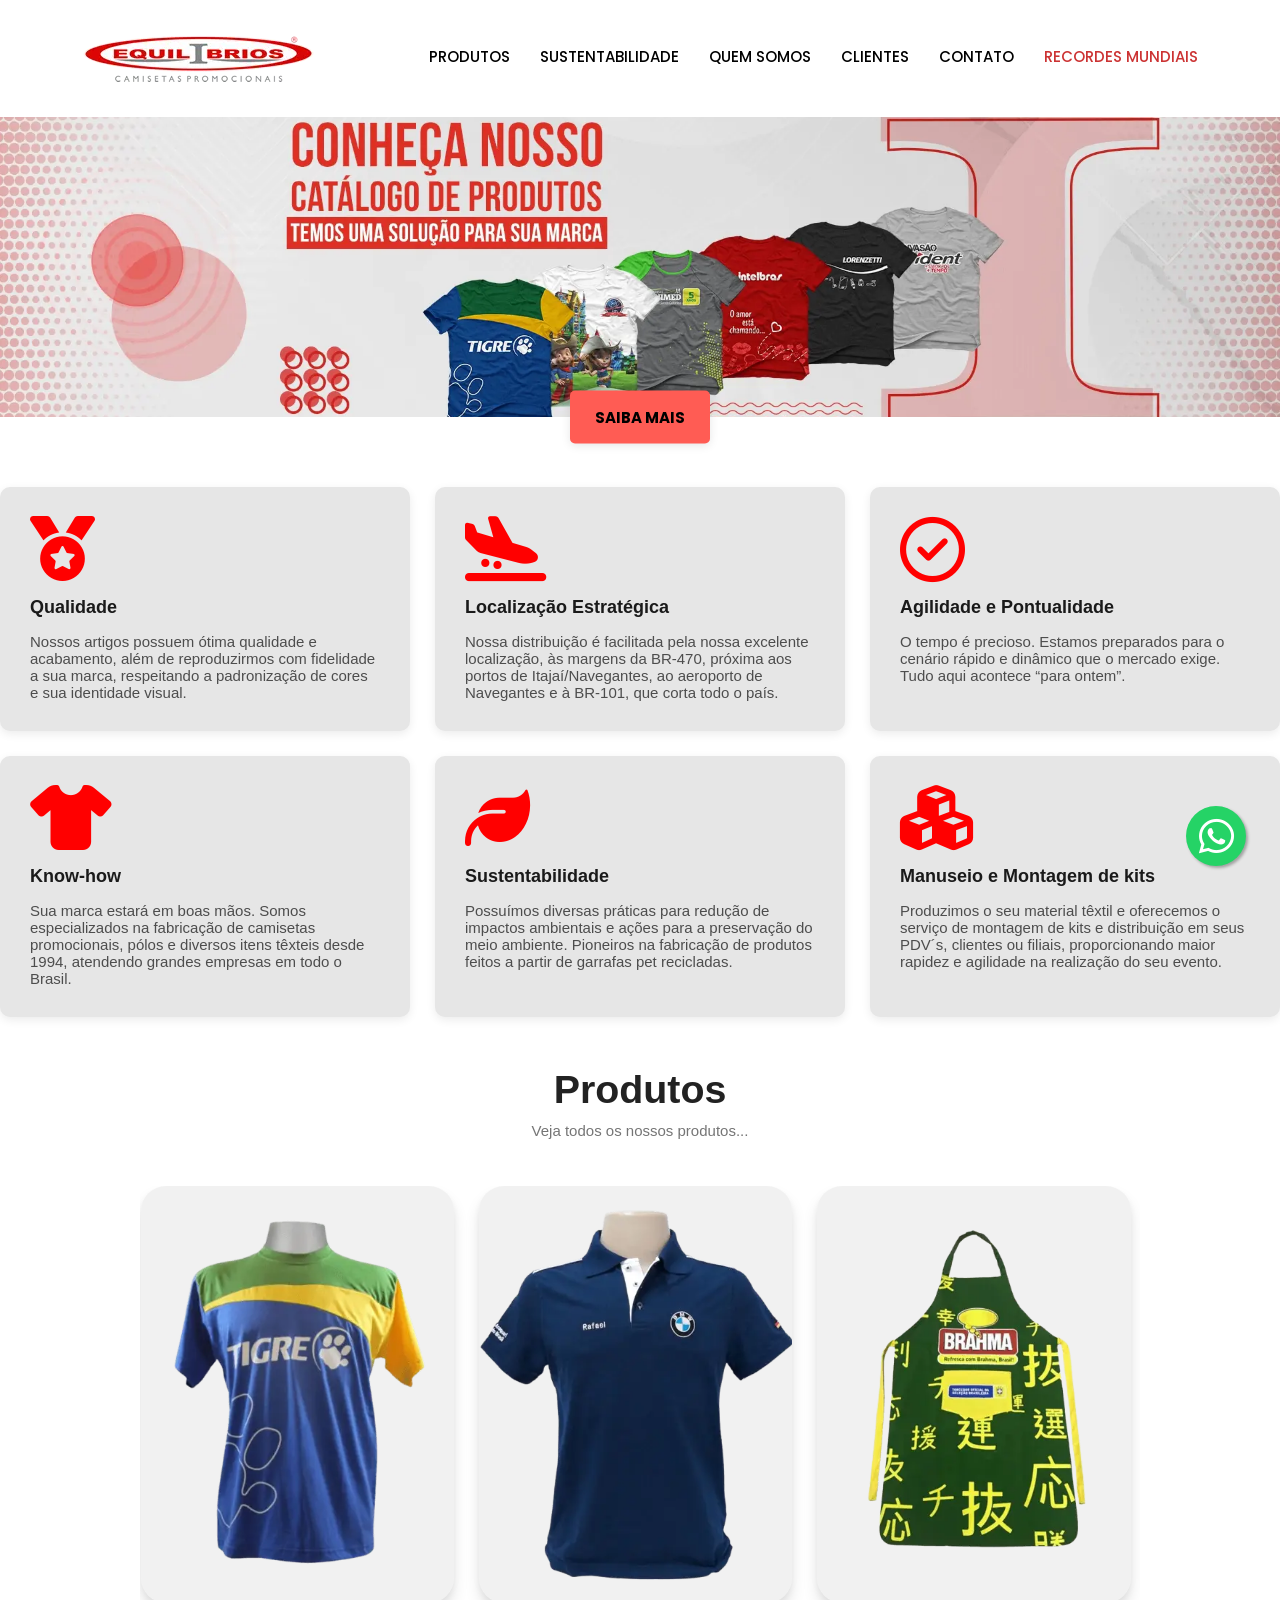
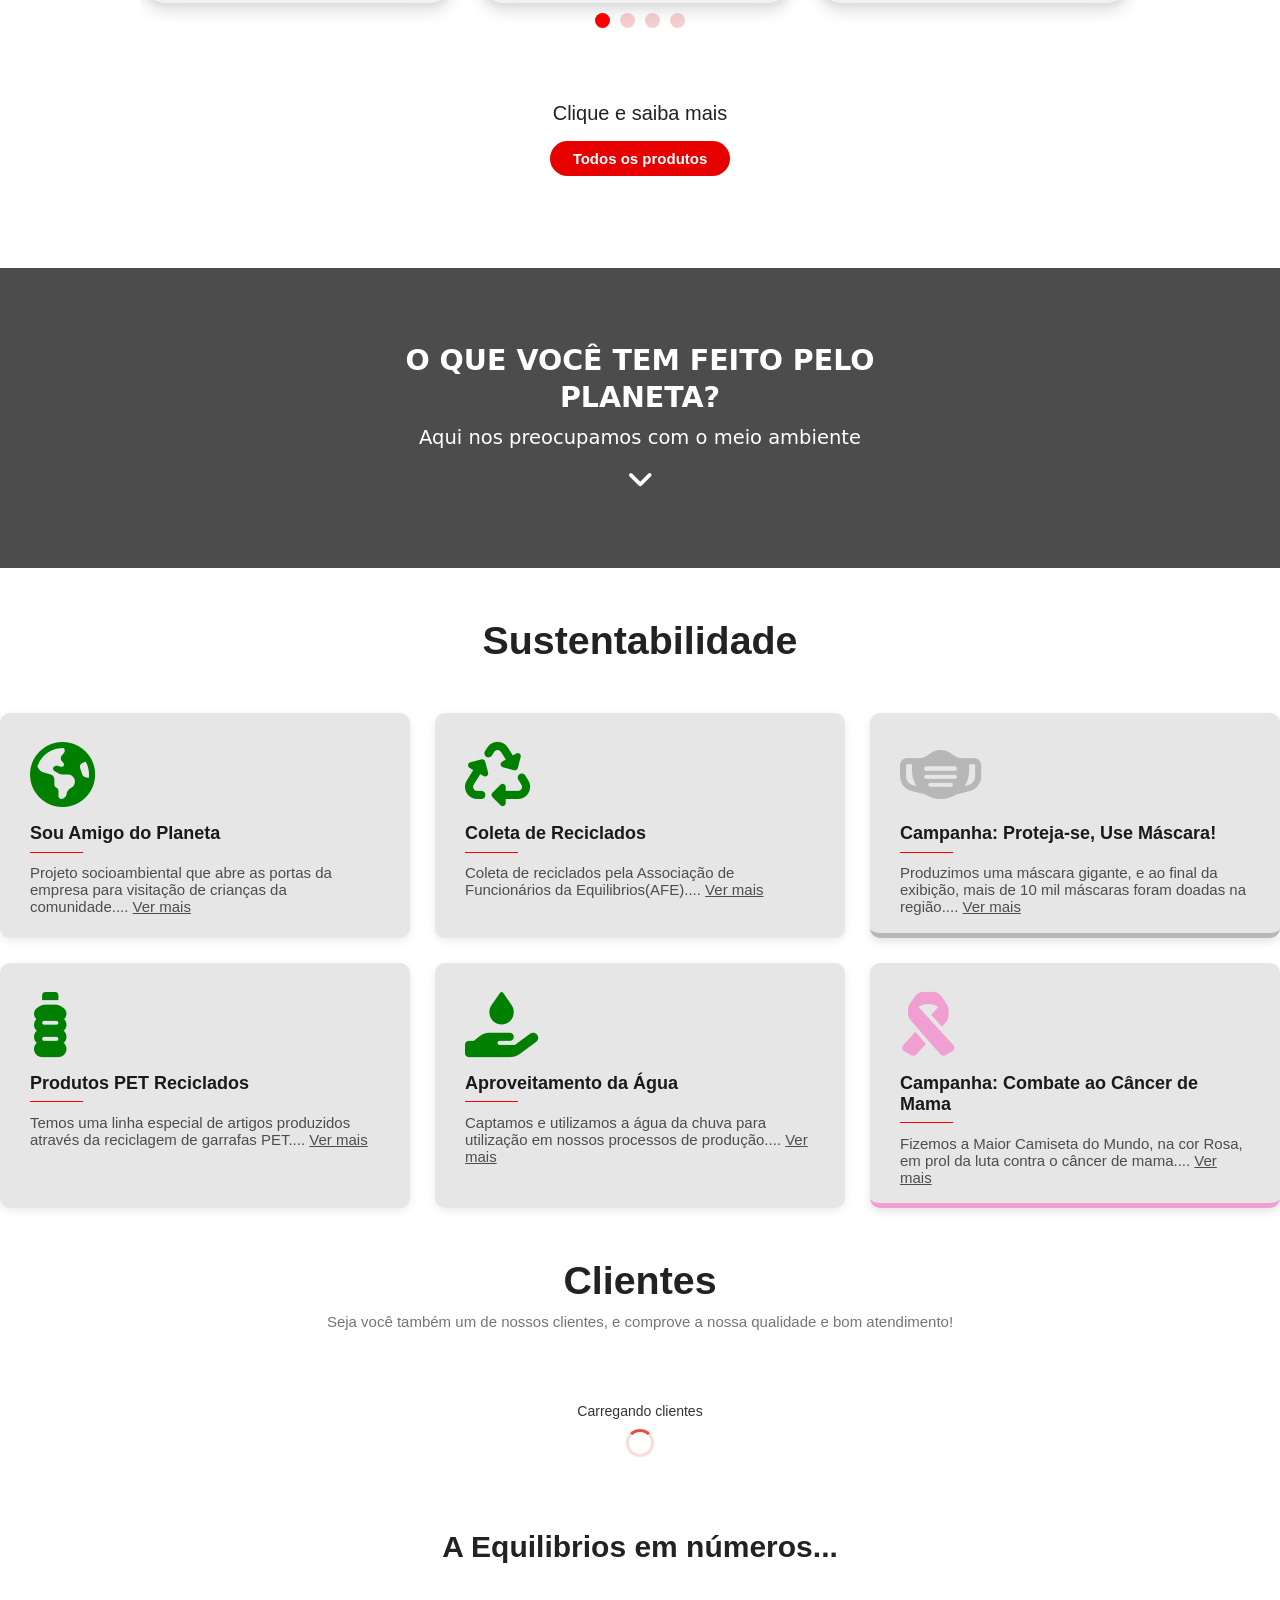
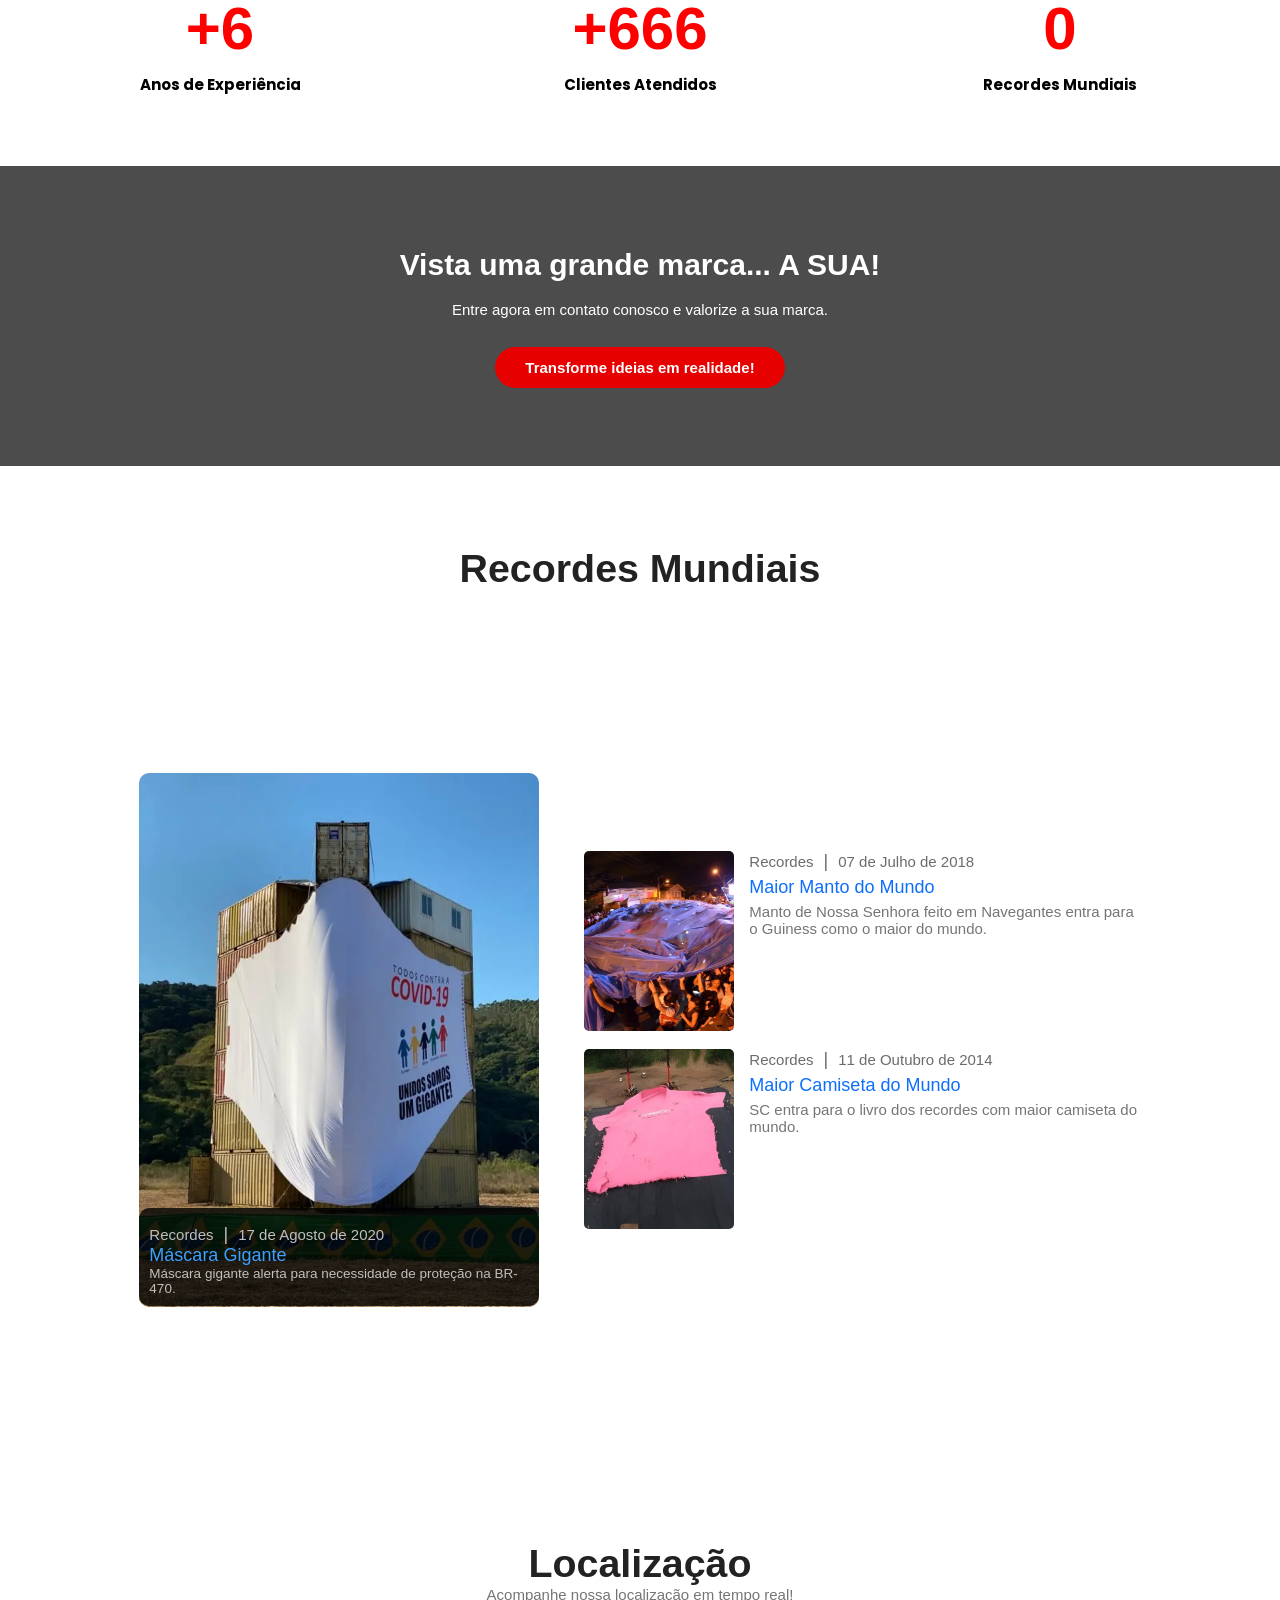
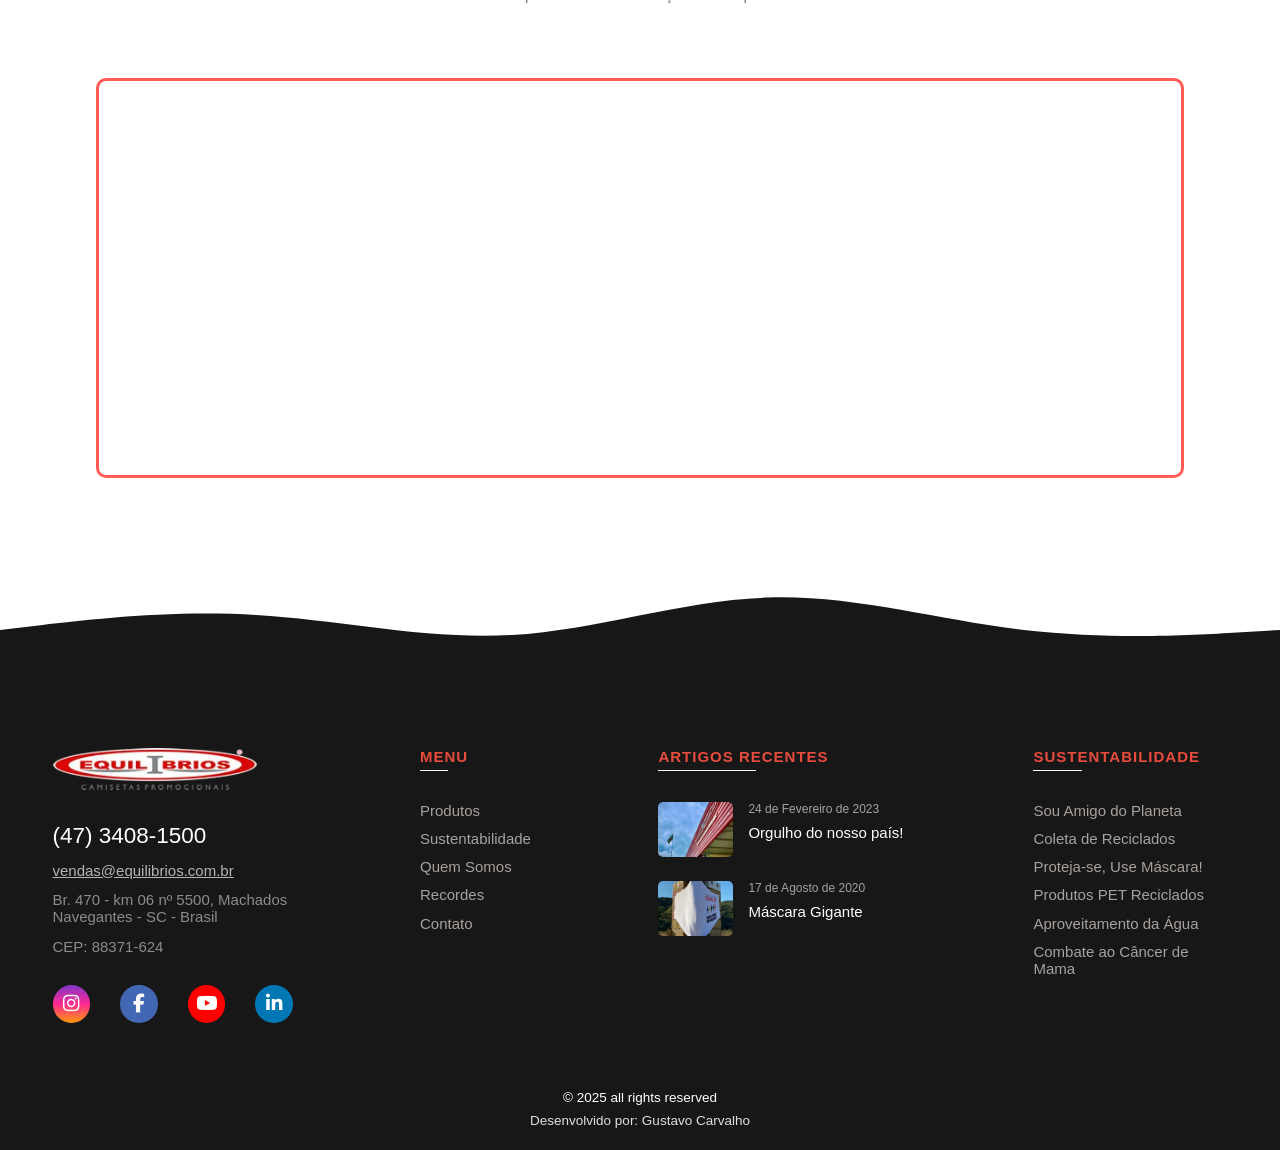
<file: index.html>
<!DOCTYPE html>
<html lang="en">

<head>
  <meta charset="UTF-8">
  <meta name="viewport" content="width=device-width, initial-scale=1.0">
  <meta name="description" content="Equilibrios Camisetas Promocionais: confecção de camisetas promocionais com tecidos de alta qualidade e designs personalizados. Sustentabilidade, inovação e atendimento especializado para empresas. Solicite seu projeto!">
  <meta name="keywords" content="confeccção têxtil, tecidos sustentáveis, camisetas promocionais">
  <meta name="author" content="Gustavo Carvalho">
  <meta name="robots" content="index, follow">
  <title>Document</title>
  <link rel="stylesheet" href="style.css">
  <link rel="preconnect" href="https://fonts.googleapis.com">
<link rel="preconnect" href="https://fonts.gstatic.com" crossorigin>
<link rel="dns-prefetch" href="https://cdnjs.cloudflare.com">
<link href="https://fonts.googleapis.com/css2?family=Poppins:wght@400;500;700&display=swap" rel="stylesheet">
<link rel="preconnect" href="https://cdnjs.cloudflare.com" crossorigin>
<link rel="stylesheet" href="https://cdnjs.cloudflare.com/ajax/libs/font-awesome/6.4.0/css/all.min.css" integrity="sha512-iecdLmaskl7CVkqkXNQ/ZH/XLlvWZOJyj7Yy7tcenmpD1ypASozpmT/E0iPtmFIB46ZmdtAc9eNBvH0H/ZpiBw==" crossorigin="anonymous" referrerpolicy="no-referrer" />
<script defer src="./main.js"></script>
<link rel="preload" href="./images/img1 (1).webp" as="image" fetchpriority="high">
</head>

<body>
  <header>
    <nav>
      <ul class="icone">
        <li class="logo-item">
          <a href="./index.html">
            <abbr title="Home"><img src="./images/logo.webp" alt="Equilibrios | Home" loading="eager" decoding="async" fetchpriority="high" width="196" height="40"></abbr>
          </a>
        </li>
      </ul>

      <ul class="nav-list">
        <li class="hideOnMobile"><a href="./Produtos/produtos2.html">Produtos</a></li>
        <li class="hideOnMobile"><a href="./Sustentabilidade/sustentabilidade.html">Sustentabilidade</a></li>
        <li class="hideOnMobile"><a href="./Quem Somos/quemsomos.html">Quem somos</a></li>
        <li class="hideOnMobile"><a href="#clientes">Clientes</a></li>
        <li class="hideOnMobile"><a href="./Contato/contato.html">Contato</a></li>
        <li class="hideOnMobile"><a href="./Recordes Mundiais/recordes.html"><span>Recordes Mundiais</span></a></li>
        <li class="menu-buttom" onclick="showSidebar()">
          <button aria-label="Abrir menu de navegação">
            <i class="fa-solid fa-bars" aria-hidden="true"></i>
          </button>
        </li>
      </ul>

      <ul class="nav-list sidebar">
        <li class="logo-item">
          <a href="./index.html"><img src="./images/logo.webp" alt="Equilibrios | Home" loading="eager" decoding="async" fetchpriority="high"></a>
        </li>
        <li><a href="./Produtos/produtos2.html">Produtos</a></li>
        <li><a href="./Sustentabilidade/sustentabilidade.html">Sustentabilidade</a></li>
        <li><a href="./Quem Somos/quemsomos.html">Quem somos</a></li>
        <li><a href="#clientes">Clientes</a></li>
        <li><a href="./Contato/contato.html">Contato</a></li>
        <li><a href="./Recordes Mundiais/recordes.html"><span>Recordes Mundiais</span></a></li>
        <li class="logos-container">
          <a href="https://www.youtube.com/user/blogequilibrios" 
             target="_blank" 
             rel="noopener noreferrer"
             aria-label="YouTube (abre em nova janela)">
            <i class="fa-brands fa-youtube" aria-hidden="true"></i>
          </a>
          <a href="https://www.facebook.com/equilibriospromocionais" 
             target="_blank" 
             rel="noopener noreferrer"
             aria-label="Facebook (abre em nova janela)">
            <i class="fa-brands fa-facebook-f" aria-hidden="true"></i>
          </a>
          <a href="https://www.instagram.com/equilibrios.camisetas/" 
             target="_blank" 
             rel="noopener noreferrer"
             aria-label="Instagram (abre em nova janela)">
            <i class="fa-brands fa-instagram" aria-hidden="true"></i>
          </a>
          <a href="https://www.linkedin.com/company/equilibrioscamisetaspromocionais" 
             target="_blank" 
             rel="noopener noreferrer"
             aria-label="LinkedIn (abre em nova janela)">
            <i class="fa-brands fa-linkedin-in" aria-hidden="true"></i>
          </a>
        </li>
        <li class="fechar-wrapper">
          <div class="fechar" onclick="hideSidebar()">
            <button aria-label="Fechar menu">
              <i class="fa-regular fa-circle-xmark"></i>
            </button>
            <p>fechar</p>
          </div>
        </li>
      </ul>
    </nav>
</header>

  <section class="banner">
    <img src="./images/img1 (1).webp" alt="Banner principal" class="banner__img" loading="eager" width="1200" height="300" decoding="sync">
  <a href="./Produtos/produtos2.html" class="banner__link">saiba mais</a>
  </section>

  <div class="grid-container">
    <div class="cards">
      <i class="fa-solid fa-medal" aria-hidden="true"></i>
      <h2>Qualidade</h2>
      <p>Nossos artigos possuem ótima qualidade e acabamento, além de reproduzirmos com fidelidade a sua marca, respeitando a padronização de cores e sua identidade visual.</p>
    </div>
    <div class="cards">
      <i class="fa-solid fa-plane-arrival" aria-hidden="true"></i>
      <h2>Localização Estratégica</h2>
      <p>Nossa distribuição é facilitada pela nossa excelente localização, às margens da BR-470, próxima aos portos de Itajaí/Navegantes, ao aeroporto de Navegantes e à BR-101, que corta todo o país.</p>
    </div>
    <div class="cards">
      <i class="fa-regular fa-circle-check" aria-hidden="true"></i>
      <h2>Agilidade e Pontualidade</h2>
      <p>O tempo é precioso. Estamos preparados para o cenário rápido e dinâmico que o mercado exige. Tudo aqui acontece “para ontem”.</p>
    </div>
    <div class="cards">
      <i class="fa-solid fa-shirt" aria-hidden="true"></i>
      <h2>Know-how</h2>
      <p>Sua marca estará em boas mãos. Somos especializados na fabricação de camisetas promocionais, pólos e diversos itens têxteis desde 1994, atendendo grandes empresas em todo o Brasil.</p>
    </div>
    <div class="cards">
      <i class="fa-solid fa-leaf" aria-hidden="true"></i>
      <h2>Sustentabilidade</h2>
      <p>Possuímos diversas práticas para redução de impactos ambientais e ações para a preservação do meio ambiente. Pioneiros na fabricação de produtos feitos a partir de garrafas pet recicladas.</p>
    </div>
    <div class="cards">
      <i class="fa-solid fa-cubes" aria-hidden="true"></i>
      <h2>Manuseio e Montagem de kits</h2>
      <p>Produzimos o seu material têxtil e oferecemos o serviço de montagem de kits e distribuição em seus PDV´s, clientes ou filiais, proporcionando maior rapidez e agilidade na realização do seu evento.</p>
    </div>
  </div>

    <div class="produtos">
    <h1>Produtos</h1>
    <p>Veja todos os nossos produtos...</p>
  </div>

  <div class="catalog">
    <div class="image-banner">
      <img src="./images banner/1.webp" alt="Produto 1" decoding="async" width="335" height="446">
      <img src="./images banner/2.webp" alt="Produto 2" decoding="async" width="335" height="446">
      <img src="./images banner/3.webp" alt="Produto 3" decoding="async" width="335" height="446">
      <img src="./images banner/4.webp" alt="Produto 4" loading="lazy" decoding="async" fetchpriority="low" width="335" height="446">
      <img src="./images banner/5.webp" alt="Produto 5" loading="lazy" decoding="async" fetchpriority="low" width="335" height="446">
      <img src="./images banner/6.webp" alt="Produto 6" loading="lazy" decoding="async" fetchpriority="low" width="343" height="457">
      <img src="./images banner/7.webp" alt="Produto 7" loading="lazy" decoding="async" fetchpriority="low" width="343" height="457">
      <img src="./images banner/8.webp" alt="Produto 8" loading="lazy" decoding="async" fetchpriority="low" width="343" height="457">
      <img src="./images banner/9.webp" alt="Produto 9" loading="lazy" decoding="async" fetchpriority="low" width="343" height="457">
      <img src="./images banner/10.webp" alt="Produto 10" loading="lazy" decoding="async" fetchpriority="low" width="343" height="457">
      <img src="./images banner/11.webp" alt="Produto 11" loading="lazy" decoding="async" fetchpriority="low" width="343" height="457">
      <img src="./images banner/12.webp" alt="Produto 12" loading="lazy" decoding="async" fetchpriority="low" width="343" height="457">
    </div>
  
    <div class="navigation">
      <label>
        <input type="radio" name="section" value="1" checked>
        <span></span>
      </label>
      <label>
        <input type="radio" name="section" value="2">
        <span></span>
      </label>
      <label>
        <input type="radio" name="section" value="3">
        <span></span>
      </label>
      <label>
        <input type="radio" name="section" value="4">
        <span></span>
      </label>
    </div>
    <div class="arrow-navigation">
      <button id="prevButton" title="Anterior"><i class="fas fa-chevron-left"></i></button>
      <button id="nextButton" title="Próximo"><i class="fas fa-chevron-right"></i></button>
    </div>
  </div>
</div>



  <div class="saiba">
    <p>Clique e saiba mais</p>
    <a href="./Produtos/produtos2.html">Todos os produtos</a>
  </div>

  <section class="floresta">
    <img data-src="./images/floresta (1) (1).webp" alt="Floresta" class="banner-floresta" loading="lazy" decoding="async" fetchpriority="low">
    <div class="overlay"></div>
    <div class="conteudo-banner">
        <h1>O que você tem feito pelo planeta?</h1>
        <p>Aqui nos preocupamos com o meio ambiente</p>
        <i class="fa-solid fa-angle-down"></i>
    </div>
</section>

    <div class="sustentabilidade">
    <h1>Sustentabilidade</h1>
    <div class="grid-informar">
      <div class="informar">
        <i class="fa-solid fa-earth-americas" aria-hidden="true"></i>
        <a href="./Sustentabilidade/projetos/sou-amigo-do-planeta.html" class="link-titulo">Sou Amigo do Planeta</a>
        <div class="linha-sustentabilidade"></div>
        <a href="./Sustentabilidade/projetos/sou-amigo-do-planeta.html">Projeto socioambiental que abre as portas da empresa para visitação de crianças da comunidade.... <span>Ver mais</span></a>
      </div>
      <div class="informar">
        <i class="fa-solid fa-recycle" aria-hidden="true"></i>
        <a href="./Sustentabilidade/projetos/coleta.html" class="link-titulo">Coleta de Reciclados</a>
        <div class="linha-sustentabilidade"></div>
        <a href="./Sustentabilidade/projetos/coleta.html">Coleta de reciclados pela Associação de Funcionários da Equilibrios(AFE).... <span>Ver mais</span></a>
      </div>
      <div class="informar">
        <i class="fa-solid fa-mask-face" aria-hidden="true"></i>
        <a href="./Sustentabilidade/projetos/mascara.html" class="link-titulo">Campanha: Proteja-se, Use Máscara!</a>
        <div class="linha-sustentabilidade"></div>
        <a href="./Sustentabilidade/projetos/mascara.html">Produzimos uma máscara gigante, e ao final da exibição, mais de 10 mil máscaras foram doadas na região.... <span>Ver mais</span></a>
      </div>
      <div class="informar">
        <i class="fa-solid fa-bottle-water" aria-hidden="true"></i>
        <a href="./Sustentabilidade/projetos/reciclados.html" class="link-titulo">Produtos PET Reciclados</a>
        <div class="linha-sustentabilidade"></div>
        <a href="./Sustentabilidade/projetos/reciclados.html">Temos uma linha especial de artigos produzidos através da reciclagem de garrafas PET.... <span>Ver mais</span></a>
      </div>
      <div class="informar">
        <i class="fa-solid fa-hand-holding-droplet" aria-hidden="true"></i>
        <a href="./Sustentabilidade/projetos/agua.html" class="link-titulo">Aproveitamento da Água</a>
        <div class="linha-sustentabilidade"></div>
        <a href="./Sustentabilidade/projetos/agua.html">Captamos e utilizamos a água da chuva para utilização em nossos processos de produção.... <span>Ver mais</span></a>
      </div>
      <div class="informar">
        <i class="fa-solid fa-ribbon" aria-hidden="true"></i>
        <a href="./Sustentabilidade/projetos/camiseta.html" class="link-titulo">Campanha: Combate ao Câncer de Mama</a>
        <div class="linha-sustentabilidade"></div>
        <a href="./Sustentabilidade/projetos/camiseta.html">Fizemos a Maior Camiseta do Mundo, na cor Rosa, em prol da luta contra o câncer de mama.... <span>Ver mais</span></a>
      </div>
    </div>
  </div>

  <section id="clientes">
    <div class="clientes">
    <h1>Clientes</h1>
    <p>Seja você também um de nossos clientes, e comprove a nossa qualidade e bom atendimento!</p>
  </div>
  </section>

  <div class="container-slider">
    <div class="loading-overlay">
      <div class="spinner-wrapper">
          <p>Carregando clientes</p>
          <div class="css-spinner"></div>
      </div>
  </div>
    <div class="carrossel real-carrossel">
      <div class="item-slider" style="--delay: 1s"><img data-src="./images clientes/item1_1.webp" alt="Clientes 1" loading="lazy" fetchpriority="low" decoding="async" width="100" height="75"></div>
      <div class="item-slider" style="--delay: 2s"><img data-src="./images clientes/item1_2.webp" alt="Clientes 2" loading="lazy" fetchpriority="low" decoding="async" width="100" height="75"></div>
      <div class="item-slider" style="--delay: 3s"><img data-src="./images clientes/item1_3.webp" alt="Clientes 3" loading="lazy" fetchpriority="low" decoding="async" width="100" height="71"></div>
      <div class="item-slider" style="--delay: 4s"><img data-src="./images clientes/item1_4.webp" alt="Clientes 4" loading="lazy" fetchpriority="low" decoding="async" width="100" height="71"></div>
      <div class="item-slider" style="--delay: 5s"><img data-src="./images clientes/item1_5.webp" alt="Clientes 5" loading="lazy" fetchpriority="low" decoding="async" width="100" height="71"></div>
      <div class="item-slider" style="--delay: 6s"><img data-src="./images clientes/item1_6.webp" alt="Clientes 6" loading="lazy" fetchpriority="low" decoding="async" width="100" height="71"></div>
      <div class="item-slider" style="--delay: 7s"><img data-src="./images clientes/item1_7.webp" alt="Clientes 7" loading="lazy" fetchpriority="low" decoding="async" width="100" height="71"></div>
      <div class="item-slider" style="--delay: 8s"><img data-src="./images clientes/item1_8.webp" alt="Clientes 8" loading="lazy" fetchpriority="low" decoding="async" width="100" height="71"></div>
      <div class="item-slider" style="--delay: 9s"><img data-src="./images clientes/item1_9.webp" alt="Clientes 9" loading="lazy" fetchpriority="low" decoding="async" width="100" height="71"></div>
      <div class="item-slider" style="--delay: 10s"><img data-src="./images clientes/item1_10.webp" alt="Clientes 10" loading="lazy" fetchpriority="low" decoding="async" width="100" height="71"></div>
      <div class="item-slider" style="--delay: 11s"><img data-src="./images clientes/item1_11.webp" alt="Clientes 11" loading="lazy" fetchpriority="low" decoding="async" width="100" height="71"></div>
      <div class="item-slider" style="--delay: 12s"><img data-src="./images clientes/item1_12.webp" alt="Clientes 12" loading="lazy" fetchpriority="low" decoding="async" width="100" height="71"></div>
      <div class="item-slider" style="--delay: 13s"><img data-src="./images clientes/item1_13.webp" alt="Clientes 13" loading="lazy" fetchpriority="low" decoding="async" width="100" height="75"></div>
      <div class="item-slider" style="--delay: 14s"><img data-src="./images clientes/item1_14.webp" alt="Clientes 14" loading="lazy" fetchpriority="low" decoding="async" width="100" height="75"></div>
      <div class="item-slider" style="--delay: 15s"><img data-src="./images clientes/item1_15.webp" alt="Clientes 15" loading="lazy" fetchpriority="low" decoding="async" width="100" height="71"></div>
      <div class="item-slider" style="--delay: 16s"><img data-src="./images clientes/item1_16.webp" alt="Clientes 16" loading="lazy" fetchpriority="low"decoding="async" width="100" height="71"></div>
      <div class="item-slider" style="--delay: 17s"><img data-src="./images clientes/item1_17.webp" alt="Clientes 17" loading="lazy" fetchpriority="low" decoding="async" width="100" height="71"></div>
      <div class="item-slider" style="--delay: 18s"><img data-src="./images clientes/item1_18.webp" alt="Clientes 18" loading="lazy" fetchpriority="low" decoding="async" width="100" height="75"></div>
    </div>
  </div>

    <div class="numeros">
      <h1>A Equilibrios em números...</h1>
      <div class="grid-numbers">
        <div class="number">
          <h1 class="count" data-target="25">+25</h1>
          <p>Anos de Experiência</p>
        </div>
  
        <div class="number">
          <h1 class="count" data-target="2500">+2,5 mil</h1>
          <p>Clientes Atendidos</p>
        </div>
  
        <div class="number">
          <h1 class="count" data-target="3">3</h1>
          <p>Recordes Mundiais</p>
        </div>
      </div>
    </div>

  <section class="marca">
    <img data-src="./images/internet.webp" alt="Fundo tecnológico" class="banner-marca" loading="lazy" decoding="async" fetchpriority="low">
    <div class="overlay"></div>
    <div class="conteudo-banner">
        <h1>Vista uma grande marca... A SUA!</h1>
        <p>Entre agora em contato conosco e valorize a sua marca.</p>
        <a href="https://wa.me/554734081500" target="_blank" rel="noopener noreferrer" class="orçamento">Transforme ideias em realidade!</a>
    </div>
</section>


    <div class="recordes">
      <h1>Recordes Mundiais</h1>
    </div>
    <div class="container-recordes">
      <div class="images-wrapper">
        <div class="main-image">
          <a href="./Recordes Mundiais/recordes.html#maior-mascara">
          <img data-src="./images/mascara (1).webp" loading="lazy" decoding="async" fetchpriority="low" alt="Main Article" width="100" height="133">
          <div class="info">
            <h2>Atingindo o Impossível!</h2>
            <p>De Navegantes para o Mundo.</p>
          </div>
        </a>
          <div class="bottom-info">
            <h4>
              <a href="./Recordes Mundiais/recordes.html">Recordes</a><span>|</span>17 de Agosto de 2020
            </h4>
            <a href="./Recordes Mundiais/recordes.html#maior-mascara">Máscara Gigante</a>
            <p>Máscara gigante alerta para necessidade de proteção na BR-470.</p>
          </div>
          <div class="mobile-recorde">
            <h4>
              <a href="./Recordes Mundiais/recordes.html">Recordes</a><span>|</span>17 de Agosto de 2020
            </h4>
            <a href="./Recordes Mundiais/recordes.html#maior-mascara">Máscara Gigante</a>
            <p>Máscara gigante alerta para necessidade de proteção na BR-470.</p>
          </div>
        </div>
        <div class="small-images">
          <div class="image">
            <div class="image-container">
              <a href="./Recordes Mundiais/recordes.html#maior-manto">
              <img data-src="./Recordes Mundiais/guinness/manto (1).webp" loading="lazy" decoding="async" fetchpriority="low" alt="Article 1" width="100" height="125">
              <div class="info">
                <h2>Superando Limites!</h2>
                <p>Um símbolo de fé e dedicação.</p>
              </div>
            </a>
            </div>
          
            <div class="text">
              <h4>
                <a href="./Recordes Mundiais/recordes.html">Recordes</a><span>|</span>07 de Julho de 2018
              </h4>
              <a href="./Recordes Mundiais/recordes.html#maior-manto">Maior Manto do Mundo</a>
              <p>Manto de Nossa Senhora feito em Navegantes entra para o Guiness como o maior do mundo.</p>
            </div>
          </div>
          <div class="image">
            <div class="image-container">
              <a href="./Recordes Mundiais/recordes.html#maior-camiseta">
              <img data-src="./Recordes Mundiais/guinness/maior camiseta.webp" loading="lazy" decoding="async" fetchpriority="low" alt="Article 2" width="100" height="125">
              <div class="info">
                <h2>Além dos Limites!</h2>
                <p>Tecido que veste esperança.</p>
              </div>
            </a>
            </div>
            <div class="text">
              <h4>
                <a href="./Recordes Mundiais/recordes.html">Recordes</a><span>|</span>11 de Outubro de 2014
              </h4>
              <a href="./Recordes Mundiais/recordes.html#maior-camiseta">Maior Camiseta do Mundo</a>
              <p>SC entra para o livro dos recordes com maior camiseta do mundo.</p>
            </div>
          </div>
        </div>
      </div>
    </div>
  </div>
  </div>


    <div class="mapa">
    <h1>Localização</h1>
    <p>Acompanhe nossa localização em tempo real!</p>
  </div>
  <div class="map">
    <iframe data-src="https://www.google.com/maps/embed?pb=!1m18!1m12!1m3!1d3559.3825094987337!2d-48.69093858932057!3d-26.8595856908882!2m3!1f0!2f0!3f0!3m2!1i1024!2i768!4f13.1!3m3!1m2!1s0x94d8cd71cc8c3ce1%3A0x4a9e81a368d0be63!2sEquilibrios%20Camisetas%20Promocionais!5e0!3m2!1sen!2sbr!4v1735831223911!5m2!1sen!2sbr" width="1500" height="600" style="border:1;" allowfullscreen loading="lazy" referrerpolicy="no-referrer-when-downgrade" title="Localização" allow="geolocation" fetchpriority="low"></iframe>
  </div>

  <footer>
    <div class="waves-container">
      <svg xmlns="http://www.w3.org/2000/svg" viewBox="0 0 1440 320" preserveAspectRatio="none">
        <path fill="#171717" fill-opacity="1" d="M0,160L48,149.3C96,139,192,117,288,128C384,139,480,181,576,170.7C672,160,768,96,864,90.7C960,85,1056,139,1152,160C1248,181,1344,171,1392,165.3L1440,160L1440,320L1392,320C1344,320,1248,320,1152,320C1056,320,960,320,864,320C768,320,672,320,576,320C480,320,384,320,288,320C192,320,96,320,48,320L0,320Z">
        </path>
      </svg>
    </div>
    <div id="footer_content">
      <div id="footer_contacts">
        <a href="./index.html"><img data-src="./images/logo.webp" alt="Equilibrios | Home" fetchpriority="low" decoding="async" loading="lazy" class="lazy-img" width="196" height="40"></a>
        <a href="https://wa.me/554734081500" target="_blank" rel="noopener noreferrer" class="footer-numero">(47) 3408-1500</a>
        <a href="mailto:vendas@equilibrios.com.br?subject=Orçamento&body=Gostaria de solicitar um orçamento" class="footer-contato">vendas@equilibrios.com.br</a>
        <p>Br. 470 - km 06 nº 5500, Machados
          Navegantes - SC - Brasil</p>
        <p>CEP: 88371-624</p>

          <div id="footer_media">
            <a href="https://www.instagram.com/equilibrios.camisetas/" class="footer-link" id="instagram" target="_blank" rel="noopener noreferrer" aria-label="Instagram (abre em nova janela)">
              <i class="fa-brands fa-instagram" aria-hidden="true"></i>
            </a>

            <a href="https://www.facebook.com/equilibriospromocionais" class="footer-link" id="facebook" target="_blank" rel="noopener noreferrer" aria-label="Facebook (abre em nova janela)">
              <i class="fa-brands fa-facebook-f" aria-hidden="true"></i>
            </a>

            <a href="https://www.youtube.com/user/blogequilibrios" class="footer-link" id="youtube" target="_blank" rel="noopener noreferrer" aria-label="YouTube (abre em nova janela)">
              <i class="fa-brands fa-youtube" aria-hidden="true"></i>
            </a>

            <a href="https://br.linkedin.com/company/equilibrioscamisetaspromocionais" class="footer-link" id="linkedin" target="_blank" rel="noopener noreferrer" aria-label="LinkedIn (abre em nova janela)">
              <i class="fa-brands fa-linkedin-in" aria-hidden="true"></i>
            </a>
          </div>
      </div>

      <ul class="footer-list">
        <li>
          <h3>MENU</h3>
          <div class="linha"></div>
        </li>
        <li>
          <a href="./Produtos/produtos2.html" class="footer-link">Produtos</a>
        </li>

        <li>
          <a href="./Sustentabilidade/sustentabilidade.html" class="footer-link">Sustentabilidade</a>
        </li>
        
        <li>
          <a href="./Quem Somos/quemsomos.html" class="footer-link">Quem Somos</a>
        </li>

        <li>
          <a href="./Recordes Mundiais/recordes.html" class="footer-link">Recordes</a>
        </li>

        <li>
          <a href="./Contato/contato.html" class="footer-link">Contato</a>
        </li>
      </ul>

      <ul class="footer-list">
        <li>
          <h3>Artigos Recentes</h3>
          <div class="linha"></div>
        </li>
        <li>
          <div class="artigo-container">
            <a href="./Quem Somos/quemsomos.html"><img data-src="./images/equilibrios.webp" alt="Frente" fetchpriority="low" decoding="async" loading="lazy" class="lazy-img" width="70" height="50"></a>
            <div class="artigo-texto">
              <p>24 de Fevereiro de 2023</p>
              <a href="./Quem Somos/quemsomos.html">Orgulho do nosso país!</a>
            </div>
          </div>
        </li>
        <li>
          <div class="artigo-container">
            <a href="./Recordes Mundiais/recordes.html#maior-mascara"><img data-src="./images/mascara (1).webp" alt="Máscara" fetchpriority="low" decoding="async" loading="lazy" class="lazy-img" width="70" height="50"></a>
            <div class="artigo-texto">
              <p>17 de Agosto de 2020</p>
              <a href="./Recordes Mundiais/recordes.html#maior-mascara">Máscara Gigante</a>
            </div>
          </div>
        </li>
      </ul>

      <ul class="footer-sustentabilidade">
        <li>
          <h3>Sustentabilidade</h3>
          <div class="linha"></div>
        </li>
        <li>
          <a href="./Sustentabilidade/projetos/sou-amigo-do-planeta.html" class="footer-link">Sou Amigo do Planeta</a>
        </li>

        <li>
          <a href="./Sustentabilidade/projetos/coleta.html" class="footer-link">Coleta de Reciclados</a>
        </li>
        
        <li>
          <a href="./Sustentabilidade/projetos/mascara.html" class="footer-link">Proteja-se, Use Máscara!</a>
        </li>

        <li>
          <a href="./Sustentabilidade/projetos/reciclados.html" class="footer-link">Produtos PET Reciclados</a>
        </li>

        <li>
          <a href="./Sustentabilidade/projetos/agua.html" class="footer-link">Aproveitamento da Água</a>
        </li>

        <li>
          <a href="./Sustentabilidade/projetos/camiseta.html" class="footer-link">Combate ao Câncer de Mama</a>
        </li>
      </ul>
    </div>

    <div id="footer_copyright">
      &#169
      2025 all rights reserved
    </div>
    <div class="footer-desenvolvido">
      <a href="https://www.linkedin.com/in/gustavo-carvalho-1a204a331/" target="_blank" rel="noopener noreferrer" aria-label="LinkedIn Gustavo Carvalho (abre em nova janela)">Desenvolvido por: Gustavo Carvalho</a>
    </div>
  </footer>

  <div class="fixado">
    <a href="https://wa.me/554734081500" target="_blank" rel="noopener noreferrer" aria-label="Chat no WhatsApp">
        <i class="fa-brands fa-whatsapp"></i>
    </a>
</div>
</body>
</html>
</file>
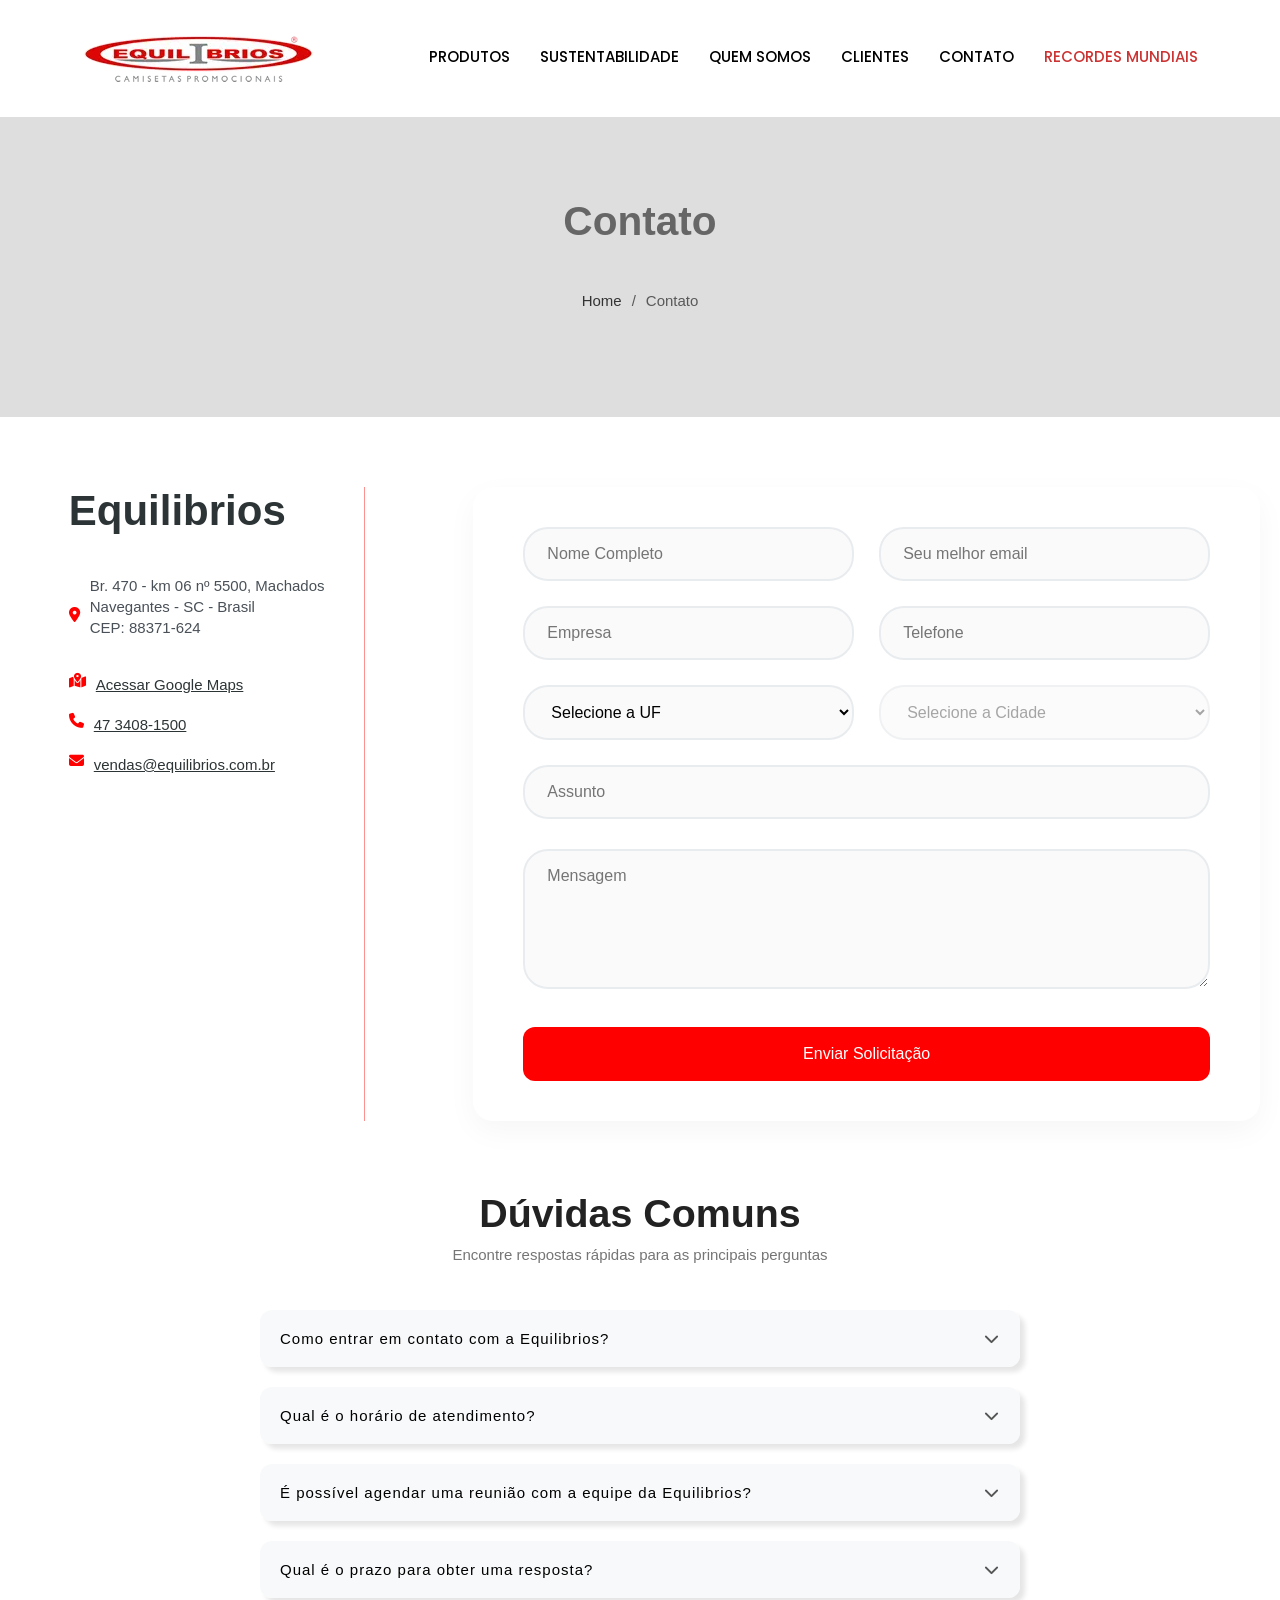
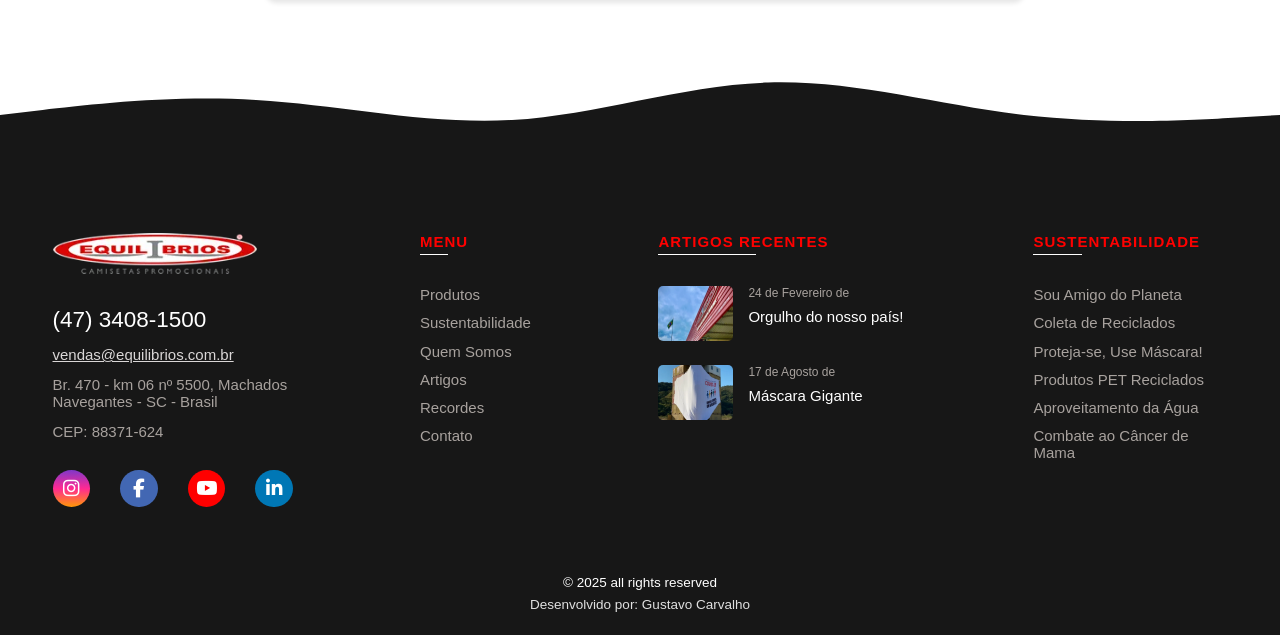
<file: Contato/contato.html>
<!DOCTYPE html>
<html lang="en">
<head>
    <meta charset="UTF-8">
    <meta name="viewport" content="width=device-width, initial-scale=1.0">
    <meta name="description" content="Equilibrios Camisetas Promocionais: confecção de camisetas promocionais com tecidos de alta qualidade e designs personalizados. Sustentabilidade, inovação e atendimento especializado para empresas. Solicite seu projeto!">
    <meta name="keywords" content="confeccção têxtil, tecidos sustentáveis, camisetas promocionais">
    <meta name="author" content="Gustavo Carvalho">
    <title>Document</title>
    <link rel="preconnect" href="https://fonts.googleapis.com">
<link rel="preconnect" href="https://fonts.gstatic.com" crossorigin>
<link rel="dns-prefetch" href="https://cdnjs.cloudflare.com">
<link href="https://fonts.googleapis.com/css2?family=Poppins:wght@400;500;700&display=swap" rel="stylesheet">
    <link rel="stylesheet" href="../Contato/contato-estilo.css">
    <link rel="preconnect" href="https://cdnjs.cloudflare.com" crossorigin>
    <link rel="stylesheet" href="https://cdnjs.cloudflare.com/ajax/libs/font-awesome/6.4.0/css/all.min.css" integrity="sha512-iecdLmaskl7CVkqkXNQ/ZH/XLlvWZOJyj7Yy7tcenmpD1ypASozpmT/E0iPtmFIB46ZmdtAc9eNBvH0H/ZpiBw==" crossorigin="anonymous" referrerpolicy="no-referrer" />
    <script src="https://www.google.com/recaptcha/api.js" async defer></script>
</head>
<body>
  <header>
    <nav>
      <div class="icone">
        <a href="../index.html">
          <img src="../images/logo.webp" alt="Equilibrios | Home">
        </a>
      </div>
      <ul class="nav-list">
        <li class="hideOnMobile"><a href="../Produtos/produtos2.html">Produtos</a></li>
        <li class="hideOnMobile"><a href="../Sustentabilidade/sustentabilidade.html">Sustentabilidade</a></li>
        <li class="hideOnMobile"><a href="../Quem Somos/quemsomos.html">Quem somos</a></li>
        <li class="hideOnMobile"><a href="../index.html#clientes">Clientes</a></li>
        <li class="hideOnMobile"><a href="../Contato/contato.html">Contato</a></li>
        <li class="hideOnMobile"><a href="../Recordes Mundiais/recordes.html"><span>Recordes Mundiais</span></a></li>
        <li class="menu-buttom" onclick=showSidebar()><a href="#"><i class="fa-solid fa-bars"></i></a></li>
      </ul>
      <ul class="nav-list sidebar">
        <a href="../index.html"><img src="../images/logo.webp" alt="Equilibrios | Home"></a>
        <li><a href="../Produtos/produtos2.html">Produtos</a></li>
        <li><a href="../Sustentabilidade/sustentabilidade.html">Sustentabilidade</a></li>
        <li><a href="../Quem Somos/quemsomos.html">Quem somos</a></li>
        <li><a href="../index.html#clientes" onclick="hideSidebar()">Clientes</a></li>
        <li><a href="../Contato/contato.html">Contato</a></li>
        <li><a href="../Recordes Mundiais/recordes.html"><span>Recordes Mundiais</span></a></li>
        <div class="logos-container">
          <a href=""><i class="fa-brands fa-youtube"></i></a>
          <a href=""><i class="fa-brands fa-facebook-f"></i></a>
          <a href=""><i class="fa-brands fa-twitter"></i></a>
          <a href=""><i class="fa-brands fa-instagram"></i></a>
        </div>
        <div class="fechar" onclick=hideSidebar()><a href="#"><i class="fa-regular fa-circle-xmark"></a></i></div>
        <p>fechar</p>
      </ul>
    </nav>
  </header>
    <section class="banner">
        <h1>Contato</h1>
        <nav class="breadcrumb">
            <a href="../index.html">Home</a>
            <span>/</span>
            <p class="breadcrumb-text">Contato</p>
        </nav>
    </section>
    <div class="container">
        <div class="contact-info">
            <h1>Equilibrios</h1>
            
            <div class="info-item">
                <i class="fas fa-map-marker-alt"></i>
                <div>
                    <div class="address-space">
                        Br. 470 - km 06 nº 5500, Machados<br>
                        Navegantes - SC - Brasil<br>
                        CEP: 88371-624
                    </div>
                </div>
            </div>

            <div class="info-item">
                <i class="fa-solid fa-map-location-dot"></i>
                <a href="https://www.google.com/maps/uv?pb=!1s0x94d8cd71cc8c3ce1%3A0x4a9e81a368d0be63!3m1!7e115!4s%2Fmaps%2Fplace%2FEquilibrios%2BCamisetas%2BPromocionais%2Bmaps%2F%40-26.8593388%2C-48.6882517%2C3a%2C75y%2C200.7h%2C90t%2Fdata%3D*213m4*211e1*213m2*211sk86qZb0vR0XWOJqVqlFlhg*212e0*214m2*213m1*211s0x94d8cd71cc8c3ce1%3A0x4a9e81a368d0be63%3Fsa%3DX%26ved%3D2ahUKEwj22fj-nKuLAxXMkZUCHQVVAsUQpx96BAgUEAA!5sEquilibrios%20Camisetas%20Promocionais%20maps%20-%20Google%20Search!15sCgIgAQ&imagekey=!1e2!2sk86qZb0vR0XWOJqVqlFlhg&cr=le_a7&hl=en&ved=1t%3A206134&ictx=111" target="_blank" rel="noopener noreferrer">
                    Acessar Google Maps
                </a>
            </div>

            <div class="info-item">
                <i class="fas fa-phone"></i>
                <a href="https://wa.me/554734081500" target="_blank" rel="noopener noreferrer">47 3408-1500</a>
            </div>

            <div class="info-item">
                <i class="fas fa-envelope"></i>
                <a href="mailto:vendas@equilibrios.com.br?subject=Orçamento&body=Gostaria de solicitar um orçamento" target="_blank" rel="noopener noreferrer">vendas@equilibrios.com.br</a>
            </div>
        </div>

        <form class="contact-form">
            <div class="form-row">
                <div class="form-group">
                    <input type="text" placeholder="Nome Completo" id="name" required>
                </div>
                <div class="form-group">
                    <input type="email" placeholder="Seu melhor email" id="email" inputmode="email" required>
                </div>
            </div>

            <div class="form-row">
                <div class="form-group">
                    <input type="text" placeholder="Empresa">
                </div>
                <div class="form-group">
                    <input type="tel" placeholder="Telefone" id="phone" inputmode="numeric" required>
                </div>
            </div>

            <div class="form-row">
                <div class="form-group">
                    <select id="uf" required onchange="loadCities()">
                        <option value="">Selecione a UF</option>
                        <option value="SC">Santa Catarina</option>
                        <option value="PR">Paraná</option>
                        <option value="RS">Rio Grande do Sul</option>
                        <option value="OUTROS">Outros</option>
                    </select>
                </div>
                <div class="form-group">
                    <select id="city" disabled required>
                        <option value="">Selecione a Cidade</option>
                    </select>
                    <input type="text" id="cityInput" placeholder="Digite sua cidade" style="display: none;" disabled required>
                </div>
            </div>

            <div class="form-group" style="margin-bottom: 30px;">
                <input type="text" placeholder="Assunto" required>
            </div>

            <div class="form-group" style="margin-bottom: 35px;">
                <textarea placeholder="Mensagem" required></textarea>
            </div>

            <div class="g-recaptcha" data-sitekey="SEU_SITE_KEY_AQUI"></div>

            <button type="submit" class="submit-btn">Enviar Solicitação</button>
        </form>
    </div>


    <div class="page-titulo">
      <h1>Dúvidas Comuns</h1>
      <p>Encontre respostas rápidas para as principais perguntas</p>
  </div>
    <div id="container-accordion">
      <div class="accordion">
          <button class="accordion-header">
              <span>Como entrar em contato com a Equilibrios?</span>
              <i class="fa-solid fa-chevron-down accordion-arrow"></i>
          </button>

          <div class="accordion-body">
              <p>Você pode nos contatar através do formulário disponível neste site, enviar um e-mail para vendas@equilibrios.com.br ou ligar para o telefone (47) 3408-1500. Estamos prontos para ajudar!</p>
          </div>
      </div>

      <div class="accordion">
          <button class="accordion-header">
              <span>Qual é o horário de atendimento?</span>
              <i class="fa-solid fa-chevron-down accordion-arrow"></i>
          </button>

          <div class="accordion-body">
              <p>Atendemos de segunda a sexta-feira, das 8h às 18h. Caso entre em contato fora desse horário, responderemos assim que possível no próximo dia útil.</p>
          </div>
      </div>

      <div class="accordion">
          <button class="accordion-header">
              <span>É possível agendar uma reunião com a equipe da Equilibrios?</span>
              <i class="fa-solid fa-chevron-down accordion-arrow"></i>
          </button>

          <div class="accordion-body">
              <p>Sim, agendamos reuniões presenciais mediante confirmação prévia. Entre em contato para verificar a disponibilidade e confirmar o horário que melhor se adapte às suas necessidades.</p>
          </div>
      </div>

      <div class="accordion">
        <button class="accordion-header">
            <span>Qual é o prazo para obter uma resposta?</span>
            <i class="fa-solid fa-chevron-down accordion-arrow"></i>
        </button>

        <div class="accordion-body">
            <p>Normalmente, respondemos em até 24 horas durante os dias úteis. Em períodos de alta demanda, o prazo pode ser um pouco maior, mas garantimos o retorno o mais breve possível.</p>
        </div>
    </div>
  </div>

    <footer>
        <div class="waves-container">
          <svg xmlns="http://www.w3.org/2000/svg" viewBox="0 0 1440 320" preserveAspectRatio="none">
            <path fill="#171717" fill-opacity="1" d="M0,160L48,149.3C96,139,192,117,288,128C384,139,480,181,576,170.7C672,160,768,96,864,90.7C960,85,1056,139,1152,160C1248,181,1344,171,1392,165.3L1440,160L1440,320L1392,320C1344,320,1248,320,1152,320C1056,320,960,320,864,320C768,320,672,320,576,320C480,320,384,320,288,320C192,320,96,320,48,320L0,320Z">
            </path>
          </svg>
        </div>
        <div id="footer_content">
          <div id="footer_contacts">
            <a href=""><img src="../images/logo.webp" alt="Equilibrios | Home"></a>
            <a href="" class="footer-numero">(47) 3408-1500</a>
            <a href="" class="footer-contato">vendas@equilibrios.com.br</a>
            <p>Br. 470 - km 06 nº 5500, Machados
              Navegantes - SC - Brasil</p>
            <p>CEP: 88371-624</p>
    
              <div id="footer_media">
                <a href="" class="footer-link" id="instagram">
                  <i class="fa-brands fa-instagram"></i>
                </a>
    
                <a href="" class="footer-link" id="facebook">
                  <i class="fa-brands fa-facebook-f"></i>
                </a>
    
                <a href="" class="footer-link" id="youtube">
                  <i class="fa-brands fa-youtube"></i>
                </a>
    
                <a href="" class="footer-link" id="linkedin">
                  <i class="fa-brands fa-linkedin-in"></i>
                </a>
              </div>
          </div>
    
          <ul class="footer-list">
            <li>
              <h3>MENU</h3>
              <div class="linha"></div>
            </li>
            <li>
              <a href="" class="footer-link">Produtos</a>
            </li>
    
            <li>
              <a href="" class="footer-link">Sustentabilidade</a>
            </li>
            
            <li>
              <a href="" class="footer-link">Quem Somos</a>
            </li>
    
            <li>
              <a href="" class="footer-link">Artigos</a>
            </li>
    
            <li>
              <a href="" class="footer-link">Recordes</a>
            </li>
    
            <li>
              <a href="" class="footer-link">Contato</a>
            </li>
          </ul>
    
          <ul class="footer-list">
            <li>
              <h3>Artigos Recentes</h3>
              <div class="linha"></div>
            </li>
            <li>
              <div class="artigo-container">
                <a href=""><img src="../images/equilibrios.webp" alt=""></a>
                <div class="artigo-texto">
                  <p>24 de Fevereiro de </p>
                  <a href="">Orgulho do nosso país!</a>
                </div>
              </div>
            </li>
            <li>
              <div class="artigo-container">
                <a href=""><img src="../images/mascara (1).webp" alt=""></a>
                <div class="artigo-texto">
                  <p>17 de Agosto de</p>
                  <a href="">Máscara Gigante</a>
                </div>
              </div>
            </li>
          </ul>
    
          <ul class="footer-sustentabilidade">
            <li>
              <h3>Sustentabilidade</h3>
              <div class="linha"></div>
            </li>
            <li>
              <a href="" class="footer-link">Sou Amigo do Planeta</a>
            </li>
    
            <li>
              <a href="" class="footer-link">Coleta de Reciclados</a>
            </li>
            
            <li>
              <a href="" class="footer-link">Proteja-se, Use Máscara!</a>
            </li>
    
            <li>
              <a href="" class="footer-link">Produtos PET Reciclados</a>
            </li>
    
            <li>
              <a href="" class="footer-link">Aproveitamento da Água</a>
            </li>
    
            <li>
              <a href="" class="footer-link">Combate ao Câncer de Mama</a>
            </li>
          </ul>
        </div>
    
        <div id="footer_copyright">
          &#169
          2025 all rights reserved
        </div>
        <div class="footer-desenvolvido">
          <a href="">Desenvolvido por: Gustavo Carvalho</a>
        </div>
      </footer>









    <script>
      function showSidebar(){
      const sidebar = document.querySelector('.sidebar')
      sidebar.classList.add('open');
    }
    function hideSidebar(){
      const sidebar = document.querySelector('.sidebar')
      sidebar.classList.remove('open');
    }












    function loadCities() {
    const uf = document.getElementById('uf').value;
    const citySelect = document.getElementById('city');
    const cityInput = document.getElementById('cityInput');
    
    // Resetar estados
    cityInput.style.display = 'none';
    cityInput.disabled = true;
    cityInput.required = false;
    citySelect.style.display = 'block';
    citySelect.required = true;

    if (uf === 'OUTROS') {
        // Esconder select e mostrar input
        citySelect.style.display = 'none';
        citySelect.disabled = true;
        cityInput.style.display = 'block';
        cityInput.disabled = false;
        cityInput.required = true;
        citySelect.required = false;
    } else if (uf) {
        // Carregar cidades normais
        const cities = {
            'SC': ['Florianópolis', 'Blumenau', 'Joinville', 'Navegantes'],
            'PR': ['Curitiba', 'Londrina', 'Maringá', 'Foz do Iguaçu'],
            'RS': ['Porto Alegre', 'Caxias do Sul', 'Pelotas', 'Santa Maria']
        };

        citySelect.innerHTML = '<option value="">Selecione a Cidade</option>';
        cities[uf].forEach(city => {
            citySelect.innerHTML += `<option value="${city}">${city}</option>`;
        });
        citySelect.disabled = false;
    } else {
        citySelect.disabled = true;
    }
}










        document.querySelectorAll('.accordion').forEach(accordion => {
    const header = accordion.querySelector('.accordion-header');
    const body = accordion.querySelector('.accordion-body');
    
    header.addEventListener('click', () => {
        const isActive = accordion.classList.contains('active');
        
        // Fecha todos os accordions
        document.querySelectorAll('.accordion').forEach(item => {
            item.classList.remove('active');
            item.querySelector('.accordion-body').classList.remove('active');
        });
        
        // Abre apenas o clicado se não estava ativo
        if (!isActive) {
            accordion.classList.add('active');
            body.classList.add('active');
        }
    });
});
    </script>
</body>
</html>
</file>
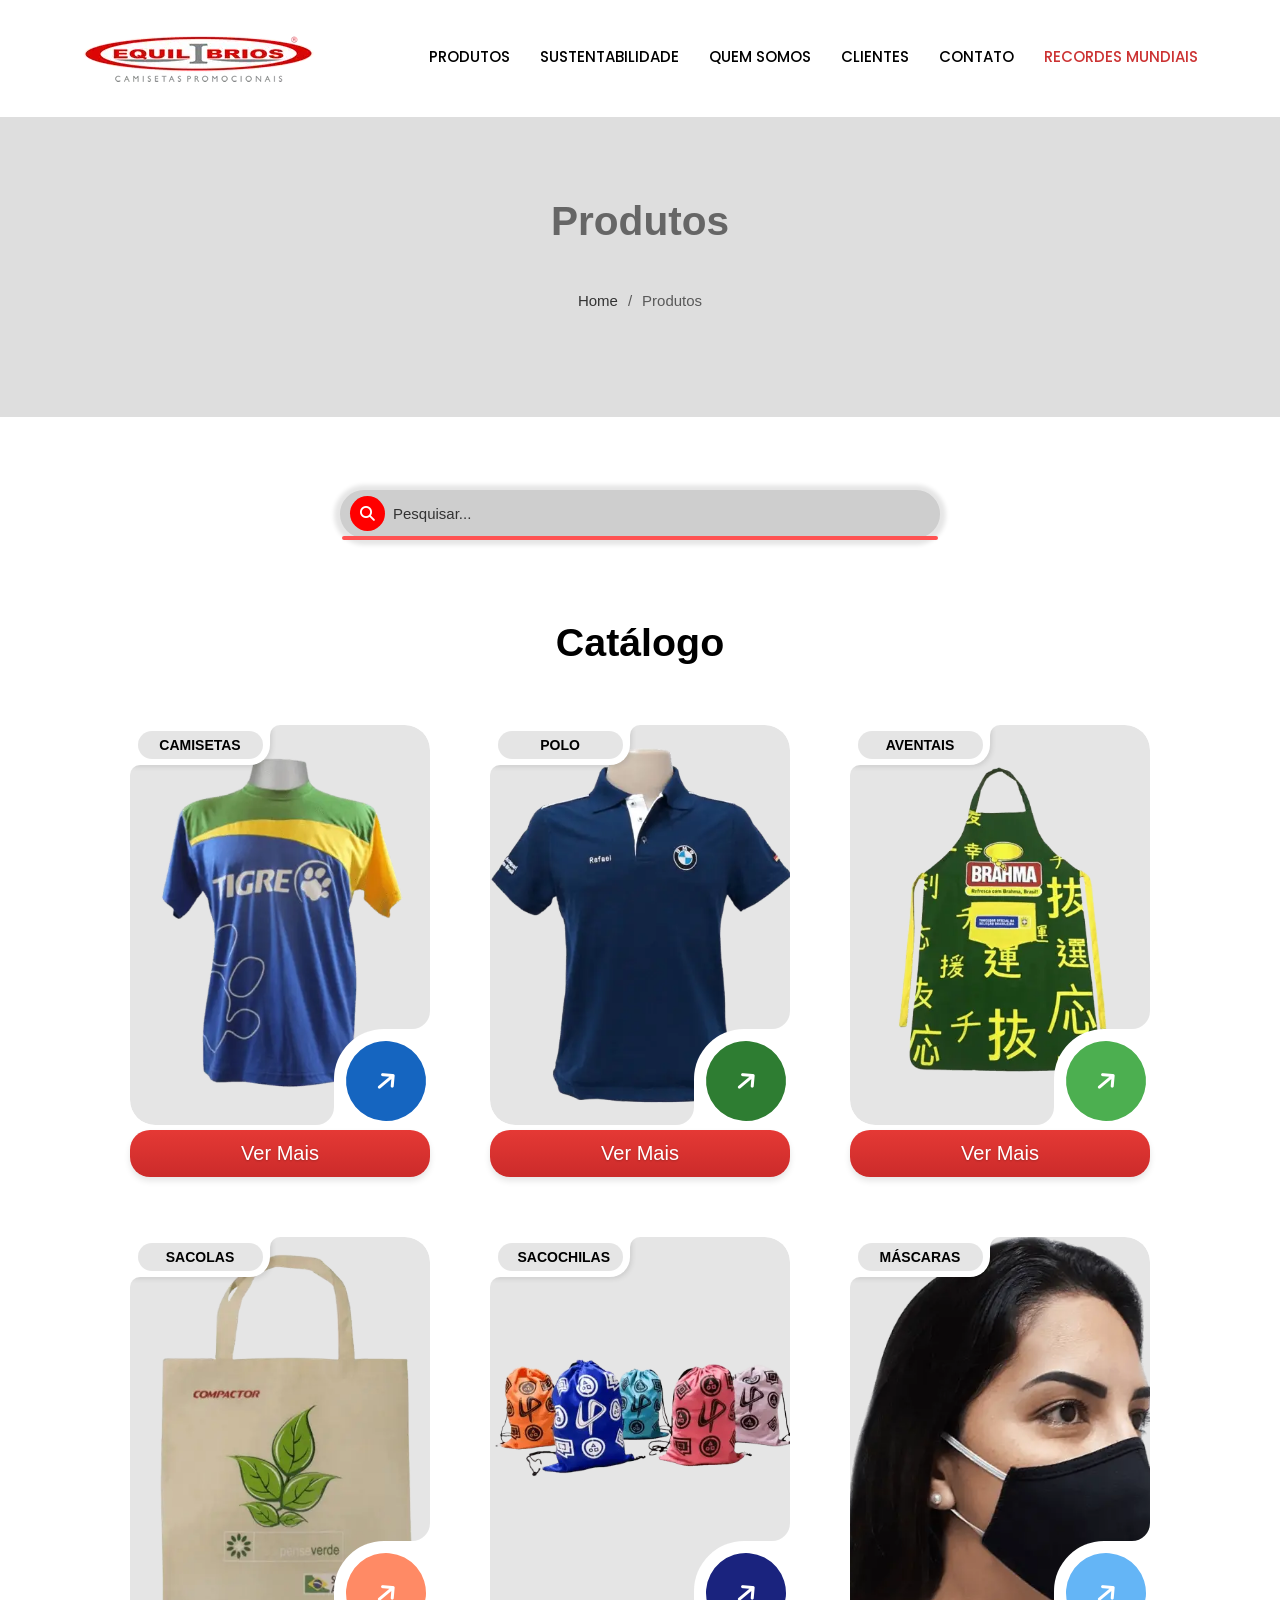
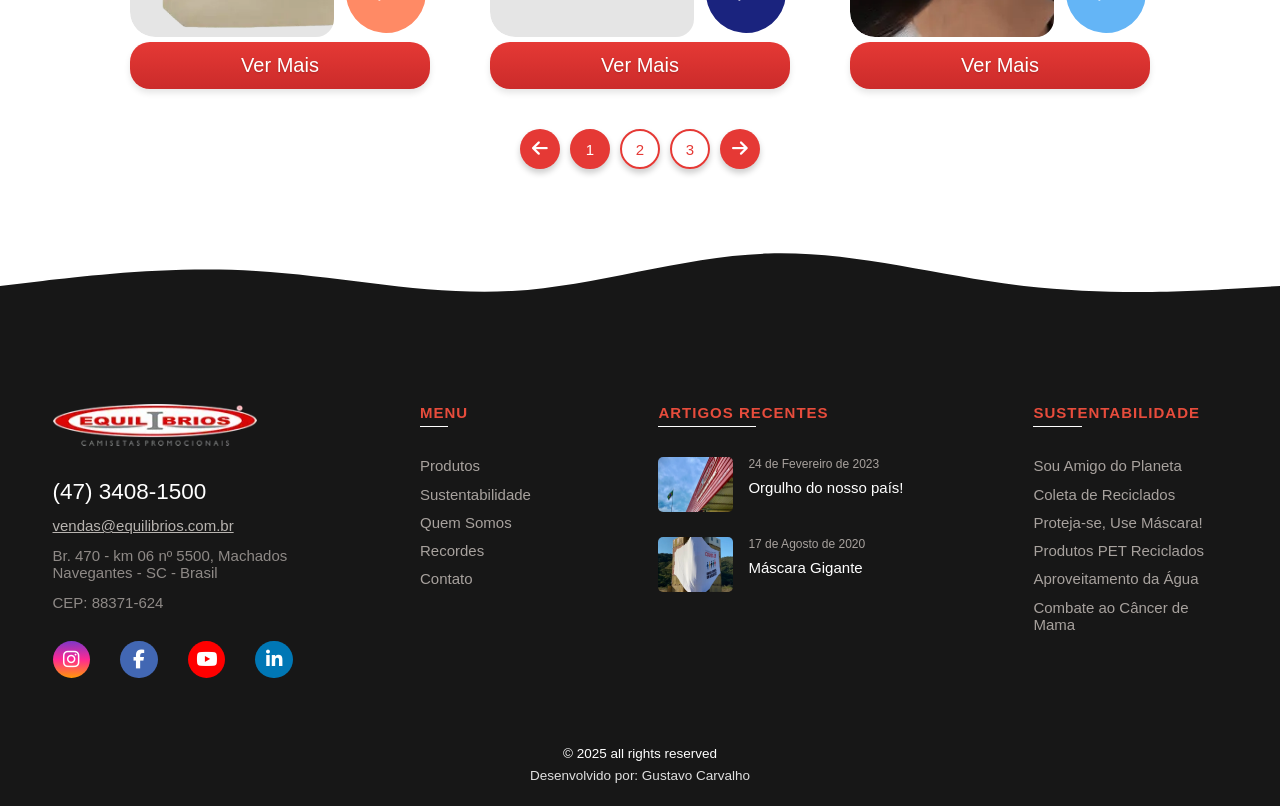
<file: Produtos/produtos2.html>
<!DOCTYPE html>
<html lang="en">
<head>
    <meta charset="UTF-8">
    <meta name="viewport" content="width=device-width, initial-scale=1.0">
    <meta name="description" content="Equilibrios Camisetas Promocionais: confecção de camisetas promocionais com tecidos de alta qualidade e designs personalizados. Sustentabilidade, inovação e atendimento especializado para empresas. Solicite seu projeto!">
    <meta name="keywords" content="confeccção têxtil, tecidos sustentáveis, camisetas promocionais">
    <meta name="author" content="Gustavo Carvalho">
    <title>Document</title>
    <link rel="stylesheet" href="./produtos2.css">
    <link rel="preconnect" href="https://cdnjs.cloudflare.com" crossorigin>
    <link rel="stylesheet" href="https://cdnjs.cloudflare.com/ajax/libs/font-awesome/6.4.0/css/all.min.css" integrity="sha512-iecdLmaskl7CVkqkXNQ/ZH/XLlvWZOJyj7Yy7tcenmpD1ypASozpmT/E0iPtmFIB46ZmdtAc9eNBvH0H/ZpiBw==" crossorigin="anonymous" referrerpolicy="no-referrer" />
    <link rel="preconnect" href="https://fonts.googleapis.com">
<link rel="preconnect" href="https://fonts.gstatic.com" crossorigin>
<link rel="dns-prefetch" href="https://cdnjs.cloudflare.com">
<link href="https://fonts.googleapis.com/css2?family=Poppins:wght@400;500;700&display=swap" rel="stylesheet">
</head>
<body>

    <header>
        <nav>
          <div class="icone">
            <li class="logo-item">
            <a href="../index.html">
              <abbr title="Home"><img src="../images/logo.webp" alt="Equilibrios | Home"></abbr>
            </a>
          </li>
          </div>
          <ul class="nav-list">
            <li class="hideOnMobile"><a href="../Produtos/produtos2.html">Produtos</a></li>
            <li class="hideOnMobile"><a href="../Sustentabilidade/sustentabilidade.html">Sustentabilidade</a></li>
            <li class="hideOnMobile"><a href="../Quem Somos/quemsomos.html">Quem somos</a></li>
            <li class="hideOnMobile"><a href="#clientes">Clientes</a></li>
            <li class="hideOnMobile"><a href="../Contato/contato.html">Contato</a></li>
            <li class="hideOnMobile"><a href="../Recordes Mundiais/recordes.html"><span>Recordes Mundiais</span></a></li>
            <li class="menu-buttom" onclick=showSidebar()><button aria-label="Abrir menu de navegação"><i class="fa-solid fa-bars" aria-hidden="true"></i></button></li>
          </ul>
          <ul class="nav-list sidebar">
            <a href="../index.html"><img src="../images/logo.webp" alt="Equilibrios | Home"></a>
            <li><a href="../Produtos/produtos2.html">Produtos</a></li>
            <li><a href="../Sustentabilidade/sustentabilidade.html">Sustentabilidade</a></li>
            <li><a href="../Quem Somos/quemsomos.html">Quem somos</a></li>
            <li><a href="#clientes">Clientes</a></li>
            <li><a href="../Contato/contato.html">Contato</a></li>
            <li><a href="../Recordes Mundiais/recordes.html"><span>Recordes Mundiais</span></a></li>
            <li class="logos-container">
              <a href="https://www.youtube.com/user/blogequilibrios" 
                 target="_blank" 
                 rel="noopener noreferrer"
                 aria-label="YouTube (abre em nova janela)">
                  <i class="fa-brands fa-youtube" aria-hidden="true"></i>
              </a>
              <a href="https://www.facebook.com/equilibriospromocionais" 
                 target="_blank" 
                 rel="noopener noreferrer"
                 aria-label="Facebook (abre em nova janela)">
                  <i class="fa-brands fa-facebook-f" aria-hidden="true"></i>
              </a>
              <a href="https://www.instagram.com/equilibrios.camisetas/" 
                 target="_blank" 
                 rel="noopener noreferrer"
                 aria-label="Instagram (abre em nova janela)">
                  <i class="fa-brands fa-instagram" aria-hidden="true"></i>
              </a>
              <a href="https://www.linkedin.com/company/equilibrioscamisetaspromocionais" 
                 target="_blank" 
                 rel="noopener noreferrer"
                 aria-label="LinkedIn (abre em nova janela)">
                  <i class="fa-brands fa-linkedin-in" aria-hidden="true"></i>
              </a>
          </li>
          <li class="fechar-wrapper"> <!-- Alterado para li -->
        <div class="fechar" onclick="hideSidebar()">
            <button aria-label="Fechar menu">
                <i class="fa-regular fa-circle-xmark"></i>
            </button>
            <p>fechar</p>
        </div>
    </li>
          </ul>
        </nav>
      </header>

  <section class="banner">
    <h1>Produtos</h1>
    <nav class="breadcrumb">
        <a href="../index.html">Home</a>
        <span>/</span>
        <p class="breadcrumb-text">Produtos</p>
    </nav>
</section>

<div id="container-search">
    <div class="input-group" style="position: relative;">
      <div class="input-icon">
        <i class="fa-solid fa-magnifying-glass"></i>
      </div>
      <input type="text" id="search" class="input-field" placeholder="Pesquisar..." autocomplete="off">
      <div class="close-icon">
        <i class="fa-solid fa-xmark"></i>
      </div>
      <!-- dropdown de sugestões -->
      <ul id="suggestions" class="autocomplete-list"></ul>
    </div>
  </div>


    <section>
        <div class="heading">
            <h2>Catálogo</h2>
        </div>
        <div class="container-cards">
            <div class="not-found">
                <i class="fa-solid fa-ghost"></i>
                <h2>404 - Produto Não Encontrado</h2>
                <p>Desculpe, não encontramos resultados para sua pesquisa.</p>
                <button onclick="resetSearch()">Voltar ao Catálogo</button>
            </div>
            <div class="card">
                <div class="card-inner">
                    <div class="box">
                        <div class="title-tag">
                            <span>Camisetas</span>
                        </div>
                        <a href="./comprar/comprar.html?produto=camisetas" class="product-link">
                        <div class="img-box">
                            <img src="../images banner/1.webp" alt="Produto 1" decoding="sync" loading="eager">
                        </div>
                        </a>
                        <div class="icon">
                            <span>
                                <a href="./comprar/comprar.html?produto=camisetas" class="product-link">
                                    <i class="fa-solid fa-arrow-right"></i>
                                </a>
                            </span>
                        </div>
                    </div>
                </div>
                <div class="content">
                    <a href="./comprar/comprar.html?produto=camisetas" class="product-link">Ver Mais</a>
                </div>
            </div>
            <div class="card">
                <div class="card-inner">
                    <div class="box">
                        <div class="title-tag">
                            <span>Polo</span>
                        </div>
                        <a href="./comprar/comprar.html?produto=polo">
                        <div class="img-box">
                            <img src="../images banner/2.webp" alt="Produto 2" decoding="sync" loading="eager">
                        </div>
                        </a>
                        <div class="icon">
                            <span>
                                <a href="./comprar/comprar.html?produto=polo">
                                    <i class="fa-solid fa-arrow-right"></i>
                                </a>
                            </span>
                        </div>
                    </div>
                </div>
                <div class="content">
                    <a href="./comprar/comprar.html?produto=polo">Ver Mais</a>
                </div>
            </div>
            <div class="card">
                <div class="card-inner">
                    <div class="box">
                        <div class="title-tag">
                            <span>Aventais</span>
                        </div>
                        <a href="./comprar/comprar.html?produto=aventais">
                        <div class="img-box">
                            <img src="../images banner/3.webp" alt="Produto 3" decoding="sync" loading="eager">
                        </div>
                        </a>
                        <div class="icon">
                            <span>
                                <a href="./comprar/comprar.html?produto=aventais">
                                    <i class="fa-solid fa-arrow-right"></i>
                                </a>
                            </span>
                        </div>
                    </div>
                </div>
                <div class="content">
                    <a href="./comprar/comprar.html?produto=aventais">Ver Mais</a>
                </div>
            </div>
            <div class="card">
                <div class="card-inner">
                    <div class="box">
                        <div class="title-tag">
                            <span>Sacolas</span>
                        </div>
                        <a href="./comprar/comprar.html?produto=sacolas">
                        <div class="img-box">
                            <img src="../images banner/4.webp" alt="Produto 4" decoding="sync" loading="eager">
                        </div>
                        </a>
                        <div class="icon">
                            <span>
                                <a href="./comprar/comprar.html?produto=sacolas">
                                    <i class="fa-solid fa-arrow-right"></i>
                                </a>
                            </span>
                        </div>
                    </div>
                </div>
                <div class="content">
                    <a href="./comprar/comprar.html?produto=sacolas">Ver Mais</a>
                </div>
            </div>
            <div class="card">
                <div class="card-inner">
                    <div class="box">
                        <div class="title-tag">
                            <span>Sacochilas</span>
                        </div>
                        <a href="./comprar/comprar.html?produto=sacochilas">
                        <div class="img-box">
                            <img src="../images banner/5.webp" alt="Produto 5" decoding="sync" loading="eager">
                        </div>
                        </a>
                        <div class="icon">
                            <span>
                                <a href="./comprar/comprar.html?produto=sacochilas">
                                    <i class="fa-solid fa-arrow-right"></i>
                                </a>
                            </span>
                        </div>
                    </div>
                </div>
                <div class="content">
                    <a href="./comprar/comprar.html?produto=sacochilas">Ver Mais</a>
                </div>
            </div>
            <div class="card">
                <div class="card-inner">
                    <div class="box">
                        <div class="title-tag">
                            <span>Máscaras</span>
                        </div>
                        <a href="./comprar/comprar.html?produto=mascaras">
                        <div class="img-box">
                            <img src="../images banner/6.webp" alt="Produto 6" decoding="sync" loading="eager">
                        </div>
                        </a>
                        <div class="icon">
                            <span>
                                <a href="./comprar/comprar.html?produto=mascaras">
                                    <i class="fa-solid fa-arrow-right"></i>
                                </a>
                            </span>
                        </div>
                    </div>
                </div>
                <div class="content">
                    <a href="./comprar/comprar.html?produto=mascaras">Ver Mais</a>
                </div>
            </div>
        </div>
    </section>

    <div class="pagination">
        <button class="page-btn arrow prev" title="Anterior">
            <i class="fa-solid fa-arrow-left"></i>
        </button>
        <button class="page-btn active">1</button>
        <button class="page-btn">2</button>
        <button class="page-btn">3</button>
        <button class="page-btn arrow next">
            <i class="fa-solid fa-arrow-right" title="Próximo"></i>
        </button>
    </div>

    <footer>
      <div class="waves-container">
        <svg xmlns="http://www.w3.org/2000/svg" viewBox="0 0 1440 320" preserveAspectRatio="none">
          <path fill="#171717" fill-opacity="1" d="M0,160L48,149.3C96,139,192,117,288,128C384,139,480,181,576,170.7C672,160,768,96,864,90.7C960,85,1056,139,1152,160C1248,181,1344,171,1392,165.3L1440,160L1440,320L1392,320C1344,320,1248,320,1152,320C1056,320,960,320,864,320C768,320,672,320,576,320C480,320,384,320,288,320C192,320,96,320,48,320L0,320Z">
          </path>
        </svg>
      </div>
      <div id="footer_content">
        <div id="footer_contacts">
          <a href="../index.html"><img data-src="../images/logo.webp" alt="Equilibrios | Home" fetchpriority="low" decoding="async" loading="lazy" class="lazy-img" width="196" height="40"></a>
          <a href="https://wa.me/554734081500" target="_blank" rel="noopener noreferrer" class="footer-numero">(47) 3408-1500</a>
          <a href="mailto:vendas@equilibrios.com.br?subject=Orçamento&body=Gostaria de solicitar um orçamento" class="footer-contato">vendas@equilibrios.com.br</a>
          <p>Br. 470 - km 06 nº 5500, Machados
            Navegantes - SC - Brasil</p>
          <p>CEP: 88371-624</p>
  
            <div id="footer_media">
              <a href="https://www.instagram.com/equilibrios.camisetas/" class="footer-link" id="instagram" target="_blank" rel="noopener noreferrer" aria-label="Instagram (abre em nova janela)">
                <i class="fa-brands fa-instagram" aria-hidden="true"></i>
              </a>
  
              <a href="https://www.facebook.com/equilibriospromocionais" class="footer-link" id="facebook" target="_blank" rel="noopener noreferrer" aria-label="Facebook (abre em nova janela)">
                <i class="fa-brands fa-facebook-f" aria-hidden="true"></i>
              </a>
  
              <a href="https://www.youtube.com/user/blogequilibrios" class="footer-link" id="youtube" target="_blank" rel="noopener noreferrer" aria-label="YouTube (abre em nova janela)">
                <i class="fa-brands fa-youtube" aria-hidden="true"></i>
              </a>
  
              <a href="https://br.linkedin.com/company/equilibrioscamisetaspromocionais" class="footer-link" id="linkedin" target="_blank" rel="noopener noreferrer" aria-label="LinkedIn (abre em nova janela)">
                <i class="fa-brands fa-linkedin-in" aria-hidden="true"></i>
              </a>
            </div>
        </div>
  
        <ul class="footer-list">
          <li>
            <h3>MENU</h3>
            <div class="linha"></div>
          </li>
          <li>
            <a href="../Produtos/produtos2.html" class="footer-link">Produtos</a>
          </li>
  
          <li>
            <a href="../Sustentabilidade/sustentabilidade.html" class="footer-link">Sustentabilidade</a>
          </li>
          
          <li>
            <a href="../Quem Somos/quemsomos.html" class="footer-link">Quem Somos</a>
          </li>
  
          <li>
            <a href="../Recordes Mundiais/recordes.html" class="footer-link">Recordes</a>
          </li>
  
          <li>
            <a href="../Contato/contato.html" class="footer-link">Contato</a>
          </li>
        </ul>
  
        <ul class="footer-list">
          <li>
            <h3>Artigos Recentes</h3>
            <div class="linha"></div>
          </li>
          <li>
            <div class="artigo-container">
              <a href="../Quem Somos/quemsomos.html"><img data-src="../images/equilibrios.webp" alt="Frente" fetchpriority="low" decoding="async" loading="lazy" class="lazy-img" width="70" height="50"></a>
              <div class="artigo-texto">
                <p>24 de Fevereiro de 2023</p>
                <a href="../Quem Somos/quemsomos.html">Orgulho do nosso país!</a>
              </div>
            </div>
          </li>
          <li>
            <div class="artigo-container">
              <a href="../Recordes Mundiais/recordes.html#maior-mascara"><img data-src="../images/mascara (1).webp" alt="Máscara" fetchpriority="low" decoding="async" loading="lazy" class="lazy-img" width="70" height="50"></a>
              <div class="artigo-texto">
                <p>17 de Agosto de 2020</p>
                <a href="../Recordes Mundiais/recordes.html#maior-mascara">Máscara Gigante</a>
              </div>
            </div>
          </li>
        </ul>
  
        <ul class="footer-sustentabilidade">
          <li>
            <h3>Sustentabilidade</h3>
            <div class="linha"></div>
          </li>
          <li>
            <a href="../Sustentabilidade/projetos/sou-amigo-do-planeta.html" class="footer-link">Sou Amigo do Planeta</a>
          </li>
  
          <li>
            <a href="../Sustentabilidade/projetos/coleta.html" class="footer-link">Coleta de Reciclados</a>
          </li>
          
          <li>
            <a href="../Sustentabilidade/projetos/mascara.html" class="footer-link">Proteja-se, Use Máscara!</a>
          </li>
  
          <li>
            <a href="../Sustentabilidade/projetos/reciclados.html" class="footer-link">Produtos PET Reciclados</a>
          </li>
  
          <li>
            <a href="../Sustentabilidade/projetos/agua.html" class="footer-link">Aproveitamento da Água</a>
          </li>
  
          <li>
            <a href="../Sustentabilidade/projetos/camiseta.html" class="footer-link">Combate ao Câncer de Mama</a>
          </li>
        </ul>
      </div>
  
      <div id="footer_copyright">
        &#169
        2025 all rights reserved
      </div>
      <div class="footer-desenvolvido">
        <a href="https://www.linkedin.com/in/gustavo-carvalho-1a204a331/" target="_blank" rel="noopener noreferrer" aria-label="LinkedIn Gustavo Carvalho (abre em nova janela)">Desenvolvido por: Gustavo Carvalho</a>
      </div>
    </footer>
    <script>
        function showSidebar() {
        const sidebar = document.querySelector('.sidebar');
        sidebar.classList.add('open');
    }

    function hideSidebar() {
        const sidebar = document.querySelector('.sidebar');
        sidebar.classList.remove('open');
    }

    document.addEventListener('DOMContentLoaded', function() {
        const sidebarLinks = document.querySelectorAll('.sidebar a');
        sidebarLinks.forEach(link => {
            link.addEventListener('click', hideSidebar);
        });

        document.addEventListener('click', function(event) {
            const sidebar = document.querySelector('.sidebar');
            const menuButton = document.querySelector('.menu-buttom');

            if (sidebar.classList.contains('open') && 
                !sidebar.contains(event.target) &&
                !event.target.closest('.menu-buttom')) {
                hideSidebar();
            }
        });
    });

function easeInOutCubic(t) {
    return t < 0.5
      ? 4 * t * t * t
      : 1 - Math.pow(-2 * t + 2, 3) / 2;
  }

  function smoothScrollTo(targetY, duration = 600) {
    const startY = window.pageYOffset;
    const distance = targetY - startY;
    let startTime;
    function step(time) {
      if (!startTime) startTime = time;
      const t = Math.min((time - startTime) / duration, 1);
      window.scrollTo(0, startY + distance * easeInOutCubic(t));
      if (time - startTime < duration) {
        requestAnimationFrame(step);
      }
    }
    requestAnimationFrame(step);
  }

  function scrollToCatalogAnimated() {
    const heading = document.querySelector('.heading');
    if (!heading) return;
    const targetY = heading.getBoundingClientRect().top + window.pageYOffset;
    smoothScrollTo(targetY, 800);
  }

    document.addEventListener('DOMContentLoaded', () => {
        const cardData = {
            1: [
                { title: 'Camisetas', img: '../images banner/1.webp', link: 'camisetas' },
                { title: 'Polo', img: '../images banner/2.webp', link: 'polo' },
                { title: 'Aventais', img: '../images banner/3.webp', link: 'aventais' },
                { title: 'Sacolas', img: '../images banner/4.webp', link: 'sacolas' },
                { title: 'Sacochilas', img: '../images banner/5.webp', link: 'sacochilas' },
                { title: 'Máscaras', img: '../images banner/6.webp', link: 'mascaras' }
            ],
            2: [
                { title: 'Ecológico', img: '../images banner/7.webp', link: 'ecologico' },
                { title: 'Inverno', img: '../images banner/8.webp', link: 'inverno' },
                { title: 'Esportivos', img: '../images banner/9.webp', link: 'esportivo' },
                { title: 'Brindes', img: '../images banner/10.webp', link: 'brindes' },
                { title: 'Toalhas', img: '../images banner/11.webp', link: 'toalhas' },
                { title: 'Bebês', img: '../images banner/12.webp', link: 'bebe' }
            ],
            3: [
                { title: 'Empresas', img: '../images banner/13.webp', link: 'empresas' }
            ]
        };

        const cards = document.querySelectorAll('.card');
        const paginationButtons = document.querySelectorAll('.page-btn:not(.arrow)');
        const prevBtn = document.querySelector('.prev');
        const nextBtn = document.querySelector('.next');
        let currentPage = 1;

        function updateCards(pageNumber) {
  const data = cardData[pageNumber];

  // 1) dispara animação de saída em todos
  cards.forEach(card => {
    card.classList.add('card-out');
  });

  setTimeout(() => {
    cards.forEach((card, index) => {
      if (data[index]) {
        // ─── Cartão válido: mostra, atualiza e anima a entrada ───
        card.style.display = 'block';             // volta a ocupar espaço
        card.classList.remove('card-out');       // limpa estado de saída
        card.classList.add('card-in');           // dispara animação de entrada

        // atualiza conteúdo
        const product = data[index];
        card.querySelectorAll('a').forEach(a =>
          a.href = `./comprar/comprar.html?produto=${product.link}`
        );
        card.querySelector('.title-tag span').textContent = product.title;
        const img = card.querySelector('img');
        img.style.opacity = 0;
        img.src = product.img;
        img.alt = product.title;
        img.onload = () => {
          img.style.opacity = 1;
        };

        // remove classe de entrada após o fim da animação (0.6s)
        setTimeout(() => {
          card.classList.remove('card-in');
        }, 500);

      } else {
        // ─── Sem produto nesta posição: some totalmente ───
        card.style.display = 'none';
      }
    });

    // 3) atualiza estado dos botões de paginação
    setActiveButton(pageNumber);
  }, 300);  // aguarda 300ms para a animação de saída

}

        function setActiveButton(activePage) {
            paginationButtons.forEach(btn => {
                btn.classList.toggle('active', btn.textContent == activePage);
            });
        }

        const style = document.createElement('style');
        style.textContent = `
            .card {
                transition: all 0.5s cubic-bezier(0.4, 0, 0.2, 1);
                opacity: 1;
                transform: translateY(0) scale(1);
            }
            
            .card-out {
                opacity: 0;
                transform: translateY(20px) scale(0.95);
            }
            
            .card-in {
                animation: cardEnter 0.6s ease-out forwards;
            }
            
            @keyframes cardEnter {
                0% { opacity: 0; transform: translateY(20px) rotateX(15deg); }
                100% { opacity: 1; transform: translateY(0) rotateX(0); }
            }
            
            .card img {
                transition: opacity 0.4s ease;
            }

            .card .card-inner .box .img-box:hover img {
                transition: transform 0.3s linear !important;
            }

            .icon span {
                transition: all 0.3s linear, background-color 0.5s ease !important;
            }
        `;
        document.head.appendChild(style);

        // Event listeners
        paginationButtons.forEach(btn => {
            btn.addEventListener('click', () => {
                const page = parseInt(btn.textContent);
                currentPage = page;
                updateCards(page);
                setActiveButton(page);
                scrollToCatalogAnimated();
            });
        });

        prevBtn.addEventListener('click', () => {
            if(currentPage > 1) {
                currentPage--;
                updateCards(currentPage);
                setActiveButton(currentPage);
                scrollToCatalogAnimated();
            }
        });

        nextBtn.addEventListener('click', () => {
            const totalPages = Object.keys(cardData).length;
            if(currentPage < totalPages) {
                currentPage++;
                updateCards(currentPage);
                setActiveButton(currentPage)
                scrollToCatalogAnimated();
            }
        });

        // Inicialização
        updateCards(1);
        setActiveButton(1);

        // Sistema de pesquisa
        const searchInput = document.getElementById('search');
        const pagination = document.querySelector('.pagination');
        const containerCards = document.querySelector('.container-cards');
        const allProducts = Object.values(cardData).flat();
    const allTitles = [...new Set(allProducts.map(p => p.title))];
    let currentIndex = -1;

    function normalize(str) {
      return str.toLowerCase()
                .normalize('NFD')
                .replace(/[\u0300-\u036f]/g, '');
    }

    function updateSuggestions() {
      const term = normalize(searchInput.value.trim());
      if (!term) return suggestions.classList.add('hidden');
      const matches = allTitles
        .filter(t => normalize(t).includes(term))
        .slice(0, 5);
      if (!matches.length) return suggestions.classList.add('hidden');

      suggestions.innerHTML = matches
  .map((t,i) =>
    `<li data-index="${i}">
       <i class="fa-solid fa-chart-line"></i>
       <span class="suggestion-text">${t}</span>
     </li>`
  )
  .join('');
      suggestions.classList.remove('hidden');
      currentIndex = -1;
    }

    function selectSuggestion(text) {
  const clean = text.trim();        // remove espaços e quebras de linha
  searchInput.value = clean;
  suggestions.classList.add('hidden');
  searchInput.dispatchEvent(new Event('input'));
}

    // adapta seu listener original para chamar também o autocomplete
    searchInput.addEventListener('input', () => {
      const term = normalize(searchInput.value.trim());
      updateSuggestions();

      // seu filtro de cards
      const filtered = allProducts.filter(p =>
        normalize(p.title).includes(term)
      );
      containerCards.classList.toggle('no-animation', term.length > 0);
      pagination.style.display = term.length > 0 ? 'none' : 'flex';
      showSearchResults(filtered);
    });

    // navegação por teclado
    searchInput.addEventListener('keydown', e => {
      const items = suggestions.querySelectorAll('li');
      if (!items.length) return;
      if (e.key === 'ArrowDown') {
        e.preventDefault();
        currentIndex = (currentIndex + 1) % items.length;
        highlight(items);
      } else if (e.key === 'ArrowUp') {
        e.preventDefault();
        currentIndex = (currentIndex - 1 + items.length) % items.length;
        highlight(items);
      } else if (e.key === 'Enter') {
        e.preventDefault();
        if (currentIndex >= 0) {
          selectSuggestion(items[currentIndex].textContent.trim());
        }
      }
    });

    function highlight(items) {
      items.forEach((li,i) => li.classList.toggle('active', i === currentIndex));
    }

    // clique em sugestão
    suggestions.addEventListener('click', e => {
      if (e.target.tagName === 'LI') selectSuggestion(e.target.textContent);
    });

    // fechar ao clicar fora
    document.addEventListener('click', e => {
      if (!searchInput.contains(e.target) && !suggestions.contains(e.target)) {
        suggestions.classList.add('hidden');
      }
    });

        function updateCardContent(card, product) {
            const titleElement = card.querySelector('.title-tag span');
            const imgElement = card.querySelector('img');
            const links = card.querySelectorAll('a');
            
            links.forEach(link => {
                link.href = `./comprar/comprar.html?produto=${product.link}`;
            });
            
            titleElement.textContent = product.title;
            imgElement.src = product.img;
            imgElement.alt = product.title;
        }

        searchInput.addEventListener('input', (e) => {
            const searchTerm = e.target.value.toLowerCase().normalize('NFD').replace(/[\u0300-\u036f]/g, '').trim();
            const filteredProducts = allProducts.filter(product => 
                product.title.toLowerCase().normalize('NFD').replace(/[\u0300-\u036f]/g, '').includes(searchTerm)
            );

            containerCards.classList.toggle('no-animation', searchTerm.length > 0);
            pagination.style.display = searchTerm.length > 0 ? 'none' : 'flex';

            showSearchResults(filteredProducts);
        });

        function showSearchResults(results) {
            let hasResults = false;
            
            cards.forEach((card, index) => {
                if(results[index]) {
                    updateCardContent(card, results[index]);
                    card.style.display = 'block';
                    hasResults = true;
                } else {
                    card.style.display = 'none';
                }
            });

            notFoundSection.classList.toggle('show', !hasResults);
            containerCards.style.display = hasResults ? 'flex' : 'none';
        }

        const notFoundSection = document.createElement('div');
        notFoundSection.className = 'not-found';
        notFoundSection.innerHTML = `
            <i class="fa-solid fa-ghost"></i>
            <h2>404 - Produto Não Encontrado</h2>
            <p>Desculpe, não encontramos resultados para sua pesquisa.</p>
            <button onclick="resetSearch()">Voltar ao Catálogo</button>
        `;
        containerCards.parentNode.insertBefore(notFoundSection, containerCards.nextSibling);

        window.resetSearch = function() {
            searchInput.value = '';
            containerCards.classList.remove('no-animation');
            containerCards.style.display = 'flex';
            pagination.style.display = 'flex';
            notFoundSection.classList.remove('show');
            cards.forEach(card => card.style.display = 'block');
            updateCards(currentPage);
        }
    });

    document.addEventListener("DOMContentLoaded", () => {
  // Observer para as imagens do footer
  const footerObserver = new IntersectionObserver((entries) => {
    entries.forEach(entry => {
      if (entry.isIntersecting) {
        const img = entry.target;
        
        // Carrega a imagem quando estiver visível
        if (img.dataset.src && !img.src) {
          img.src = img.dataset.src;
        }

        // Adiciona classe de transição quando carregada
        img.onload = () => img.classList.add('loaded');
        
        footerObserver.unobserve(img);
      }
    });
  }, { 
    rootMargin: '200px',
    threshold: 0.1
  });

  // Aplica apenas nas imagens do footer
  document.querySelectorAll('footer img.lazy-img').forEach(img => {
    img.loading = 'lazy';
    footerObserver.observe(img);
  });
});
    </script>
</body>
</html>
</file>
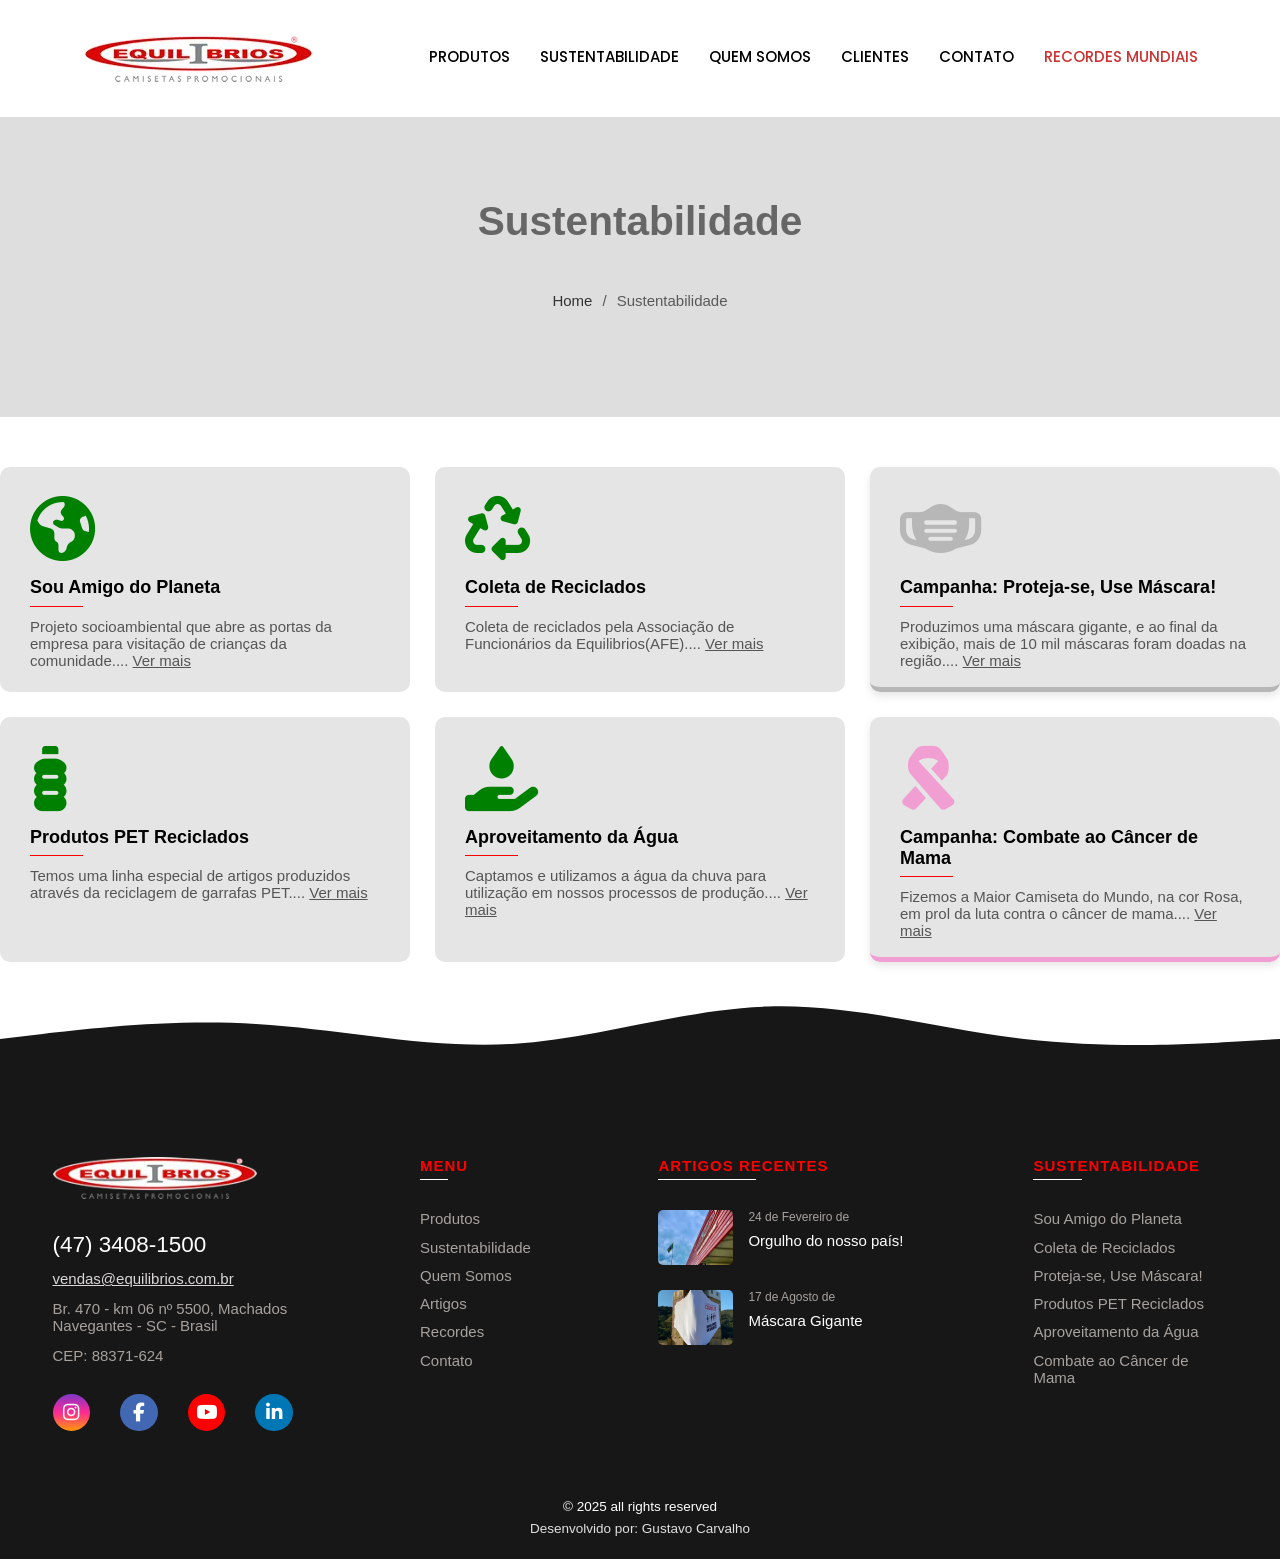
<file: Sustentabilidade/sustentabilidade.html>
<!DOCTYPE html>
<html lang="en">
<head>
    <meta charset="UTF-8">
    <meta name="viewport" content="width=device-width, initial-scale=1.0">
    <meta name="description" content="Equilibrios Camisetas Promocionais: confecção de camisetas promocionais com tecidos de alta qualidade e designs personalizados. Sustentabilidade, inovação e atendimento especializado para empresas. Solicite seu projeto!">
  <meta name="keywords" content="confeccção têxtil, tecidos sustentáveis, camisetas promocionais">
  <meta name="author" content="Gustavo Carvalho">
    <link rel="stylesheet" href="sustentabilidade-estilo.css">
    <link rel="preconnect" href="https://fonts.googleapis.com">
    <link rel="preconnect" href="https://fonts.gstatic.com" crossorigin>
    <link rel="dns-prefetch" href="https://cdnjs.cloudflare.com">
    <link href="https://fonts.googleapis.com/css2?family=Poppins:wght@400;500;700&display=swap" rel="stylesheet">
    <link rel="preconnect" href="https://cdnjs.cloudflare.com" crossorigin>
<link rel="stylesheet" href="https://cdnjs.cloudflare.com/ajax/libs/font-awesome/6.4.0/css/all.min.css" integrity="sha512-iecdLmaskl7CVkqkXNQ/ZH/XLlvWZOJyj7Yy7tcenmpD1ypASozpmT/E0iPtmFIB46ZmdtAc9eNBvH0H/ZpiBw==" crossorigin="anonymous" referrerpolicy="no-referrer" />
<script src="main.js"></script>
    <title>Document</title>
</head>
<body>
    <header>
        <nav>
            <div class="icone">
                <a href="../index.html">
                    <img src="../images/logo.webp" alt="Equilibrios | Home">
                </a>
            </div>
            <ul class="nav-list">
                <li class="hideOnMobile"><a href="../Produtos/produtos2.html">Produtos</a></li>
                <li class="hideOnMobile"><a href="../Sustentabilidade/sustentabilidade.html">Sustentabilidade</a></li>
                <li class="hideOnMobile"><a href="../Quem Somos/quemsomos.html">Quem somos</a></li>
                <li class="hideOnMobile"><a href="">Clientes</a></li>
                <li class="hideOnMobile"><a href="../Contato/contato.html">Contato</a></li>
                <li class="hideOnMobile"><a href="../Recordes Mundiais/recordes.html"><span>Recordes Mundiais</span></a></li>
                <li class="menu-buttom" onclick=showSidebar()><a href="#"><i class="fa-solid fa-bars"></i></a></li>
            </ul>
            <ul class="nav-list sidebar">
                <a href="../index.html"><img src="../images/logo.webp" alt="Equilibrios | Home"></a>
                <li><a href="../Produtos/produtos2.html">Produtos</a></li>
                <li><a href="../Sustentabilidade/sustentabilidade.html">Sustentabilidade</a></li>
                <li><a href="../Quem Somos/quemsomos.html">Quem somos</a></li>
                <li><a href="">Clientes</a></li>
                <li><a href="../Contato/contato.html">Contato</a></li>
                <li><a href="../Recordes Mundiais/recordes.html"><span>Recordes Mundiais</span></a></li>
                <div class="logos-container">
                    <a href=""><i class="fa-brands fa-youtube"></i></a>
                    <a href=""><i class="fa-brands fa-facebook-f"></i></a>
                    <a href=""><i class="fa-brands fa-twitter"></i></a>
                    <a href=""><i class="fa-brands fa-instagram"></i></a>
                </div>
                <div class="fechar" onclick=hideSidebar()><a href="#"><i class="fa-regular fa-circle-xmark"></a></i></div>
                <p>fechar</p>
            </ul>
        </nav>
    </header>

    <section class="banner">
        <h1>Sustentabilidade</h1>
        <nav class="breadcrumb">
            <a href="../index.html">Home</a>
            <span>/</span>
            <p class="breadcrumb-text">Sustentabilidade</p>
        </nav>
    </section>

    <div class="sustentabilidade">
        <div class="grid-informar">
          <div class="informar">
            <i class="fa-solid fa-earth-americas"></i>
            <a href="../Sustentabilidade/projetos/sou-amigo-do-planeta.html" class="link-titulo">Sou Amigo do Planeta</a>
            <div class="linha-sustentabilidade"></div>
            <a href="../Sustentabilidade/projetos/sou-amigo-do-planeta.html">Projeto socioambiental que abre as portas da empresa para visitação de crianças da comunidade.... <span>Ver mais</span></a>
          </div>
          <div class="informar">
            <i class="fa-solid fa-recycle"></i>
            <a href="../Sustentabilidade/projetos/coleta.html" class="link-titulo">Coleta de Reciclados</a>
            <div class="linha-sustentabilidade"></div>
            <a href="../Sustentabilidade/projetos/coleta.html">Coleta de reciclados pela Associação de Funcionários da Equilibrios(AFE).... <span>Ver mais</span></a>
          </div>
          <div class="informar">
            <i class="fa-solid fa-mask-face"></i>
            <a href="../Sustentabilidade/projetos/mascara.html" class="link-titulo">Campanha: Proteja-se, Use Máscara!</a>
            <div class="linha-sustentabilidade"></div>
            <a href="../Sustentabilidade/projetos/mascara.html">Produzimos uma máscara gigante, e ao final da exibição, mais de 10 mil máscaras foram doadas na região.... <span>Ver mais</span></a>
          </div>
          <div class="informar">
            <i class="fa-solid fa-bottle-water"></i>
            <a href="../Sustentabilidade/projetos/reciclados.html" class="link-titulo">Produtos PET Reciclados</a>
            <div class="linha-sustentabilidade"></div>
            <a href="../Sustentabilidade/projetos/reciclados.html">Temos uma linha especial de artigos produzidos através da reciclagem de garrafas PET.... <span>Ver mais</span></a>
          </div>
          <div class="informar">
            <i class="fa-solid fa-hand-holding-droplet"></i>
            <a href="../Sustentabilidade/projetos/agua.html" class="link-titulo">Aproveitamento da Água</a>
            <div class="linha-sustentabilidade"></div>
            <a href="../Sustentabilidade/projetos/agua.html">Captamos e utilizamos a água da chuva para utilização em nossos processos de produção.... <span>Ver mais</span></a>
          </div>
          <div class="informar">
            <i class="fa-solid fa-ribbon"></i>
            <a href="../Sustentabilidade/projetos/camiseta.html" class="link-titulo">Campanha: Combate ao Câncer de Mama</a>
            <div class="linha-sustentabilidade"></div>
            <a href="../Sustentabilidade/projetos/camiseta.html">Fizemos a Maior Camiseta do Mundo, na cor Rosa, em prol da luta contra o câncer de mama.... <span>Ver mais</span></a>
          </div>
        </div>
      </div>

      <footer>
        <div class="waves-container">
          <svg xmlns="http://www.w3.org/2000/svg" viewBox="0 0 1440 320" preserveAspectRatio="none">
            <path fill="#171717" fill-opacity="1" d="M0,160L48,149.3C96,139,192,117,288,128C384,139,480,181,576,170.7C672,160,768,96,864,90.7C960,85,1056,139,1152,160C1248,181,1344,171,1392,165.3L1440,160L1440,320L1392,320C1344,320,1248,320,1152,320C1056,320,960,320,864,320C768,320,672,320,576,320C480,320,384,320,288,320C192,320,96,320,48,320L0,320Z">
            </path>
          </svg>
        </div>
        <div id="footer_content">
          <div id="footer_contacts">
            <a href=""><img src="../images/logo.webp" alt="Equilibrios | Home"></a>
            <a href="" class="footer-numero">(47) 3408-1500</a>
            <a href="" class="footer-contato">vendas@equilibrios.com.br</a>
            <p>Br. 470 - km 06 nº 5500, Machados
              Navegantes - SC - Brasil</p>
            <p>CEP: 88371-624</p>
    
              <div id="footer_media">
                <a href="" class="footer-link" id="instagram">
                  <i class="fa-brands fa-instagram"></i>
                </a>
    
                <a href="" class="footer-link" id="facebook">
                  <i class="fa-brands fa-facebook-f"></i>
                </a>
    
                <a href="" class="footer-link" id="youtube">
                  <i class="fa-brands fa-youtube"></i>
                </a>
    
                <a href="" class="footer-link" id="linkedin">
                  <i class="fa-brands fa-linkedin-in"></i>
                </a>
              </div>
          </div>
    
          <ul class="footer-list">
            <li>
              <h3>MENU</h3>
              <div class="linha"></div>
            </li>
            <li>
              <a href="" class="footer-link">Produtos</a>
            </li>
    
            <li>
              <a href="" class="footer-link">Sustentabilidade</a>
            </li>
            
            <li>
              <a href="" class="footer-link">Quem Somos</a>
            </li>
    
            <li>
              <a href="" class="footer-link">Artigos</a>
            </li>
    
            <li>
              <a href="" class="footer-link">Recordes</a>
            </li>
    
            <li>
              <a href="" class="footer-link">Contato</a>
            </li>
          </ul>
    
          <ul class="footer-list">
            <li>
              <h3>Artigos Recentes</h3>
              <div class="linha"></div>
            </li>
            <li>
              <div class="artigo-container">
                <a href=""><img src="../images/equilibrios.webp" alt=""></a>
                <div class="artigo-texto">
                  <p>24 de Fevereiro de </p>
                  <a href="">Orgulho do nosso país!</a>
                </div>
              </div>
            </li>
            <li>
              <div class="artigo-container">
                <a href=""><img src="../images/mascara (1).webp" alt=""></a>
                <div class="artigo-texto">
                  <p>17 de Agosto de</p>
                  <a href="">Máscara Gigante</a>
                </div>
              </div>
            </li>
          </ul>
    
          <ul class="footer-sustentabilidade">
            <li>
              <h3>Sustentabilidade</h3>
              <div class="linha"></div>
            </li>
            <li>
              <a href="" class="footer-link">Sou Amigo do Planeta</a>
            </li>
    
            <li>
              <a href="" class="footer-link">Coleta de Reciclados</a>
            </li>
            
            <li>
              <a href="" class="footer-link">Proteja-se, Use Máscara!</a>
            </li>
    
            <li>
              <a href="" class="footer-link">Produtos PET Reciclados</a>
            </li>
    
            <li>
              <a href="" class="footer-link">Aproveitamento da Água</a>
            </li>
    
            <li>
              <a href="" class="footer-link">Combate ao Câncer de Mama</a>
            </li>
          </ul>
        </div>
    
        <div id="footer_copyright">
          &#169
          2025 all rights reserved
        </div>
        <div class="footer-desenvolvido">
          <a href="">Desenvolvido por: Gustavo Carvalho</a>
        </div>
      </footer>
    
</body>
</html>
</file>
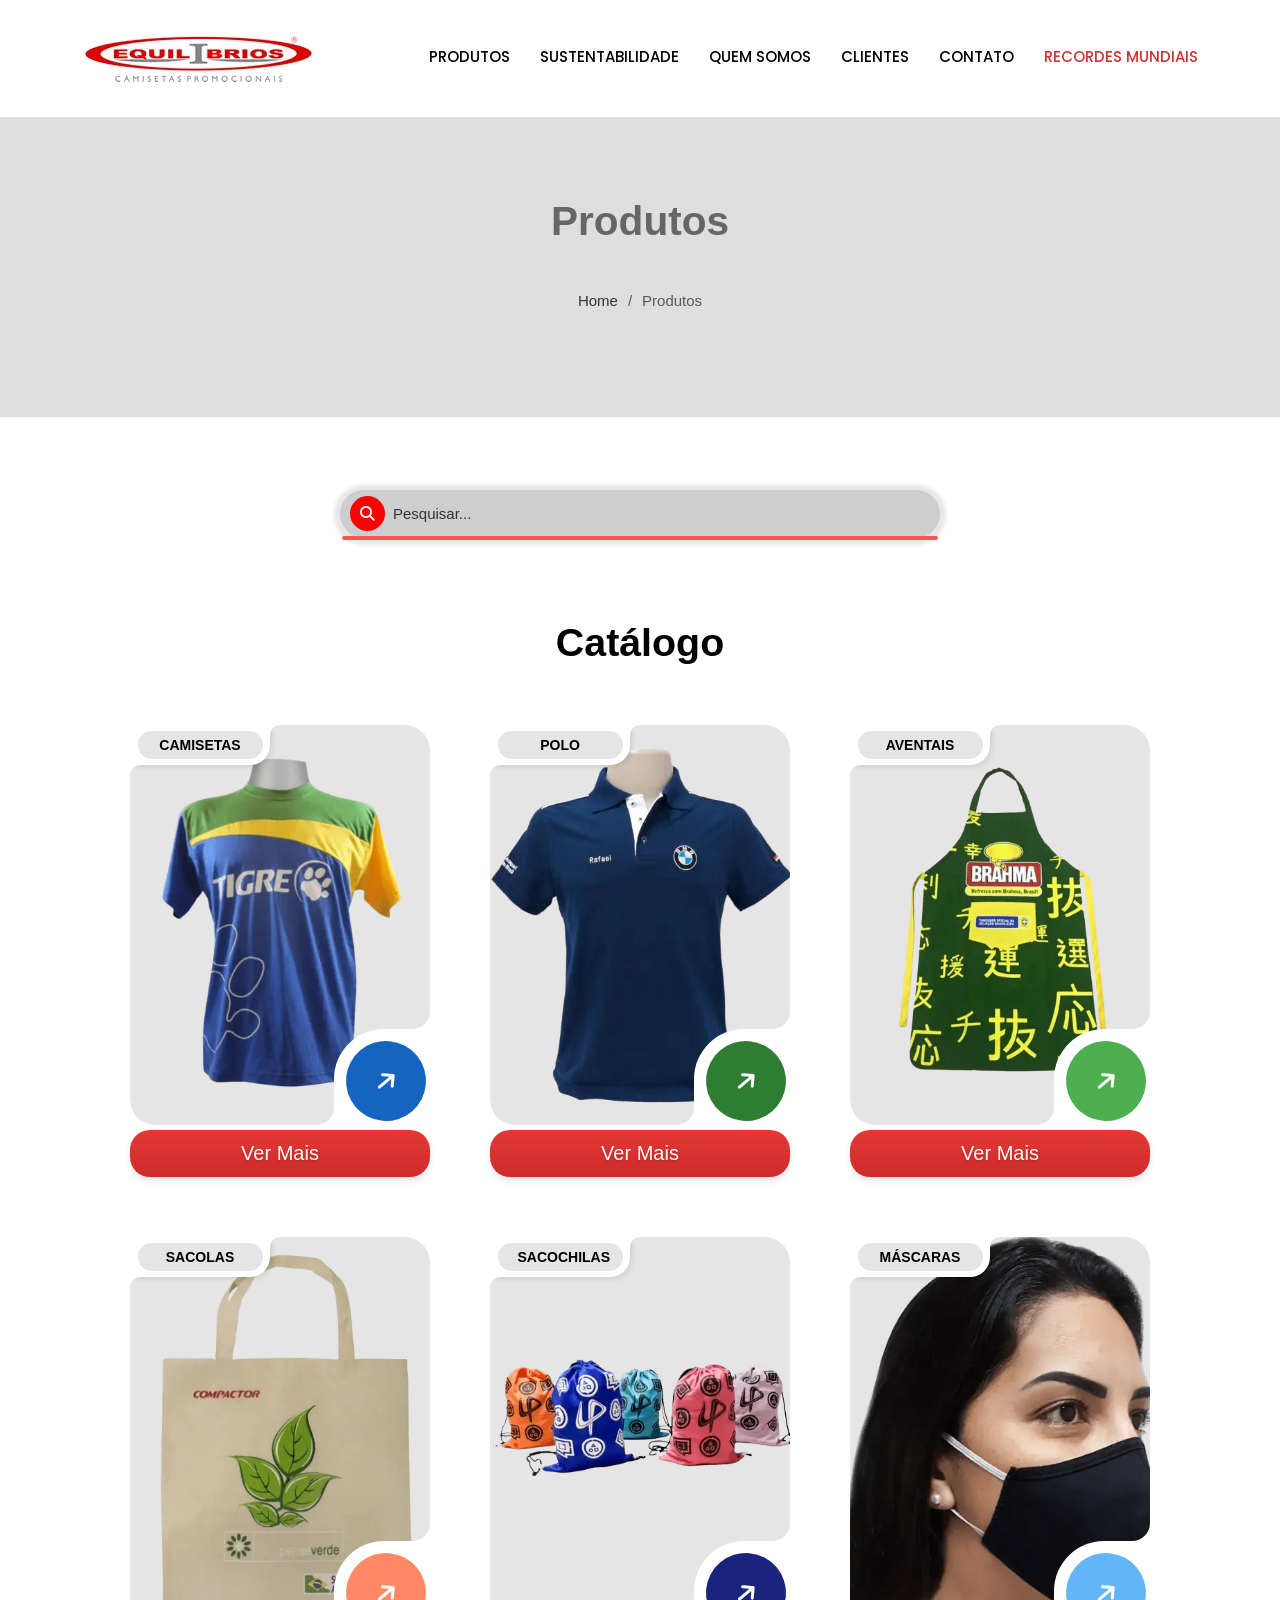
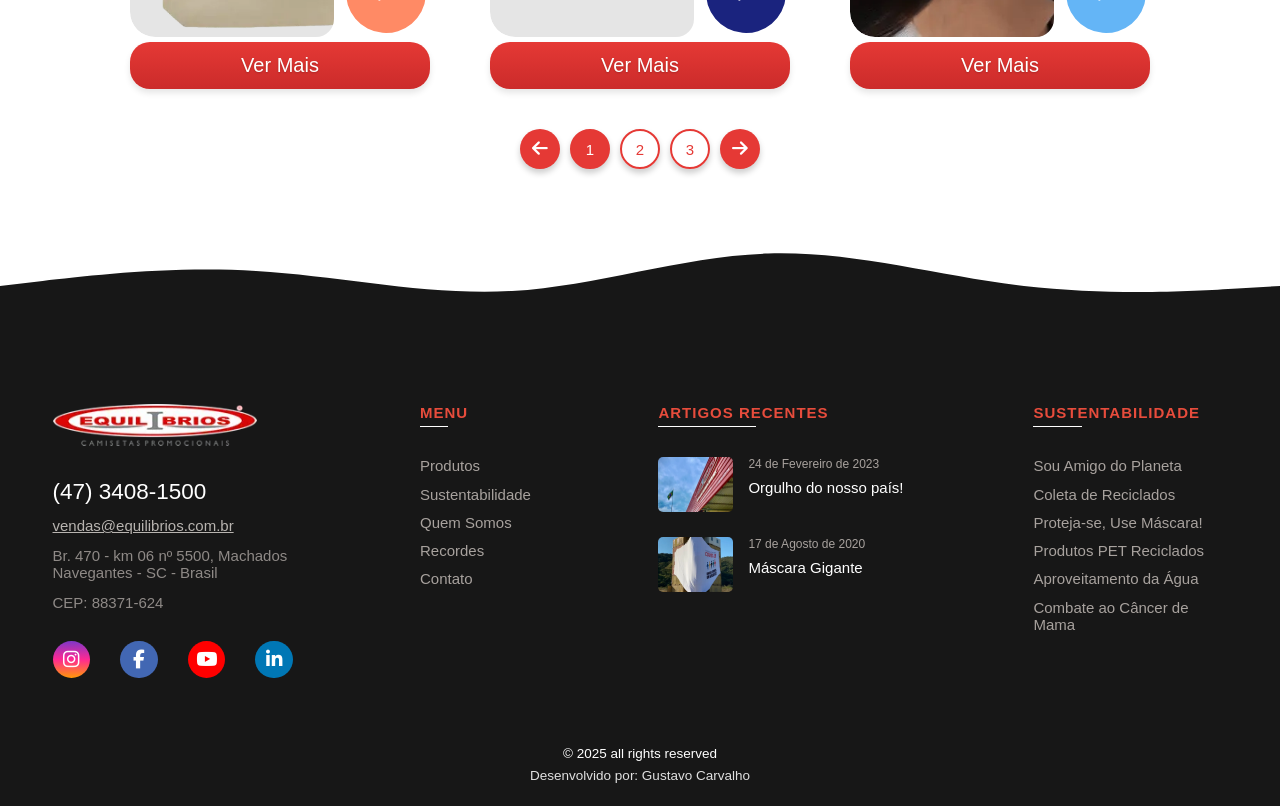
<file: Produtos/comprar/comprar.html>
<!DOCTYPE html>
<html lang="en">
<head>
    <meta charset="UTF-8">
    <meta name="viewport" content="width=device-width, initial-scale=1.0">
    <meta name="description" content="Equilibrios Camisetas Promocionais: confecção de camisetas promocionais com tecidos de alta qualidade e designs personalizados. Sustentabilidade, inovação e atendimento especializado para empresas. Solicite seu projeto!">
    <meta name="keywords" content="confeccção têxtil, tecidos sustentáveis, camisetas promocionais">
    <meta name="author" content="Gustavo Carvalho">
    <title>Document</title>
    <link rel="stylesheet" href="./comprar.css">
    <link rel="preconnect" href="https://cdnjs.cloudflare.com" crossorigin>
    <link rel="stylesheet" href="https://cdnjs.cloudflare.com/ajax/libs/font-awesome/6.4.0/css/all.min.css" integrity="sha512-iecdLmaskl7CVkqkXNQ/ZH/XLlvWZOJyj7Yy7tcenmpD1ypASozpmT/E0iPtmFIB46ZmdtAc9eNBvH0H/ZpiBw==" crossorigin="anonymous" referrerpolicy="no-referrer" />
    <link rel="preconnect" href="https://fonts.googleapis.com">
<link rel="preconnect" href="https://fonts.gstatic.com" crossorigin>
<link rel="dns-prefetch" href="https://cdnjs.cloudflare.com">
<link href="https://fonts.googleapis.com/css2?family=Poppins:wght@400;500;700&display=swap" rel="stylesheet">
</head>
<body>

  <header>
    <nav>
      <div class="icone">
        <li class="logo-item">
        <a href="../../index.html">
          <abbr title="Home"><img src="../../images/logo.webp" alt="Equilibrios | Home"></abbr>
        </a>
      </li>
      </div>
      <ul class="nav-list">
        <li class="hideOnMobile"><a href="../../Produtos/produtos2.html">Produtos</a></li>
        <li class="hideOnMobile"><a href="../../Sustentabilidade/sustentabilidade.html">Sustentabilidade</a></li>
        <li class="hideOnMobile"><a href="../../Quem Somos/quemsomos.html">Quem somos</a></li>
        <li class="hideOnMobile"><a href="#clientes">Clientes</a></li>
        <li class="hideOnMobile"><a href="../../Contato/contato.html">Contato</a></li>
        <li class="hideOnMobile"><a href="../../Recordes Mundiais/recordes.html"><span>Recordes Mundiais</span></a></li>
        <li class="menu-buttom" onclick=showSidebar()><button aria-label="Abrir menu de navegação"><i class="fa-solid fa-bars" aria-hidden="true"></i></button></li>
      </ul>
      <ul class="nav-list sidebar">
        <a href="../../index.html"><img src="../../images/logo.webp" alt="Equilibrios | Home"></a>
        <li><a href="../../Produtos/produtos2.html">Produtos</a></li>
        <li><a href="../../Sustentabilidade/sustentabilidade.html">Sustentabilidade</a></li>
        <li><a href="../../Quem Somos/quemsomos.html">Quem somos</a></li>
        <li><a href="#clientes">Clientes</a></li>
        <li><a href="../../Contato/contato.html">Contato</a></li>
        <li><a href="../../Recordes Mundiais/recordes.html"><span>Recordes Mundiais</span></a></li>
        <li class="logos-container">
          <a href="https://www.youtube.com/user/blogequilibrios" 
             target="_blank" 
             rel="noopener noreferrer"
             aria-label="YouTube (abre em nova janela)">
              <i class="fa-brands fa-youtube" aria-hidden="true"></i>
          </a>
          <a href="https://www.facebook.com/equilibriospromocionais" 
             target="_blank" 
             rel="noopener noreferrer"
             aria-label="Facebook (abre em nova janela)">
              <i class="fa-brands fa-facebook-f" aria-hidden="true"></i>
          </a>
          <a href="https://www.instagram.com/equilibrios.camisetas/" 
             target="_blank" 
             rel="noopener noreferrer"
             aria-label="Instagram (abre em nova janela)">
              <i class="fa-brands fa-instagram" aria-hidden="true"></i>
          </a>
          <a href="https://www.linkedin.com/company/equilibrioscamisetaspromocionais" 
             target="_blank" 
             rel="noopener noreferrer"
             aria-label="LinkedIn (abre em nova janela)">
              <i class="fa-brands fa-linkedin-in" aria-hidden="true"></i>
          </a>
      </li>
      <li class="fechar-wrapper"> <!-- Alterado para li -->
    <div class="fechar" onclick="hideSidebar()">
        <button aria-label="Fechar menu">
            <i class="fa-regular fa-circle-xmark"></i>
        </button>
        <p>fechar</p>
    </div>
</li>
      </ul>
    </nav>
  </header>

    <section class="banner">
        <h1>Produtos</h1>
        <nav class="breadcrumb">
            <a href="../../index.html">Home</a>
            <span>/</span>
            <p class="breadcrumb-text">Produtos</p>
        </nav>
    </section>

    <div class="container">
        <!-- Slider -->
        <div class="slider-container">
            <div class="slider" id="productSlider">
                <div class="slide active"><img src="./comprar-imagens/camiseta_1.webp" alt="Camiseta 1" decoding="sync" loading="eager" fetchpriority="high"></div>
                <div class="slide"><img src="./comprar-imagens/camiseta_2.webp" alt="Camiseta 2" decoding="async" loading="lazy"></div>
                <div class="slide"><img src="./comprar-imagens/camiseta_3.webp" alt="Camiseta 3" decoding="async" loading="lazy"></div>
                <div class="slide"><img src="./comprar-imagens/camiseta_4.webp" alt="Camiseta 4" decoding="async" loading="lazy"></div>
                <div class="slide"><img src="./comprar-imagens/camiseta_5.webp" alt="Camiseta 5" decoding="async" loading="lazy"></div>
                <div class="slide"><img src="./comprar-imagens/camiseta_6.webp" alt="Camiseta 6" decoding="async" loading="lazy"></div>
                <div class="slide"><img src="./comprar-imagens/camiseta_7.webp" alt="Camiseta 7" decoding="async" loading="lazy"></div>
                <div class="slide"><img src="./comprar-imagens/camiseta_8.webp" alt="Camiseta 8" decoding="async" loading="lazy"></div>
                <div class="slide"><img src="./comprar-imagens/camiseta_9.webp" alt="Camiseta 9" decoding="async" loading="lazy"></div>
                <div class="slide"><img src="./comprar-imagens/camiseta_10.webp" alt="Camiseta 10" decoding="async" loading="lazy"></div>
                <div class="slide"><img src="./comprar-imagens/camiseta_11.webp" alt="Camiseta 11" decoding="async" loading="lazy"></div>
                <div class="slide"><img src="./comprar-imagens/camiseta_12.webp" alt="Camiseta 12" decoding="async" loading="lazy"></div>
                <div class="slide"><img src="./comprar-imagens/camiseta_13.webp" alt="Camiseta 13" decoding="async" loading="lazy"></div>
                <div class="slide"><img src="./comprar-imagens/camiseta_14.webp" alt="Camiseta 14" decoding="async" loading="lazy"></div>
                <div class="slide"><img src="./comprar-imagens/camiseta_15.webp" alt="Camiseta 15" decoding="async" loading="lazy"></div>
                <div class="slide"><img src="./comprar-imagens/camiseta_16.webp" alt="Camiseta 16" decoding="async" loading="lazy"></div>
                <div class="slide"><img src="./comprar-imagens/camiseta_17.webp" alt="Camiseta 17" decoding="async" loading="lazy"></div>
                <div class="slide"><img src="./comprar-imagens/camiseta_18.webp" alt="Camiseta 18" decoding="async" loading="lazy"></div>
                <div class="slide"><img src="./comprar-imagens/camiseta_19.webp" alt="Camiseta 19" decoding="async" loading="lazy"></div>
                <div class="slide"><img src="./comprar-imagens/camiseta_informar_20.webp" alt="Camiseta 20" decoding="async" fetchpriority="low" loading="lazy"></div>
                <div class="slide"><img src="./comprar-imagens/camiseta_informar_21.webp" alt="Camiseta 21" decoding="async" fetchpriority="low" loading="lazy"></div>
            </div>
            
            <div class="controls">
                <div class="arrow prev"><i class="fas fa-chevron-left"></i></div>
                <div class="arrow next"><i class="fas fa-chevron-right"></i></div>
            </div>
            
            <div class="dots-container"></div>
        </div>

        <!-- Conteúdo -->
        <div class="content" id="productContent">
            <h1 class="titulo-content" id="productTitle">Camisetas</h1>
            <p class="destaque" id="productSubtitle">Diversas opções de Malhas e Tecidos para sua escolha:</p>
            
            <div class="bullet-list" id="productSpecs">
                <p>100% algodão</p>
                <p>PA Ecológica reciclada de garrafas PET</p>
                <p>PV (malha fria)</p>
                <p>DRY Esportiva</p>
                <p>100% poliéster (sublimática)</p>
                <p>Poliamida Fitness</p>
            </div>

            <p class="destaque" id="textoPersonalizacao">Personalizamos a sua camiseta da maneira que você imaginar!!</p>

        <div class="container-accordion">
            <div class="accordion">
                <button class="accordion-header">
                    <span>Quadro de medidas</span>
                    <i class="fa-solid fa-chevron-down accordion-arrow"></i>
                </button>
    
                <div class="accordion-body">
                    <img src="./medidas/camiseta_tamanho.webp" alt="Medidas" id="measurementImage" decoding="async" fetchpriority="low" loading="lazy">
                </div>
            </div>
        </div>
            
            <div class="aviso">
                <p><i class="fa-solid fa-ruler"></i> Medidas em cm;</p>
                <p><i class="fas fa-arrows-alt-h"></i> Pode haver variação de até 2cm devido características naturais do produto.</p>
            </div>

            <a href="#" class="btn-orcamento">
            <i class="fas fa-envelope"></i>
            Solicitar Orçamento
            </a>
        </div>
    </div>

    <section class="related-products">
        <h2>Produtos Relacionados</h2>
        <div class="related-container">
            <button class="related-arrow prev-related"><i class="fas fa-chevron-left"></i></button>
            <div class="related-products-carousel" id="relatedCarousel">
                <div class="related-product-card skeleton">
                    <div class="skeleton-image"></div>
                    <div class="skeleton-text"></div>
                    <div class="skeleton-text-short"></div>
                </div>
                <!-- Repetir mais 3 vezes -->
                <div class="related-product-card skeleton"><div class="skeleton-image"></div><div class="skeleton-text"></div><div class="skeleton-text-short"></div></div>
                <div class="related-product-card skeleton"><div class="skeleton-image"></div><div class="skeleton-text"></div><div class="skeleton-text-short"></div></div>
                <div class="related-product-card skeleton"><div class="skeleton-image"></div><div class="skeleton-text"></div><div class="skeleton-text-short"></div></div>
            </div>
            <button class="related-arrow next-related"><i class="fas fa-chevron-right"></i></button>
        </div>
    </section>

    <footer>
        <div class="waves-container">
          <svg xmlns="http://www.w3.org/2000/svg" viewBox="0 0 1440 320" preserveAspectRatio="none">
            <path fill="#171717" fill-opacity="1" d="M0,160L48,149.3C96,139,192,117,288,128C384,139,480,181,576,170.7C672,160,768,96,864,90.7C960,85,1056,139,1152,160C1248,181,1344,171,1392,165.3L1440,160L1440,320L1392,320C1344,320,1248,320,1152,320C1056,320,960,320,864,320C768,320,672,320,576,320C480,320,384,320,288,320C192,320,96,320,48,320L0,320Z">
            </path>
          </svg>
        </div>
        <div id="footer_content">
          <div id="footer_contacts">
            <a href="../../index.html"><img data-src="../../images/logo.webp" alt="Equilibrios | Home" fetchpriority="low" decoding="async" loading="lazy" class="lazy-img" width="196" height="40"></a>
            <a href="https://wa.me/554734081500" target="_blank" rel="noopener noreferrer" class="footer-numero">(47) 3408-1500</a>
            <a href="mailto:vendas@equilibrios.com.br?subject=Orçamento&body=Gostaria de solicitar um orçamento" class="footer-contato">vendas@equilibrios.com.br</a>
            <p>Br. 470 - km 06 nº 5500, Machados
              Navegantes - SC - Brasil</p>
            <p>CEP: 88371-624</p>
    
              <div id="footer_media">
                <a href="https://www.instagram.com/equilibrios.camisetas/" class="footer-link" id="instagram" target="_blank" rel="noopener noreferrer" aria-label="Instagram (abre em nova janela)">
                  <i class="fa-brands fa-instagram" aria-hidden="true"></i>
                </a>
    
                <a href="https://www.facebook.com/equilibriospromocionais" class="footer-link" id="facebook" target="_blank" rel="noopener noreferrer" aria-label="Facebook (abre em nova janela)">
                  <i class="fa-brands fa-facebook-f" aria-hidden="true"></i>
                </a>
    
                <a href="https://www.youtube.com/user/blogequilibrios" class="footer-link" id="youtube" target="_blank" rel="noopener noreferrer" aria-label="YouTube (abre em nova janela)">
                  <i class="fa-brands fa-youtube" aria-hidden="true"></i>
                </a>
    
                <a href="https://br.linkedin.com/company/equilibrioscamisetaspromocionais" class="footer-link" id="linkedin" target="_blank" rel="noopener noreferrer" aria-label="LinkedIn (abre em nova janela)">
                  <i class="fa-brands fa-linkedin-in" aria-hidden="true"></i>
                </a>
              </div>
          </div>
    
          <ul class="footer-list">
            <li>
              <h3>MENU</h3>
              <div class="linha"></div>
            </li>
            <li>
              <a href="../../Produtos/produtos2.html" class="footer-link">Produtos</a>
            </li>
    
            <li>
              <a href="../../Sustentabilidade/sustentabilidade.html" class="footer-link">Sustentabilidade</a>
            </li>
            
            <li>
              <a href="../../Quem Somos/quemsomos.html" class="footer-link">Quem Somos</a>
            </li>
    
            <li>
              <a href="../../Recordes Mundiais/recordes.html" class="footer-link">Recordes</a>
            </li>
    
            <li>
              <a href="../../Contato/contato.html" class="footer-link">Contato</a>
            </li>
          </ul>
    
          <ul class="footer-list">
            <li>
              <h3>Artigos Recentes</h3>
              <div class="linha"></div>
            </li>
            <li>
              <div class="artigo-container">
                <a href="../../Quem Somos/quemsomos.html"><img data-src="../../images/equilibrios.webp" alt="Frente" fetchpriority="low" decoding="async" loading="lazy" class="lazy-img" width="70" height="50"></a>
                <div class="artigo-texto">
                  <p>24 de Fevereiro de 2023</p>
                  <a href="../../Quem Somos/quemsomos.html">Orgulho do nosso país!</a>
                </div>
              </div>
            </li>
            <li>
              <div class="artigo-container">
                <a href="../../Recordes Mundiais/recordes.html#maior-mascara"><img data-src="../../images/mascara (1).webp" alt="Máscara" fetchpriority="low" decoding="async" loading="lazy" class="lazy-img" width="70" height="50"></a>
                <div class="artigo-texto">
                  <p>17 de Agosto de 2020</p>
                  <a href="../../Recordes Mundiais/recordes.html#maior-mascara">Máscara Gigante</a>
                </div>
              </div>
            </li>
          </ul>
    
          <ul class="footer-sustentabilidade">
            <li>
              <h3>Sustentabilidade</h3>
              <div class="linha"></div>
            </li>
            <li>
              <a href="../../Sustentabilidade/projetos/sou-amigo-do-planeta.html" class="footer-link">Sou Amigo do Planeta</a>
            </li>
    
            <li>
              <a href="../../Sustentabilidade/projetos/coleta.html" class="footer-link">Coleta de Reciclados</a>
            </li>
            
            <li>
              <a href="../../Sustentabilidade/projetos/mascara.html" class="footer-link">Proteja-se, Use Máscara!</a>
            </li>
    
            <li>
              <a href="../../Sustentabilidade/projetos/reciclados.html" class="footer-link">Produtos PET Reciclados</a>
            </li>
    
            <li>
              <a href="../../Sustentabilidade/projetos/agua.html" class="footer-link">Aproveitamento da Água</a>
            </li>
    
            <li>
              <a href="../../Sustentabilidade/projetos/camiseta.html" class="footer-link">Combate ao Câncer de Mama</a>
            </li>
          </ul>
        </div>
    
        <div id="footer_copyright">
          &#169
          2025 all rights reserved
        </div>
        <div class="footer-desenvolvido">
          <a href="https://www.linkedin.com/in/gustavo-carvalho-1a204a331/" target="_blank" rel="noopener noreferrer" aria-label="LinkedIn Gustavo Carvalho (abre em nova janela)">Desenvolvido por: Gustavo Carvalho</a>
        </div>
      </footer>

      <script>
        // Sistema de Parâmetros URL
        const urlParams = new URLSearchParams(window.location.search);
        const produtoSelecionado = urlParams.get('produto');
        
        // Banco de Dados de Produtos
        const produtos = {
            'camisetas': {
                titulo: 'Camisetas',
                mensagemPersonalizacao: 'Personalizamos a sua camiseta da maneira que você imaginar!!',
                subtitulo: 'Diversas opções de Malhas e Tecidos para sua escolha:',
                imagens: [
                    './comprar-imagens/camiseta_1.webp',
                    './comprar-imagens/camiseta_2.webp',
                    './comprar-imagens/camiseta_3.webp',
                    './comprar-imagens/camiseta_4.webp',
                    './comprar-imagens/camiseta_5.webp',
                    './comprar-imagens/camiseta_6.webp',
                    './comprar-imagens/camiseta_7.webp',
                    './comprar-imagens/camiseta_8.webp',
                    './comprar-imagens/camiseta_9.webp',
                    './comprar-imagens/camiseta_10.webp',
                    './comprar-imagens/camiseta_11.webp',
                    './comprar-imagens/camiseta_12.webp',
                    './comprar-imagens/camiseta_13.webp',
                    './comprar-imagens/camiseta_14.webp',
                    './comprar-imagens/camiseta_15.webp',
                    './comprar-imagens/camiseta_16.webp',
                    './comprar-imagens/camiseta_17.webp',
                    './comprar-imagens/camiseta_18.webp',
                    './comprar-imagens/camiseta_19.webp',
                    './comprar-imagens/camiseta_informar_20.webp',
                    './comprar-imagens/camiseta_informar_21.webp'
                ],
                medidas: './medidas/camiseta_tamanho.webp',
                especificacoes: [
                    '100% algodão',
                    'PA Ecológica reciclada de garrafas PET',
                    'PV (malha fria)',
                    'DRY Esportiva',
                    '100% poliéster (sublimática)',
                    'Poliamida Fitness'
                ],
                relacionados: ['polo', 'ecologico', 'inverno', 'esportivo', 'empresas', 'bebe', 'mascaras', 'sacolas', 'aventais', 'sacochilas', 'toalhas', 'brindes', 'empresas'],
                config: {
            exibirMedidas: true,
            exibirAvisoVariacao: true
        }
            },
            'polo': {
                titulo: 'Camisetas Polos',
                mensagemPersonalizacao: 'Customize sua polo com designs exclusivos!',
                subtitulo: 'Modelos premium para seu negócio:',
                imagens: [
                    './comprar-imagens/polo_1.webp',
                    './comprar-imagens/polo_2.webp',
                    './comprar-imagens/polo_3.webp',
                    './comprar-imagens/polo_4.webp',
                    './comprar-imagens/polo_5.webp',
                    './comprar-imagens/polo_6.webp',
                    './comprar-imagens/polo_7.webp',
                    './comprar-imagens/polo_8.webp',
                    './comprar-imagens/polo_9.webp',
                    './comprar-imagens/polo_10.webp',
                    './comprar-imagens/polo_11.webp',
                    './comprar-imagens/polo_12.webp',
                    './comprar-imagens/camiseta_informar_21.webp'
                ],
                medidas: './medidas/polo_tamanho.webp',
                especificacoes: [
                    'Piquet PA Ecológico reciclado de garrafas PET',
                    'Malha PA Ecológica reciclada de garrafas PET',
                    'Malha PV (malha fria)',
                    'Malha 100% algodão',
                    'DRY Esportivo',
                    '100% poliéster (sublimática)',
                    ' Poliamida Fitness'
                ],
                relacionados: ['sacolas', 'camisetas', 'inverno', 'bebe', 'esportivo', 'toalhas', 'empresas', 'mascaras', 'sacochilas', 'aventais', 'ecologico', 'brindes', 'empresas'],
                config: {
            exibirMedidas: true,
            exibirAvisoVariacao: true
        }
            },
            'aventais': {
        titulo: 'Aventais',
        mensagemPersonalizacao: 'Aventais personalizados para suas necessidades!',
        subtitulo: 'Proteção e estilo para diversos usos:',
        imagens: [
            './comprar-imagens/aventais_1.webp',
            './comprar-imagens/aventais_2.webp',
            './comprar-imagens/aventais_3.webp',
            './comprar-imagens/aventais_4.webp',
            './comprar-imagens/aventais_5.webp',
            './comprar-imagens/aventais_6.webp',
            './comprar-imagens/aventais_7.webp',
            './comprar-imagens/aventais_8.webp',
            './comprar-imagens/aventais_9.webp',
            './comprar-imagens/aventais_10.webp',
            './comprar-imagens/aventais_11.webp',
            './comprar-imagens/aventais_12.webp',
            './comprar-imagens/aventais_13.webp',
            './comprar-imagens/aventais_14.webp',
            './comprar-imagens/camiseta_informar_21.webp'
        ],
        medidas: './medidas/avental_tamanho.webp',
        especificacoes: [
            '100% Poliéster',
            'Brim 100% Algodão',
            'TNT - Tecido não Tecido',
            'Lona crua 100% Algodão',
            'Ecológico',
            'Nylon',
            'Napa',
            'Bagum',
            'PVC'
        ],
        relacionados: ['mascaras', 'empresas', 'camisetas', 'polo', 'bebe', 'ecologico', 'brindes', 'toalhas', 'sacochilas', 'sacolas', 'inverno', 'esportivo', 'empresas'],
        config: {
        exibirMedidas: false,
        exibirAvisoVariacao: false
    }
    },
    'sacolas': {
        titulo: 'Sacolas',
        mensagemPersonalizacao: 'Personalize suas sacolas com sua marca!',
        subtitulo: 'Soluções práticas e sustentáveis para suas necessidades:',
        imagens: [
            './comprar-imagens/sacolas_1.webp',
            './comprar-imagens/sacolas_2.webp',
            './comprar-imagens/sacolas_3.webp',
            './comprar-imagens/sacolas_4.webp',
            './comprar-imagens/sacolas_5.webp',
            './comprar-imagens/sacolas_6.webp',
            './comprar-imagens/sacolas_7.webp',
            './comprar-imagens/sacolas_8.webp',
            './comprar-imagens/sacolas_9.webp',
            './comprar-imagens/sacolas_10.webp',
            './comprar-imagens/sacolas_11.webp',
            './comprar-imagens/sacolas_12.webp',
            './comprar-imagens/camiseta_informar_21.webp'
        ],
        medidas: './medidas/sacola_tamanho.webp',
        especificacoes: [
            'Linha ECOBAG feitas 100% de garrafas PET recicladas',
            'Lona 100% Algodão CRU',
            'Brim',
            'TNT',
            '100% Poliéster',
            'Produção ecológica'
        ],
        relacionados: ['bebe', 'polo', 'ecologico', 'toalhas', 'camisetas', 'esportivo', 'aventais', 'mascaras', 'sacochilas', 'inverno', 'brindes', 'empresas', 'empresas'],
        config: {
        exibirMedidas: false,
        exibirAvisoVariacao: false
    }
    },
    'sacochilas': {
        titulo: 'Sacochilas',
        mensagemPersonalizacao: 'Sacochilas personalizadas para seu dia a dia!',
        subtitulo: 'Praticalidade e estilo em diferentes modelos:',
        imagens: [
            './comprar-imagens/sacochilas_1.webp',
            './comprar-imagens/sacochilas_2.webp',
            './comprar-imagens/sacochilas_3.webp',
            './comprar-imagens/sacochilas_4.webp',
            './comprar-imagens/sacochilas_5.webp',
            './comprar-imagens/sacochilas_6.webp',
            './comprar-imagens/camiseta_informar_21.webp'
        ],
        medidas: './medidas/sacochila_tamanho.webp',
        especificacoes: [
            'Item versátil e com ótimo custo x benefício',
            'Altamente personalizável em suas cores, recortes e estampas',
            'Alças acolchoadas reguláveis',
            'Fechamento seguro',
            'Nylon Impermeável',
            'Microfibra 100% Poliéster',
            'TNT'
        ],
        relacionados: ['ecologico', 'polo', 'camisetas', 'mascaras', 'esportivo', 'toalhas', 'inverno', 'aventais', 'brindes', 'bebe', 'sacolas', 'empresas', 'empresas'],
        config: {
            exibirMedidas: false,
            exibirAvisoVariacao: false
        }
    },
    'mascaras': {
        titulo: 'Máscaras',
        mensagemPersonalizacao: 'Máscaras personalizadas com segurança e estilo!',
        subtitulo: 'Proteção e conforto para diferentes necessidades:',
        imagens: [
            './comprar-imagens/mascaras_1.webp',
            './comprar-imagens/mascaras_2.webp',
            './comprar-imagens/mascaras_3.webp',
            './comprar-imagens/mascaras_4.webp',
            './comprar-imagens/mascaras_5.webp',
            './comprar-imagens/mascaras_6.webp',
            './comprar-imagens/camiseta_informar_21.webp'
        ],
        medidas: './medidas/mascara_tamanho.webp',
        especificacoes: [
            'Meia malha Ecológica 50% algodão e 50% poliéster de fio PET',
            'Certificação por laboratório credenciado pelo INMETRO',
            'Personalizadas em suas cores e estampas',
            'Anatômicas e principalmente eficazes',
            'Modelo Comercial, acabamento em costura overlock',
            'Modelo Comfort, acabamento superior e inferior em debrum',
            'Modelo Comfort Plus, acabamento superior, inferior e laterais em debrum'
        ],
        relacionados: ['ecologico','camisetas','polo','inverno','bebe','esportivo','sacolas','toalhas','sacochilas','aventais','brindes','empresas','empresas'],
        config: {
            exibirMedidas: false,
            exibirAvisoVariacao: false
        }
    },
    'ecologico': {
        titulo: 'Ecológico',
        mensagemPersonalizacao: 'Vista a sua marca com tecnologia e consciência ambiental!',
        subtitulo: 'Linha eco-friendly com materiais reciclados e biodegradáveis:',
        imagens: [
            './comprar-imagens/camiseta_6.webp',
            './comprar-imagens/camiseta_17.webp',
            './comprar-imagens/camiseta_18.webp',
            './comprar-imagens/polo_2.webp',
            './comprar-imagens/polo_3.webp',
            './comprar-imagens/polo_7.webp',
            './comprar-imagens/polo_9.webp',
            './comprar-imagens/sacolas_4.webp',
            '../../images banner/7.webp',
            './comprar-imagens/sacolas_6.webp',
            './comprar-imagens/sacolas_8.webp',
            './comprar-imagens/sacolas_7.webp',
            './comprar-imagens/eco_1.webp',
            './comprar-imagens/camiseta_informar_21.webp'
        ],
        medidas: './medidas/medida_ecologico.webp',
        especificacoes: [
            'Processo de Produção e Tecnologia',
            'Tecido 100% Poliéster para Produtos Ecológicos',
            'Composição de Produtos – 50% Algodão / 50% Poliéster Reciclado',
            'Fibras Recicladas de Alta Qualidade',
            'Sustentabilidade e Impacto Ambiental',
            'Processo de Produção e Tecnologia'
        ],
        relacionados: ['polo', 'camisetas', 'sacolas', 'esportivo', 'brindes', 'inverno', 'bebe', 'toalhas', 'mascaras', 'sacochilas', 'aventais', 'empresas', 'empresas'],
        config: {
            exibirMedidas: false,
            exibirAvisoVariacao: false
        }
    },
    'inverno': {
        titulo: 'Inverno',
        mensagemPersonalizacao: 'Coleção inverno: Conforto e estilo para dias frios!',
        subtitulo: 'Tecidos quentes e modelos aconchegantes:',
        imagens: [
            './comprar-imagens/inverno_1.webp',
            './comprar-imagens/inverno_2.webp',
            './comprar-imagens/inverno_3.webp',
            '../../images banner/8.webp',
            './comprar-imagens/inverno_5.webp',
            './comprar-imagens/inverno_6.webp',
            './comprar-imagens/inverno_7.webp',
            './comprar-imagens/inverno_8.webp',
            './comprar-imagens/inverno_9.webp',
            './comprar-imagens/inverno_10.webp',
            './comprar-imagens/inverno_11.webp',
            './comprar-imagens/inverno_12.webp',
            './comprar-imagens/inverno_13.webp',
            './comprar-imagens/camiseta_informar_21.webp'
        ],
        medidas: './medidas/medida_inverno.webp',
        especificacoes: [
            'Blusas e Jaquetas de Moletom',
            'Jaquetas de Microfibra e Nylon',
            'Cachecóis e Gorros',
            'Agasalhos em Tactel',
            'Calças e Blusas de Helanca',
            'Materiais de Alta Performance para o Frio'
        ],
        relacionados: ['camisetas', 'polo', 'bebe', 'mascaras', 'aventais', 'sacolas', 'ecologico', 'brindes', 'toalhas', 'sacochilas', 'esportivo', 'empresas', 'empresas'],
        config: {
            exibirMedidas: false,
            exibirAvisoVariacao: false
        }
    },
    'esportivo': {
        titulo: 'Esportivo',
        mensagemPersonalizacao: 'Performance e tecnologia para seus treinos!',
        subtitulo: 'Tecidos técnicos e designs ergonômicos:',
        imagens: [
            './comprar-imagens/esportivo_1.webp',
            './comprar-imagens/esportivo_2.webp',
            './comprar-imagens/esportivo_3.webp',
            '../../images banner/5.webp',
            '../../images banner/9.webp',
            './comprar-imagens/esportivo_6.webp',
            './comprar-imagens/esportivo_7.webp',
            './comprar-imagens/esportivo_8.webp'
        ],
        medidas: './medidas/medida_esportivo.webp',
        especificacoes: [
            'Tecido dry-fit de rápida secagem',
            'Poliamida Premium',
            'Suplex Performance',
            'Cotton Confort',
            'Poliéster Resistente',
            'Microfibra Tech',
            'Malha fria Refrescante',
            'Helanca light',
            'Poliéster com elastano',
        ],
        relacionados: ['polo', 'camisetas', 'empresas', 'bebe', 'ecologico', 'inverno', 'mascaras', 'sacochilas', 'toalhas', 'sacolas', 'aventais', 'brindes', 'empresas'],
        config: {
            exibirMedidas: false,
            exibirAvisoVariacao: false
        }
    },
    'brindes': {
        titulo: 'Brindes',
        mensagemPersonalizacao: 'Brindes personalizados que marcam sua marca!',
        subtitulo: 'Soluções promocionais para todos os eventos:',
        imagens: [
            './comprar-imagens/brindes_1.webp',
            './comprar-imagens/brindes_2.webp',
            './comprar-imagens/brindes_3.webp',
            './comprar-imagens/brindes_4.webp',
            './comprar-imagens/brindes_5.webp',
            './comprar-imagens/brindes_6.webp',
            '../../images banner/11.webp',
            './comprar-imagens/brindes_8.webp',
            './comprar-imagens/brindes_9.webp',
            './comprar-imagens/brindes_10.webp',
            './comprar-imagens/brindes_11.webp',
            './comprar-imagens/brindes_12.webp',
            './comprar-imagens/brindes_13.webp',
            './comprar-imagens/camiseta_informar_21.webp'
        ],
        medidas: './medidas/medida_brindes.webp',
        especificacoes: [
            'Cangas, Lenços, Bandanas em diversos tamanhos e tecidos',
            'Embalagens em tamanhos personalizados',
            'Luvas anti calor e Panos de Prato',
            'Necessaires',
            'Estojos',
            'Porta Máscaras',
            'Porta Óculos',
            'Porta Pincéis'
        ],
        relacionados: ['camisetas', 'polo', 'inverno', 'esportivo', 'bebe', 'mascaras', 'ecologico', 'sacolas', 'toalhas', 'sacochilas', 'aventais', 'empresas', 'empresas'],
        config: {
            exibirMedidas: false,
            exibirAvisoVariacao: false
        }
    },
    'toalhas': {
        titulo: 'Toalhas',
        mensagemPersonalizacao: 'Toalhas personalizadas para momentos especiais!',
        subtitulo: 'Conforto e absorção em diferentes materiais:',
        imagens: [
            './comprar-imagens/toalhas_1.webp',
            './comprar-imagens/toalhas_2.webp',
            './comprar-imagens/toalhas_3.webp',
            './comprar-imagens/toalhas_4.webp',
            './comprar-imagens/toalhas_5.webp',
            './comprar-imagens/toalhas_6.webp',
            './comprar-imagens/toalhas_7.webp',
            './comprar-imagens/toalhas_8.webp',
            './comprar-imagens/camiseta_informar_21.webp'
        ],
        medidas: './medidas/medida_toalhas.webp',
        especificacoes: [
            'Toalha Fitness',
            'Bordado personalizado de alta durabilidade',
            'Toalha Social',
            'Toalha Lavabo',
            'Toalha de Rosto',
            'Toalha de Banho',
            'Toalha de Praia',
            'Toalha Promocional'
        ],
        relacionados: ['polo', 'camisetas', 'sacolas', 'bebe', 'aventais', 'esportivo', 'mascaras', 'sacochilas', 'ecologico', 'inverno', 'brindes', 'empresas', 'empresas'],
        config: {
            exibirMedidas: false,
            exibirAvisoVariacao: false
        }
    },
    'bebe': {
        titulo: 'Bebês',
        mensagemPersonalizacao: 'Conforto e segurança para os pequenos!',
        subtitulo: 'Tecidos suaves e hipoalergênicos para pele sensível:',
        imagens: [
            './comprar-imagens/bebe_1.webp',
            './comprar-imagens/bebe_2.webp',
            '../../images banner/12.webp',
            './comprar-imagens/bebe_4.webp',
            './comprar-imagens/bebe_5.webp',
            './comprar-imagens/camiseta_informar_21.webp'
        ],
        medidas: './medidas/medida_bebe.webp',
        especificacoes: [
            'Bodys',
            'Babadores',
            'Mantas',
            'Touca',
            'Kit maternidade',
            'Tamanhos: RN a 24 meses',
            'Gorros',
            'Paninhos',
            'Camisetinhas',
            'Bermudinhas'
        ],
        relacionados: ['camisetas', 'polo', 'toalhas', 'mascaras', 'aventais', 'sacochilas', 'esportivo', 'brindes', 'inverno', 'sacolas', 'ecologico', 'empresas', 'empresas'],
        config: {
            exibirMedidas: false,
            exibirAvisoVariacao: false
        }
    },
    'empresas': {
        titulo: 'Empresas',
        mensagemPersonalizacao: 'Uniformes corporativos que reforçam sua marca!',
        subtitulo: 'Soluções profissionais para identificação da equipe:',
        imagens: [
            './comprar-imagens/empresa_1.webp',
            './comprar-imagens/empresa_2.webp',
            './comprar-imagens/empresa_3.webp',
            './comprar-imagens/empresa_4.webp',
            './comprar-imagens/empresa_5.webp',
            './comprar-imagens/empresa_6.webp',
            '../../images banner/13.webp',
            './comprar-imagens/empresa_8.webp',
            './comprar-imagens/empresa_9.webp',
            './comprar-imagens/empresa_10.webp',
            './comprar-imagens/empresa_11.webp',
            './comprar-imagens/empresa_12.webp',
            './comprar-imagens/camiseta_informar_21.webp'
        ],
        medidas: './medidas/camiseta_tamanho.webp',
        especificacoes: [
            'Camisetas',
            'Camisetas com faixa refletiva dia/noite 3M',
            'Calças em Brim',
            'Jaquetas',
            'Coletes',
            'Moletons',
            'Camisetas com bolso',
            'Camisas Polo',
            'Projetos especiais costumizados'
        ],
        relacionados: ['camisetas', 'polo', 'ecologico', 'inverno', 'esportivo', 'bebe', 'mascaras', 'sacolas', 'aventais', 'sacochilas', 'toalhas', 'brindes', 'empresas'],
        config: {
            exibirMedidas: true, 
            exibirAvisoVariacao: true
        }
    }
        };
        
    
        // Verificação de Produto Válido
        if (!produtoSelecionado || !produtos[produtoSelecionado]) {
            window.location.href = '../produtos2.html';
        }
    
        // Sistema de Slider Dinâmico
        const slider = document.querySelector('.slider');
        const dotsContainer = document.querySelector('.dots-container');
        let currentIndex = 0;
        let autoPlayInterval;
    
        function initSlider() {
            // Limpar dots existentes
            dotsContainer.innerHTML = '';
            
            // Criar novos dots
            document.querySelectorAll('.slide').forEach((_, index) => {
                const dot = document.createElement('div');
                dot.classList.add('dot');
                dot.addEventListener('click', () => goToSlide(index));
                dotsContainer.appendChild(dot);
            });
    
            updateSlider();
        }
    
        function updateSlider() {
            slider.style.transform = `translateX(-${currentIndex * 100}%)`;
            document.querySelectorAll('.dot').forEach((dot, index) => {
                dot.classList.toggle('active', index === currentIndex);
            });
            document.querySelectorAll('.slide').forEach((slide, index) => {
                slide.classList.toggle('active', index === currentIndex);
            });
        }
    
        function nextSlide() {
            currentIndex = (currentIndex + 1) % slider.children.length;
            updateSlider();
            resetAutoPlay();
        }
    
        function prevSlide() {
            currentIndex = (currentIndex - 1 + slider.children.length) % slider.children.length;
            updateSlider();
            resetAutoPlay();
        }
    
        function goToSlide(index) {
            currentIndex = index;
            updateSlider();
            resetAutoPlay();
        }
    
        // Auto-play
        function startAutoPlay() {
            autoPlayInterval = setInterval(nextSlide, 8000);
        }
    
        function resetAutoPlay() {
            clearInterval(autoPlayInterval);
            startAutoPlay();
        }
    
        // Swipe para Mobile
        function configurarSwipe() {
            let touchStartX = 0;
            const SWIPE_THRESHOLD = 50;
    
            slider.addEventListener('touchstart', e => {
                touchStartX = e.touches[0].clientX;
            });
    
            slider.addEventListener('touchend', e => {
                const touchEndX = e.changedTouches[0].clientX;
                const deltaX = touchStartX - touchEndX;
    
                if (Math.abs(deltaX) > SWIPE_THRESHOLD) {
                    deltaX > 0 ? nextSlide() : prevSlide();
                }
            });
        }
    
        // Carregar Conteúdo do Produto
        function carregarConteudoProduto() {
            const produto = produtos[produtoSelecionado];
            
            // Atualizar conteúdo textual
            document.getElementById('productTitle').textContent = produto.titulo;
            document.getElementById('textoPersonalizacao').textContent = produto.mensagemPersonalizacao;
            document.getElementById('productSubtitle').textContent = produto.subtitulo;
            document.getElementById('productSpecs').innerHTML = produto.especificacoes
                .map(spec => `<p>${spec}</p>`)
                .join('');
            document.getElementById('measurementImage').src = produto.medidas;

            const accordion = document.querySelector('.container-accordion');
const aviso = document.querySelector('.aviso');

accordion.style.display = produto.config.exibirMedidas ? 'block' : 'none';
aviso.style.display = produto.config.exibirAvisoVariacao ? 'block' : 'none';

    
            // Gerar slides dinâmicos
            slider.innerHTML = produto.imagens
                .map(img => `<div class="slide"><img src="${img}" alt="${produto.titulo}"></div>`)
                .join('');
    
            // Reiniciar componentes
            initSlider();
            startAutoPlay();
            configurarSwipe();
            criarProdutosRelacionados();
        }

        if (produtoSelecionado === 'camisetas') {
    const titleContainer = document.createElement('div');
    titleContainer.className = 'title-container';
    
    const h1 = document.getElementById('productTitle');
    const bestSellerTag = document.createElement('p');
    bestSellerTag.className = 'best-seller-tag';
    bestSellerTag.textContent = '1° Produto mais vendido';

    // Reorganizar os elementos
    h1.parentNode.insertBefore(titleContainer, h1);
    titleContainer.appendChild(h1);
    titleContainer.appendChild(bestSellerTag);
}
    
        // Menu Sidebar
        function showSidebar() {
            const sidebar = document.querySelector('.sidebar');
            sidebar.classList.add('open');
        }
    
        function hideSidebar() {
            const sidebar = document.querySelector('.sidebar');
            sidebar.classList.remove('open');
        }
    
        // Accordion
        function configurarAccordion() {
            document.querySelectorAll('.accordion').forEach(accordion => {
                const header = accordion.querySelector('.accordion-header');
                const body = accordion.querySelector('.accordion-body');
                
                header.addEventListener('click', () => {
                    const isActive = accordion.classList.contains('active');
                    
                    document.querySelectorAll('.accordion').forEach(item => {
                        item.classList.remove('active');
                        item.querySelector('.accordion-body').classList.remove('active');
                    });
                    
                    if (!isActive) {
                        accordion.classList.add('active');
                        body.classList.add('active');
                    }
                });
            });
        }
    
        // Inicialização Geral
        document.addEventListener('DOMContentLoaded', () => {
            carregarConteudoProduto();
            configurarAccordion();
    
            // Event Listeners do Menu
            document.querySelector('.prev').addEventListener('click', prevSlide);
            document.querySelector('.next').addEventListener('click', nextSlide);
            
            document.querySelectorAll('.sidebar a').forEach(link => {
                link.addEventListener('click', hideSidebar);
            });
    
            document.addEventListener('click', (event) => {
                const sidebar = document.querySelector('.sidebar');
                const menuButton = document.querySelector('.menu-buttom');
    
                if (sidebar.classList.contains('open') && 
                    !sidebar.contains(event.target) &&
                    !event.target.closest('.menu-buttom')) {
                    hideSidebar();
                }
            });
        });

    const botaoOrcamento = document.querySelector('.btn-orcamento');
const produto         = produtos[produtoSelecionado];
const emailDestino    = 'vendas@equilibrios.com.br';

// Montagem das mensagens
const corpoLinhas = [
  'Olá,','',
  `Gostaria de solicitar um orçamento para: ${produto.titulo}`,'',
  'Especificações do Pedido:',
  '- Quantidade total: [informe aqui]',
  '- Tamanhos: P [–], M [–], G [–], GG [–]',
  '- Cores: [referência ou código]',
  '- Material: [algodão 100%, poliéster, etc.]',
  '- Tipo de impressão: [silk, sublimação, bordado, etc.]','',
  'Prazos e Entrega:',
  '- Prazo de entrega: [data desejada]',
  '- Endereço: [Rua, nº, bairro, CEP, cidade]','',
  'Orçamento e Pagamento:',
  '- Faixa de preço esperada: [R$ …]','',
  'Arte e Logotipo:',
  '- Arquivos em vetor: [sim/não]',
  '- Preciso de criação de layout: [sim/não]','',
  'Contato:',
  '- Telefone/WhatsApp: [seu telefone]',
  '- E-mail alternativo: [outro e-mail]','',
  'Obrigado!','[Seu Nome / Empresa]'
];

const assuntoMailto = encodeURIComponent(`Orçamento - ${produto.titulo}`);
const corpoMailto   = encodeURIComponent(corpoLinhas.join('\r\n'));
const mailtoLink    = `mailto:${emailDestino}?subject=${assuntoMailto}&body=${corpoMailto}`;

const assuntoGmail  = assuntoMailto;
const corpoGmail    = encodeURIComponent(corpoLinhas.join('\n'));
const gmailLink     =
  `https://mail.google.com/mail/?view=cm&fs=1` +
  `&to=${encodeURIComponent(emailDestino)}` +
  `&su=${assuntoGmail}` +
  `&body=${corpoGmail}`;

// função de detecção "mobile" robusta
function isMobileDevice() {
  // userAgentData.mobile disponível em Chrome 89+, Edge, etc.
  if (navigator.userAgentData && typeof navigator.userAgentData.mobile === 'boolean') {
    return navigator.userAgentData.mobile;
  }
  // fallback por userAgent
  if (/Android|webOS|iPhone|iPad|iPod|BlackBerry|IEMobile|Opera Mini/i.test(navigator.userAgent)) {
    return true;
  }
  // fallback por tamanho de viewport
  return window.matchMedia("(max-width: 768px)").matches;
}

botaoOrcamento.addEventListener('click', e => {
  e.preventDefault();

  if (isMobileDevice()) {
    // em mobile, abre apenas mailto: (disparando o app nativo)
    window.location.href = mailtoLink;
  } else {
    // em desktop, faz fallback híbrido para Gmail Web
    const fallbackWin = window.open('', '_blank');
    window.location.href = mailtoLink;
    setTimeout(() => {
      if (fallbackWin && !fallbackWin.closed) {
        fallbackWin.location = gmailLink;
      }
    }, 500);
  }
});

        let relatedScrollPos = 0;

        function criarProdutosRelacionados() {
    const produto = produtos[produtoSelecionado];
    const carousel = document.getElementById('relatedCarousel');
    carousel.innerHTML = '';

    // 1) Cria todos os cards
    produto.relacionados.forEach(key => {
        const relatedProduct = produtos[key];
        const specs = relatedProduct.especificacoes;
        const infos = specs.slice(0, 2).join(', ');
        const card = document.createElement('div');
        card.className = 'related-product-card';
        card.innerHTML = `
            <a href="comprar.html?produto=${key}" class="related-product-link">
                <img data-src="${relatedProduct.imagens[0]}" 
                     alt="${relatedProduct.titulo}" 
                     class="related-product-image"
                     loading="lazy" decoding="async">
                <div class="related-product-info">
                    <h3>${relatedProduct.titulo}</h3>
                    <p>${infos}</p>
                </div>
            </a>
        `;
        carousel.appendChild(card);
    });

    // 2) Lazy‐load das imagens
    const observer = new IntersectionObserver(entries => {
        entries.forEach(entry => {
            if (entry.isIntersecting) {
                const img = entry.target.querySelector('img');
                if (img && img.dataset.src) {
                    img.src = img.dataset.src;
                    img.removeAttribute('data-src');
                }
            }
        });
    }, { threshold: 0.1 });
    document.querySelectorAll('.related-product-card').forEach(card => observer.observe(card));

    // 3) Parâmetros de scroll (4 cards exatos, sem “ponta” extra)
    // calculamos a largura de 4 cards + 3 gaps (15px)
    const cardEl    = document.querySelector('.related-product-card');
    const cardWidth = cardEl.offsetWidth;
    const style     = getComputedStyle(carousel);
    const gap       = parseInt(style.gap || style.columnGap) || 15;
    const visible   = 4;
    const scrollStep = cardWidth * visible + gap * (visible - 1);

    const maxScroll = carousel.scrollWidth - carousel.clientWidth;
    let pos = 0;

    // função de easing in-out quad
    function easeInOutQuad(t) {
        return t < 0.5
            ? 2 * t * t
            : -1 + (4 - 2 * t) * t;
    }

    // animação manual de scroll
    function smoothScrollTo(targetPos, duration = 500) {
        const startPos = carousel.scrollLeft;
        const change   = targetPos - startPos;
        const startTime = performance.now();

        function animateFrame(now) {
            const elapsed = now - startTime;
            const progress = Math.min(elapsed / duration, 1);
            carousel.scrollLeft = startPos + change * easeInOutQuad(progress);
            if (progress < 1) {
                requestAnimationFrame(animateFrame);
            }
        }
        requestAnimationFrame(animateFrame);
    }

    // 4) Controles “infinito” com animação suave
    document.querySelector('.next-related').onclick = () => {
        pos = (pos + scrollStep) > maxScroll ? 0 : pos + scrollStep;
        smoothScrollTo(pos);
    };
    document.querySelector('.prev-related').onclick = () => {
        pos = (pos - scrollStep) < 0 ? maxScroll : pos - scrollStep;
        smoothScrollTo(pos);
    };
}

document.addEventListener("DOMContentLoaded", () => {
  // Observer para as imagens do footer
  const footerObserver = new IntersectionObserver((entries) => {
    entries.forEach(entry => {
      if (entry.isIntersecting) {
        const img = entry.target;
        
        // Carrega a imagem quando estiver visível
        if (img.dataset.src && !img.src) {
          img.src = img.dataset.src;
        }

        // Adiciona classe de transição quando carregada
        img.onload = () => img.classList.add('loaded');
        
        footerObserver.unobserve(img);
      }
    });
  }, { 
    rootMargin: '200px',
    threshold: 0.1
  });

  // Aplica apenas nas imagens do footer
  document.querySelectorAll('footer img.lazy-img').forEach(img => {
    img.loading = 'lazy';
    footerObserver.observe(img);
  });
});
    </script>
</body>
</html>
</file>
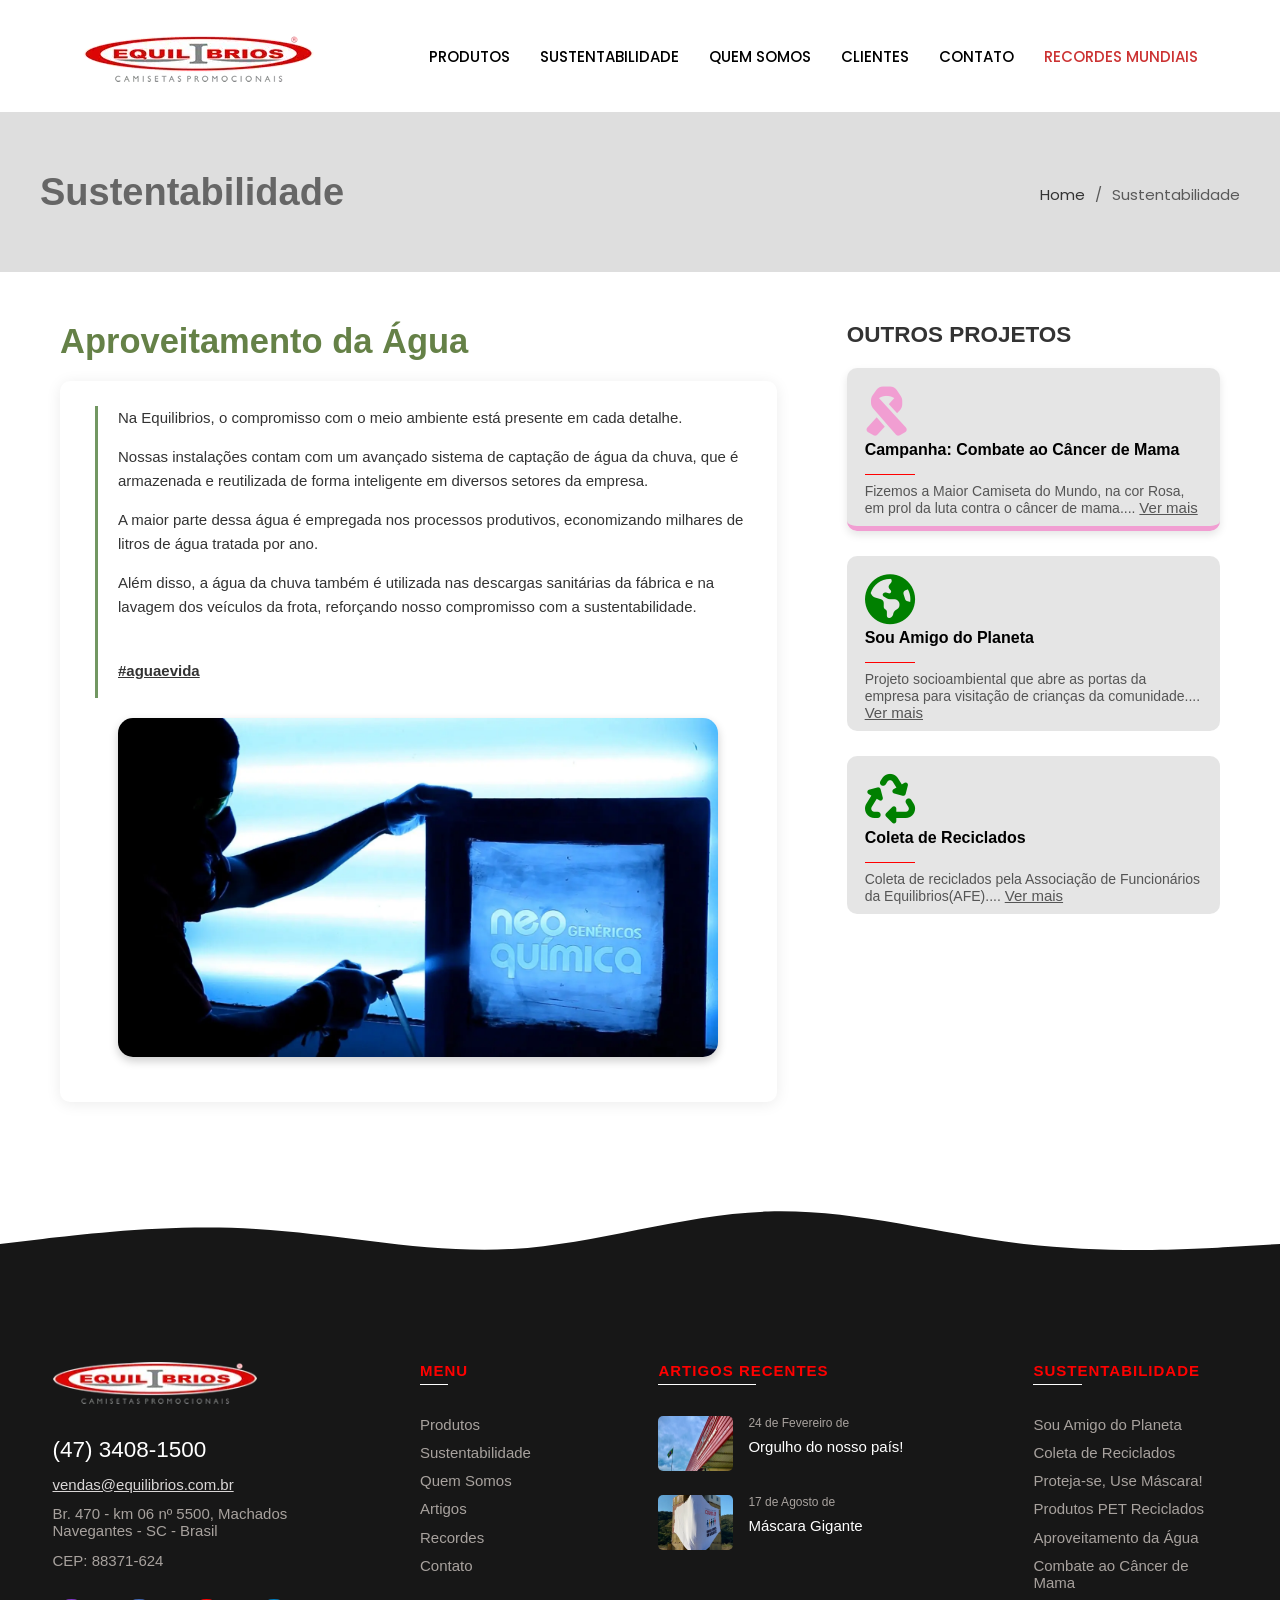
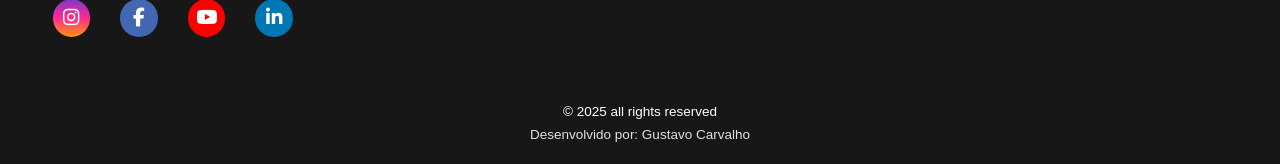
<file: Sustentabilidade/projetos/agua.html>
<!DOCTYPE html>
<html lang="en">
<head>
    <meta charset="UTF-8">
    <meta name="viewport" content="width=device-width, initial-scale=1.0">
    <meta name="description" content="Equilibrios Camisetas Promocionais: confecção de camisetas promocionais com tecidos de alta qualidade e designs personalizados. Sustentabilidade, inovação e atendimento especializado para empresas. Solicite seu projeto!">
  <meta name="keywords" content="confeccção têxtil, tecidos sustentáveis, camisetas promocionais">
  <meta name="author" content="Gustavo Carvalho">
    <link rel="stylesheet" href="../projetos/agua.css">
    <link rel="preconnect" href="https://fonts.googleapis.com">
    <link rel="preconnect" href="https://fonts.gstatic.com" crossorigin>
    <link rel="dns-prefetch" href="https://cdnjs.cloudflare.com">
    <link href="https://fonts.googleapis.com/css2?family=Poppins:wght@400;500;700&display=swap" rel="stylesheet">
    <link rel="preconnect" href="https://cdnjs.cloudflare.com" crossorigin>
<link rel="stylesheet" href="https://cdnjs.cloudflare.com/ajax/libs/font-awesome/6.4.0/css/all.min.css" integrity="sha512-iecdLmaskl7CVkqkXNQ/ZH/XLlvWZOJyj7Yy7tcenmpD1ypASozpmT/E0iPtmFIB46ZmdtAc9eNBvH0H/ZpiBw==" crossorigin="anonymous" referrerpolicy="no-referrer" />
<script src="../projetos/sou-amigo.js"></script>
    <title>Document</title>
</head>
<body>
    <header>
        <nav>
            <div class="icone">
                <a href="../../index.html">
                    <img src="../../images/logo.webp" alt="Equilibrios | Home">
                </a>
            </div>
            <ul class="nav-list">
                <li class="hideOnMobile"><a href="../../Produtos/produtos2.html">Produtos</a></li>
                <li class="hideOnMobile"><a href="../../Sustentabilidade/sustentabilidade.html">Sustentabilidade</a></li>
                <li class="hideOnMobile"><a href="../../Quem Somos/quemsomos.html">Quem somos</a></li>
                <li class="hideOnMobile"><a href="">Clientes</a></li>
                <li class="hideOnMobile"><a href="../../Contato/contato.html">Contato</a></li>
                <li class="hideOnMobile"><a href="../../Recordes Mundiais/recordes.html"><span>Recordes Mundiais</span></a></li>
                <li class="menu-buttom" onclick=showSidebar()><a href="#"><i class="fa-solid fa-bars"></i></a></li>
            </ul>
            <ul class="nav-list sidebar">
                <a href="../../index.html"><img src="../../images/logo.webp" alt="Equilibrios | Home"></a>
                <li><a href="../../Produtos/produtos2.html">Produtos</a></li>
                <li><a href="../../Sustentabilidade/sustentabilidade.html">Sustentabilidade</a></li>
                <li><a href="../../Quem Somos/quemsomos.html">Quem somos</a></li>
                <li><a href="">Clientes</a></li>
                <li><a href="../../Contato/contato.html">Contato</a></li>
                <li><a href="../../Recordes Mundiais/recordes.html"><span>Recordes Mundiais</span></a></li>
                <div class="logos-container">
                    <a href=""><i class="fa-brands fa-youtube"></i></a>
                    <a href=""><i class="fa-brands fa-facebook-f"></i></a>
                    <a href=""><i class="fa-brands fa-twitter"></i></a>
                    <a href=""><i class="fa-brands fa-instagram"></i></a>
                </div>
                <div class="fechar" onclick=hideSidebar()><a href="#"><i class="fa-regular fa-circle-xmark"></a></i></div>
                <p>fechar</p>
            </ul>
        </nav>
    </header>

    <section class="banner">
        <h1>Sustentabilidade</h1>
        <nav class="breadcrumb">
            <a href="../../index.html">Home</a>
            <span>/</span>
            <p class="breadcrumb-text">Sustentabilidade</p>
        </nav>
    </section>

    <div class="container">
        <div class="text-content">
            <h1>Aproveitamento da Água</h1>
            <div class="content-section">
                <div class="timeline-connector">
                    <p>Na Equilibrios, o compromisso com o meio ambiente está presente em cada detalhe.</p>
                    <p>Nossas instalações contam com um avançado sistema de captação de água da chuva, que é armazenada e reutilizada de forma inteligente em diversos setores da empresa.</p>
                    <p>A maior parte dessa água é empregada nos processos produtivos, economizando milhares de litros de água tratada por ano.</p>
                    <p>Além disso, a água da chuva também é utilizada nas descargas sanitárias da fábrica e na lavagem dos veículos da frota, reforçando nosso compromisso com a sustentabilidade.</p>
                    <p class="agua">#aguaevida</p>
                </div>
                <img src="./images projetos/lavacao.webp" alt="Marca" class="imagem-timeline">
            </div>
        </div>

        <div class="projects">
            <h2>OUTROS PROJETOS</h2>
            <div class="sustentabilidade">
                <div class="grid-informar">
                    <div class="informar">
                        <i class="fa-solid fa-ribbon"></i>
                        <a href="./camiseta.html" class="link-titulo">Campanha: Combate ao Câncer de Mama</a>
                        <div class="linha-sustentabilidade"></div>
                        <a href="./camiseta.html">Fizemos a Maior Camiseta do Mundo, na cor Rosa, em prol da luta contra o câncer de mama.... <span>Ver mais</span></a>
                    </div>
                    <div class="informar">
                        <i class="fa-solid fa-earth-americas"></i>
                        <a href="./sou-amigo-do-planeta.html" class="link-titulo">Sou Amigo do Planeta</a>
                        <div class="linha-sustentabilidade"></div>
                        <a href="./sou-amigo-do-planeta.html">Projeto socioambiental que abre as portas da empresa para visitação de crianças da comunidade.... <span>Ver mais</span></a>
                    </div>
                    <div class="informar">
                        <i class="fa-solid fa-recycle"></i>
                        <a href="./coleta.html" class="link-titulo">Coleta de Reciclados</a>
                        <div class="linha-sustentabilidade"></div>
                        <a href="./coleta.html">Coleta de reciclados pela Associação de Funcionários da Equilibrios(AFE).... <span>Ver mais</span></a>
                    </div>
                </div>
            </div>
        </div>
    </div>

    <footer>
        <div class="waves-container">
          <svg xmlns="http://www.w3.org/2000/svg" viewBox="0 0 1440 320" preserveAspectRatio="none">
            <path fill="#171717" fill-opacity="1" d="M0,160L48,149.3C96,139,192,117,288,128C384,139,480,181,576,170.7C672,160,768,96,864,90.7C960,85,1056,139,1152,160C1248,181,1344,171,1392,165.3L1440,160L1440,320L1392,320C1344,320,1248,320,1152,320C1056,320,960,320,864,320C768,320,672,320,576,320C480,320,384,320,288,320C192,320,96,320,48,320L0,320Z">
            </path>
          </svg>
        </div>
        <div id="footer_content">
          <div id="footer_contacts">
            <a href="../../index.html"><img src="../../images/logo.webp" alt="Equilibrios | Home"></a>
            <a href="" class="footer-numero">(47) 3408-1500</a>
            <a href="" class="footer-contato">vendas@equilibrios.com.br</a>
            <p>Br. 470 - km 06 nº 5500, Machados
              Navegantes - SC - Brasil</p>
            <p>CEP: 88371-624</p>
    
              <div id="footer_media">
                <a href="" class="footer-link" id="instagram">
                  <i class="fa-brands fa-instagram"></i>
                </a>
    
                <a href="" class="footer-link" id="facebook">
                  <i class="fa-brands fa-facebook-f"></i>
                </a>
    
                <a href="" class="footer-link" id="youtube">
                  <i class="fa-brands fa-youtube"></i>
                </a>
    
                <a href="" class="footer-link" id="linkedin">
                  <i class="fa-brands fa-linkedin-in"></i>
                </a>
              </div>
          </div>
    
          <ul class="footer-list">
            <li>
              <h3>MENU</h3>
              <div class="linha"></div>
            </li>
            <li>
              <a href="" class="footer-link">Produtos</a>
            </li>
    
            <li>
              <a href="../../Sustentabilidade/sustentabilidade.html" class="footer-link">Sustentabilidade</a>
            </li>
            
            <li>
              <a href="../../Quem Somos/quemsomos.html" class="footer-link">Quem Somos</a>
            </li>
    
            <li>
              <a href="" class="footer-link">Artigos</a>
            </li>
    
            <li>
              <a href="../../Recordes Mundiais/recordes.html" class="footer-link">Recordes</a>
            </li>
    
            <li>
              <a href="../../Contato/contato.html" class="footer-link">Contato</a>
            </li>
          </ul>
    
          <ul class="footer-list">
            <li>
              <h3>Artigos Recentes</h3>
              <div class="linha"></div>
            </li>
            <li>
              <div class="artigo-container">
                <a href=""><img src="../../images/equilibrios.webp" alt=""></a>
                <div class="artigo-texto">
                  <p>24 de Fevereiro de </p>
                  <a href="">Orgulho do nosso país!</a>
                </div>
              </div>
            </li>
            <li>
              <div class="artigo-container">
                <a href=""><img src="../../images/mascara (1).webp" alt=""></a>
                <div class="artigo-texto">
                  <p>17 de Agosto de</p>
                  <a href="">Máscara Gigante</a>
                </div>
              </div>
            </li>
          </ul>
    
          <ul class="footer-sustentabilidade">
            <li>
              <h3>Sustentabilidade</h3>
              <div class="linha"></div>
            </li>
            <li>
              <a href="./sou-amigo-do-planeta.html" class="footer-link">Sou Amigo do Planeta</a>
            </li>
    
            <li>
              <a href="./coleta.html" class="footer-link">Coleta de Reciclados</a>
            </li>
            
            <li>
              <a href="./mascara.html" class="footer-link">Proteja-se, Use Máscara!</a>
            </li>
    
            <li>
              <a href="./reciclados.html" class="footer-link">Produtos PET Reciclados</a>
            </li>
    
            <li>
              <a href="./agua.html" class="footer-link">Aproveitamento da Água</a>
            </li>
    
            <li>
              <a href="./camiseta.html" class="footer-link">Combate ao Câncer de Mama</a>
            </li>
          </ul>
        </div>
    
        <div id="footer_copyright">
          &#169
          2025 all rights reserved
        </div>
        <div class="footer-desenvolvido">
          <a href="">Desenvolvido por: Gustavo Carvalho</a>
        </div>
      </footer>
</body>
</html>
</file>
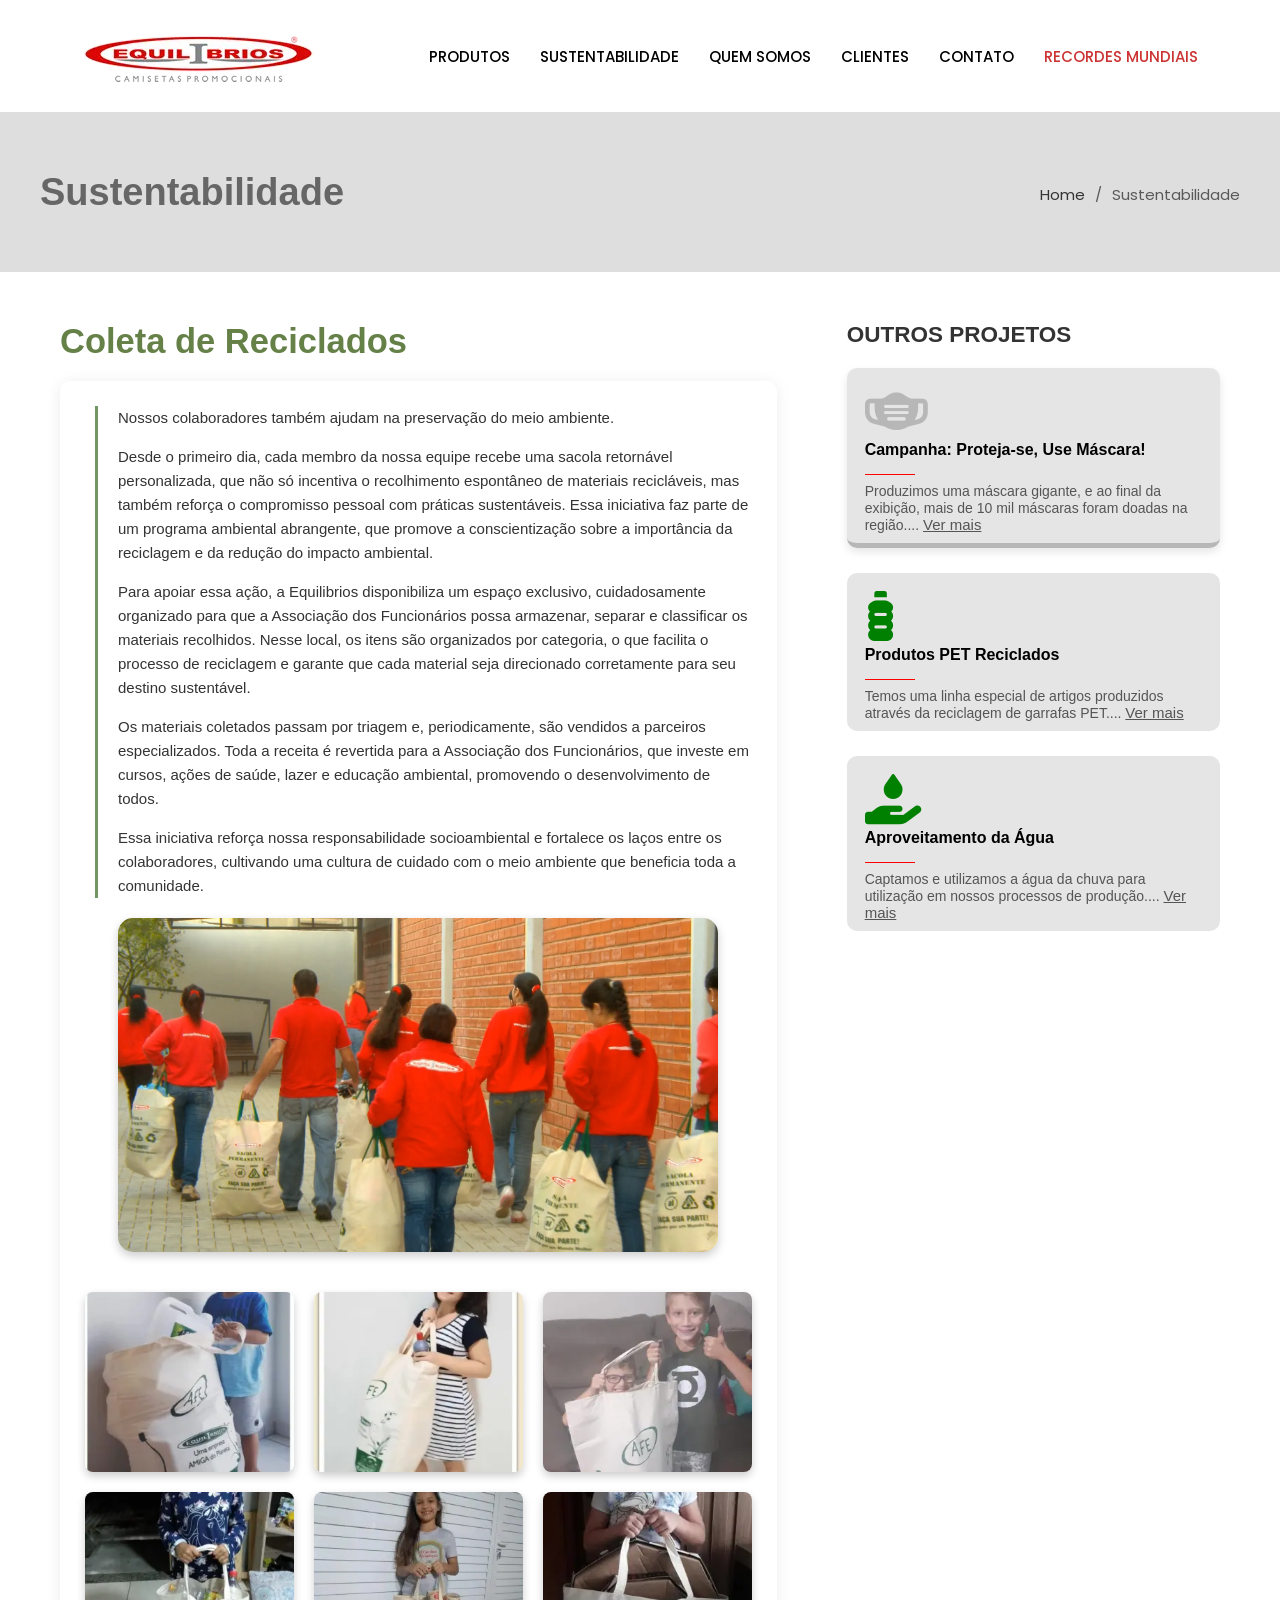
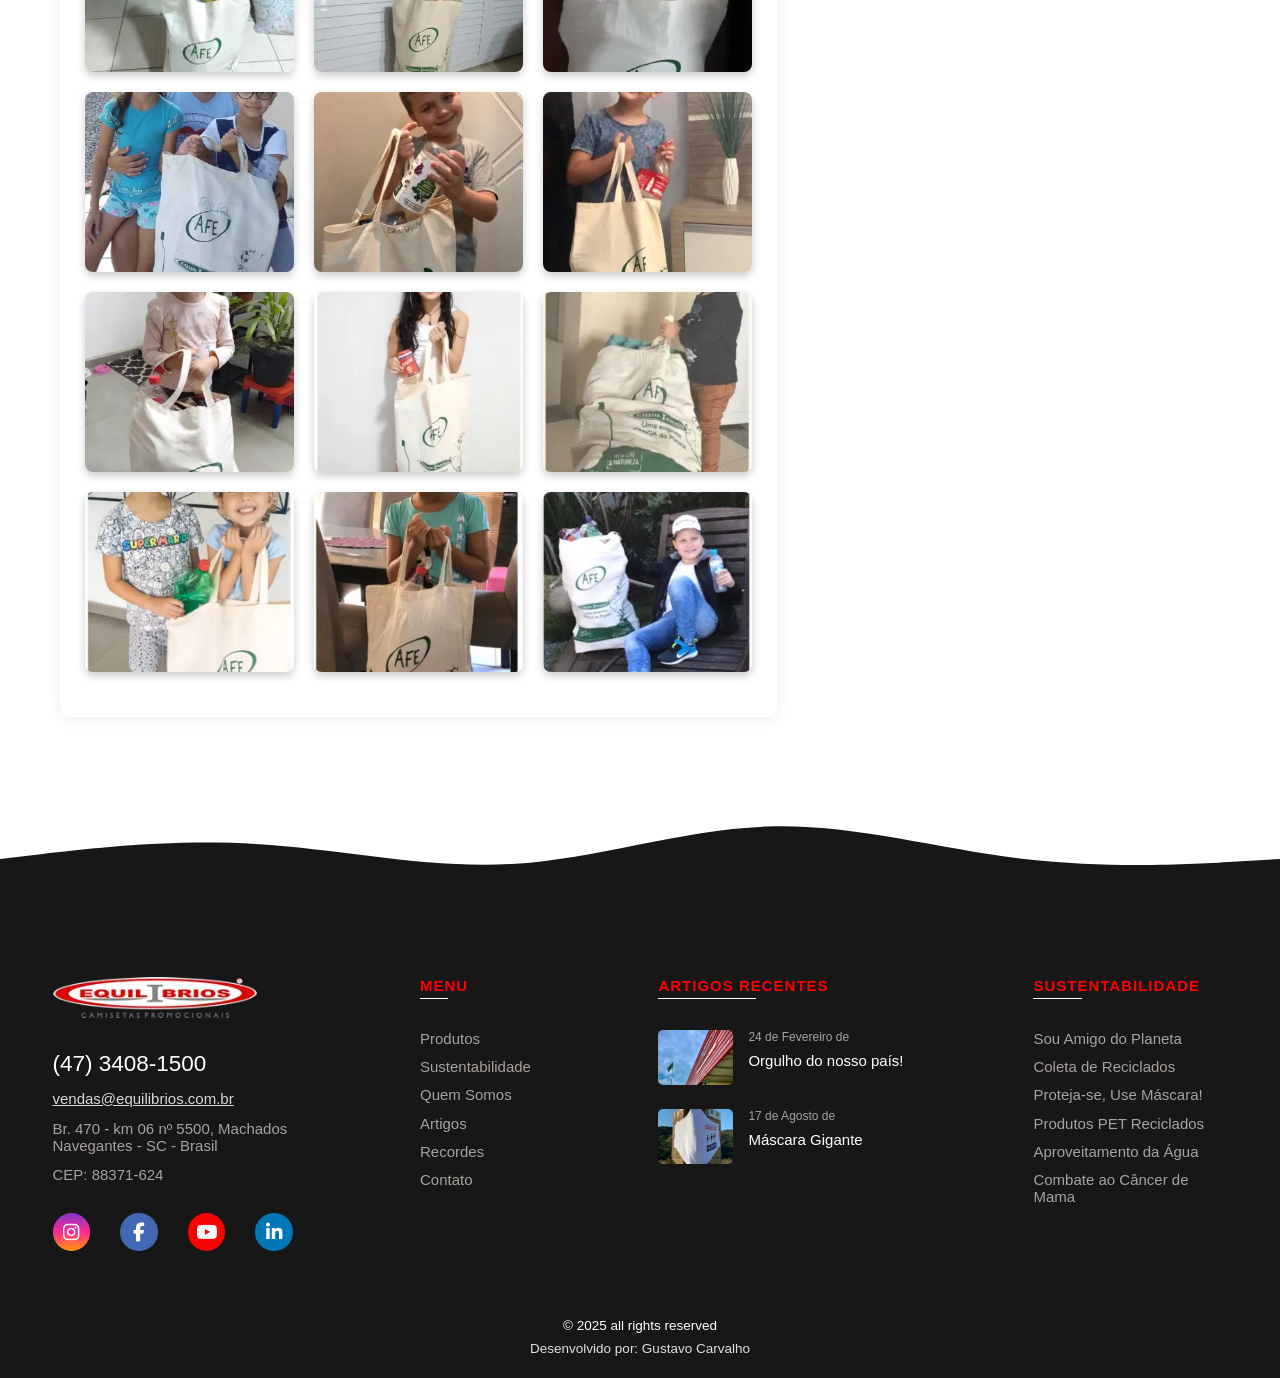
<file: Sustentabilidade/projetos/coleta.html>
<!DOCTYPE html>
<html lang="en">
<head>
    <meta charset="UTF-8">
    <meta name="viewport" content="width=device-width, initial-scale=1.0">
    <meta name="description" content="Equilibrios Camisetas Promocionais: confecção de camisetas promocionais com tecidos de alta qualidade e designs personalizados. Sustentabilidade, inovação e atendimento especializado para empresas. Solicite seu projeto!">
  <meta name="keywords" content="confeccção têxtil, tecidos sustentáveis, camisetas promocionais">
  <meta name="author" content="Gustavo Carvalho">
    <link rel="stylesheet" href="../projetos/coleta.css">
    <link rel="preconnect" href="https://fonts.googleapis.com">
    <link rel="preconnect" href="https://fonts.gstatic.com" crossorigin>
    <link rel="dns-prefetch" href="https://cdnjs.cloudflare.com">
    <link href="https://fonts.googleapis.com/css2?family=Poppins:wght@400;500;700&display=swap" rel="stylesheet">
    <link rel="preconnect" href="https://cdnjs.cloudflare.com" crossorigin>
<link rel="stylesheet" href="https://cdnjs.cloudflare.com/ajax/libs/font-awesome/6.4.0/css/all.min.css" integrity="sha512-iecdLmaskl7CVkqkXNQ/ZH/XLlvWZOJyj7Yy7tcenmpD1ypASozpmT/E0iPtmFIB46ZmdtAc9eNBvH0H/ZpiBw==" crossorigin="anonymous" referrerpolicy="no-referrer" />
<script src="../projetos/sou-amigo.js"></script>
    <title>Document</title>
</head>
<body>
    <header>
        <nav>
            <div class="icone">
                <a href="../../index.html">
                    <img src="../../images/logo.webp" alt="Equilibrios | Home">
                </a>
            </div>
            <ul class="nav-list">
                <li class="hideOnMobile"><a href="../../Produtos/produtos2.html">Produtos</a></li>
                <li class="hideOnMobile"><a href="../../Sustentabilidade/sustentabilidade.html">Sustentabilidade</a></li>
                <li class="hideOnMobile"><a href="../../Quem Somos/quemsomos.html">Quem somos</a></li>
                <li class="hideOnMobile"><a href="">Clientes</a></li>
                <li class="hideOnMobile"><a href="../../Contato/contato.html">Contato</a></li>
                <li class="hideOnMobile"><a href="../../Recordes Mundiais/recordes.html"><span>Recordes Mundiais</span></a></li>
                <li class="menu-buttom" onclick=showSidebar()><a href="#"><i class="fa-solid fa-bars"></i></a></li>
            </ul>
            <ul class="nav-list sidebar">
                <a href="../../index.html"><img src="../../images/logo.webp" alt="Equilibrios | Home"></a>
                <li><a href="../../Produtos/produtos2.html">Produtos</a></li>
                <li><a href="../../Sustentabilidade/sustentabilidade.html">Sustentabilidade</a></li>
                <li><a href="../../Quem Somos/quemsomos.html">Quem somos</a></li>
                <li><a href="">Clientes</a></li>
                <li><a href="../../Contato/contato.html">Contato</a></li>
                <li><a href="../../Recordes Mundiais/recordes.html"><span>Recordes Mundiais</span></a></li>
                <div class="logos-container">
                    <a href=""><i class="fa-brands fa-youtube"></i></a>
                    <a href=""><i class="fa-brands fa-facebook-f"></i></a>
                    <a href=""><i class="fa-brands fa-twitter"></i></a>
                    <a href=""><i class="fa-brands fa-instagram"></i></a>
                </div>
                <div class="fechar" onclick=hideSidebar()><a href="#"><i class="fa-regular fa-circle-xmark"></a></i></div>
                <p>fechar</p>
            </ul>
        </nav>
    </header>

    <section class="banner">
        <h1>Sustentabilidade</h1>
        <nav class="breadcrumb">
            <a href="../../index.html">Home</a>
            <span>/</span>
            <p class="breadcrumb-text">Sustentabilidade</p>
        </nav>
    </section>

    <div class="container">
        <div class="text-content">
            <h1>Coleta de Reciclados</h1>
            <div class="content-section">
                <div class="timeline-connector">
                    <p>Nossos colaboradores também ajudam na preservação do meio ambiente.</p>
                    <p>Desde o primeiro dia, cada membro da nossa equipe recebe uma sacola retornável personalizada, que não só incentiva o recolhimento espontâneo de materiais recicláveis, mas também reforça o compromisso pessoal com práticas sustentáveis. Essa iniciativa faz parte de um programa ambiental abrangente, que promove a conscientização sobre a importância da reciclagem e da redução do impacto ambiental.</p>
                    <p>Para apoiar essa ação, a Equilibrios disponibiliza um espaço exclusivo, cuidadosamente organizado para que a Associação dos Funcionários possa armazenar, separar e classificar os materiais recolhidos. Nesse local, os itens são organizados por categoria, o que facilita o processo de reciclagem e garante que cada material seja direcionado corretamente para seu destino sustentável.</p>
                    <p>Os materiais coletados passam por triagem e, periodicamente, são vendidos a parceiros especializados. Toda a receita é revertida para a Associação dos Funcionários, que investe em cursos, ações de saúde, lazer e educação ambiental, promovendo o desenvolvimento de todos.</p>
                    <p>Essa iniciativa reforça nossa responsabilidade socioambiental e fortalece os laços entre os colaboradores, cultivando uma cultura de cuidado com o meio ambiente que beneficia toda a comunidade.</p>
                </div>
                <img src="./images projetos/reciclados.webp" alt="Reciclados" class="imagem-timeline">
                <div class="image-gallery">
                  <img src="./images projetos/coleta_1.webp" loading="lazy"
                  decoding="async" fetchpriority="low" alt="Imagem 1">
                  <img src="./images projetos/coleta_2.webp" loading="lazy"
                  decoding="async" fetchpriority="low" alt="Imagem 2">
                  <img src="./images projetos/coleta_3.webp" loading="lazy"
                  decoding="async" fetchpriority="low" alt="Imagem 3">
                  <img src="./images projetos/coleta_4.webp" loading="lazy"
                  decoding="async" fetchpriority="low" alt="Imagem 4">
                  <img src="./images projetos/coleta_5.webp" loading="lazy"
                  decoding="async" fetchpriority="low" alt="Imagem 5">
                  <img src="./images projetos/coleta_6.webp" loading="lazy"
                  decoding="async" fetchpriority="low" alt="Imagem 6">
                  <img src="./images projetos/coleta_7.webp" loading="lazy"
                  decoding="async" fetchpriority="low" alt="Imagem 7">
                  <img src="./images projetos/coleta_8.webp" loading="lazy"
                  decoding="async" fetchpriority="low" alt="Imagem 8">
                  <img src="./images projetos/coleta_9.webp" loading="lazy"
                  decoding="async" fetchpriority="low" alt="Imagem 9">
                  <img src="./images projetos/coleta_10.webp" loading="lazy"
                  decoding="async" fetchpriority="low" alt="Imagem 10">
                  <img src="./images projetos/coleta_11.webp" loading="lazy"
                  decoding="async" fetchpriority="low" alt="Imagem 11">
                  <img src="./images projetos/coleta_12.webp" loading="lazy"
                  decoding="async" fetchpriority="low" alt="Imagem 12">
                  <img src="./images projetos/coleta_13.webp" loading="lazy"
                  decoding="async" fetchpriority="low" alt="Imagem 13">
                  <img src="./images projetos/coleta_14.webp" loading="lazy"
                  decoding="async" fetchpriority="low" alt="Imagem 14">
                  <img src="./images projetos/coleta_15.webp" loading="lazy"
                  decoding="async" fetchpriority="low" alt="Imagem 15">
              </div>
            </div>
        </div>

        <div class="projects">
            <h2>OUTROS PROJETOS</h2>
            <div class="sustentabilidade">
                <div class="grid-informar">
                    <div class="informar">
                        <i class="fa-solid fa-mask-face"></i>
                        <a href="./mascara.html" class="link-titulo">Campanha: Proteja-se, Use Máscara!</a>
                        <div class="linha-sustentabilidade"></div>
                        <a href="./mascara.html">Produzimos uma máscara gigante, e ao final da exibição, mais de 10 mil máscaras foram doadas na região.... <span>Ver mais</span></a>
                    </div>
                    <div class="informar">
                        <i class="fa-solid fa-bottle-water"></i>
                        <a href="./reciclados.html" class="link-titulo">Produtos PET Reciclados</a>
                        <div class="linha-sustentabilidade"></div>
                        <a href="./reciclados.html">Temos uma linha especial de artigos produzidos através da reciclagem de garrafas PET.... <span>Ver mais</span></a>
                    </div>
                    <div class="informar">
                        <i class="fa-solid fa-hand-holding-droplet"></i>
                        <a href="./agua.html" class="link-titulo">Aproveitamento da Água</a>
                        <div class="linha-sustentabilidade"></div>
                        <a href="./agua.html">Captamos e utilizamos a água da chuva para utilização em nossos processos de produção.... <span>Ver mais</span></a>
                    </div>
                </div>
            </div>
        </div>
    </div>

    <footer>
        <div class="waves-container">
          <svg xmlns="http://www.w3.org/2000/svg" viewBox="0 0 1440 320" preserveAspectRatio="none">
            <path fill="#171717" fill-opacity="1" d="M0,160L48,149.3C96,139,192,117,288,128C384,139,480,181,576,170.7C672,160,768,96,864,90.7C960,85,1056,139,1152,160C1248,181,1344,171,1392,165.3L1440,160L1440,320L1392,320C1344,320,1248,320,1152,320C1056,320,960,320,864,320C768,320,672,320,576,320C480,320,384,320,288,320C192,320,96,320,48,320L0,320Z">
            </path>
          </svg>
        </div>
        <div id="footer_content">
          <div id="footer_contacts">
            <a href="../../index.html"><img src="../../images/logo.webp" alt="Equilibrios | Home"></a>
            <a href="" class="footer-numero">(47) 3408-1500</a>
            <a href="" class="footer-contato">vendas@equilibrios.com.br</a>
            <p>Br. 470 - km 06 nº 5500, Machados
              Navegantes - SC - Brasil</p>
            <p>CEP: 88371-624</p>
    
              <div id="footer_media">
                <a href="" class="footer-link" id="instagram">
                  <i class="fa-brands fa-instagram"></i>
                </a>
    
                <a href="" class="footer-link" id="facebook">
                  <i class="fa-brands fa-facebook-f"></i>
                </a>
    
                <a href="" class="footer-link" id="youtube">
                  <i class="fa-brands fa-youtube"></i>
                </a>
    
                <a href="" class="footer-link" id="linkedin">
                  <i class="fa-brands fa-linkedin-in"></i>
                </a>
              </div>
          </div>
    
          <ul class="footer-list">
            <li>
              <h3>MENU</h3>
              <div class="linha"></div>
            </li>
            <li>
              <a href="" class="footer-link">Produtos</a>
            </li>
    
            <li>
              <a href="../../Sustentabilidade/sustentabilidade.html" class="footer-link">Sustentabilidade</a>
            </li>
            
            <li>
              <a href="../../Quem Somos/quemsomos.html" class="footer-link">Quem Somos</a>
            </li>
    
            <li>
              <a href="" class="footer-link">Artigos</a>
            </li>
    
            <li>
              <a href="../../Recordes Mundiais/recordes.html" class="footer-link">Recordes</a>
            </li>
    
            <li>
              <a href="../../Contato/contato.html" class="footer-link">Contato</a>
            </li>
          </ul>
    
          <ul class="footer-list">
            <li>
              <h3>Artigos Recentes</h3>
              <div class="linha"></div>
            </li>
            <li>
              <div class="artigo-container">
                <a href=""><img src="../../images/equilibrios.webp" alt=""></a>
                <div class="artigo-texto">
                  <p>24 de Fevereiro de </p>
                  <a href="">Orgulho do nosso país!</a>
                </div>
              </div>
            </li>
            <li>
              <div class="artigo-container">
                <a href=""><img src="../../images/mascara (1).webp" alt=""></a>
                <div class="artigo-texto">
                  <p>17 de Agosto de</p>
                  <a href="">Máscara Gigante</a>
                </div>
              </div>
            </li>
          </ul>
    
          <ul class="footer-sustentabilidade">
            <li>
              <h3>Sustentabilidade</h3>
              <div class="linha"></div>
            </li>
            <li>
              <a href="./sou-amigo-do-planeta.html" class="footer-link">Sou Amigo do Planeta</a>
            </li>
    
            <li>
              <a href="./coleta.html" class="footer-link">Coleta de Reciclados</a>
            </li>
            
            <li>
              <a href="./mascara.html" class="footer-link">Proteja-se, Use Máscara!</a>
            </li>
    
            <li>
              <a href="./reciclados.html" class="footer-link">Produtos PET Reciclados</a>
            </li>
    
            <li>
              <a href="./agua.html" class="footer-link">Aproveitamento da Água</a>
            </li>
    
            <li>
              <a href="./camiseta.html" class="footer-link">Combate ao Câncer de Mama</a>
            </li>
          </ul>
        </div>
    
        <div id="footer_copyright">
          &#169
          2025 all rights reserved
        </div>
        <div class="footer-desenvolvido">
          <a href="">Desenvolvido por: Gustavo Carvalho</a>
        </div>
      </footer>
</body>
</html>
</file>
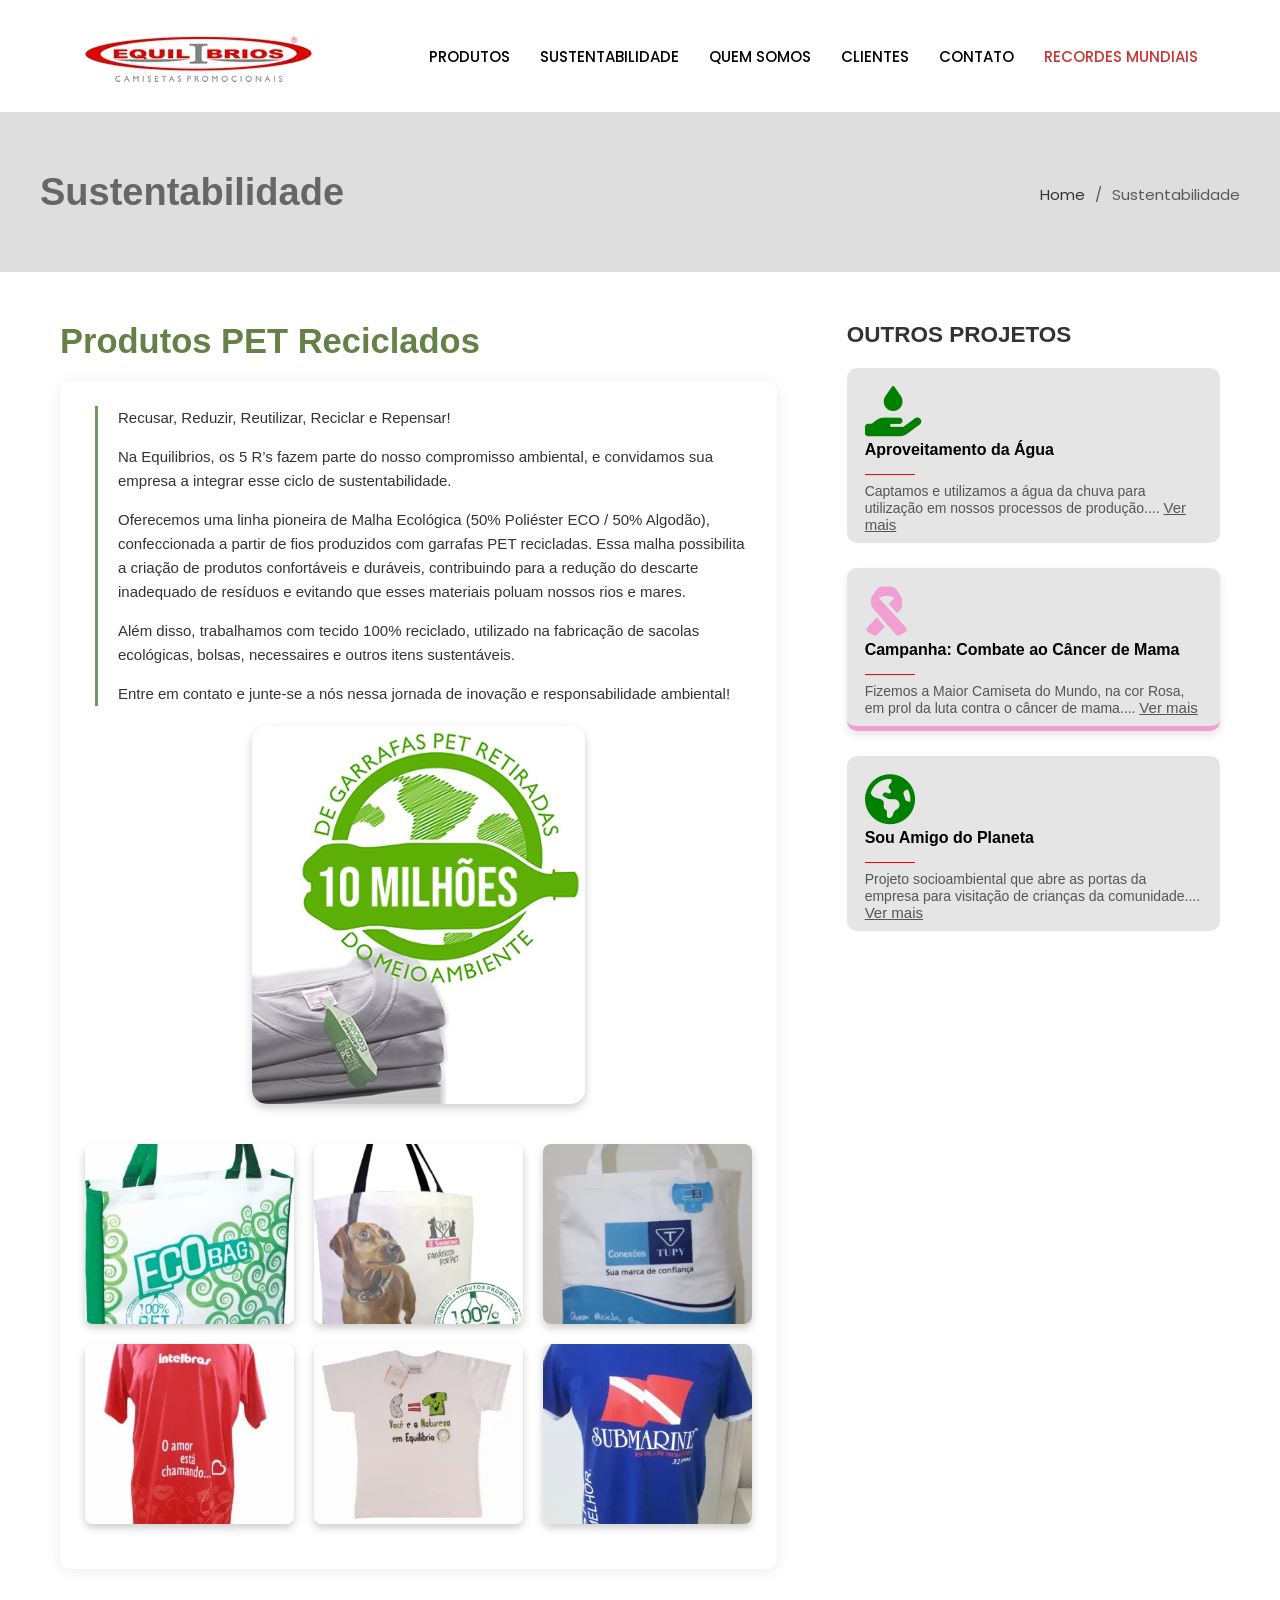
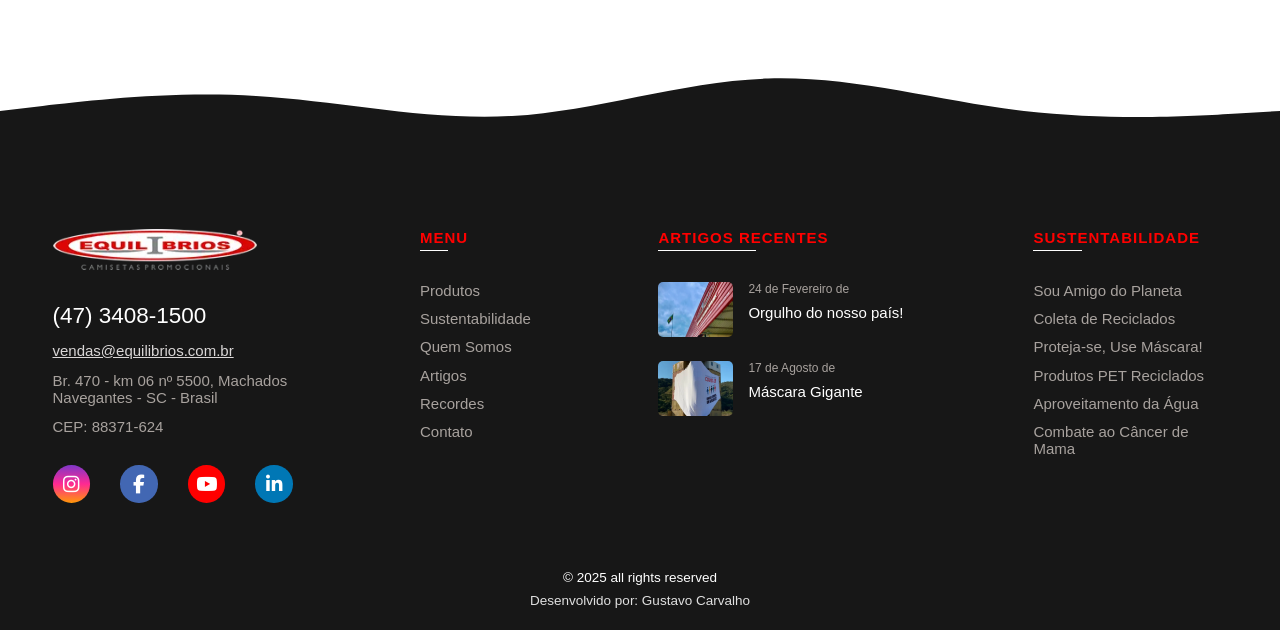
<file: Sustentabilidade/projetos/reciclados.html>
<!DOCTYPE html>
<html lang="en">
<head>
    <meta charset="UTF-8">
    <meta name="viewport" content="width=device-width, initial-scale=1.0">
    <meta name="description" content="Equilibrios Camisetas Promocionais: confecção de camisetas promocionais com tecidos de alta qualidade e designs personalizados. Sustentabilidade, inovação e atendimento especializado para empresas. Solicite seu projeto!">
  <meta name="keywords" content="confeccção têxtil, tecidos sustentáveis, camisetas promocionais">
  <meta name="author" content="Gustavo Carvalho">
    <link rel="stylesheet" href="../projetos/reciclados.css">
    <link rel="preconnect" href="https://fonts.googleapis.com">
    <link rel="preconnect" href="https://fonts.gstatic.com" crossorigin>
    <link rel="dns-prefetch" href="https://cdnjs.cloudflare.com">
    <link href="https://fonts.googleapis.com/css2?family=Poppins:wght@400;500;700&display=swap" rel="stylesheet">
    <link rel="preconnect" href="https://cdnjs.cloudflare.com" crossorigin>
<link rel="stylesheet" href="https://cdnjs.cloudflare.com/ajax/libs/font-awesome/6.4.0/css/all.min.css" integrity="sha512-iecdLmaskl7CVkqkXNQ/ZH/XLlvWZOJyj7Yy7tcenmpD1ypASozpmT/E0iPtmFIB46ZmdtAc9eNBvH0H/ZpiBw==" crossorigin="anonymous" referrerpolicy="no-referrer" />
<script src="../projetos/sou-amigo.js"></script>
    <title>Document</title>
</head>
<body>
    <header>
        <nav>
            <div class="icone">
                <a href="../../index.html">
                    <img src="../../images/logo.webp" alt="Equilibrios | Home">
                </a>
            </div>
            <ul class="nav-list">
                <li class="hideOnMobile"><a href="../../Produtos/produtos2.html">Produtos</a></li>
                <li class="hideOnMobile"><a href="../../Sustentabilidade/sustentabilidade.html">Sustentabilidade</a></li>
                <li class="hideOnMobile"><a href="../../Quem Somos/quemsomos.html">Quem somos</a></li>
                <li class="hideOnMobile"><a href="">Clientes</a></li>
                <li class="hideOnMobile"><a href="../../Contato/contato.html">Contato</a></li>
                <li class="hideOnMobile"><a href="../../Recordes Mundiais/recordes.html"><span>Recordes Mundiais</span></a></li>
                <li class="menu-buttom" onclick=showSidebar()><a href="#"><i class="fa-solid fa-bars"></i></a></li>
            </ul>
            <ul class="nav-list sidebar">
                <a href="../../index.html"><img src="../../images/logo.webp" alt="Equilibrios | Home"></a>
                <li><a href="../../Produtos/produtos2.html">Produtos</a></li>
                <li><a href="../../Sustentabilidade/sustentabilidade.html">Sustentabilidade</a></li>
                <li><a href="../../Quem Somos/quemsomos.html">Quem somos</a></li>
                <li><a href="">Clientes</a></li>
                <li><a href="../../Contato/contato.html">Contato</a></li>
                <li><a href="../../Recordes Mundiais/recordes.html"><span>Recordes Mundiais</span></a></li>
                <div class="logos-container">
                    <a href=""><i class="fa-brands fa-youtube"></i></a>
                    <a href=""><i class="fa-brands fa-facebook-f"></i></a>
                    <a href=""><i class="fa-brands fa-twitter"></i></a>
                    <a href=""><i class="fa-brands fa-instagram"></i></a>
                </div>
                <div class="fechar" onclick=hideSidebar()><a href="#"><i class="fa-regular fa-circle-xmark"></a></i></div>
                <p>fechar</p>
            </ul>
        </nav>
    </header>

    <section class="banner">
        <h1>Sustentabilidade</h1>
        <nav class="breadcrumb">
            <a href="../../index.html">Home</a>
            <span>/</span>
            <p class="breadcrumb-text">Sustentabilidade</p>
        </nav>
    </section>

    <div class="container">
        <div class="text-content">
            <h1>Produtos PET Reciclados</h1>
            <div class="content-section">
                <div class="timeline-connector">
                    <p>Recusar, Reduzir, Reutilizar, Reciclar e Repensar!</p>
                    <p>Na Equilibrios, os 5 R’s fazem parte do nosso compromisso ambiental, e convidamos sua empresa a integrar esse ciclo de sustentabilidade.</p>
                    <p>Oferecemos uma linha pioneira de Malha Ecológica (50% Poliéster ECO / 50% Algodão), confeccionada a partir de fios produzidos com garrafas PET recicladas. Essa malha possibilita a criação de produtos confortáveis e duráveis, contribuindo para a redução do descarte inadequado de resíduos e evitando que esses materiais poluam nossos rios e mares.</p>
                    <p>Além disso, trabalhamos com tecido 100% reciclado, utilizado na fabricação de sacolas ecológicas, bolsas, necessaires e outros itens sustentáveis.</p>
                    <p>Entre em contato e junte-se a nós nessa jornada de inovação e responsabilidade ambiental!</p>
                </div>
                <img src="./images projetos/selo pet.webp" loading="lazy"
                decoding="async" alt="Selo" class="imagem-timeline">
                <div class="image-gallery">
                  <img src="./images projetos/reciclados_1.webp" loading="lazy"
                  decoding="async" fetchpriority="low" alt="Imagem 1">
                  <img src="./images projetos/reciclados_2.webp" loading="lazy"
                  decoding="async" fetchpriority="low" alt="Imagem 2">
                  <img src="./images projetos/reciclados_3.webp" loading="lazy"
                  decoding="async" fetchpriority="low" alt="Imagem 3">
                  <img src="./images projetos/reciclados_4.webp" loading="lazy"
                  decoding="async" fetchpriority="low" alt="Imagem 4">
                  <img src="./images projetos/reciclados_5.webp" loading="lazy"
                  decoding="async" fetchpriority="low" alt="Imagem 5">
                  <img src="./images projetos/reciclados_6.webp" loading="lazy"
                  decoding="async" fetchpriority="low" alt="Imagem 6">
              </div>
            </div>
        </div>

        <div class="projects">
            <h2>OUTROS PROJETOS</h2>
            <div class="sustentabilidade">
                <div class="grid-informar">
                    <div class="informar">
                        <i class="fa-solid fa-hand-holding-droplet"></i>
                        <a href="./agua.html" class="link-titulo">Aproveitamento da Água</a>
                        <div class="linha-sustentabilidade"></div>
                        <a href="./agua.html">Captamos e utilizamos a água da chuva para utilização em nossos processos de produção.... <span>Ver mais</span></a>
                    </div>
                    <div class="informar">
                        <i class="fa-solid fa-ribbon"></i>
                        <a href="./camiseta.html" class="link-titulo">Campanha: Combate ao Câncer de Mama</a>
                        <div class="linha-sustentabilidade"></div>
                        <a href="./camiseta.html">Fizemos a Maior Camiseta do Mundo, na cor Rosa, em prol da luta contra o câncer de mama.... <span>Ver mais</span></a>
                    </div>
                    <div class="informar">
                        <i class="fa-solid fa-earth-americas"></i>
                        <a href="./sou-amigo-do-planeta.html" class="link-titulo">Sou Amigo do Planeta</a>
                        <div class="linha-sustentabilidade"></div>
                        <a href="./sou-amigo-do-planeta.html">Projeto socioambiental que abre as portas da empresa para visitação de crianças da comunidade.... <span>Ver mais</span></a>
                    </div>
                </div>
            </div>
        </div>
    </div>

    <footer>
        <div class="waves-container">
          <svg xmlns="http://www.w3.org/2000/svg" viewBox="0 0 1440 320" preserveAspectRatio="none">
            <path fill="#171717" fill-opacity="1" d="M0,160L48,149.3C96,139,192,117,288,128C384,139,480,181,576,170.7C672,160,768,96,864,90.7C960,85,1056,139,1152,160C1248,181,1344,171,1392,165.3L1440,160L1440,320L1392,320C1344,320,1248,320,1152,320C1056,320,960,320,864,320C768,320,672,320,576,320C480,320,384,320,288,320C192,320,96,320,48,320L0,320Z">
            </path>
          </svg>
        </div>
        <div id="footer_content">
          <div id="footer_contacts">
            <a href="../../index.html"><img src="../../images/logo.webp" alt="Equilibrios | Home"></a>
            <a href="" class="footer-numero">(47) 3408-1500</a>
            <a href="" class="footer-contato">vendas@equilibrios.com.br</a>
            <p>Br. 470 - km 06 nº 5500, Machados
              Navegantes - SC - Brasil</p>
            <p>CEP: 88371-624</p>
    
              <div id="footer_media">
                <a href="" class="footer-link" id="instagram">
                  <i class="fa-brands fa-instagram"></i>
                </a>
    
                <a href="" class="footer-link" id="facebook">
                  <i class="fa-brands fa-facebook-f"></i>
                </a>
    
                <a href="" class="footer-link" id="youtube">
                  <i class="fa-brands fa-youtube"></i>
                </a>
    
                <a href="" class="footer-link" id="linkedin">
                  <i class="fa-brands fa-linkedin-in"></i>
                </a>
              </div>
          </div>
    
          <ul class="footer-list">
            <li>
              <h3>MENU</h3>
              <div class="linha"></div>
            </li>
            <li>
              <a href="" class="footer-link">Produtos</a>
            </li>
    
            <li>
              <a href="../../Sustentabilidade/sustentabilidade.html" class="footer-link">Sustentabilidade</a>
            </li>
            
            <li>
              <a href="../../Quem Somos/quemsomos.html" class="footer-link">Quem Somos</a>
            </li>
    
            <li>
              <a href="" class="footer-link">Artigos</a>
            </li>
    
            <li>
              <a href="../../Recordes Mundiais/recordes.html" class="footer-link">Recordes</a>
            </li>
    
            <li>
              <a href="../../Contato/contato.html" class="footer-link">Contato</a>
            </li>
          </ul>
    
          <ul class="footer-list">
            <li>
              <h3>Artigos Recentes</h3>
              <div class="linha"></div>
            </li>
            <li>
              <div class="artigo-container">
                <a href=""><img src="../../images/equilibrios.webp" alt=""></a>
                <div class="artigo-texto">
                  <p>24 de Fevereiro de </p>
                  <a href="">Orgulho do nosso país!</a>
                </div>
              </div>
            </li>
            <li>
              <div class="artigo-container">
                <a href=""><img src="../../images/mascara (1).webp" alt=""></a>
                <div class="artigo-texto">
                  <p>17 de Agosto de</p>
                  <a href="">Máscara Gigante</a>
                </div>
              </div>
            </li>
          </ul>
    
          <ul class="footer-sustentabilidade">
            <li>
              <h3>Sustentabilidade</h3>
              <div class="linha"></div>
            </li>
            <li>
              <a href="./sou-amigo-do-planeta.html" class="footer-link">Sou Amigo do Planeta</a>
            </li>
    
            <li>
              <a href="./coleta.html" class="footer-link">Coleta de Reciclados</a>
            </li>
            
            <li>
              <a href="./mascara.html" class="footer-link">Proteja-se, Use Máscara!</a>
            </li>
    
            <li>
              <a href="./reciclados.html" class="footer-link">Produtos PET Reciclados</a>
            </li>
    
            <li>
              <a href="./agua.html" class="footer-link">Aproveitamento da Água</a>
            </li>
    
            <li>
              <a href="./camiseta.html" class="footer-link">Combate ao Câncer de Mama</a>
            </li>
          </ul>
        </div>
    
        <div id="footer_copyright">
          &#169
          2025 all rights reserved
        </div>
        <div class="footer-desenvolvido">
          <a href="">Desenvolvido por: Gustavo Carvalho</a>
        </div>
      </footer>
</body>
</html>
</file>
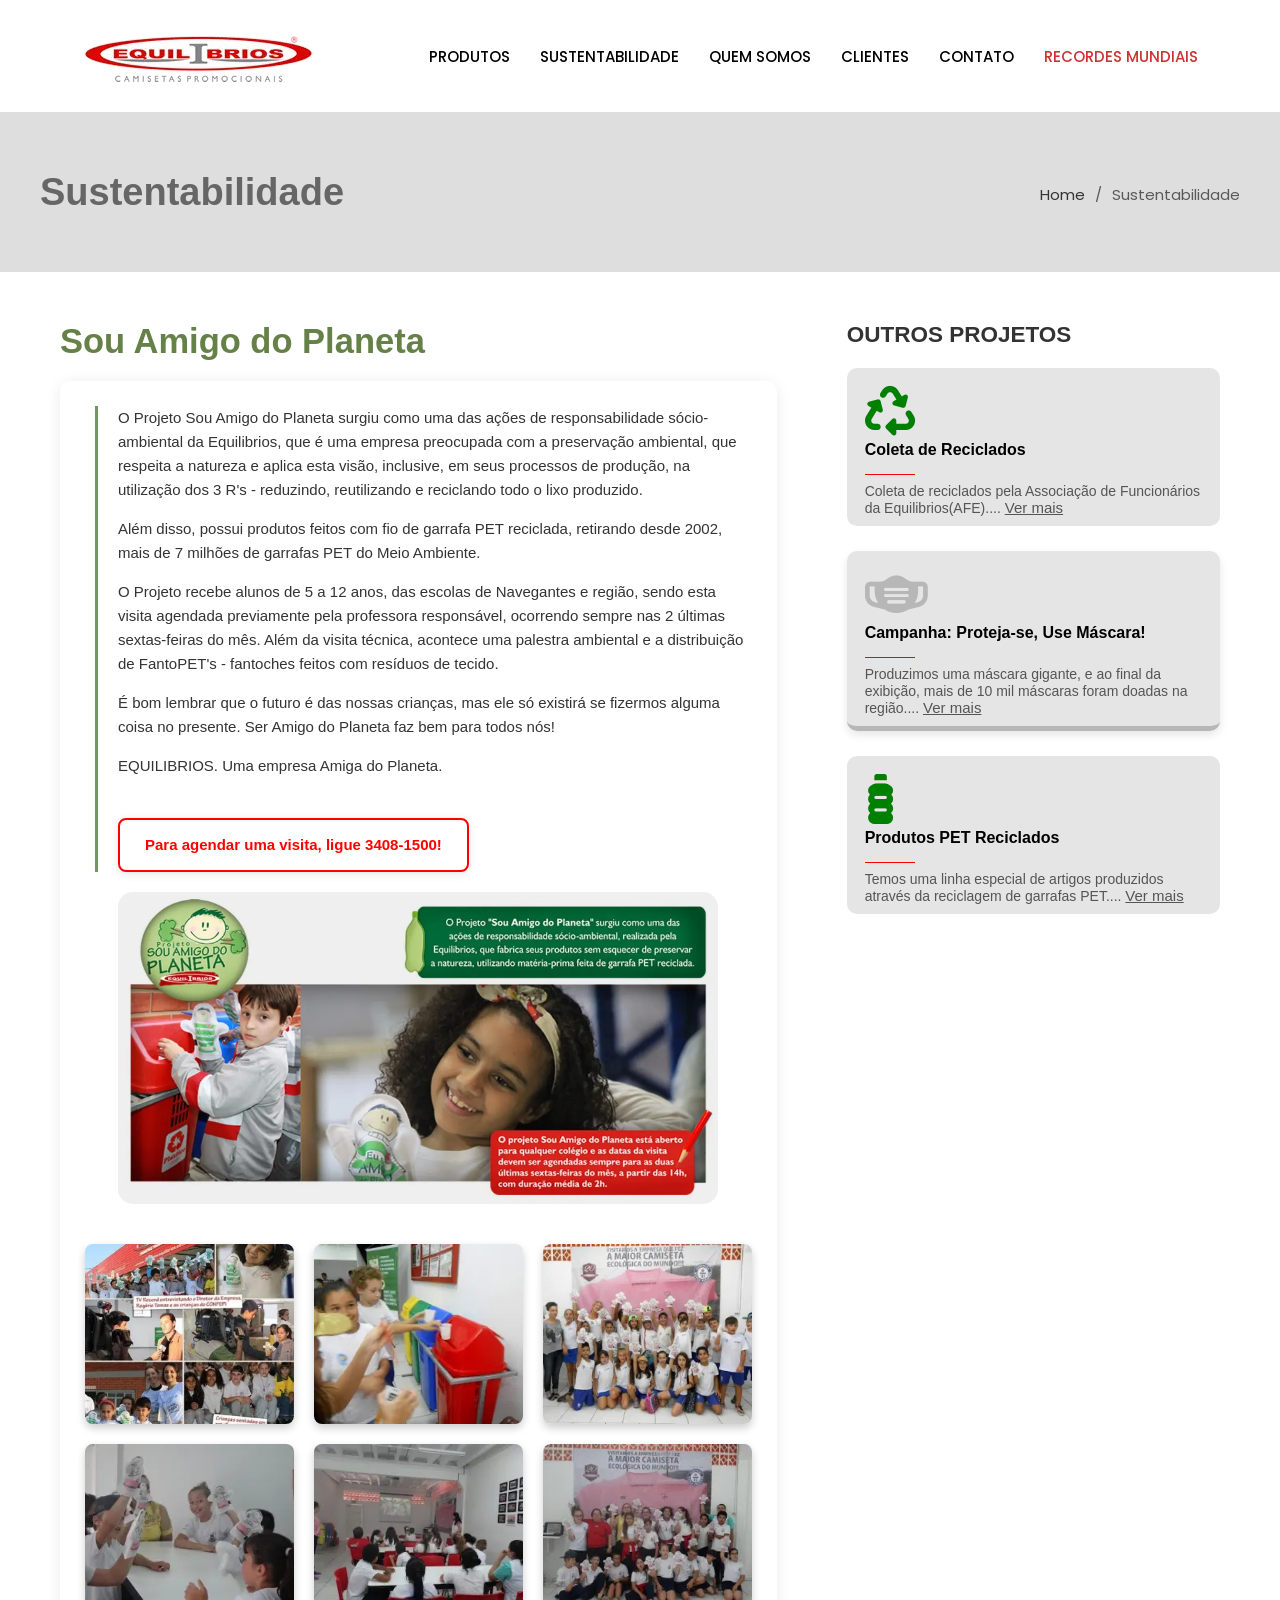
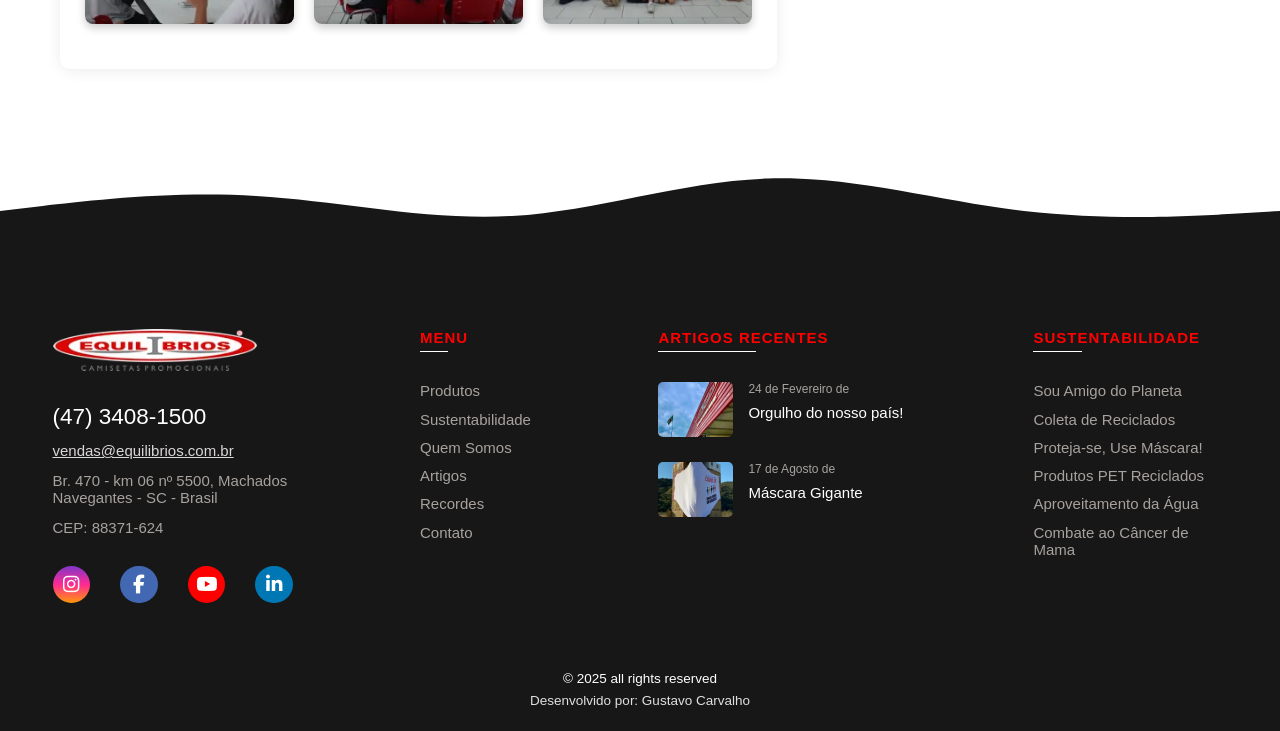
<file: Sustentabilidade/projetos/sou-amigo-do-planeta.html>
<!DOCTYPE html>
<html lang="en">
<head>
    <meta charset="UTF-8">
    <meta name="viewport" content="width=device-width, initial-scale=1.0">
    <meta name="description" content="Equilibrios Camisetas Promocionais: confecção de camisetas promocionais com tecidos de alta qualidade e designs personalizados. Sustentabilidade, inovação e atendimento especializado para empresas. Solicite seu projeto!">
  <meta name="keywords" content="confeccção têxtil, tecidos sustentáveis, camisetas promocionais">
  <meta name="author" content="Gustavo Carvalho">
    <link rel="stylesheet" href="../projetos/sou-amigo-do-planeta.css">
    <link rel="preconnect" href="https://fonts.googleapis.com">
    <link rel="preconnect" href="https://fonts.gstatic.com" crossorigin>
    <link rel="dns-prefetch" href="https://cdnjs.cloudflare.com">
    <link href="https://fonts.googleapis.com/css2?family=Poppins:wght@400;500;700&display=swap" rel="stylesheet">
    <link rel="preconnect" href="https://cdnjs.cloudflare.com" crossorigin>
<link rel="stylesheet" href="https://cdnjs.cloudflare.com/ajax/libs/font-awesome/6.4.0/css/all.min.css" integrity="sha512-iecdLmaskl7CVkqkXNQ/ZH/XLlvWZOJyj7Yy7tcenmpD1ypASozpmT/E0iPtmFIB46ZmdtAc9eNBvH0H/ZpiBw==" crossorigin="anonymous" referrerpolicy="no-referrer" />
<script src="../projetos/sou-amigo.js"></script>
    <title>Document</title>
</head>
<body>
    <header>
        <nav>
            <div class="icone">
                <a href="../../index.html">
                    <img src="../../images/logo.webp" alt="Equilibrios | Home">
                </a>
            </div>
            <ul class="nav-list">
                <li class="hideOnMobile"><a href="../../Produtos/produtos2.html">Produtos</a></li>
                <li class="hideOnMobile"><a href="../../Sustentabilidade/sustentabilidade.html">Sustentabilidade</a></li>
                <li class="hideOnMobile"><a href="../../Quem Somos/quemsomos.html">Quem somos</a></li>
                <li class="hideOnMobile"><a href="">Clientes</a></li>
                <li class="hideOnMobile"><a href="../../Contato/contato.html">Contato</a></li>
                <li class="hideOnMobile"><a href="../../Recordes Mundiais/recordes.html"><span>Recordes Mundiais</span></a></li>
                <li class="menu-buttom" onclick=showSidebar()><a href="#"><i class="fa-solid fa-bars"></i></a></li>
            </ul>
            <ul class="nav-list sidebar">
                <a href="../../index.html"><img src="../../images/logo.webp" alt="Equilibrios | Home"></a>
                <li><a href="../../Produtos/produtos2.html">Produtos</a></li>
                <li><a href="../../Sustentabilidade/sustentabilidade.html">Sustentabilidade</a></li>
                <li><a href="../../Quem Somos/quemsomos.html">Quem somos</a></li>
                <li><a href="">Clientes</a></li>
                <li><a href="../../Contato/contato.html">Contato</a></li>
                <li><a href="../../Recordes Mundiais/recordes.html"><span>Recordes Mundiais</span></a></li>
                <div class="logos-container">
                    <a href=""><i class="fa-brands fa-youtube"></i></a>
                    <a href=""><i class="fa-brands fa-facebook-f"></i></a>
                    <a href=""><i class="fa-brands fa-twitter"></i></a>
                    <a href=""><i class="fa-brands fa-instagram"></i></a>
                </div>
                <div class="fechar" onclick=hideSidebar()><a href="#"><i class="fa-regular fa-circle-xmark"></a></i></div>
                <p>fechar</p>
            </ul>
        </nav>
    </header>

    <section class="banner">
        <h1>Sustentabilidade</h1>
        <nav class="breadcrumb">
            <a href="../../index.html">Home</a>
            <span>/</span>
            <p class="breadcrumb-text">Sustentabilidade</p>
        </nav>
    </section>

    <div class="container">
        <div class="text-content">
            <h1>Sou Amigo do Planeta</h1>
            <div class="content-section">
                <div class="timeline-connector">
                    <p>O Projeto Sou Amigo do Planeta surgiu como uma das ações de responsabilidade sócio-ambiental da Equilibrios, que é uma empresa preocupada com a preservação ambiental, que respeita a natureza e aplica esta visão, inclusive, em seus processos de produção, na utilização dos 3 R's - reduzindo, reutilizando e reciclando todo o lixo produzido.</p>
                    <p>Além disso, possui produtos feitos com fio de garrafa PET reciclada, retirando desde 2002, mais de 7 milhões de garrafas PET do Meio Ambiente.</p>
                    <p>O Projeto recebe alunos de 5 a 12 anos, das escolas de Navegantes e região, sendo esta visita agendada previamente pela professora responsável, ocorrendo sempre nas 2 últimas sextas-feiras do mês. Além da visita técnica, acontece uma palestra ambiental e a distribuição de FantoPET's - fantoches feitos com resíduos de tecido.</p>
                    <p>É bom lembrar que o futuro é das nossas crianças, mas ele só existirá se fizermos alguma coisa no presente. Ser Amigo do Planeta faz bem para todos nós!</p>
                    <p>EQUILIBRIOS. Uma empresa Amiga do Planeta.</p>
                    <a href="https://wa.me/554734081500" target="_blank" rel="noopener noreferrer" class="visita-link">Para agendar uma visita, ligue 3408-1500!</a>
                </div>
                <img src="./images projetos/amigo.webp" alt="Amigos" class="imagem-timeline">
                <div class="image-gallery">
                  <img src="./images projetos/amigo_1.webp" loading="lazy"
                  decoding="async" fetchpriority="low" alt="Imagem 1">
                  <img src="./images projetos/amigo_2.webp" loading="lazy"
                  decoding="async" fetchpriority="low" alt="Imagem 2">
                  <img src="./images projetos/amigo_3.webp" loading="lazy"
                  decoding="async" fetchpriority="low" alt="Imagem 3">
                  <img src="./images projetos/amigo_4.webp" loading="lazy"
                  decoding="async" fetchpriority="low" alt="Imagem 4">
                  <img src="./images projetos/amigo_5.webp" loading="lazy"
                  decoding="async" fetchpriority="low" alt="Imagem 5">
                  <img src="./images projetos/amigo_6.webp" loading="lazy"
                  decoding="async" fetchpriority="low" alt="Imagem 6">
              </div>
            </div>
        </div>

        <div class="projects">
            <h2>OUTROS PROJETOS</h2>
            <div class="sustentabilidade">
                <div class="grid-informar">
                    <div class="informar">
                        <i class="fa-solid fa-recycle"></i>
                        <a href="./coleta.html" class="link-titulo">Coleta de Reciclados</a>
                        <div class="linha-sustentabilidade"></div>
                        <a href="./coleta.html">Coleta de reciclados pela Associação de Funcionários da Equilibrios(AFE).... <span>Ver mais</span></a>
                    </div>
                    <div class="informar">
                        <i class="fa-solid fa-mask-face"></i>
                        <a href="./mascara.html" class="link-titulo">Campanha: Proteja-se, Use Máscara!</a>
                        <div class="linha-sustentabilidade"></div>
                        <a href="./mascara.html">Produzimos uma máscara gigante, e ao final da exibição, mais de 10 mil máscaras foram doadas na região.... <span>Ver mais</span></a>
                    </div>
                    <div class="informar">
                        <i class="fa-solid fa-bottle-water"></i>
                        <a href="./reciclados.html" class="link-titulo">Produtos PET Reciclados</a>
                        <div class="linha-sustentabilidade"></div>
                        <a href="./reciclados.html">Temos uma linha especial de artigos produzidos através da reciclagem de garrafas PET.... <span>Ver mais</span></a>
                    </div>
                </div>
            </div>
        </div>
    </div>

    <footer>
        <div class="waves-container">
          <svg xmlns="http://www.w3.org/2000/svg" viewBox="0 0 1440 320" preserveAspectRatio="none">
            <path fill="#171717" fill-opacity="1" d="M0,160L48,149.3C96,139,192,117,288,128C384,139,480,181,576,170.7C672,160,768,96,864,90.7C960,85,1056,139,1152,160C1248,181,1344,171,1392,165.3L1440,160L1440,320L1392,320C1344,320,1248,320,1152,320C1056,320,960,320,864,320C768,320,672,320,576,320C480,320,384,320,288,320C192,320,96,320,48,320L0,320Z">
            </path>
          </svg>
        </div>
        <div id="footer_content">
          <div id="footer_contacts">
            <a href="../../index.html"><img src="../../images/logo.webp" alt="Equilibrios | Home"></a>
            <a href="" class="footer-numero">(47) 3408-1500</a>
            <a href="" class="footer-contato">vendas@equilibrios.com.br</a>
            <p>Br. 470 - km 06 nº 5500, Machados
              Navegantes - SC - Brasil</p>
            <p>CEP: 88371-624</p>
    
              <div id="footer_media">
                <a href="" class="footer-link" id="instagram">
                  <i class="fa-brands fa-instagram"></i>
                </a>
    
                <a href="" class="footer-link" id="facebook">
                  <i class="fa-brands fa-facebook-f"></i>
                </a>
    
                <a href="" class="footer-link" id="youtube">
                  <i class="fa-brands fa-youtube"></i>
                </a>
    
                <a href="" class="footer-link" id="linkedin">
                  <i class="fa-brands fa-linkedin-in"></i>
                </a>
              </div>
          </div>
    
          <ul class="footer-list">
            <li>
              <h3>MENU</h3>
              <div class="linha"></div>
            </li>
            <li>
              <a href="" class="footer-link">Produtos</a>
            </li>
    
            <li>
              <a href="../../Sustentabilidade/sustentabilidade.html" class="footer-link">Sustentabilidade</a>
            </li>
            
            <li>
              <a href="../../Quem Somos/quemsomos.html" class="footer-link">Quem Somos</a>
            </li>
    
            <li>
              <a href="" class="footer-link">Artigos</a>
            </li>
    
            <li>
              <a href="../../Recordes Mundiais/recordes.html" class="footer-link">Recordes</a>
            </li>
    
            <li>
              <a href="../../Contato/contato.html" class="footer-link">Contato</a>
            </li>
          </ul>
    
          <ul class="footer-list">
            <li>
              <h3>Artigos Recentes</h3>
              <div class="linha"></div>
            </li>
            <li>
              <div class="artigo-container">
                <a href=""><img src="../../images/equilibrios.webp" alt=""></a>
                <div class="artigo-texto">
                  <p>24 de Fevereiro de </p>
                  <a href="">Orgulho do nosso país!</a>
                </div>
              </div>
            </li>
            <li>
              <div class="artigo-container">
                <a href=""><img src="../../images/mascara (1).webp" alt=""></a>
                <div class="artigo-texto">
                  <p>17 de Agosto de</p>
                  <a href="">Máscara Gigante</a>
                </div>
              </div>
            </li>
          </ul>
    
          <ul class="footer-sustentabilidade">
            <li>
              <h3>Sustentabilidade</h3>
              <div class="linha"></div>
            </li>
            <li>
              <a href="./sou-amigo-do-planeta.html" class="footer-link">Sou Amigo do Planeta</a>
            </li>
    
            <li>
              <a href="./coleta.html" class="footer-link">Coleta de Reciclados</a>
            </li>
            
            <li>
              <a href="./mascara.html" class="footer-link">Proteja-se, Use Máscara!</a>
            </li>
    
            <li>
              <a href="./reciclados.html" class="footer-link">Produtos PET Reciclados</a>
            </li>
    
            <li>
              <a href="./agua.html" class="footer-link">Aproveitamento da Água</a>
            </li>
    
            <li>
              <a href="./camiseta.html" class="footer-link">Combate ao Câncer de Mama</a>
            </li>
          </ul>
        </div>
    
        <div id="footer_copyright">
          &#169
          2025 all rights reserved
        </div>
        <div class="footer-desenvolvido">
          <a href="">Desenvolvido por: Gustavo Carvalho</a>
        </div>
      </footer>
</body>
</html>
</file>
<file: style.css>
*{
    margin: 0;
    padding: 0;
    text-decoration: none;
    box-sizing: border-box;
    border: none;
    font-size: 15px;
}

:root{
    --cor-primaria: red;
    --main-font: -apple-system, BlinkMacSystemFont, "Segoe UI", Roboto, "Helvetica Neue", Arial, "Noto Sans", "Liberation Sans", sans-serif, "Apple Color Emoji", "Segoe UI Emoji", "Segoe UI Symbol", "Noto Color Emoji";
}

/* HEADER */

.icone{
    margin-right: -80px;
    margin-top: 10px;
}

.icone img{
    width: auto;
    height: auto;
}

nav{
    font-family: 'Poppins', sans-serif;
    margin-top: 20px;
    display: flex;
    justify-content: space-around;
    align-items: center;
    height: 8vh;
}

.nav-list{
    list-style: none;
    display: flex;
}

.nav-list li{
    margin-left: 30px;
}

.nav-list a,
.nav-list button {
    font-weight: 500;
    text-transform: uppercase;
    font-size: 1.0em;
    color: black;
    transition: 0.2s;
}

.nav-list a:hover,
.nav-list button:hover {
    color: var(--cor-primaria);
}

.nav-list span{
    color: #CC3333;
    transition: 0.5s;
}

.nav-list span:hover{
    color: var(--cor-primaria);
}

.nav-list i{
    font-size: 26px;
}

.menu-buttom{
    display: none;
}

.menu-buttom button {
    display: flex;
    align-items: center;
    padding: 5px;
}

/* NAV CELULAR */

.sidebar{
    position: fixed;
    top: 0;
    right: -120%;
    height: 100%;
    width: 250px;
    background-color: rgba(255, 255, 255, 0.2);
    backdrop-filter: blur(10px);
    box-shadow: -10px 0 10px rgba(0, 0, 0, 0.1);
    flex-direction: column;
    align-items: flex-start;
    justify-content: flex-start;
    transition: 0.75s ease-out;
    z-index: 2000;
    border-radius: 15px 0 0 15px;
    overflow: hidden;
}

.nav-list button,
.sidebar button {
    background: none;
    border: none;
    cursor: pointer;
    padding: 0;
    font: inherit;
    color: inherit;
}

.sidebar.open {
    right: 0;
}

.sidebar img{
    height: 3rem;
    width: 15rem;
    margin: 15px;
}

.sidebar li{
    letter-spacing: 2px;
    width: 100%;
    padding-bottom: 20px;
    padding-top: 20px;
}

.sidebar a{
    width: 100%;
}

.sidebar i {
    color: var(--cor-primaria);
    font-size: 30px;
    display: flex;
    justify-content: center;
    align-items: center;
    margin: 15px 0; /* Espaçamento vertical uniforme */
}

.logo-item {
    list-style: none !important;
}

.sidebar > .logo-item {
    margin-left: 0;
}

/* ===== REDES SOCIAIS ===== */
.sidebar .logos-container {
    display: flex;
    gap: 30px;
    justify-content: center;
    margin: 20px 0;
    padding: 0 20px;
}

.sidebar .logos-container i {
    font-size: 20px;
    margin: 0;
}

.fechar-wrapper {
    margin-top: auto;
    width: 100%;
    padding: 20px 0;
    border-top: 1px solid rgba(0,0,0,0.1);
    list-style: none !important;
    margin-left: 0 !important;
}

.fechar {
    display: flex;
    flex-direction: column;
    align-items: center;
    gap: 8px;
}

.fechar button {
    background: none;
    border: none;
    cursor: pointer;
    padding: 10px;
    display: flex;
    justify-content: center;
}

.fechar button i {
    font-size: 30px !important;
    margin: 0 !important;
}

.sidebar p {
    text-transform: uppercase;
    font-size: 0.7rem;
    color: #6b7280;
    margin: -8px 0 0 0;
    line-height: 1;
}

@media(max-width: 1100px){
    .hideOnMobile{
        display: none;
    }
    .menu-buttom{
        display: block;
    }
    .icone{
        margin-right: 50px;
    }
    .icone img{
        width: 85%;
    }
}

@media(max-width: 400px){
    .sidebar{
        width: 100%;
    }
}

/* BANNER */

.banner {
    position: relative;
    margin: 25px 0 70px;
    width: 100%;
    height: 300px;
    overflow: visible;
    display: flex;
    justify-content: center;
  }
  
  .banner__img {
    position: absolute;
    width: 100%;
    height: 100%;
    object-fit: cover;
    z-index: 1;
  }

/* Posicione o link com posição relativa (evita margin-top frágil) */
.banner__link {
    position: absolute;
    z-index: 2;
    top: 100%;
    transform: translateY(-50%);
    background-color: #ff5c54;
    padding: 15px 25px;
    border-radius: 5px;
    color: #000;
    text-transform: uppercase;
    font-family: 'Poppins', sans-serif;
    font-weight: 700;
    transition: background-color 0.3s, color 0.3s;
    text-decoration: none;
    box-shadow: 0 2px 10px rgba(0,0,0,0.1);
}

.banner__link:hover {
  background-color: #ff0d00;
  color: #fff;
}

/* Media queries simplificadas com variáveis CSS */
@media (max-width: 800px) {
    .banner {
      height: 200px;
      margin-bottom: 60px;
    }
    
    .banner__link {
      padding: 12px 20px;
      font-size: 14px;
      transform: translateY(-55%);
    }
  }
  
  @media (max-width: 400px) {
    .banner {
      height: 150px;
      margin-bottom: 50px;
    }
    
    .banner__link {
      transform: translateY(-40%); /* 60% dentro / 40% fora */
      transform: translateY(-60%); /* 40% dentro / 60% fora */
      padding: 10px 15px;
      font-size: 12px;
    }
  }

/* EMPRESA */

/* CARDS */

.cards{
    font-family: var(--main-font);
    padding: 2em;
    border-radius: 10px;
    background-color: hsl(0,0%,90%);
    box-shadow: 0 3px 10px hsla(0, 0%, 0%, 0.08);
    text-align: left;
}

.cards h2{
    margin-bottom: 15px;
    font-weight: 600;
    color: hsl(0, 0%, 10%);
    font-size: 18px;
}

.cards p{
    color: hsl(0, 0%, 30%);
}

.cards i{
    margin-bottom: 10px;
    color: var(--cor-primaria);
    height: 70px;
    font-size: 65px;
}

.grid-container{
    display: grid;
    grid-template-columns: repeat(auto-fit, minmax(350px, 1fr));
    gap: 25px;
    justify-content: center;
}

/* PRODUTOS */

.produtos{
    margin-top: 50px;
    text-align: center;
    font-family: var(--main-font);
}

.produtos h1{
    margin-bottom: 10px;
    color: rgb(34, 34, 34);
    font-size: clamp(1.5rem, 4vw + 1rem, 2.625rem);
}

.produtos p{
    font-size: clamp(0.9375rem, 0.5vw + 0.8rem, 1rem);
    color: #757575;
    margin-bottom: clamp(1.5rem, 5vw, 3.125rem);
}

.saiba{
    margin-top: 70px;
    text-align: center;
    margin-bottom: 100px;
}

.saiba p{
    margin-bottom: 25px;
    color: rgb(34, 34, 34);
    font-size: 20px;
    font-weight: 400;
    font-family: var(--main-font);
}

.saiba a{
    background-color: #e60000;
    padding: 9px 23px 9px 23px;
    border-radius: 20px;
    font-size: 100%;
    font-weight: 600;
    font-family: var(--main-font);
    transition: 0.5s;
    color: #fff;
}

.saiba a:hover{
    color: #000000;
    background-color: #ff5c54;
}

/* PRODUTOS BANNER */

/* Contêiner principal */
.catalog {
    position: relative; /* Para posicionar as setas absolutamente */
    max-width: 1000px;
    margin: 0 auto;
    overflow: hidden;
  }
  
  /* Contêiner de imagens */
  .image-banner {
    display: flex;
    gap: 25px;
    transition: transform 0.5s ease-in-out;
    transform: translateX(0);
  }
  
  /* Imagens */
  .image-banner img {
    width: calc(33.33% - 20px);
    max-width: 350px;
    flex-shrink: 0;
    border-radius: 25px;
    box-shadow: 0 10px 15px rgba(0, 0, 0, 0.1), 0 4px 6px rgba(0, 0, 0, 0.05);
    object-fit: cover;
    height: auto;
    background-color: #b4b2b12f;
  }

/* Navegação */
.navigation {
  margin-top: 10px;
  display: flex;
  justify-content: center;
  gap: 10px;
}

.navigation input {
  display: none; /* Esconde os inputs */
}

.navigation span {
  width: 15px;
  height: 15px;
  border-radius: 50%;
  background-color: #eea9a98a;
  display: inline-block;
  transition: background-color 0.5s ease;
  cursor: pointer;
}

.navigation span:hover{
    background-color: #FF8A8A;
}

.navigation input:checked + span {
  background-color: var(--cor-primaria);
}

.arrow-navigation {
    display: none; /* Escondido por padrão */
}

.arrow-navigation button {
    position: absolute;
    top: 50%;
    transform: translateY(-50%);
    background: rgba(255, 255, 255, 0.8);
    border: none;
    border-radius: 50%;
    width: 40px;
    height: 40px;
    cursor: pointer;
    box-shadow: 0 2px 5px rgba(0,0,0,0.2);
    transition: all 0.3s ease;
}

.arrow-navigation button:hover {
    background: #fff;
    box-shadow: 0 3px 8px rgba(0,0,0,0.3);
}

#prevButton {
    left: 10px;
}

#nextButton {
    right: 10px;
}

@media (max-width: 768px) {
    .navigation {
        display: none; /* Esconde os dots em mobile */
    }
    
    .arrow-navigation {
        display: block; /* Mostra as setas em mobile */
    }
    
    .image-banner img {
        /* Mantém o tamanho original do card */
        width: auto !important;
        max-width: 100%;
        min-width: calc(100% - 30px); /* Espaço para as setas */
        height: auto;
        margin: 0 15px;
        scroll-snap-align: center;
        
        /* Centralização vertical e horizontal */
        transform: translateX(0);
        flex-shrink: 0;
    }
    
    .catalog {
        padding: 0 20px;
    }
}

@media (max-width: 480px) {
    .image-banner img {
        width: 100%;
        margin: 0;
    }
    
    .arrow-navigation button {
        width: 35px;
        height: 35px;
    }
    
    .fas {
        font-size: 14px;
    }
}

/* BANNER FLORESTA */

.floresta {
    width: 100%;
    min-height: 300px;
    display: flex;
    align-items: center;
    justify-content: center;
    padding: 40px 20px;
    box-sizing: border-box;
    margin: 50px 0;
    position: relative;
    overflow: hidden;
}

.banner-floresta {
    position: absolute;
    width: 100%;
    height: 100%;
    object-fit: cover;
    z-index: 1;
}

.banner-floresta, .banner-marca {
  will-change: opacity;
  opacity: 0;
  transition: opacity 0.5s cubic-bezier(0.4, 0, 0.2, 1);
}

.banner-floresta.loaded, .banner-marca.loaded {
  opacity: 1;
}

.overlay {
    position: absolute;
    width: 100%;
    height: 100%;
    background: linear-gradient(rgba(0, 0, 0, 0.5), rgba(0, 0, 0, 0.5));
    z-index: 2;
}

.conteudo-banner {
    text-align: center;
    max-width: 800px;
    margin: 0 auto;
    z-index: 3;
}

.floresta h1 {
    color: #fff;
    font-size: clamp(1.4rem, 3.2vw, 1.9rem);
    text-transform: uppercase;
    font-family: system-ui, sans-serif;
    line-height: 1.3;
    margin-bottom: 10px;
}

.floresta p {
    color: #fff;
    font-size: clamp(1rem, 2vw, 1.3rem);
    font-family: system-ui, sans-serif;
    margin-bottom: 15px;
}

.floresta i {
    color: #fff;
    font-size: clamp(1.5rem, 3vw, 2rem);
    animation: baixo 2s ease-in-out infinite;
}

@keyframes baixo {
    0%, 100% {
        transform: translateY(0);
    }
    50% {
        transform: translateY(20px);
    }
}

@media (max-width: 768px) {
    .floresta {
        min-height: 250px;
        margin: 40px 0;
        padding: 30px 15px;
    }
    
    .floresta h1 {
        font-size: clamp(1.3rem, 3vw, 1.7rem);
    }
    
    .floresta p {
        margin-bottom: 25px;
    }
}

@media (max-width: 480px) {
    .floresta {
        min-height: 200px;
        margin: 30px 0;
        padding: 20px 10px;
    }
    
    .floresta h1 {
        font-size: clamp(1.2rem, 2.8vw, 1.5rem);
    }
    
    @keyframes baixo {
        0%, 100% {
            transform: translateY(0);
        }
        50% {
            transform: translateY(10px);
        }
    }
}

/* SUSTENTABILIDADE */

.sustentabilidade{
    margin-top: 50px;
    text-align: center;
    font-family: var(--main-font);
}

.sustentabilidade h1{
    margin-bottom: 50px;
    color: rgb(34, 34, 34);
    font-size: clamp(1.5rem, 4vw + 1rem, 2.625rem);
}

.grid-informar{
    display: grid;
    grid-template-columns: repeat(auto-fit, minmax(350px, 1fr));
    gap: 25px;
    justify-content: center;
}

.informar{
    font-family: var(--main-font);
    padding: 2em;
    border-radius: 10px;
    background-color: hsl(0,0%,90%);
    box-shadow: 0 3px 10px hsla(0, 0%, 0%, 0.08);
    text-align: left;
}

.informar a{
    color: hsl(0, 0%, 30%);
    transition: 0.3s;
}

.informar .link-titulo{
    margin-bottom: 15px;
    font-weight: 600;
    color: hsl(0, 0%, 10%);
    font-size: 18px;
    display: block;
    width: fit-content;
}

.informar a:hover{
    color: var(--cor-primaria);
}

.informar i{
    margin-bottom: 10px;
    color: green;
    height: 70px;
    font-size: 65px;
}

.informar span{
    text-decoration: underline;
}

.informar .linha-sustentabilidade{
    margin-top: -0.5rem;
    width: 15%;
    height: 0.1%;
    background-color: var(--cor-primaria);
    margin-bottom: 0.8rem;
}

.grid-informar .informar:nth-child(3) i{
    color: #B7B7B7;
}

.grid-informar .informar:nth-child(6) i{
    color: #F19ED2;
}

.grid-informar .informar:nth-child(3){
    border-bottom: 5px solid #B7B7B7;
    box-shadow: 0 4px 8px rgba(0, 0, 0, 0.1);
}

.grid-informar .informar:nth-child(6){
    border-bottom:  5px solid #F19ED2;
    box-shadow: 0 4px 8px rgba(0, 0, 0, 0.1);
}

/* CLIENTES */

.clientes{
    margin-top: 50px;
    text-align: center;
    font-family: var(--main-font);
    margin-bottom: 50px;
}

.clientes h1{
    margin-bottom: clamp(0.5rem, 1.5vw, 10px);
    color: rgb(34, 34, 34);
    font-size: clamp(1.5rem, 4vw + 1rem, 2.625rem);
}

.clientes p{
    font-size: clamp(0.9375rem, 0.5vw + 0.8rem, 1rem);
    color: #757575;
    max-width: 800px; /* Limita largura para melhor leitura */
    margin: 0 auto; /* Centraliza */
    padding: 0 15px; /* Previne colagem nas bordas */
}

/* SLIDER */

.container-slider{
    position: relative;
    width: 100%;
    height: 100px;
    mask-image: linear-gradient(to right, transparent, #000 10% 90%, transparent);
    overflow: hidden;
}

.carrossel{
    width: calc(100px * 18);
    display: flex;
    position: relative;
}

.item-slider{
    width: 100px;
    height: 50px;
    position: absolute;
    left: 100%;
    animation: autoRun 18s linear infinite;
    animation-delay: var(--delay);
    cursor: pointer;
    filter: grayscale(0);
    transition: all 0.5s ease;
    opacity: 0;
    will-change: opacity;
}

.item-slider img{
    width: 100%;
    border-radius: 10px;
    opacity: 0;
    transition: opacity 0.5s ease;
    will-change: opacity;
}

.container-slider.loaded .item-slider img{
    opacity: 1;
}

.container-slider.loaded:hover .item-slider {
    filter: grayscale(1);
    animation-play-state: paused;
}

.container-slider.loaded .item-slider {
    opacity: 1;
}

.container-slider.loaded .item-slider:hover {
    filter: grayscale(0);
}

@keyframes autoRun {
    from{
        left: 100%;
    }
    to{
        transform: translateX(calc((-100px + 20px) * 30));
    }
}

/* SPINNER */

.loading-overlay {
    position: absolute;
    top: 0;
    left: 0;
    width: 100%;
    height: 100%;
    display: flex;
    align-items: center;
    justify-content: center;
    z-index: 1000;
    background: transparent;
}

.spinner-wrapper {
    display: flex;
    flex-direction: column;
    align-items: center;
    gap: 10px;
    animation: fadeIn 0.5s ease;
}

.spinner-wrapper p {
    font-family: var(--main-font);
    margin: 0;
    color: #333;
    font-size: 14px;
    font-weight: 500;
}

.fa-spinner {
    font-size: 24px;
    color: black;
    animation: spin 1.2s linear infinite;
}

/* Animações */
@keyframes spin {
    0% { transform: rotate(0deg); }
    100% { transform: rotate(360deg); }
}

@keyframes fadeIn {
    from { opacity: 0; }
    to { opacity: 1; }
}

/* Garantir que some quando o primeiro item aparecer */
.loading-overlay.hidden {
    opacity: 0;
    transition: opacity 0.5s ease-in-out;
}

/* Substituição direta do FA-Spinner */
.css-spinner {
    width: 28px;
    height: 28px;
    border: 3px solid rgba(231, 76, 60, 0.2);
    border-top-color: #e74c3c;
    border-radius: 50%;
    animation: css-spin 1s linear infinite;
}

@keyframes css-spin {
    0% { transform: rotate(0deg); }
    100% { transform: rotate(360deg); }
}

/* NÚMEROS */

.numeros{
    margin-top: 50px;
    text-align: center;
    font-family: var(--main-font);
}

.numeros h1{
    font-size: clamp(1.5rem, 1.2rem + 1.2vw, 2rem);
    margin-bottom: 10px;
    color: rgb(34, 34, 34);
}

.grid-numbers{
    display: grid;
    grid-template-columns: repeat(auto-fit, minmax(350px, 1fr));
    gap: 20px;
    justify-content: center;
    padding: 20px;
}

.number{
    margin: auto;
    text-align: center;
}

.number h1{
    color: var(--cor-primaria);
    font-size: clamp(2rem, 1rem + 4vw, 4rem);
}

.number p{
    font-weight: 700;
    font-family: 'Poppins', sans-serif;
}

.count{
    opacity: 0;
    transform: translateY(30px);
    transition: opacity 1s, transform 1s;
}
  
.number.in-view .count{
    opacity: 1;
    transform: translateY(0);
}

@media (max-width: 800px) {
    .grid-numbers {
        gap: 80px;
    }
}

@media (max-width: 400px) {
    .grid-numbers {
        gap: 50px;
    }
}

/* MARCA */

.marca {
    width: 100%;
    min-height: 300px;
    display: flex;
    align-items: center;
    justify-content: center;
    padding: 40px 20px;
    box-sizing: border-box;
    margin-top: 50px;
    position: relative;
    overflow: hidden;
    font-family: var(--main-font);
}

.banner-marca {
    position: absolute;
    width: 100%;
    height: 100%;
    object-fit: cover;
    z-index: 1;
}

.overlay {
    position: absolute;
    width: 100%;
    height: 100%;
    background: linear-gradient(rgba(0, 0, 0, 0.7), rgba(0, 0, 0, 0.7));
    z-index: 2;
}

.conteudo-banner {
    text-align: center;
    max-width: 600px;
    margin: 0 auto;
    width: 100%; /* Garante que não ultrapasse a largura do container */
    padding: 0 15px; /* Prevenção de colisão com bordas */
    z-index: 3;
}

.marca h1 {
    color: #fff;
    font-size: clamp(1.4rem, 3.2vw, 2rem);
    line-height: 1.3;
    margin: 0 auto 15px;
    max-width: 90%;
}

.marca p {
    color: #fff;
    font-size: clamp(0.85rem, 1.6vw, 1rem);
    margin: 0 auto 25px;
    max-width: 85%;
    line-height: 1.5;
}

.marca .orçamento {
    display: inline-flex;
    align-items: center;
    justify-content: center;
    background-color: #e60000;
    color: #fff;
    padding: 12px 30px;
    border-radius: 25px;
    font-size: clamp(0.9rem, 1.6vw, 1rem);
    text-decoration: none;
    transition: all 0.3s ease;
    font-weight: 600;
    width: fit-content;
    margin: 0 auto;
    white-space: nowrap;
}

.marca .orçamento:hover {
    background-color: #ff5c54;
    transform: translateY(-2px);
    box-shadow: 0 3px 12px rgba(255, 92, 84, 0.3);
}

@media (max-width: 768px) {
    .marca {
        min-height: 250px;
        margin-top: 40px;
        padding: 30px 15px;
    }
    
    .marca h1 {
        max-width: 100%;
    }
}

@media (max-width: 480px) {
    .marca {
        min-height: 200px;
        margin-top: 30px;
        padding: 20px 10px;
    }
    
    .marca .orçamento {
        padding: 10px 20px;
        width: 100%;
        max-width: 280px;
        white-space: normal;
    }
    
    .marca p {
        max-width: 95%;
    }
}

/* RECORDES MUNDIAIS */

.recordes{
    margin-top: 80px;
    text-align: center;
    font-family: var(--main-font);
}

.recordes h1{
    color: rgb(34, 34, 34);
    font-size: clamp(1.5rem, 4vw + 1rem, 2.625rem);
}

.container-recordes{
    display: flex;
    justify-content: center;
    align-items: center;
    height: 100vh;
    font-family: var(--main-font);
    padding: 40px 20px;
}

.images-wrapper{
    display: flex;
    gap: 25px;
    align-items: center;
    justify-content: center;
    flex-wrap: wrap;
}

.main-image{
    position: relative;
    width: 400px;
    border-radius: 10px;
}

.main-image img,
.small-images img,
.mobile-recorde img {
  opacity: 0;
  transition: opacity 0.5s ease-in-out;
}

/* Classe que será adicionada via JavaScript */
.main-image img.loaded,
.small-images img.loaded,
.mobile-recorde img.loaded {
  opacity: 1;
}

.main-image img{
    width: 400px;
    height: auto;
    border-radius: 10px;
    transition: transform 0.3s ease;
    object-fit: cover;
}

.main-image:hover img{
    transform: scale(1.05);
}

.main-image .info {
    position: absolute;
    top: 0%; /* Criando espaço proporcional acima */
    left: 0%; /* Criando espaço proporcional à esquerda */
    width: 100%; /* Menor que o tamanho total da imagem */
    height: 78%; /* Menor que o tamanho total da imagem */
    background: rgba(0, 0, 0, 0.6);
    color: #fff;
    display: flex;
    flex-direction: column;
    justify-content: center;
    align-items: center;
    opacity: 0;
    border-radius: 10px;
    transition: opacity 0.3s ease;
}

.main-image:hover .info{
    opacity: 1;
}

.main-image .bottom-info{
    position: absolute;
    bottom: 4px;
    left: 0;
    width: 100%;
    background: rgba(0, 0, 0, 0.8);
    color: rgb(255, 255, 255);
    padding: 10px;
    text-align: left;
    border-radius: 10px;
}

.main-image .bottom-info h4{
    font-weight: 500;
    margin: 6px 0 0;
    font-size: 1em;
    color: hsl(0, 0%, 75%);
}

.main-image .bottom-info a{
    color: hsl(211, 100%, 63%); 
    text-decoration: none;
    font-size: 18px;
    font-weight: 500;
    display: inline-block;
    transition: all 0.3s ease-in-out;
}

.main-image .bottom-info a:hover{
    text-decoration: underline;
    color: hsl(211, 100%, 75%);
}

.main-image .bottom-info p{
    margin: 0;
    font-size: 0.9em;
    color: hsl(0, 0%, 75%);
}

.main-image .bottom-info span{
    padding: 0px 10px;
    color: hsl(0, 0%, 75%);
    font-weight: 300;
    font-size: 1.2em;
}

.main-image .bottom-info a:nth-child(1){
    color: hsl(0, 0%, 75%);
    font-size: 15px;
}

.small-images{
    display: flex;
    flex-direction: column;
    gap: 15px;
    margin-left: 20px;
    width: 45%;
}

.image-container{
    position: relative;
    width: 150px;
    height: auto;
    border-radius: 5px;
}

.image-container img{
    width: 150px;
    height: 180px;
    border-radius: 5px;
    transition: transform 0.3s ease;
    object-fit: cover;
}

.image-container:hover img{
    transform: scale(1.05);
}

.image-container .info{
    position: absolute;
    top: 1px;
    left: 2px;
    width: 146px;
    height: 97%;
    background: rgba(0, 0, 0, 0.6);
    color: #fff;
    display: flex;
    flex-direction: column;
    justify-content: center;
    align-items: center;
    opacity: 0;
    transition: opacity 0.3s ease;
    border-radius: 5px;
}

.image-container:hover .info{
    opacity: 1;
}

.image-container .info h2{
    color: #fff;
}

.image-container .info p{
    font-size: 0.7em;
    color: #fff;
}

.small-images .image{
    display: flex;
    align-items: flex-start;
    gap: 15px;
}

.small-images .text{
    display: flex;
    flex-direction: column;
    align-items: flex-start;
    justify-content: center;
    gap: 5px;
}

.small-images h4{
    font-weight: 500;
    margin: 0;
    font-size: 1em;
    color: #6B6B6B;
}

.small-images .text a{
    color: #0D6EFD;
    text-decoration: none;
    font-size: 18px;
    font-weight: 500;
    display: inline-block;
    transition: all 0.3s ease-in-out;
}

.small-images a:hover{
    text-decoration: underline;
    color: #0165d1;
}

.small-images p{
    color: #757575;
}

.text a:nth-child(1){
    color: #6B6B6B;
    font-size: 15px;
}

.text span{
    padding: 0px 10px;
    color: #6B6B6B;
    font-weight: 300;
    font-size: 1.2em;
}

.main-image .mobile-recorde {
    display: none;
  }

  @media (max-width: 864px) {

    .container-recordes{
        height: auto;
        padding: 50px 0;
    }

    .recordes {
        margin-top: 40px;
    }

    .recordes h1 {
        font-size: 32px;
        padding: 0 15px;
    }

    .images-wrapper {
      display: flex;
      flex-direction: column;
      align-items: flex-start;
      gap: 15px;
    }
  
    .main-image {
      display: flex;
      width: auto;
      padding-left: 20px;
    }
  
    .main-image img {
      width: 100px;
      height: auto;
      object-fit: cover;
    }
  
    .main-image .info,
    .main-image .bottom-info {
      display: none;
    }
  
    .small-images a{
      display: flex;
      flex-direction: column;
      align-items: flex-start;
      gap: 20px;
    }
  
    .image {
      display: flex;
      align-items: center; /* Alinha imagem e texto verticalmente */
      width: 100%; /* Garante que o conteúdo ocupe a largura total */
      gap: 10px; /* Define um pequeno espaçamento entre a imagem e o texto */
    }
  
    .image img {
      width: 100px;
      height: 125px;
      object-fit: cover;
    }
  
    /* Removendo a quebra de linha nos textos das small-images */
    .small-images .text h4, 
    .small-images .text a, 
    .small-images .text span {
      white-space: nowrap; /* Impede a quebra de linha */
    }
  
    .image-container .info {
      display: none;
    }
  
    .image-container:hover img {
      transform: none;
    }
  
    .main-image:hover img {
      transform: none;
    }
  
    /* Ajustando o texto nas small-images para telas menores */
    .small-images .image .text p {
      font-size: 0.85em;
    }
  
    /* Exibindo o conteúdo de recorde de forma simples no mobile */
    .main-image .mobile-recorde {
      display: block; /* Exibe no mobile */
      padding: 10px;
      display: flex;
      flex-direction: column;
      align-items: flex-start;
      gap: 5px;
    }
  
    .main-image .mobile-recorde h4 {
        font-weight: 500;
        margin: 0;
        font-size: 1em;
        color: #6B6B6B;
    }
  
    .main-image .mobile-recorde p {
      font-size: 0.85em;
      color: #757575;
    }
  
    .main-image .mobile-recorde span {
        padding: 0px 10px;
        color: #6B6B6B;
        font-weight: 300;
        font-size: 1.2em;
    }
  
    .main-image .mobile-recorde a {
        color: #0D6EFD;
        text-decoration: none;
        font-size: 18px;
        font-weight: 500;
        display: inline-block;
    }

    .main-image .mobile-recorde a:hover{
        color: #0165d1;
        text-decoration: underline;
    }

    .main-image .mobile-recorde a:nth-child(1){
        color: #6B6B6B;
        font-size: 15px;
    }
  }

/* MAPA */

.map{
    display: flex;
    align-items: center;
    justify-content: center;
    margin-top: 5rem;
    margin-bottom: 5rem;
}

.map iframe{
    width: 85%;
    height: 400px;
    border: solid 3px #ff5c54;
    border-radius: 10px;
    opacity: 0;
    transition: opacity 0.5s ease 0.3s;
    position: relative; /* Garante ordem de empilhamento */
    z-index: 1;
}

.mapa{
    margin-top: 50px;
    text-align: center;
    font-family: var(--main-font);
}

.mapa h1{
    color: rgb(34, 34, 34);
    font-size: clamp(1.5rem, 4vw + 1rem, 2.625rem);
    padding: 0 15px;
    max-width: 1200px;
    margin: 0 auto;
}

.mapa p{
    font-size: clamp(0.9375rem, 0.5vw + 0.8rem, 1rem);
    color: #757575;
}

.map::before {
    content: "Carregando mapa...";
    position: absolute;
    display: flex;
    align-items: center;
    justify-content: center;
    width: 85%; /* Corrigido de 85% para 100% */
    height: 400px;
    font-family: var(--main-font);
    color: #757575;
    background: linear-gradient(45deg, #fff, #f8f9fa);
    border: 3px solid #ff5c5433;
    border-radius: 10px;
    opacity: 1;
    transition: opacity 0.3s ease;
    z-index: 0;
}

/* Quando o iframe carregar */
.map.loaded::before {
    opacity: 0;
}

.map iframe.loaded {
    opacity: 1;
}

/* FOOTER */

footer {
    width: 100%;
    color: var(--cor-primaria);
    overflow: hidden; /* Previne problemas de overflow */
}

.footer-link{
    text-decoration: none;
}

#footer_content{
    background-color: #171717;
    display: grid;
    grid-template-columns: repeat(4, 1fr);
    padding: 3rem 3.5rem;
    font-family: -apple-system, BlinkMacSystemFont, "Segoe UI", Roboto, "Helvetica Neue", Arial, "Noto Sans", "Liberation Sans", sans-serif, "Apple Color Emoji", "Segoe UI Emoji", "Segoe UI Symbol", "Noto Color Emoji";
}

#footer_contacts img{
    width: 85%;
    height: auto;
}

#footer_contacts .footer-contato{
    display: block;
    width: max-content;
    margin-bottom: 0.85rem;
    color: #B8B4B0;
    transition: 0.5s;
    text-decoration: underline;
}

#footer_contacts .footer-contato:hover{
    color: #ff5c54;
}

#footer_contacts .footer-numero{
    display: block;
    width: max-content;
    margin-bottom: 0.85rem;
    color: #fff;
    transition: 0.5s;
    font-size: 1.5rem;
    margin-top: 2rem;
}

#footer_contacts .footer-numero:hover{
    color: #ff5c54;
}

#footer_contacts p{
    margin-bottom: 0.85rem;
    color: #8F8A87;
}

#footer_media{
    display: flex;
    gap: 2rem;
    margin-top: 2.0rem;
}

#footer_media .footer-link{
    display: flex;
    align-items: center;
    justify-content: center;
    height: 2.5rem;
    width: 2.5rem;
    color: #fff;
    border-radius: 50%;
    transition: 0.4s;
}

#footer_media .footer-link i{
    font-size: 1.25rem;
}

#footer_media .footer-link:hover{
    opacity: 0.8;
}

#instagram{
    background: linear-gradient(#7f37c9, #ff2992, #ff9807);
}

#facebook{
    background-color: #4267b3;
}

#youtube{
    background-color: #FF0000;
}

#linkedin{
    background-color: #0077B5;
}

.footer-list{
    display: flex;
    flex-direction: column;
    gap: 0.75rem;
    list-style: none;
    margin-left: 8.5rem;
}

.footer-list h3{
    text-transform: uppercase;
    letter-spacing: 1px;
    color: #E74C3C;
}

.footer-list .linha{
    margin-top: 0.3rem;
    width: 25%;
    height: 1%;
    background-color: #fff;
    margin-bottom: 25px;
}

.artigo-container{
    display: flex;
    gap: 1rem;
    margin-bottom: 10px;
}

.artigo-texto{
    width: 300px;
}

.artigo-texto p{
    color: #a8a29e;
    margin-bottom: 8px;
    font-size: 12px;
}

.artigo-texto a{
    font-size: 15px;
    font-weight: 500;
    color: #fff;
    transition: 0.5s;
}

.artigo-texto a:hover{
    color: #ff5c54;
}

.artigo-container img {
    width: 75px;
    height: 55px;
    object-fit: cover;
    transition: 0.5s;
    border-radius: 5px;
}

img.lazy-img {
    opacity: 0;
    transition: opacity 0.3s ease;
  }
  
  img.lazy-img.loaded {
    opacity: 1;
  }

.artigo-container img:hover{
    opacity: 0.8;
}

.footer-list .footer-link{
    color: #a8a29e;
    transition: 0.5s;
}

.footer-list .footer-link:hover{
    color: #ff5c54;
}

.footer-sustentabilidade{
    display: flex;
    flex-direction: column;
    gap: 0.75rem;
    list-style: none;
    margin-left: -1rem;
}

.footer-sustentabilidade h3{
    text-transform: uppercase;
    letter-spacing: 1px;
    color: #E74C3C;
}

.footer-sustentabilidade .linha{
    margin-top: 0.3rem;
    width: 25%;
    height: 1%;
    background-color: #fff;
    margin-bottom: 25px;
}

.footer-sustentabilidade .footer-link{
    color: #a8a29e;
    transition: 0.5s;
}

.footer-sustentabilidade .footer-link:hover{
    color: #ff5c54;
}

.footer-desenvolvido{
    display: flex;
    justify-content: center;
    background-color: #171717;
    padding-bottom: 1.5rem;
    font-weight: 100;
    font-family: -apple-system, BlinkMacSystemFont, "Segoe UI", Roboto, "Helvetica Neue", Arial, "Noto Sans", "Liberation Sans", sans-serif, "Apple Color Emoji", "Segoe UI Emoji", "Segoe UI Symbol", "Noto Color Emoji";
}

.footer-desenvolvido a{
    color: #E0E0E0;
    font-size: 0.9rem;
    transition: 0.5s;
}

.footer-desenvolvido a:hover{
    color: #fff;
}

#footer_copyright{
    display: flex;
    justify-content: center;
    background-color: #171717;
    font-size: 0.9rem;
    padding-top: 1.5rem;
    padding-bottom: 0.5rem;
    font-weight: 100;
    font-family: -apple-system, BlinkMacSystemFont, "Segoe UI", Roboto, "Helvetica Neue", Arial, "Noto Sans", "Liberation Sans", sans-serif, "Apple Color Emoji", "Segoe UI Emoji", "Segoe UI Symbol", "Noto Color Emoji";
    color: #fff;
}

/* Container das ondas */
.waves-container {
    position: relative;
    width: 100%;
    height: 150px; /* Altura das ondas */
    overflow: hidden;
    top: 2px;
  }
  
  .waves-container svg {
    position: absolute;
    bottom: 0;
    width: 100%;
    height: 100%;
  }

@media screen and (max-width: 1200px) {
    #footer_content {
        grid-template-columns: repeat(3, 1fr);
        padding: 3rem 2rem;
        gap: 1.5rem;
        justify-items: center; /* Centraliza colunas do grid */
    }
    
    .footer-list,
    .footer-sustentabilidade {
        margin-left: 0 !important; /* Remove margem esquerda */
        padding-top: 0.5rem;
        text-align: center; /* Centraliza texto */
    }

    /* Centraliza ícones */
    #footer_media {
        justify-content: center !important;
    }

    .artigo-container {
        gap: 0.5rem !important;
        align-items: center; /* Centraliza verticalmente imagem/texto */
        max-width: 300px; /* Limita largura do container */
        margin: 0 auto; /* Centraliza container */
    }

    .artigo-container img {
        width: 70px !important;
        height: 50px !important;
        margin-right: 0.3rem; /* Espaço mínimo entre imagem/texto */
    }

    .artigo-texto {
        text-align: left; /* Alinha texto à esquerda */
        width: calc(100% - 80px); /* Aproveita espaço restante */
    }

    /* Garante alinhamento com o título */
    
    .footer-list .linha,
    .footer-sustentabilidade .linha {
        width: 35%;
        margin: 0 auto 15px !important; /* Centraliza linha */
    }

    .waves-container{
        top: 4px
    }
}

/* ========== AJUSTES 600px ========== */
@media screen and (max-width: 600px) {
    .artigo-container {
        flex-direction: column;
        text-align: center !important;
    }

    .artigo-texto {
        text-align: center !important; /* Centraliza texto */
        width: 100% !important;
    }

    .artigo-container img {
        margin-right: 0 !important;
        margin-bottom: 0.5rem;
    }

    .waves-container {
        height: 100px; /* Reduz altura em mobile */
      }
}

/* ========== AJUSTES 768px ========== */
@media screen and (max-width: 768px) {
    #footer_content {
        grid-template-columns: repeat(2, 1fr);
        justify-items: center; /* Centraliza colunas */
    }
    
    #footer_contacts {
        grid-column: 1 / -1;
        text-align: center;
    }
    
    .footer-list, .footer-sustentabilidade {
        text-align: center; /* Garante centralização */
        margin-left: 0 !important;
    }

    .artigo-texto {
        width: auto;
    }

    .footer-list h3, .footer-sustentabilidade h3 {
        padding-top: 0.8rem !important;
        margin-top: 0.5rem !important;
    }

    .footer-list .linha, .footer-sustentabilidade .linha {
        margin: 0 auto 15px !important; /* Centraliza linha */
    }
}

/* ========== MOBILE 600px ========== */
@media screen and (max-width: 600px) {
    #footer_content {
        grid-template-columns: 1fr;
        padding: 2rem 1.5rem;
        text-align: center;
        justify-items: center;
    }
    
    .footer-list h3,
    .footer-sustentabilidade h3 {
        font-size: 1.25rem;
        padding-top: 1.2rem !important;
    }
    
    .linha {
        margin: 0 auto 25px !important;
        width: 50px !important;
    }
    
    .artigo-container {
        flex-direction: column;
        align-items: center;
        gap: 0.5rem !important;
        text-align: center;
    }
    
    .artigo-texto p {
        margin-bottom: 0.2rem !important;
    }
}

/* ========== PEQUENOS AJUSTES 480px ========== */
@media screen and (max-width: 480px) {
    #footer_content {
        text-align: center;
    }
    
    .artigo-container {
        gap: 0.3rem !important;
        text-align: center;
    }
    
    .artigo-texto a {
        font-size: 0.9rem !important;
    }
    
    .footer-list .footer-link {
        font-size: 0.9rem;
    }
    
    /* Garante centralização total */
    .footer-list, .footer-sustentabilidade {
        width: 100%;
        text-align: center;
    }

    .waves-container {
        height: 70px;
      }

      footer {
    padding-top: 30px;
  }
}

/* BOTÃO WHATSAPP */

.fixado a {
    color: #fff;
    position: fixed;
    display: flex;
    align-items: center;
    justify-content: center;
    background-color: #25D366;
    border-radius: 50%;
    text-decoration: none;
    box-shadow: 2px 2px 3px rgba(0, 0, 0, 0.3);
    z-index: 1000;
    transition: all 0.3s ease;
    
    /* Tamanho base relativo */
    width: clamp(44px, 8vw, 60px);
    height: clamp(44px, 8vw, 60px);
    
    /* Posicionamento responsivo */
    bottom: clamp(10px, 3vw, 30px);
    right: clamp(10px, 3vw, 30px);
    left: auto;
    margin: 4px; /* Margem de segurança */
}

.fixado i {
    /* Tamanho do ícone responsivo */
    font-size: clamp(24px, 5vw, 40px);
    transition: transform 0.3s ease;
}

.fixado a:hover {
    background-color: #075E54;
    transform: scale(1.05);
}

.fixado a:hover i {
    transform: scale(1.1);
}

/* Breakpoints adicionais para ajustes precisos */
@media (max-width: 768px) {
    .fixado a {
        box-shadow: 1px 1px 2px rgba(0, 0, 0, 0.2);
    }
    
    .fixado i {
        font-size: clamp(22px, 6vw, 28px);
    }
}

@media (max-width: 480px) {
    .fixado a {
        width: 44px;
        height: 44px;
        bottom: 15px;
        right: 15px;
    }
    
    .fixado i {
        font-size: 24px;
    }
}

@media (max-width: 360px) {
    .fixado a {
        right: auto;
        left: clamp(10px, 3vw, 15px);
    }
}

/* Ajuste para dispositivos ultramóveis */
@media (max-width: 280px) {
    .fixado a {
        left: 8px;
        bottom: 8px;
        width: 40px;
        height: 40px;
    }
    
    .fixado i {
        font-size: 22px;
    }
}


/* SCROLL */

html, body{
    scroll-behavior: smooth;
    overflow-x: hidden;
}

/* Se precisar ajustar o scroll offset para não cortar conteúdo */
@media (min-width: 768px) {
    html {
        scroll-padding-top: 80px; /* Altura da navbar */
    }
}
</file>
<file: Contato/contato-estilo.css>
*{
    margin: 0;
    padding: 0;
    text-decoration: none;
    box-sizing: border-box;
    border: none;
    font-size: 15px;
}

:root{
    --cor-primaria: red;
    --main-font: -apple-system, BlinkMacSystemFont, "Segoe UI", Roboto, "Helvetica Neue", Arial, "Noto Sans", "Liberation Sans", sans-serif, "Apple Color Emoji", "Segoe UI Emoji", "Segoe UI Symbol", "Noto Color Emoji";
}

/* HEADER */

.icone{
    margin-right: -80px;
    margin-top: 10px
}

nav{
    font-family: 'Poppins', sans-serif;
    margin-top: 20px;
    display: flex;
    justify-content: space-around;
    align-items: center;
    height: 8vh;
}

.nav-list{
    list-style: none;
    display: flex;
}

.nav-list li{
    margin-left: 30px;
}

.nav-list a{
    font-weight: 500;
    text-transform: uppercase;
    font-size: 1.0em;
    color: black;
    transition: 0.2s;
}

.nav-list a:hover{
    color: var(--cor-primaria);
}

.nav-list span{
    color: #CC3333;
    transition: 0.5s;
}

.nav-list span:hover{
    color: var(--cor-primaria);
}

.nav-list i{
    font-size: 26px;
}

.menu-buttom{
    display: none;
}

/* NAV CELULAR */

.sidebar{
    position: fixed;
    top: 0;
    right: -150%;
    height: 100vh;
    width: 250px;
    z-index: 999;
    background-color: rgba(255, 255, 255, 0.2);
    backdrop-filter: blur(10px);
    box-shadow: -10px 0 10px rgba(0, 0, 0, 0.1);
    flex-direction: column;
    align-items: flex-start;
    justify-content: flex-start;
    transition: 0.75s ease-out;
}

.sidebar.open {
    right: 0;
}

.sidebar img{
    height: 3rem;
    width: 15rem;
    margin: 15px;
}

.sidebar li{
    letter-spacing: 2px;
    width: 100%;
    padding-bottom: 20px;
    padding-top: 20px;
}

.sidebar a{
    width: 100%;
}

.sidebar i{
    width: 100%;
    color: var(--cor-primaria);
    font-size: 30px;
    justify-content: center;
    margin-top: 20px;
    margin-left: -50px;
    display: flex;
}

.sidebar .logos-container a{
    display: inline-flex;
    width: auto;
    height: auto;
    padding: 0;
    margin: 0;
}

.sidebar .logos-container{
    display: flex;
    gap: 50px;
    justify-content: center;
    align-items: center;
    margin-top: 20px;
    margin-left: 90px;
}
  
.sidebar .logos-container i{
    font-size: 20px;
}

.fechar a{
    display: flex;
    align-items: center;
    justify-content: center;
    padding: 0;
    margin: 0;
    width: auto;
    height: auto;
    margin-left: 280px;
}

.fechar{
    margin-top: auto;
    display: flex;
    justify-content: center;
    align-items: center;
    width: 0;
    height: 0;
}

.sidebar p{
    text-transform: uppercase;
    text-align: center;
    font-size: 0.7rem;
    margin-bottom: auto;
    margin-top: 27px;
    margin-left: 96px;
    color: #a8a29e;
    font-family: -apple-system, BlinkMacSystemFont, "Segoe UI", Roboto, "Helvetica Neue", Arial, "Noto Sans", "Liberation Sans", sans-serif, "Apple Color Emoji", "Segoe UI Emoji", "Segoe UI Symbol", "Noto Color Emoji";
}

@media(max-width: 1100px){
    .hideOnMobile{
        display: none;
    }
    .menu-buttom{
        display: block;
    }
    .icone{
        margin-right: 50px;
    }
    .icone img{
        width: 85%;
    }
}

@media(max-width: 400px){
    .sidebar{
        width: 100%;
    }
}

/* BANNER */

.banner {
    margin-top: 25px;
    width: 100%;
    height: 300px;
    background-color: #9b9b9b54;
    background-repeat: no-repeat;
    background-size: cover;
    background-position: center;
    text-align: center;
    margin-bottom: 50px;
    font-family: 'Poppins', sans-serif;
    display: flex;
    flex-direction: column;
    align-items: center;
    justify-content: center;
}

.banner h1 {
    font-family: -apple-system, BlinkMacSystemFont, "Segoe UI", Roboto, "Helvetica Neue", Arial, "Noto Sans", "Liberation Sans", sans-serif, "Apple Color Emoji", "Segoe UI Emoji", "Segoe UI Symbol", "Noto Color Emoji";
    color: rgb(102, 102, 102);
    font-size: clamp(1.5rem, 1rem + 2vw, 2.8125rem);
}

.breadcrumb {
    font-family: -apple-system, BlinkMacSystemFont, "Segoe UI", Roboto, "Helvetica Neue", Arial, "Noto Sans", "Liberation Sans", sans-serif, "Apple Color Emoji", "Segoe UI Emoji", "Segoe UI Symbol", "Noto Color Emoji";
    font-size: clamp(0.8rem, 0.7rem + 0.5vw, 1rem);
    display: flex;
    align-items: center;
    justify-content: center;
    gap: 5px;
}

.breadcrumb a {
    text-decoration: none;
    color: #333333;
}

.breadcrumb a:hover {
    text-decoration: underline;
}

.breadcrumb span {
    color: #595959;
    margin: 0 5px;
}

.breadcrumb-text {
    color: #595959;
}

@media (max-width: 800px) {
    .banner {
        height: 200px;
    }
}

@media (max-width: 400px) {
    .banner {
        height: 150px;
    }
}

.container {
    font-family: var(--main-font);
    max-width: 1280px;
    margin: 50px auto;
    padding: 20px;
    display: grid;
    grid-template-columns: 1fr 2fr;
    gap: 60px;
}

.contact-info {
    max-width: 380px;
    position: relative;
    padding-right: 40px;
    margin: 0 auto;
}

.contact-info::after {
    content: '';
    position: absolute;
    right: 0;
    top: 50%;
    transform: translateY(-50%);
    height: 100%;
    width: 1px;
    background-color: #ff9090;
}

.contact-info h1 {
    font-size: 2.8em;
    margin-bottom: 40px;
    color: #2d3436;
    font-weight: 600;
}

.info-item {
    margin-bottom: 15px;
    display: flex;
    align-items: flex-start;
}

.info-item i {
    margin-right: 10px;
    color: var(--cor-primaria);
    flex-shrink: 0;
    align-self: center;
}

.info-item div {
    line-height: 1.4;
    color: #495057;
}

.info-item a {
    color: #2d3436;
    text-decoration: underline;
    transition: color 0.3s ease;
    display: inline-block;
    margin-top: 8px;
}

.info-item a:hover {
    color: #ff0000;
}

.contact-form {
    font-family: var(--main-font);
    background: #ffffff;
    padding: 40px 50px;
    border-radius: 20px;
    box-shadow: 0 10px 30px rgba(0,0,0,0.04);
    width: 100%;
}

.form-row {
    display: flex;
    gap: 25px;
    margin-bottom: 25px;
}

.form-group {
    flex: 1;
}

input, select, textarea {
    font-family: var(--main-font);
    width: 100%;
    padding: 16px 22px;
    border: 2px solid #e9ecef;
    border-radius: 25px;
    font-size: 16px;
    transition: all 0.3s ease;
    background-color: #fafafa;
}

input:focus, select:focus, textarea:focus {
    border-color: #ff0000;
    background-color: #ffffff;
    outline: none;
    box-shadow: 0 0 0 3px rgba(255, 0, 0, 0.1);
}

textarea {
    resize: vertical;
    min-height: 140px;
}

.g-recaptcha {
    margin: 30px 0;
}

.submit-btn {
    font-family: var(--main-font);
    display: inline-flex;
    align-items: center;
    justify-content: center;
    background: #ff0000;
    color: white;
    padding: 18px 45px;
    border-radius: 12px;
    text-decoration: none;
    transition: all 0.3s ease;
    font-weight: 500;
    border: none;
    cursor: pointer;
    font-size: 16px;
    width: 100%;
}

.submit-btn:hover {
    background: #b30000;
    transform: translateY(-1px);
    box-shadow: 0 5px 15px rgba(255, 0, 0, 0.3);
}

.address-space {
    margin-bottom: 15px;
    line-height: 1.7;
}

.page-titulo{
    margin-top: 50px;
    text-align: center;
    font-family: var(--main-font);
  }
  
  .page-titulo h1{
    margin-bottom: 10px;
    color: rgb(34, 34, 34);
    font-size: clamp(1.5rem, 4vw + 1rem, 2.625rem);
  }
  
  .page-titulo p{
    font-size: clamp(0.9375rem, 0.5vw + 0.8rem, 1rem);
    color: #757575;
    margin-bottom: clamp(1.5rem, 5vw, 3.125rem);
  }

#container-accordion {
  font-family: var(--main-font);
  max-width: 800px;
  width: 90%;
  margin: 40px auto;
  padding: 0 20px;
}

.accordion {
  background-color: #fff;
  border-radius: 12px;
  margin-bottom: 20px;
  box-shadow: 5px 5px 5px rgba(0, 0, 0, 0.1);
  overflow: hidden;
  transition: transform 0.2s ease;
}

.accordion:hover {
  transform: translateY(-2px);
}

.accordion-header {
    font-family: var(--main-font);
    width: 100%;
    padding: 20px;
    border: none;
    background: #f8f9fa;
    display: flex;
    align-items: center;
    justify-content: space-between;
    font-size: 17px;
    cursor: pointer;
    transition: background 0.3s ease;
    letter-spacing: 1px;
}

.accordion-header:hover {
  background: #e9ecef;
}

.accordion-header span {
  flex: 1;
  text-align: left;
  margin-right: 20px;
  overflow: hidden;
  text-overflow: ellipsis;
  white-space: nowrap;
}

.accordion-body {
  color: #444;
  font-size: 15px;
  line-height: 1.6;
  max-height: 0;
  overflow: hidden;
  transition: max-height 0.4s cubic-bezier(0.4, 0, 0.2, 1), opacity 0.3s ease-out;
  opacity: 0;
  padding: 0 20px;
}

.accordion-body.active {
  max-height: 600px;
  opacity: 1;
  padding: 20px;
}

.accordion-arrow {
  transition: transform 0.3s cubic-bezier(0.4, 0, 0.2, 1);
  flex-shrink: 0;
  color: #555;
}

.accordion.active .accordion-arrow {
  transform: rotate(180deg);
}

@media (max-width: 768px) {
  #container-accordion {
      width: 100%;
      padding: 0 15px;
  }

  .accordion-header {
      padding: 16px;
      font-size: 16px;
  }
  
  .accordion-body {
      font-size: 14px;
      padding: 0 15px;
  }

  .accordion-body.active {
      padding: 15px;
  }
}

@media (max-width: 480px) {
  .accordion-header {
      padding: 14px;
      font-size: 15px;
  }
  
  .accordion-body {
      font-size: 13.5px;
  }
}

/* FOOTER */

footer {
    width: 100%;
    color: var(--cor-primaria);
    overflow: hidden; /* Previne problemas de overflow */
}

.footer-link{
    text-decoration: none;
}

#footer_content{
    background-color: #171717;
    display: grid;
    grid-template-columns: repeat(4, 1fr);
    padding: 3rem 3.5rem;
    font-family: -apple-system, BlinkMacSystemFont, "Segoe UI", Roboto, "Helvetica Neue", Arial, "Noto Sans", "Liberation Sans", sans-serif, "Apple Color Emoji", "Segoe UI Emoji", "Segoe UI Symbol", "Noto Color Emoji";
}

#footer_contacts img{
    width: 85%;
}

#footer_contacts .footer-contato{
    display: block;
    width: max-content;
    margin-bottom: 0.85rem;
    color: rgb(218, 215, 215);
    transition: 0.5s;
    text-decoration: underline;
}

#footer_contacts .footer-contato:hover{
    color: #ff5c54;
}

#footer_contacts .footer-numero{
    display: block;
    width: max-content;
    margin-bottom: 0.85rem;
    color: #fff;
    transition: 0.5s;
    font-size: 1.5rem;
    margin-top: 2rem;
}

#footer_contacts .footer-numero:hover{
    color: #ff5c54;
}

#footer_contacts p{
    margin-bottom: 0.85rem;
    color: #a8a29e;
}

#footer_media{
    display: flex;
    gap: 2rem;
    margin-top: 2.0rem;
}

#footer_media .footer-link{
    display: flex;
    align-items: center;
    justify-content: center;
    height: 2.5rem;
    width: 2.5rem;
    color: #fff;
    border-radius: 50%;
    transition: 0.4s;
}

#footer_media .footer-link i{
    font-size: 1.25rem;
}

#footer_media .footer-link:hover{
    opacity: 0.8;
}

#instagram{
    background: linear-gradient(#7f37c9, #ff2992, #ff9807);
}

#facebook{
    background-color: #4267b3;
}

#youtube{
    background-color: #FF0000;
}

#linkedin{
    background-color: #0077B5;
}

.footer-list{
    display: flex;
    flex-direction: column;
    gap: 0.75rem;
    list-style: none;
    margin-left: 8.5rem;
}

.footer-list h3{
    text-transform: uppercase;
    letter-spacing: 1px;
}

.footer-list .linha{
    margin-top: 0.3rem;
    width: 25%;
    height: 1%;
    background-color: #fff;
    margin-bottom: 25px;
}

.artigo-container{
    display: flex;
    gap: 1rem;
    margin-bottom: 10px;
}

.artigo-texto{
    width: 300px;
}

.artigo-texto p{
    color: #a8a29e;
    margin-bottom: 8px;
    font-size: 12px;
}

.artigo-texto a{
    font-size: 15px;
    font-weight: 500;
    color: #fff;
    transition: 0.5s;
}

.artigo-texto a:hover{
    color: #ff5c54;
}

.artigo-container img {
    width: 75px;
    height: 55px;
    object-fit: cover;
    transition: 0.5s;
    border-radius: 5px;
}

.artigo-container img:hover{
    opacity: 0.8;
}

.footer-list .footer-link{
    color: #a8a29e;
    transition: 0.5s;
}

.footer-list .footer-link:hover{
    color: #ff5c54;
}

.footer-sustentabilidade{
    display: flex;
    flex-direction: column;
    gap: 0.75rem;
    list-style: none;
    margin-left: -1rem;
}

.footer-sustentabilidade h3{
    text-transform: uppercase;
    letter-spacing: 1px;
}

.footer-sustentabilidade .linha{
    margin-top: 0.3rem;
    width: 25%;
    height: 1%;
    background-color: #fff;
    margin-bottom: 25px;
}

.footer-sustentabilidade .footer-link{
    color: #a8a29e;
    transition: 0.5s;
}

.footer-sustentabilidade .footer-link:hover{
    color: #ff5c54;
}

.footer-desenvolvido{
    display: flex;
    justify-content: center;
    background-color: #171717;
    padding-bottom: 1.5rem;
    font-weight: 100;
    font-family: -apple-system, BlinkMacSystemFont, "Segoe UI", Roboto, "Helvetica Neue", Arial, "Noto Sans", "Liberation Sans", sans-serif, "Apple Color Emoji", "Segoe UI Emoji", "Segoe UI Symbol", "Noto Color Emoji";
}

.footer-desenvolvido a{
    color: #E0E0E0;
    font-size: 0.9rem;
    transition: 0.5s;
}

.footer-desenvolvido a:hover{
    color: #fff;
}

#footer_copyright{
    display: flex;
    justify-content: center;
    background-color: #171717;
    font-size: 0.9rem;
    padding-top: 1.5rem;
    padding-bottom: 0.5rem;
    font-weight: 100;
    font-family: -apple-system, BlinkMacSystemFont, "Segoe UI", Roboto, "Helvetica Neue", Arial, "Noto Sans", "Liberation Sans", sans-serif, "Apple Color Emoji", "Segoe UI Emoji", "Segoe UI Symbol", "Noto Color Emoji";
    color: #fff;
}

/* Container das ondas */
.waves-container {
    position: relative;
    width: 100%;
    height: 150px; /* Altura das ondas */
    overflow: hidden;
    top: 2px;
  }
  
  .waves-container svg {
    position: absolute;
    bottom: 0;
    width: 100%;
    height: 100%;
  }

@media screen and (max-width: 1200px) {
    #footer_content {
        grid-template-columns: repeat(3, 1fr);
        padding: 3rem 2rem;
        gap: 1.5rem;
        justify-items: center; /* Centraliza colunas do grid */
    }
    
    .footer-list,
    .footer-sustentabilidade {
        margin-left: 0 !important; /* Remove margem esquerda */
        padding-top: 0.5rem;
        text-align: center; /* Centraliza texto */
    }

    /* Centraliza ícones */
    #footer_media {
        justify-content: center !important;
    }

    .artigo-container {
        gap: 0.5rem !important;
        align-items: center; /* Centraliza verticalmente imagem/texto */
        max-width: 300px; /* Limita largura do container */
        margin: 0 auto; /* Centraliza container */
    }

    .artigo-container img {
        width: 70px !important;
        height: 50px !important;
        margin-right: 0.3rem; /* Espaço mínimo entre imagem/texto */
    }

    .artigo-texto {
        text-align: left; /* Alinha texto à esquerda */
        width: calc(100% - 80px); /* Aproveita espaço restante */
    }

    /* Garante alinhamento com o título */
    
    .footer-list .linha,
    .footer-sustentabilidade .linha {
        width: 35%;
        margin: 0 auto 15px !important; /* Centraliza linha */
    }

    .waves-container{
        top: 4px
    }
}

/* ========== AJUSTES 600px ========== */
@media screen and (max-width: 600px) {
    .artigo-container {
        flex-direction: column;
        text-align: center !important;
    }

    .artigo-texto {
        text-align: center !important; /* Centraliza texto */
        width: 100% !important;
    }

    .artigo-container img {
        margin-right: 0 !important;
        margin-bottom: 0.5rem;
    }

    .waves-container {
        height: 100px; /* Reduz altura em mobile */
      }
}

/* ========== AJUSTES 768px ========== */
@media screen and (max-width: 768px) {
    #footer_content {
        grid-template-columns: repeat(2, 1fr);
        justify-items: center; /* Centraliza colunas */
    }
    
    #footer_contacts {
        grid-column: 1 / -1;
        text-align: center;
    }
    
    .footer-list, .footer-sustentabilidade {
        text-align: center; /* Garante centralização */
        margin-left: 0 !important;
    }

    .artigo-texto {
        width: auto;
    }

    .footer-list h3, .footer-sustentabilidade h3 {
        padding-top: 0.8rem !important;
        margin-top: 0.5rem !important;
    }

    .footer-list .linha, .footer-sustentabilidade .linha {
        margin: 0 auto 15px !important; /* Centraliza linha */
    }
}

/* ========== MOBILE 600px ========== */
@media screen and (max-width: 600px) {
    #footer_content {
        grid-template-columns: 1fr;
        padding: 2rem 1.5rem;
        text-align: center;
        justify-items: center;
    }
    
    .footer-list h3,
    .footer-sustentabilidade h3 {
        font-size: 1.25rem;
        padding-top: 1.2rem !important;
    }
    
    .linha {
        margin: 0 auto 25px !important;
        width: 50px !important;
    }
    
    .artigo-container {
        flex-direction: column;
        align-items: center;
        gap: 0.5rem !important;
        text-align: center;
    }
    
    .artigo-texto p {
        margin-bottom: 0.2rem !important;
    }
}

/* ========== PEQUENOS AJUSTES 480px ========== */
@media screen and (max-width: 480px) {
    #footer_content {
        text-align: center;
    }
    
    .artigo-container {
        gap: 0.3rem !important;
        text-align: center;
    }
    
    .artigo-texto a {
        font-size: 0.9rem !important;
    }
    
    .footer-list .footer-link {
        font-size: 0.9rem;
    }
    
    /* Garante centralização total */
    .footer-list, .footer-sustentabilidade {
        width: 100%;
        text-align: center;
    }

    .waves-container {
        height: 70px;
      }

      footer {
    padding-top: 30px;
  }
}

@media (max-width: 768px) {
    .container {
        grid-template-columns: 1fr;
        gap: 25px;
        padding: 12px;
        margin: 20px auto;
    }

    .contact-info {
        width: 100%;
        padding: 0 15px;
        text-align: center;
    }

    .contact-info h1 {
        font-size: 1.8rem;
        margin-bottom: 25px;
        line-height: 1.3;
    }

    .info-item {
        justify-content: flex-start;
        text-align: left;
        margin: 0 auto 20px;
        max-width: 100%;
        width: 100%;
        padding: 0 15px;
    }

    .info-item i {
        margin-right: 12px;
        width: 34px;
        height: 34px;
        padding: 6px;
    }

    .contact-form {
        padding: 25px 15px;
        border-radius: 12px;
        margin: 0 10px;
    }

    .form-row {
        flex-direction: column;
        gap: 20px;
        margin-bottom: 20px;
    }

    input, select, textarea {
        padding: 12px 16px;
        border-radius: 18px;
        font-size: 15px;
    }

    textarea {
        min-height: 120px;
    }

    .submit-btn {
        padding: 14px 25px;
        font-size: 15px;
        border-radius: 10px;
    }

    .g-recaptcha {
        margin: 25px 0;
        transform: scale(0.85);
        transform-origin: center;
    }
}

@media (max-width: 400px) {
    .container {
        padding: 8px;
        margin: 15px auto;
        gap: 20px;
    }

    .contact-info {
        padding: 0 8px;
    }

    .contact-info h1 {
        font-size: 1.6rem;
        margin-bottom: 20px;
    }

    .info-item {
        padding: 0 8px;
        margin-bottom: 18px;
    }

    .info-item i {
        margin-right: 8px;
        width: 30px;
        height: 30px;
        padding: 5px;
        font-size: 0.9rem;
    }

    .contact-form {
        padding: 20px 10px;
        margin: 0 5px;
        border-radius: 10px;
    }

    input, select, textarea {
        padding: 10px 14px;
        border-radius: 15px;
        font-size: 14px;
    }

    .submit-btn {
        padding: 12px 20px;
        font-size: 14px;
    }

    .g-recaptcha {
        transform: scale(0.78);
        margin: 20px 0;
    }
    
    .form-row {
        min-width: 0;
    }
}
</file>
<file: Produtos/produtos2.css>
*{
    margin: 0;
    padding: 0;
    text-decoration: none;
    box-sizing: border-box;
    border: none;
    font-size: 15px;
}

:root{
    --cor-primaria: red;
}

/* HEADER */

.icone{
    margin-right: -80px;
    margin-top: 10px;
}

nav{
    font-family: 'Poppins', sans-serif;
    margin-top: 20px;
    display: flex;
    justify-content: space-around;
    align-items: center;
    height: 8vh;
}

.nav-list{
    list-style: none;
    display: flex;
}

.nav-list li{
    margin-left: 30px;
}

.nav-list a,
.nav-list button {
    font-weight: 500;
    text-transform: uppercase;
    font-size: 1.0em;
    color: black;
    transition: 0.2s;
}

.nav-list a:hover,
.nav-list button:hover {
    color: var(--cor-primaria);
}

.nav-list span{
    color: #CC3333;
    transition: 0.5s;
}

.nav-list span:hover{
    color: var(--cor-primaria);
}

.nav-list i{
    font-size: 26px;
}

.menu-buttom{
    display: none;
}

.menu-buttom button {
    display: flex;
    align-items: center;
    padding: 5px;
}

/* NAV CELULAR */

.sidebar{
    position: fixed;
    top: 0;
    right: -100%;
    height: 100vh;
    width: 250px;
    background-color: rgba(255, 255, 255, 0.2);
    backdrop-filter: blur(10px);
    box-shadow: -10px 0 10px rgba(0, 0, 0, 0.1);
    flex-direction: column;
    align-items: flex-start;
    justify-content: flex-start;
    transition: 0.75s ease-out;
    z-index: 2000;
}

.nav-list button,
.sidebar button {
    background: none;
    border: none;
    cursor: pointer;
    padding: 0;
    font: inherit;
    color: inherit;
}

.sidebar.open {
    right: 0;
}

.sidebar img{
    height: 3rem;
    width: 15rem;
    margin: 15px;
}

.sidebar li{
    letter-spacing: 2px;
    width: 100%;
    padding-bottom: 20px;
    padding-top: 20px;
}

.sidebar a{
    width: 100%;
}

.sidebar i {
    color: var(--cor-primaria);
    font-size: 30px;
    display: flex;
    justify-content: center;
    align-items: center;
    margin: 15px 0; /* Espaçamento vertical uniforme */
}

.logo-item {
    list-style: none !important;
}

/* ===== REDES SOCIAIS ===== */
.sidebar .logos-container {
    display: flex;
    gap: 30px;
    justify-content: center;
    margin: 20px 0;
    padding: 0 20px;
}

.sidebar .logos-container i {
    font-size: 20px;
    margin: 0;
}

.fechar-wrapper {
    margin-top: auto;
    width: 100%;
    padding: 20px 0;
    border-top: 1px solid rgba(0,0,0,0.1);
    list-style: none !important;
    margin-left: 0 !important;
}

.fechar {
    display: flex;
    flex-direction: column;
    align-items: center;
    gap: 8px;
}

.fechar button {
    background: none;
    border: none;
    cursor: pointer;
    padding: 10px;
    display: flex;
    justify-content: center;
}

.fechar button i {
    font-size: 30px !important;
    margin: 0 !important;
}

.sidebar p {
    text-transform: uppercase;
    font-size: 0.7rem;
    color: #6b7280;
    margin: -8px 0 0 0;
    line-height: 1;
}

@media(max-width: 1100px){
    .hideOnMobile{
        display: none;
    }
    .menu-buttom{
        display: block;
    }
    .icone{
        margin-right: 50px;
    }
    .icone img{
        width: 85%;
    }
}

@media(max-width: 400px){
    .sidebar{
        width: 100%;
    }
}

/* BANNER */

.banner {
    margin-top: 25px;
    width: 100%;
    height: 300px;
    background-color: #9b9b9b54;
    background-repeat: no-repeat;
    background-size: cover;
    background-position: center;
    text-align: center;
    margin-bottom: 50px;
    font-family: 'Poppins', sans-serif;
    display: flex;
    flex-direction: column;
    align-items: center;
    justify-content: center;
}

.banner h1 {
    font-family: -apple-system, BlinkMacSystemFont, "Segoe UI", Roboto, "Helvetica Neue", Arial, "Noto Sans", "Liberation Sans", sans-serif, "Apple Color Emoji", "Segoe UI Emoji", "Segoe UI Symbol", "Noto Color Emoji";
    color: rgb(102, 102, 102);
    font-size: clamp(1.5rem, 1rem + 2vw, 2.8125rem);
}

.breadcrumb {
    font-family: -apple-system, BlinkMacSystemFont, "Segoe UI", Roboto, "Helvetica Neue", Arial, "Noto Sans", "Liberation Sans", sans-serif, "Apple Color Emoji", "Segoe UI Emoji", "Segoe UI Symbol", "Noto Color Emoji";
    font-size: clamp(0.8rem, 0.7rem + 0.5vw, 1rem);
    display: flex;
    align-items: center;
    justify-content: center;
    gap: 5px;
}

.breadcrumb a {
    text-decoration: none;
    color: #333333;
}

.breadcrumb a:hover {
    text-decoration: underline;
}

.breadcrumb span {
    color: #595959;
    margin: 0 5px;
}

.breadcrumb-text {
    color: #595959;
}

@media (max-width: 800px) {
    .banner {
        height: 200px;
    }
}

@media (max-width: 400px) {
    .banner {
        height: 150px;
    }
}

.heading h2{
    text-align: center;
    font-size: clamp(1.5rem, 4vw + 1rem, 2.625rem);
    margin: 60px 0px;
    font-family: -apple-system, BlinkMacSystemFont, "Segoe UI", Roboto, "Helvetica Neue", Arial, "Noto Sans", "Liberation Sans", sans-serif, "Apple Color Emoji", "Segoe UI Emoji", "Segoe UI Symbol", "Noto Color Emoji";
}

/* PESQUISAR */

/* No CSS existente substitua o .input-group */
#container-search {
    display: flex;
    justify-content: center;
    padding: 1.5rem;
}

.input-group {
    display: flex;
    align-items: center;
    background-color: #cecece;
    padding: 8px 16px 8px 8px;
    border-radius: 24px;
    gap: 8px;
    width: 90%;
    max-width: 600px;
    height: 48px;
    border: 2px solid transparent;
    transition: all 0.3s ease;
    box-shadow: 0px 1px 4px 6px rgba(0, 0, 0, 0.1);
}

.input-group:hover{
    box-shadow: 0px 1px 2px 4px rgba(0, 0, 0, 0.1);
}

.input-icon{
    display: flex;
    align-items: center;
    justify-content: center;
    border-radius: 100%;
    min-width: 35px;
    min-height: 35px;
    background-color: red;
    color: #fff;
}

.input-field{
    width: 100%;
    border: none;
    background-color: transparent;
    height: 100%;
}

.input-field:focus{
    outline: none;
}

.input-field::placeholder {
    color: #333;
    opacity: 1;
}

.input-group:focus-within {
    border-color: #FF5252;
    box-shadow: 
        0 6px 32px rgba(255, 82, 82, 0.15), /* Sombra colorida */
        inset 0 0 0 1px #FF5252;
    transform: scale(1.01);
}

.input-icon:nth-child(3){
    cursor: pointer;
    transition: transform 0.3s ease;
}

/* Efeito de hover para feedback visual */
.input-icon:hover:nth-child(3){
    transform: scale(1.05);
}

/* Mantenha o ícone desativado quando o input estiver vazio */
.input-icon.disabled:nth-child(3){
    opacity: 0.6;
    cursor: not-allowed;
    pointer-events: none;
}

.close-icon {
  opacity: 0;
  pointer-events: none;
  transition: opacity 0.2s ease, background-color 0.2s ease;
  display: flex;
  align-items: center;
  justify-content: center;
  border-radius: 100%;
  min-width: 30px;
  min-height: 30px;
  color: black;
}

.close-icon:hover{
    background-color: rgba(0, 0, 0, 0.05);
}

.input-group:focus-within .close-icon {
  opacity: 1;
  pointer-events: auto;
  cursor: pointer;
}

@media (max-width: 480px) {
    .input-group {
        max-width: 100%;
        width: 95%;
        height: 40px;
        padding: 4px 12px 4px 8px;
    }
    
    .input-icon {
        min-width: 32px;
        min-height: 32px;
    }
    
    .input-field {
        font-size: 14px;
    }
}

.autocomplete-list {
    position: absolute;
    top: 100%;
    left: 0;
    right: 0;
    background-color: #cecece;
    border: 2px solid #FF5252;
    border-radius: 10px;
    max-height: 200px;
    overflow-y: auto;
    list-style: none;
    margin: 0;
    padding: 0;
    z-index: 10;
    font-family: -apple-system, BlinkMacSystemFont, "Segoe UI", Roboto, "Helvetica Neue", Arial, "Noto Sans", "Liberation Sans", sans-serif, "Apple Color Emoji", "Segoe UI Emoji", "Segoe UI Symbol", "Noto Color Emoji";
  }
  .autocomplete-list li {
    padding: 0.5rem;
    cursor: pointer;
    margin-left: 5px;
  }
  .autocomplete-list li.active,
  .autocomplete-list li:hover {
    background: #dfdddd;
    border-radius: 5px;
    width: 98%;
  }
  .autocomplete-list.hidden {
    display: none;
  }

  .autocomplete-list li {
    display: flex;
    align-items: center;
  }
  .autocomplete-list li i {
    margin-right: 0.5rem;
    color: grey;
  }
  
  @media (max-width: 768px) {
    .autocomplete-list li:nth-child(n+4) {
      display: none;
    }
  }

.container-cards{
    display: flex;
    flex-direction: row;
    justify-content: center;
    flex-wrap: wrap;
    gap: 60px;
}

.card{
    width: 300px;
    font-family: -apple-system, BlinkMacSystemFont, "Segoe UI", Roboto, "Helvetica Neue", Arial, "Noto Sans", "Liberation Sans", sans-serif, "Apple Color Emoji", "Segoe UI Emoji", "Segoe UI Symbol", "Noto Color Emoji";
    will-change: transform, opacity;
}

.card .card-inner {
    position: relative;
    height: 400px;
    overflow: hidden;
    clip-path: inset(0 round 25px 25px 0 25px);
}

.card .card-inner .box .img-box img {
    position: absolute;
    inset: 0;
    width: 100%;
    height: 100%;
    object-fit: cover;
    background-color: #6c6c6d2d;
    cursor: pointer;
    /* Aplica o recorte com os mesmos raios */
    clip-path: inset(0 round 25px 25px 0 25px);
    transition: transform 0.3s linear, clip-path 0.3s linear;
    will-change: transform, clip-path;
}

.card .card-inner .box .img-box:hover img {
    transform: scale(1.1);
    /* Reaplica o mesmo clip-path para manter as bordas arredondadas */
    clip-path: inset(0 round 25px 25px 0 25px);
}

.icon{
    position: absolute;
    bottom: 0;
    right: 0;
    width: 96px;
    height: 96px;
    border-top-left-radius: 50px;
    padding: 12px;
    background-color: #fff;
}

.icon::after{
    position: absolute;
    content: "";
    top: -18px;
    right: 0;
    background: transparent;
    width: 18px;
    height: 18px;
    border-bottom-right-radius: 30px;
    box-shadow: 0.313rem 0.313rem 0 0.313rem #fff;
}

.icon::before{
    position: absolute;
    content: "";
    bottom: 0;
    left: -18px;
    background: transparent;
    width: 18px;
    height: 18px;
    border-bottom-right-radius: 30px;
    box-shadow: 10px 10px 0 10px #fff;
}

.icon span{
    transform: rotate(-40deg);
    display: flex;
    align-items: center;
    justify-content: center;
    width: 80px;
    height: 80px;
    border-radius: 50px;
    background-color: #64B5F6;
    transition: all 0.3s linear;
}

.card:nth-child(2) .icon span{
    background-color: #1565C0;
}

.card:nth-child(3) .icon span{
    background-color: #2E7D32;
}

.card:nth-child(4) .icon span{
    background-color: #4CAF50;
}

.card:nth-child(5) .icon span{
    background-color: #FF8A65;
}

.card:nth-child(6) .icon span{
    background-color: #1A237E;
}

.icon i{
    color: #fff;
    font-size: 24px;
}

.icon:hover span{
    cursor: pointer;
    transform: scale(1.1);
}

.content h3{
    font-size: 34px;
    margin-bottom: 0px;
}

.content a {
    display: inline-block;
    font-size: 20px;
    margin-bottom: 0px;
    background: 
        linear-gradient(
            to top,
            #C62828 40%,   /* Parte inferior mais escura (40% altura) */
            #E53935 100%   /* Transição suave para cima */
        );
    transition: background 0.4s cubic-bezier(0.4, 0, 0.2, 1);
    background-size: 200% 200%;
    padding: 12px 24px;
    border-radius: 20px;
    color: #fff;
    transition: all 0.3s ease;
    box-shadow: 0 4px 6px rgba(0, 0, 0, 0.1);
    width: 100%;
    text-align: center;
    margin-top: 5px;
    text-shadow: 0 1px 2px rgba(0, 0, 0, 0.2);
}

.content a:hover {
    background-position: 100% 50%;
    transform: translateY(-2px);
    box-shadow: 0 6px 12px rgba(0, 0, 0, 0.2);
}

.content a::after {
    content: '';
    position: absolute;
    bottom: 10px;
    left: 50%;
    width: 0;
    height: 2px;
    background: rgba(255,255,255,0.9);
    transform: translateX(-50%);
    transition: all 0.4s cubic-bezier(0.4, 0, 0.2, 1);
    box-shadow: 0 1px 2px rgba(0,0,0,0.1);
}

/* Efeito hover - expansão controlada */
.content a:hover::after {
    width: 40%; /* Ajuste este valor para controlar o comprimento */
    left: 50%;
}

.pagination {
    display: flex;
    justify-content: center;
    gap: 10px;
    margin: 40px 0;
}

.page-btn {
    width: 40px;
    height: 40px;
    border-radius: 50%;
    border: 2px solid #E53935;
    background: transparent;
    color: #E53935;
    cursor: pointer;
    transition: all 0.3s ease;
    box-shadow: 0px 4px 6px rgba(0, 0, 0, 0.2);
}

.page-btn.active {
    background: #E53935;
    color: white;
}

.page-btn:hover:not(.active) {
    transform: translateY(-2px);
    box-shadow: 0 2px 8px rgba(229, 57, 53, 0.3);
}

/* Novas regras apenas para as setas */
.pagination {
    display: flex;
    justify-content: center;
    gap: 10px;
    margin: 40px 0;
}

.page-btn.arrow {
    width: 40px;
    height: 40px;
    border: none;
    background: #E53935;
    color: white;
    border-radius: 50%;
    cursor: pointer;
    transition: all 0.3s ease;
    box-shadow: 0px 4px 6px rgba(0, 0, 0, 0.2);
}

.page-btn.arrow:hover {
    transform: scale(1.1);
    box-shadow: 0 6px 12px rgba(0, 0, 0, 0.2);
}

.page-btn.arrow.disabled {
    opacity: 0.5;
    cursor: not-allowed;
    background: #f0f0f0;
    color: #666;
}

.page-btn.arrow i {
    font-size: 18px;
}

.title-tag {
    position: absolute;
    top: 0;
    left: 0;
    width: 140px; /* Largura ajustada */
    height: 40px; /* Altura ajustada */
    background-color: #fff;
    border-bottom-right-radius: 20px; /* Suaviza a curva */
    padding: 6px 12px;
    z-index: 2;
    display: flex;
    align-items: center;
    justify-content: center;
    box-shadow: 2px 2px 5px rgba(0, 0, 0, 0.1); /* Sombra leve */
}

/* Criando o efeito arredondado nos cantos */
.title-tag::after {
    content: "";
    position: absolute;
    bottom: -10px;
    left: 0;
    width: 10px;
    height: 10px;
    background: transparent;
    border-top-left-radius: 15px;
    box-shadow: -6px -6px 0 6px #fff;
}

.title-tag::before {
    content: "";
    position: absolute;
    right: -10px;
    bottom: 0;
    top: 0;
    width: 10px;
    height: 10px;
    background: transparent;
    border-top-left-radius: 15px;
    box-shadow: -0.2rem -0.2rem 0 0.2rem #fff;
}

.title-tag span {
    font-size: 14px;
    font-weight: 600;
    padding: 6px 20px;
    min-width: 125px;
    text-align: center;
    background-color: #6c6c6d2d;
    border-radius: 15px;
    color: black;
    text-transform: uppercase;
    z-index: 3;
}

@media (max-width: 768px) {
    .heading h2 {
        margin: 40px 0;
    }

    .container-cards {
        gap: 40px;
        padding: 0 20px;
    }

    .card {
        width: 100%;
        max-width: 400px;
        margin: 0 auto;
    }

    .card .card-inner {
        height: 0;
        padding-top: 133.33%; /* Mantém a proporção 3:4 */
        clip-path: inset(0 round 20px 20px 0 20px);
    }

    .card .card-inner .box .img-box img {
        top: 0;
        left: 0;
        right: 0;
        bottom: 0;
        clip-path: inset(0 round 20px 20px 0 20px);
    }

    .content h3 {
        font-size: 28px;
        margin-bottom: 10px;
    }

    .content a {
        font-size: 18px;
        padding: 12px 24px;
    }

    .title-tag {
        width: 130px;
        height: 38px;
    }

    .title-tag span {
        font-size: 13px;
        padding: 5px 18px;
    }

    .icon {
        width: 85px;
        height: 85px;
        padding: 10px;
    }

    .icon span {
        width: 70px;
        height: 70px;
    }

    .icon i {
        font-size: 22px;
    }

    /* Ajuste fino nas sombras */
    .icon::after,
    .icon::before {
        box-shadow: 0.25rem 0.25rem 0 0.25rem #fff;
    }
}

@media (max-width: 480px) {
    .heading h2 {
        margin: 30px 0;
    }

    .container-cards {
        gap: 30px;
        padding: 0 15px;
    }

    .card {
        width: 100%;
        max-width: 300px;
        margin: 0 auto;
    }

    .card .card-inner {
        height: 0;
        padding-top: 133.33%; /* Mantém proporção 3:4 (300x400) */
        position: relative;
        clip-path: inset(0 round 15px 15px 0 15px);
    }

    .card .card-inner .box .img-box img {
        top: 0;
        left: 0;
        right: 0;
        bottom: 0;
        clip-path: inset(0 round 15px 15px 0 15px);
    }

    .content h3 {
        font-size: 22px;
    }

    .content a {
        font-size: 16px;
        padding: 10px 15px;
    }

    .title-tag {
        width: 140px;
        height: 40px; 
        border-bottom-right-radius: 25px;
        padding: 8px 15px;
    }

    .title-tag::after {
        bottom: -12px;
        width: 12px;
        height: 12px;
        border-top-left-radius: 18px;
    }

    .title-tag::before {
        right: -12px;
        width: 12px;
        height: 12px;
    }

    .title-tag span {
        font-size: 14px;
        padding: 6px 22px;
        border-radius: 18px;
    }

    .icon {
        width: 85px;
        height: 85px;
        padding: 10px;
    }

    .icon::after {
        top: -15px;
        width: 15px;
        height: 15px;
        box-shadow: 0.25rem 0.25rem 0 0.25rem #fff;
    }

    .icon::before {
        left: -15px;
        width: 15px;
        height: 15px;
    }

    .icon span {
        width: 65px;
        height: 65px;
    }

    .icon i {
        font-size: 24px;
    }
}

/* FOOTER */

footer {
    width: 100%;
    color: var(--cor-primaria);
    overflow: hidden; /* Previne problemas de overflow */
}

.footer-link{
    text-decoration: none;
}

#footer_content{
    background-color: #171717;
    display: grid;
    grid-template-columns: repeat(4, 1fr);
    padding: 3rem 3.5rem;
    font-family: -apple-system, BlinkMacSystemFont, "Segoe UI", Roboto, "Helvetica Neue", Arial, "Noto Sans", "Liberation Sans", sans-serif, "Apple Color Emoji", "Segoe UI Emoji", "Segoe UI Symbol", "Noto Color Emoji";
}

#footer_contacts img{
    width: 85%;
    height: auto;
}

#footer_contacts .footer-contato{
    display: block;
    width: max-content;
    margin-bottom: 0.85rem;
    color: #B8B4B0;
    transition: 0.5s;
    text-decoration: underline;
}

#footer_contacts .footer-contato:hover{
    color: #ff5c54;
}

#footer_contacts .footer-numero{
    display: block;
    width: max-content;
    margin-bottom: 0.85rem;
    color: #fff;
    transition: 0.5s;
    font-size: 1.5rem;
    margin-top: 2rem;
}

#footer_contacts .footer-numero:hover{
    color: #ff5c54;
}

#footer_contacts p{
    margin-bottom: 0.85rem;
    color: #8F8A87;
}

#footer_media{
    display: flex;
    gap: 2rem;
    margin-top: 2.0rem;
}

#footer_media .footer-link{
    display: flex;
    align-items: center;
    justify-content: center;
    height: 2.5rem;
    width: 2.5rem;
    color: #fff;
    border-radius: 50%;
    transition: 0.4s;
}

#footer_media .footer-link i{
    font-size: 1.25rem;
}

#footer_media .footer-link:hover{
    opacity: 0.8;
}

#instagram{
    background: linear-gradient(#7f37c9, #ff2992, #ff9807);
}

#facebook{
    background-color: #4267b3;
}

#youtube{
    background-color: #FF0000;
}

#linkedin{
    background-color: #0077B5;
}

.footer-list{
    display: flex;
    flex-direction: column;
    gap: 0.75rem;
    list-style: none;
    margin-left: 8.5rem;
}

.footer-list h3{
    text-transform: uppercase;
    letter-spacing: 1px;
    color: #E74C3C;
}

.footer-list .linha{
    margin-top: 0.3rem;
    width: 25%;
    height: 1%;
    background-color: #fff;
    margin-bottom: 25px;
}

.artigo-container{
    display: flex;
    gap: 1rem;
    margin-bottom: 10px;
}

.artigo-texto{
    width: 300px;
}

.artigo-texto p{
    color: #a8a29e;
    margin-bottom: 8px;
    font-size: 12px;
}

.artigo-texto a{
    font-size: 15px;
    font-weight: 500;
    color: #fff;
    transition: 0.5s;
}

.artigo-texto a:hover{
    color: #ff5c54;
}

.artigo-container img {
    width: 75px;
    height: 55px;
    object-fit: cover;
    transition: 0.5s;
    border-radius: 5px;
}

img.lazy-img {
    opacity: 0;
    transition: opacity 0.3s ease;
  }
  
  img.lazy-img.loaded {
    opacity: 1;
  }

.artigo-container img:hover{
    opacity: 0.8;
}

.footer-list .footer-link{
    color: #a8a29e;
    transition: 0.5s;
}

.footer-list .footer-link:hover{
    color: #ff5c54;
}

.footer-sustentabilidade{
    display: flex;
    flex-direction: column;
    gap: 0.75rem;
    list-style: none;
    margin-left: -1rem;
}

.footer-sustentabilidade h3{
    text-transform: uppercase;
    letter-spacing: 1px;
    color: #E74C3C;
}

.footer-sustentabilidade .linha{
    margin-top: 0.3rem;
    width: 25%;
    height: 1%;
    background-color: #fff;
    margin-bottom: 25px;
}

.footer-sustentabilidade .footer-link{
    color: #a8a29e;
    transition: 0.5s;
}

.footer-sustentabilidade .footer-link:hover{
    color: #ff5c54;
}

.footer-desenvolvido{
    display: flex;
    justify-content: center;
    background-color: #171717;
    padding-bottom: 1.5rem;
    font-weight: 100;
    font-family: -apple-system, BlinkMacSystemFont, "Segoe UI", Roboto, "Helvetica Neue", Arial, "Noto Sans", "Liberation Sans", sans-serif, "Apple Color Emoji", "Segoe UI Emoji", "Segoe UI Symbol", "Noto Color Emoji";
}

.footer-desenvolvido a{
    color: #E0E0E0;
    font-size: 0.9rem;
    transition: 0.5s;
}

.footer-desenvolvido a:hover{
    color: #fff;
}

#footer_copyright{
    display: flex;
    justify-content: center;
    background-color: #171717;
    font-size: 0.9rem;
    padding-top: 1.5rem;
    padding-bottom: 0.5rem;
    font-weight: 100;
    font-family: -apple-system, BlinkMacSystemFont, "Segoe UI", Roboto, "Helvetica Neue", Arial, "Noto Sans", "Liberation Sans", sans-serif, "Apple Color Emoji", "Segoe UI Emoji", "Segoe UI Symbol", "Noto Color Emoji";
    color: #fff;
}

/* Container das ondas */
.waves-container {
    position: relative;
    width: 100%;
    height: 150px; /* Altura das ondas */
    overflow: hidden;
    top: 2px;
  }
  
  .waves-container svg {
    position: absolute;
    bottom: 0;
    width: 100%;
    height: 100%;
  }

@media screen and (max-width: 1200px) {
    #footer_content {
        grid-template-columns: repeat(3, 1fr);
        padding: 3rem 2rem;
        gap: 1.5rem;
        justify-items: center; /* Centraliza colunas do grid */
    }
    
    .footer-list,
    .footer-sustentabilidade {
        margin-left: 0 !important; /* Remove margem esquerda */
        padding-top: 0.5rem;
        text-align: center; /* Centraliza texto */
    }

    /* Centraliza ícones */
    #footer_media {
        justify-content: center !important;
    }

    .artigo-container {
        gap: 0.5rem !important;
        align-items: center; /* Centraliza verticalmente imagem/texto */
        max-width: 300px; /* Limita largura do container */
        margin: 0 auto; /* Centraliza container */
    }

    .artigo-container img {
        width: 70px !important;
        height: 50px !important;
        margin-right: 0.3rem; /* Espaço mínimo entre imagem/texto */
    }

    .artigo-texto {
        text-align: left; /* Alinha texto à esquerda */
        width: calc(100% - 80px); /* Aproveita espaço restante */
    }

    /* Garante alinhamento com o título */
    
    .footer-list .linha,
    .footer-sustentabilidade .linha {
        width: 35%;
        margin: 0 auto 15px !important; /* Centraliza linha */
    }

    .waves-container{
        top: 4px
    }
}

/* ========== AJUSTES 600px ========== */
@media screen and (max-width: 600px) {
    .artigo-container {
        flex-direction: column;
        text-align: center !important;
    }

    .artigo-texto {
        text-align: center !important; /* Centraliza texto */
        width: 100% !important;
    }

    .artigo-container img {
        margin-right: 0 !important;
        margin-bottom: 0.5rem;
    }

    .waves-container {
        height: 100px; /* Reduz altura em mobile */
      }
}

/* ========== AJUSTES 768px ========== */
@media screen and (max-width: 768px) {
    #footer_content {
        grid-template-columns: repeat(2, 1fr);
        justify-items: center; /* Centraliza colunas */
    }
    
    #footer_contacts {
        grid-column: 1 / -1;
        text-align: center;
    }
    
    .footer-list, .footer-sustentabilidade {
        text-align: center; /* Garante centralização */
        margin-left: 0 !important;
    }

    .artigo-texto {
        width: auto;
    }

    .footer-list h3, .footer-sustentabilidade h3 {
        padding-top: 0.8rem !important;
        margin-top: 0.5rem !important;
    }

    .footer-list .linha, .footer-sustentabilidade .linha {
        margin: 0 auto 15px !important; /* Centraliza linha */
    }
}

/* ========== MOBILE 600px ========== */
@media screen and (max-width: 600px) {
    #footer_content {
        grid-template-columns: 1fr;
        padding: 2rem 1.5rem;
        text-align: center;
        justify-items: center;
    }
    
    .footer-list h3,
    .footer-sustentabilidade h3 {
        font-size: 1.25rem;
        padding-top: 1.2rem !important;
    }
    
    .linha {
        margin: 0 auto 25px !important;
        width: 50px !important;
    }
    
    .artigo-container {
        flex-direction: column;
        align-items: center;
        gap: 0.5rem !important;
        text-align: center;
    }
    
    .artigo-texto p {
        margin-bottom: 0.2rem !important;
    }
}

/* ========== PEQUENOS AJUSTES 480px ========== */
@media screen and (max-width: 480px) {
    #footer_content {
        text-align: center;
    }
    
    .artigo-container {
        gap: 0.3rem !important;
        text-align: center;
    }
    
    .artigo-texto a {
        font-size: 0.9rem !important;
    }
    
    .footer-list .footer-link {
        font-size: 0.9rem;
    }
    
    /* Garante centralização total */
    .footer-list, .footer-sustentabilidade {
        width: 100%;
        text-align: center;
    }

    .waves-container {
        height: 70px;
      }

      footer {
    padding-top: 30px;
  }
}









.not-found {
    display: none;
    text-align: center;
    padding: 50px 20px;
    opacity: 0;
    transform: translateY(20px);
    transition: all 0.5s ease;
    font-family: -apple-system, BlinkMacSystemFont, "Segoe UI", Roboto, "Helvetica Neue", Arial, "Noto Sans", "Liberation Sans", sans-serif, "Apple Color Emoji", "Segoe UI Emoji", "Segoe UI Symbol", "Noto Color Emoji";
}

.not-found.show {
    display: block;
    opacity: 1;
    transform: translateY(0);
}

.not-found i {
    max-width: 300px;
    margin-bottom: 30px;
    font-size: 120px;
    color: #696969;
    display: inline-block;
    position: relative;
    animation: float 3s ease-in-out infinite;
    will-change: transform;
}

/* Animação de flutuação */
@keyframes float {
    0%, 100% {
        transform: translateY(0);
    }
    50% {
        transform: translateY(-20px);
    }
}

/* Sombra animada */
.not-found i::after {
    content: '';
    position: absolute;
    bottom: -40px;
    left: 50%;
    transform: translateX(-50%);
    width: 100%;
    height: 20px;
    background: rgba(0,0,0,0.6);
    border-radius: 50%;
    filter: blur(5px);
    animation: shadow 3s ease-in-out infinite;
}

/* Animação da sombra */
@keyframes shadow {
    0%, 100% {
        transform: translateX(-50%) scale(1);
        opacity: 0.8;
    }
    50% {
        transform: translateX(-50%) scale(0.8);
        opacity: 0.4;
    }
}

.not-found h2 {
    font-size: 2rem;
    color: #E53935;
    margin-bottom: 15px;
}

.not-found p {
    font-size: 1.1rem;
    color: #666;
    margin-bottom: 30px;
}

.not-found button {
    background-color: #E53935;
    color: white;
    padding: 12px 30px;
    border-radius: 25px;
    border: none;
    cursor: pointer;
    transition: all 0.3s ease;
}

.not-found button:hover {
    background-color: #C62828;
    transform: translateY(-2px);
}
</file>
<file: Sustentabilidade/sustentabilidade-estilo.css>
*{
    margin: 0;
    padding: 0;
    text-decoration: none;
    box-sizing: border-box;
    border: none;
    font-size: 15px;
}

:root{
    --cor-primaria: red;
    --main-font: -apple-system, BlinkMacSystemFont, "Segoe UI", Roboto, "Helvetica Neue", Arial, "Noto Sans", "Liberation Sans", sans-serif, "Apple Color Emoji", "Segoe UI Emoji", "Segoe UI Symbol", "Noto Color Emoji";
}

/* HEADER */

.icone{
    margin-right: -80px;
    margin-top: 10px
  }
  
  nav{
    font-family: 'Poppins', sans-serif;
    margin-top: 20px;
    display: flex;
    justify-content: space-around;
    align-items: center;
    height: 8vh;
  }
  
  .nav-list{
    list-style: none;
    display: flex;
  }
  
  .nav-list li{
    margin-left: 30px;
  }
  
  .nav-list a{
    font-weight: 500;
    text-transform: uppercase;
    font-size: 1.0em;
    color: black;
    transition: 0.2s;
  }
  
  .nav-list a:hover{
    color: var(--cor-primaria);
  }
  
  .nav-list span{
    color: #CC3333;
    transition: 0.5s;
  }
  
  .nav-list span:hover{
    color: var(--cor-primaria);
  }
  
  .nav-list i{
    font-size: 26px;
  }
  
  .menu-buttom{
    display: none;
  }
  
  /* NAV CELULAR */
  
  .sidebar{
    position: fixed;
    top: 0;
    right: -150%;
    height: 100vh;
    width: 250px;
    z-index: 999;
    background-color: rgba(255, 255, 255, 0.2);
    backdrop-filter: blur(10px);
    box-shadow: -10px 0 10px rgba(0, 0, 0, 0.1);
    flex-direction: column;
    align-items: flex-start;
    justify-content: flex-start;
    transition: 0.75s ease-out;
  }
  
  .sidebar.open {
    right: 0;
  }
  
  .sidebar img{
    height: 3rem;
    width: 15rem;
    margin: 15px;
  }
  
  .sidebar li{
    letter-spacing: 2px;
    width: 100%;
    padding-bottom: 20px;
    padding-top: 20px;
  }
  
  .sidebar a{
    width: 100%;
  }
  
  .sidebar i{
    width: 100%;
    color: var(--cor-primaria);
    font-size: 30px;
    justify-content: center;
    margin-top: 20px;
    margin-left: -50px;
    display: flex;
  }
  
  .sidebar .logos-container a{
    display: inline-flex;
    width: auto;
    height: auto;
    padding: 0;
    margin: 0;
  }
  
  .sidebar .logos-container{
    display: flex;
    gap: 50px;
    justify-content: center;
    align-items: center;
    margin-top: 20px;
    margin-left: 90px;
  }
  
  .sidebar .logos-container i{
    font-size: 20px;
  }
  
  .fechar a{
    display: flex;
    align-items: center;
    justify-content: center;
    padding: 0;
    margin: 0;
    width: auto;
    height: auto;
    margin-left: 280px;
  }
  
  .fechar{
    margin-top: auto;
    display: flex;
    justify-content: center;
    align-items: center;
    width: 0;
    height: 0;
  }
  
  .sidebar p{
    text-transform: uppercase;
    text-align: center;
    font-size: 0.7rem;
    margin-bottom: auto;
    margin-top: 27px;
    margin-left: 96px;
    color: #a8a29e;
    font-family: -apple-system, BlinkMacSystemFont, "Segoe UI", Roboto, "Helvetica Neue", Arial, "Noto Sans", "Liberation Sans", sans-serif, "Apple Color Emoji", "Segoe UI Emoji", "Segoe UI Symbol", "Noto Color Emoji";
  }
  
  @media(max-width: 1100px){
    .hideOnMobile{
        display: none;
    }
    .menu-buttom{
        display: block;
    }
    .icone{
        margin-right: 50px;
    }
    .icone img{
        width: 85%;
    }
  }
  
  @media(max-width: 400px){
    .sidebar{
        width: 100%;
    }
  }
  
  /* BANNER */

.banner {
  margin-top: 25px;
  width: 100%;
  height: 300px;
  background-color: #9b9b9b54;
  background-repeat: no-repeat;
  background-size: cover;
  background-position: center;
  text-align: center;
  margin-bottom: 50px;
  font-family: 'Poppins', sans-serif;
  display: flex;
  flex-direction: column;
  align-items: center;
  justify-content: center;
}

.banner h1 {
  font-family: -apple-system, BlinkMacSystemFont, "Segoe UI", Roboto, "Helvetica Neue", Arial, "Noto Sans", "Liberation Sans", sans-serif, "Apple Color Emoji", "Segoe UI Emoji", "Segoe UI Symbol", "Noto Color Emoji";
  color: rgb(102, 102, 102);
  font-size: clamp(1.5rem, 1rem + 2vw, 2.8125rem);
}

.breadcrumb {
  font-family: -apple-system, BlinkMacSystemFont, "Segoe UI", Roboto, "Helvetica Neue", Arial, "Noto Sans", "Liberation Sans", sans-serif, "Apple Color Emoji", "Segoe UI Emoji", "Segoe UI Symbol", "Noto Color Emoji";
  font-size: clamp(0.8rem, 0.7rem + 0.5vw, 1rem);
  display: flex;
  align-items: center;
  justify-content: center;
  gap: 5px;
}

.breadcrumb a {
  text-decoration: none;
  color: #333333;
}

.breadcrumb a:hover {
  text-decoration: underline;
}

.breadcrumb span {
  color: #595959;
  margin: 0 5px;
}

.breadcrumb-text {
  color: #595959;
}

@media (max-width: 800px) {
  .banner {
      height: 200px;
  }
}

@media (max-width: 400px) {
  .banner {
      height: 150px;
  }
}

/* SUSTENTABILIDADE */

.sustentabilidade{
    margin-top: 50px;
    text-align: center;
    font-family: var(--main-font);
}

.grid-informar{
    display: grid;
    grid-template-columns: repeat(auto-fit, minmax(350px, 1fr));
    gap: 25px;
    justify-content: center;
}

.informar{
    font-family: var(--main-font);
    padding: 2em;
    border-radius: 10px;
    background-color: #6c6c6d2d;
    text-align: left;
}

.informar a{
    color: #555555;
    transition: 0.3s;
}

.informar .link-titulo{
    margin-bottom: 15px;
    font-weight: 600;
    color: #000000;
    font-size: 18px;
    display: block;
    width: fit-content;
}

.informar a:hover{
    color: var(--cor-primaria);
}

.informar i{
    margin-bottom: 10px;
    color: green;
    height: 70px;
    font-size: 65px;
}

.informar span{
    text-decoration: underline;
}

.informar .linha-sustentabilidade{
    margin-top: -0.5rem;
    width: 15%;
    height: 0.1%;
    background-color: var(--cor-primaria);
    margin-bottom: 0.8rem;
}

.grid-informar .informar:nth-child(3) i{
    color: #B7B7B7;
}

.grid-informar .informar:nth-child(6) i{
    color: #F19ED2;
}

.grid-informar .informar:nth-child(3){
    border-bottom: 5px solid #B7B7B7;
    box-shadow: 0 4px 8px rgba(0, 0, 0, 0.1);
}

.grid-informar .informar:nth-child(6){
    border-bottom:  5px solid #F19ED2;
    box-shadow: 0 4px 8px rgba(0, 0, 0, 0.1);
}

/* FOOTER */

footer {
    width: 100%;
    color: var(--cor-primaria);
    overflow: hidden; /* Previne problemas de overflow */
  }
  
  .footer-link{
    text-decoration: none;
  }
  
  #footer_content{
    background-color: #171717;
    display: grid;
    grid-template-columns: repeat(4, 1fr);
    padding: 3rem 3.5rem;
    font-family: -apple-system, BlinkMacSystemFont, "Segoe UI", Roboto, "Helvetica Neue", Arial, "Noto Sans", "Liberation Sans", sans-serif, "Apple Color Emoji", "Segoe UI Emoji", "Segoe UI Symbol", "Noto Color Emoji";
  }
  
  #footer_contacts img{
    width: 85%;
  }
  
  #footer_contacts .footer-contato{
    display: block;
    width: max-content;
    margin-bottom: 0.85rem;
    color: rgb(218, 215, 215);
    transition: 0.5s;
    text-decoration: underline;
  }
  
  #footer_contacts .footer-contato:hover{
    color: #ff5c54;
  }
  
  #footer_contacts .footer-numero{
    display: block;
    width: max-content;
    margin-bottom: 0.85rem;
    color: #fff;
    transition: 0.5s;
    font-size: 1.5rem;
    margin-top: 2rem;
  }
  
  #footer_contacts .footer-numero:hover{
    color: #ff5c54;
  }
  
  #footer_contacts p{
    margin-bottom: 0.85rem;
    color: #a8a29e;
  }
  
  #footer_media{
    display: flex;
    gap: 2rem;
    margin-top: 2.0rem;
  }
  
  #footer_media .footer-link{
    display: flex;
    align-items: center;
    justify-content: center;
    height: 2.5rem;
    width: 2.5rem;
    color: #fff;
    border-radius: 50%;
    transition: 0.4s;
  }
  
  #footer_media .footer-link i{
    font-size: 1.25rem;
  }
  
  #footer_media .footer-link:hover{
    opacity: 0.8;
  }
  
  #instagram{
    background: linear-gradient(#7f37c9, #ff2992, #ff9807);
  }
  
  #facebook{
    background-color: #4267b3;
  }
  
  #youtube{
    background-color: #FF0000;
  }
  
  #linkedin{
    background-color: #0077B5;
  }
  
  .footer-list{
    display: flex;
    flex-direction: column;
    gap: 0.75rem;
    list-style: none;
    margin-left: 8.5rem;
  }
  
  .footer-list h3{
    text-transform: uppercase;
    letter-spacing: 1px;
  }
  
  .footer-list .linha{
    margin-top: 0.3rem;
    width: 25%;
    height: 1%;
    background-color: #fff;
    margin-bottom: 25px;
  }
  
  .artigo-container{
    display: flex;
    gap: 1rem;
    margin-bottom: 10px;
  }
  
  .artigo-texto{
    width: 300px;
  }
  
  .artigo-texto p{
    color: #a8a29e;
    margin-bottom: 8px;
    font-size: 12px;
  }
  
  .artigo-texto a{
    font-size: 15px;
    font-weight: 500;
    color: #fff;
    transition: 0.5s;
  }
  
  .artigo-texto a:hover{
    color: #ff5c54;
  }
  
  .artigo-container img {
    width: 75px;
    height: 55px;
    object-fit: cover;
    transition: 0.5s;
    border-radius: 5px;
  }
  
  .artigo-container img:hover{
    opacity: 0.8;
  }
  
  .footer-list .footer-link{
    color: #a8a29e;
    transition: 0.5s;
  }
  
  .footer-list .footer-link:hover{
    color: #ff5c54;
  }
  
  .footer-sustentabilidade{
    display: flex;
    flex-direction: column;
    gap: 0.75rem;
    list-style: none;
    margin-left: -1rem;
  }
  
  .footer-sustentabilidade h3{
    text-transform: uppercase;
    letter-spacing: 1px;
  }
  
  .footer-sustentabilidade .linha{
    margin-top: 0.3rem;
    width: 25%;
    height: 1%;
    background-color: #fff;
    margin-bottom: 25px;
  }
  
  .footer-sustentabilidade .footer-link{
    color: #a8a29e;
    transition: 0.5s;
  }
  
  .footer-sustentabilidade .footer-link:hover{
    color: #ff5c54;
  }
  
  .footer-desenvolvido{
    display: flex;
    justify-content: center;
    background-color: #171717;
    padding-bottom: 1.5rem;
    font-weight: 100;
    font-family: -apple-system, BlinkMacSystemFont, "Segoe UI", Roboto, "Helvetica Neue", Arial, "Noto Sans", "Liberation Sans", sans-serif, "Apple Color Emoji", "Segoe UI Emoji", "Segoe UI Symbol", "Noto Color Emoji";
  }
  
  .footer-desenvolvido a{
    color: #E0E0E0;
    font-size: 0.9rem;
    transition: 0.5s;
  }
  
  .footer-desenvolvido a:hover{
    color: #fff;
  }
  
  #footer_copyright{
    display: flex;
    justify-content: center;
    background-color: #171717;
    font-size: 0.9rem;
    padding-top: 1.5rem;
    padding-bottom: 0.5rem;
    font-weight: 100;
    font-family: -apple-system, BlinkMacSystemFont, "Segoe UI", Roboto, "Helvetica Neue", Arial, "Noto Sans", "Liberation Sans", sans-serif, "Apple Color Emoji", "Segoe UI Emoji", "Segoe UI Symbol", "Noto Color Emoji";
    color: #fff;
  }
  
  /* Container das ondas */
  .waves-container {
    position: relative;
    width: 100%;
    height: 150px; /* Altura das ondas */
    overflow: hidden;
    top: 2px;
  }
  
  .waves-container svg {
    position: absolute;
    bottom: 0;
    width: 100%;
    height: 100%;
  }
  
  @media screen and (max-width: 1200px) {
    #footer_content {
        grid-template-columns: repeat(3, 1fr);
        padding: 3rem 2rem;
        gap: 1.5rem;
        justify-items: center; /* Centraliza colunas do grid */
    }
    
    .footer-list,
    .footer-sustentabilidade {
        margin-left: 0 !important; /* Remove margem esquerda */
        padding-top: 0.5rem;
        text-align: center; /* Centraliza texto */
    }
  
    /* Centraliza ícones */
    #footer_media {
        justify-content: center !important;
    }
  
    .artigo-container {
        gap: 0.5rem !important;
        align-items: center; /* Centraliza verticalmente imagem/texto */
        max-width: 300px; /* Limita largura do container */
        margin: 0 auto; /* Centraliza container */
    }
  
    .artigo-container img {
        width: 70px !important;
        height: 50px !important;
        margin-right: 0.3rem; /* Espaço mínimo entre imagem/texto */
    }
  
    .artigo-texto {
        text-align: left; /* Alinha texto à esquerda */
        width: calc(100% - 80px); /* Aproveita espaço restante */
    }
  
    /* Garante alinhamento com o título */
    
    .footer-list .linha,
    .footer-sustentabilidade .linha {
        width: 35%;
        margin: 0 auto 15px !important; /* Centraliza linha */
    }
  
    .waves-container{
        top: 4px
    }
  }
  
  /* ========== AJUSTES 600px ========== */
  @media screen and (max-width: 600px) {
    .artigo-container {
        flex-direction: column;
        text-align: center !important;
    }
  
    .artigo-texto {
        text-align: center !important; /* Centraliza texto */
        width: 100% !important;
    }
  
    .artigo-container img {
        margin-right: 0 !important;
        margin-bottom: 0.5rem;
    }
  
    .waves-container {
        height: 100px; /* Reduz altura em mobile */
      }
  }
  
  /* ========== AJUSTES 768px ========== */
  @media screen and (max-width: 768px) {
    #footer_content {
        grid-template-columns: repeat(2, 1fr);
        justify-items: center; /* Centraliza colunas */
    }
    
    #footer_contacts {
        grid-column: 1 / -1;
        text-align: center;
    }
    
    .footer-list, .footer-sustentabilidade {
        text-align: center; /* Garante centralização */
        margin-left: 0 !important;
    }
  
    .artigo-texto {
        width: auto;
    }
  
    .footer-list h3, .footer-sustentabilidade h3 {
        padding-top: 0.8rem !important;
        margin-top: 0.5rem !important;
    }
  
    .footer-list .linha, .footer-sustentabilidade .linha {
        margin: 0 auto 15px !important; /* Centraliza linha */
    }
  }
  
  /* ========== MOBILE 600px ========== */
  @media screen and (max-width: 600px) {
    #footer_content {
        grid-template-columns: 1fr;
        padding: 2rem 1.5rem;
        text-align: center;
        justify-items: center;
    }
    
    .footer-list h3,
    .footer-sustentabilidade h3 {
        font-size: 1.25rem;
        padding-top: 1.2rem !important;
    }
    
    .linha {
        margin: 0 auto 25px !important;
        width: 50px !important;
    }
    
    .artigo-container {
        flex-direction: column;
        align-items: center;
        gap: 0.5rem !important;
        text-align: center;
    }
    
    .artigo-texto p {
        margin-bottom: 0.2rem !important;
    }
  }
  
  /* ========== PEQUENOS AJUSTES 480px ========== */
  @media screen and (max-width: 480px) {
    #footer_content {
        text-align: center;
    }
    
    .artigo-container {
        gap: 0.3rem !important;
        text-align: center;
    }
    
    .artigo-texto a {
        font-size: 0.9rem !important;
    }
    
    .footer-list .footer-link {
        font-size: 0.9rem;
    }
    
    /* Garante centralização total */
    .footer-list, .footer-sustentabilidade {
        width: 100%;
        text-align: center;
    }
  
    .waves-container {
        height: 70px;
      }
  
      footer {
    padding-top: 30px;
  }
  }
</file>
<file: Produtos/comprar/comprar.css>
/* Reset e Variáveis */
:root {
    --primary-color: #E53935;
    --secondary-color: #333;
    --text-color: #666;
    --cor-primaria: red;
}

* {
    margin: 0;
    padding: 0;
    text-decoration: none;
    box-sizing: border-box;
    border: none;
    font-size: 15px;
}

/* HEADER */

.icone{
  margin-right: -80px;
  margin-top: 10px;
}

nav{
  font-family: 'Poppins', sans-serif;
  margin-top: 20px;
  display: flex;
  justify-content: space-around;
  align-items: center;
  height: 8vh;
}

.nav-list{
  list-style: none;
  display: flex;
}

.nav-list li{
  margin-left: 30px;
}

.nav-list a,
.nav-list button {
  font-weight: 500;
  text-transform: uppercase;
  font-size: 1.0em;
  color: black;
  transition: 0.2s;
}

.nav-list a:hover,
.nav-list button:hover {
  color: var(--cor-primaria);
}

.nav-list span{
  color: #CC3333;
  transition: 0.5s;
}

.nav-list span:hover{
  color: var(--cor-primaria);
}

.nav-list i{
  font-size: 26px;
}

.menu-buttom{
  display: none;
}

.menu-buttom button {
  display: flex;
  align-items: center;
  padding: 5px;
}

/* NAV CELULAR */

.sidebar{
  position: fixed;
  top: 0;
  right: -100%;
  height: 100vh;
  width: 250px;
  background-color: rgba(255, 255, 255, 0.2);
  backdrop-filter: blur(10px);
  box-shadow: -10px 0 10px rgba(0, 0, 0, 0.1);
  flex-direction: column;
  align-items: flex-start;
  justify-content: flex-start;
  transition: 0.75s ease-out;
  z-index: 2000;
}

.nav-list button,
.sidebar button {
  background: none;
  border: none;
  cursor: pointer;
  padding: 0;
  font: inherit;
  color: inherit;
}

.sidebar.open {
  right: 0;
}

.sidebar img{
  height: 3rem;
  width: 15rem;
  margin: 15px;
}

.sidebar li{
  letter-spacing: 2px;
  width: 100%;
  padding-bottom: 20px;
  padding-top: 20px;
}

.sidebar a{
  width: 100%;
}

.sidebar i {
  color: var(--cor-primaria);
  font-size: 30px;
  display: flex;
  justify-content: center;
  align-items: center;
  margin: 15px 0; /* Espaçamento vertical uniforme */
}

.logo-item {
  list-style: none !important;
}

/* ===== REDES SOCIAIS ===== */
.sidebar .logos-container {
  display: flex;
  gap: 30px;
  justify-content: center;
  margin: 20px 0;
  padding: 0 20px;
}

.sidebar .logos-container i {
  font-size: 20px;
  margin: 0;
}

.fechar-wrapper {
  margin-top: auto;
  width: 100%;
  padding: 20px 0;
  border-top: 1px solid rgba(0,0,0,0.1);
  list-style: none !important;
  margin-left: 0 !important;
}

.fechar {
  display: flex;
  flex-direction: column;
  align-items: center;
  gap: 8px;
}

.fechar button {
  background: none;
  border: none;
  cursor: pointer;
  padding: 10px;
  display: flex;
  justify-content: center;
}

.fechar button i {
  font-size: 30px !important;
  margin: 0 !important;
}

.sidebar p {
  text-transform: uppercase;
  font-size: 0.7rem;
  color: #6b7280;
  margin: -8px 0 0 0;
  line-height: 1;
}

@media(max-width: 1100px){
  .hideOnMobile{
      display: none;
  }
  .menu-buttom{
      display: block;
  }
  .icone{
      margin-right: 50px;
  }
  .icone img{
      width: 85%;
  }
}

@media(max-width: 400px){
  .sidebar{
      width: 100%;
  }
}

/* BANNER ATUALIZADO */
.banner {
  font-family: -apple-system, BlinkMacSystemFont, "Segoe UI", Roboto, "Helvetica Neue", Arial, "Noto Sans", "Liberation Sans", sans-serif, "Apple Color Emoji", "Segoe UI Emoji", "Segoe UI Symbol", "Noto Color Emoji";
  margin-top: 20px;
  width: 100%;
  padding: 0 40px;
  height: 160px; /* Altura reduzida */
  background-color: #9b9b9b54;
  margin-bottom: 30px;
  display: flex;
  justify-content: space-between;
  align-items: center; /* Alinhamento vertical centralizado */
  flex-wrap: wrap;
}

.banner h1 {
  font-size: 38px;
  color: #666;
  margin: 0;
  align-self: center; /* Garante alinhamento próprio */
}

.breadcrumb {
  display: flex;
  align-items: center;
  gap: 5px;
  height: fit-content;
  margin-top: 5px; /* Ajuste fino de alinhamento */
}

/* Restante do CSS mantido */
.breadcrumb a {
  text-decoration: none;
  color: #333;
}

.breadcrumb a:hover {
  text-decoration: underline;
}

.breadcrumb span {
  color: #595959;
  margin: 0 5px;
}

.breadcrumb-text {
  color: #595959;
}

@media (max-width: 800px) {
  .banner {
      height: 140px;
      padding: 0 30px;
      flex-direction: row; /* Mantém em linha */
      align-items: center;
      text-align: left;
  }
  
  .banner h1 {
      font-size: 1.8rem;
      width: 60%; /* Permite melhor alinhamento */
  }
  
  .breadcrumb {
      width: 40%;
      justify-content: flex-end;
  }
}

@media (max-width: 600px) {
  .banner {
      flex-direction: column;
      justify-content: center;
      height: 120px;
      text-align: center;
  }
  
  .banner h1 {
      width: 100%;
      margin-bottom: 10px;
  }
  
  .breadcrumb {
      width: 100%;
      justify-content: center;
  }
}

@media (max-width: 400px) {
  .banner {
      height: 100px;
      padding: 0 20px;
  }
  
  .banner h1 {
      font-size: 1.4rem;
  }
  
  .breadcrumb {
      font-size: 0.75rem;
  }
}

/* Layout Principal */
body {
    background-color: #f5f5f5;
    line-height: 1.6;
    color: var(--secondary-color);
}

.container {
    font-family: -apple-system, BlinkMacSystemFont, "Segoe UI", Roboto, "Helvetica Neue", Arial, "Noto Sans", "Liberation Sans", sans-serif, "Apple Color Emoji", "Segoe UI Emoji", "Segoe UI Symbol", "Noto Color Emoji";
    display: flex;
    gap: 40px;
    max-width: 1200px;
    margin: 50px auto;
    padding: 0 20px;
    align-items: flex-start;
    min-height: 0;
}

/* Slider Aprimorado */
.slider-container {
    flex: 1;
    max-width: 500px;
    position: relative;
    border-radius: 15px;
    overflow: hidden;
    box-shadow: 0 4px 12px rgba(0,0,0,0.1);
    margin-top: 30px;
    flex-shrink: 0;
}

.slider {
    display: flex;
    transition: transform 0.5s cubic-bezier(0.4, 0, 0.2, 1);
}

.slide {
    min-width: 100%;
    position: relative;
    aspect-ratio: 1/1;
}

.slide img {
    width: 100%;
    height: auto;
    object-fit: contain;
    padding: 15px;
}

/* Controles do Slider */
.controls {
    position: absolute;
    top: 50%;
    transform: translateY(-50%);
    width: 95%;
    left: 2.5%;
    display: flex;
    justify-content: space-between;
    pointer-events: none;
}

.arrow {
    cursor: pointer;
    background-color: rgba(255, 255, 255, 0.9);
    width: 40px;
    height: 40px;
    border-radius: 50%;
    display: flex;
    justify-content: center;
    align-items: center;
    transition: all 0.3s ease;
    box-shadow: 0 2px 8px rgba(0, 0, 0, 0.1);
    pointer-events: all;
}

.arrow:hover {
    transform: scale(1.15);
    background-color: #fff;
}

.dots-container {
    position: absolute;
    bottom: 20px;
    left: 50%;
    transform: translateX(-50%);
    display: flex;
    gap: 10px;
    z-index: 2;
}

.dot {
    width: 12px;
    height: 12px;
    border-radius: 50%;
    background: rgba(247, 79, 79, 0.5);
    cursor: pointer;
    transition: all 0.3s ease;
}

.dot:hover{
  background: rgba(247, 79, 79, 0.7);
  transform: scale(1.15);
  box-shadow: 0px 1px 5px 1px rgba(0, 0, 0, 0.1);
}

.dot.active {
    background: red;
    transform: scale(1.3);
}

/* Conteúdo do Lado Direito */
.content {
    flex: 1;
    max-width: 600px;
    padding: 20px;
}

.titulo-content {
    color: var(--secondary-color);
    font-size: 2.5rem;
    margin-bottom: 25px;
    line-height: 1.2;
    margin: 0;
}

/* Lista com Bullets */
.bullet-list p {
    margin-bottom: 15px;
    padding-left: 25px;
    position: relative;
    font-size: 1rem;
}

.bullet-list p::before {
    content: "•";
    color: var(--primary-color);
    position: absolute;
    left: 0;
    font-size: 1.4em;
    top: -1px;
}

/* Elementos de Destaque */
.destaque {
    color: var(--primary-color);
    font-weight: 600;
    margin: 20px 0;
    display: block;
    transition: transform 0.3s ease;
    text-shadow: 0 1px 2px rgba(0, 0, 0, 0.1);
}

.destaque:hover {
    transform: translateX(5px);
}

#container-accordion {
  font-family: -apple-system, BlinkMacSystemFont, "Segoe UI", Roboto, "Helvetica Neue", Arial, "Noto Sans", "Liberation Sans", sans-serif, "Apple Color Emoji", "Segoe UI Emoji", "Segoe UI Symbol", "Noto Color Emoji";
  max-width: 800px;
  width: 90%;
  margin: 40px auto;
  padding: 0 20px;
}

.accordion {
  background-color: #fff;
  border-radius: 12px;
  margin-bottom: 20px;
  box-shadow: 5px 5px 5px rgba(0, 0, 0, 0.1);
  overflow: hidden;
  transition: transform 0.2s ease;
  border-bottom: 3.5px solid var(--primary-color);
}

.accordion:hover {
  transform: translateY(-2px);
}

.accordion-header {
  font-family: -apple-system, BlinkMacSystemFont, "Segoe UI", Roboto, "Helvetica Neue", Arial, "Noto Sans", "Liberation Sans", sans-serif, "Apple Color Emoji", "Segoe UI Emoji", "Segoe UI Symbol", "Noto Color Emoji";
  width: 100%;
  padding: 20px;
  border: none;
  background: #eceaea;
  display: flex;
  align-items: center;
  justify-content: space-between;
  font-size: 17px;
  cursor: pointer;
  transition: background 0.3s ease;
  letter-spacing: 1px;
}

.accordion-header:hover {
  background: #e9ecef;
}

.accordion-header span {
  flex: 1;
  text-align: left;
  margin-right: 20px;
  overflow: hidden;
  text-overflow: ellipsis;
  white-space: nowrap;
}

.accordion-body {
  color: #444;
  font-size: 15px;
  line-height: 1.6;
  max-height: 0;
  overflow: hidden;
  transition: max-height 0.4s cubic-bezier(0.4, 0, 0.2, 1), opacity 0.3s ease-out;
  opacity: 0;
  padding: 0 20px;
}

.accordion-body img {
    width: 85%;
    height: auto;
    max-width: 600px;
    margin: 15px auto;
    display: block;
    object-fit: contain;
}

.accordion-body.active {
  max-height: 600px;
  opacity: 1;
  padding: 20px;
}

.accordion-arrow {
  transition: transform 0.3s cubic-bezier(0.4, 0, 0.2, 1);
  flex-shrink: 0;
  color: #555;
}

.accordion.active .accordion-arrow {
  transform: rotate(180deg);
}

@media (max-width: 768px) {
  #container-accordion {
      width: 100%;
      padding: 0 15px;
  }

  .accordion-header {
      padding: 16px;
      font-size: 16px;
  }
  
  .accordion-body {
      font-size: 14px;
      padding: 0 15px;
  }

  .accordion-body.active {
      padding: 15px;
  }

  .accordion-body img {
    max-width: 90%; /* Reduz em telas menores */
    margin: 10px auto;
    padding: 5px;
}
}

@media (max-width: 480px) {
  .accordion-header {
      padding: 14px;
      font-size: 15px;
  }
  
  .accordion-body {
      font-size: 13.5px;
  }

  .accordion-body img {
    max-width: 100%;
}
}

/* Aviso Estilizado */
.aviso {
    background: #fff;
    padding: 20px 25px;
    border-radius: 10px;
    box-shadow: 0 2px 15px rgba(0,0,0,0.08);
    margin: 30px 0;
    border-left: 4px solid var(--primary-color);
    transition: transform 0.3s ease;
}

.aviso:hover {
    transform: translateY(-3px);
}

.aviso p {
    font-size: 1em;
    color: var(--text-color);
    margin-bottom: 10px;
}

.aviso i{
  font-size: 1.1em;
  padding-right: 0.2em;
}

/* Botão de Orçamento */
.btn-orcamento {
    display: inline-flex;
    align-items: center;
    justify-content: center;
    background-color: var(--primary-color);
    color: white;
    padding: 16px 45px;
    border-radius: 30px;
    text-decoration: none;
    font-weight: 600;
    margin-top: 25px;
    transition: all 0.3s ease;
    box-shadow: 0 4px 6px rgba(0, 0, 0, 0.1);
    gap: 8px;
    text-shadow: 0 1px 2px rgba(0, 0, 0, 0.2);
}

.btn-orcamento:hover {
    background-color: #C62828;
    transform: translateY(-2px);
    box-shadow: 0 6px 12px rgba(0, 0, 0, 0.2);
}

.btn-orcamento::after {
  content: '';
    position: absolute;
    bottom: 15px;
    left: 50%;
    width: 0;
    height: 2px;
    background: rgba(255,255,255,0.9);
    transform: translateX(-50%);
    transition: all 0.45s cubic-bezier(0.4, 0, 0.2, 1);
    box-shadow: 0 1px 2px rgba(0,0,0,0.1);
}

/* Animação ao passar o mouse */
.btn-orcamento:hover::after {
  width: 70%; /* Largura final da linha */
  opacity: 1;
  left: 50%; /* Mantém centralizado durante animação */
  transform: translateX(-50%); /* Centraliza precisamente */
  transition-timing-function: cubic-bezier(0.19, 1.02, 0.34, 1);
}

/* Responsividade */
@media (max-width: 992px) {
    .container {
        flex-direction: column;
        gap: 30px;
        margin-top: 30px;
    }

    .slider-container {
        max-width: 80%;
        margin: 0 auto;
        margin-top: 0;
    }

    .slide img {
        padding: 10px;
        object-fit: contain;
    }

    .content {
        padding: 0 20px 40px;
    }

    .titulo-content {
        font-size: 2rem;
    }
}

@media (max-width: 620px) {
  .dots-container {
      display: none;
  }
}

@media (max-width: 576px) {
    .arrow {
        width: 35px;
        height: 35px;
    }

    .dot {
        width: 10px;
        height: 10px;
    }

    .btn-orcamento {
        width: 100%;
        padding: 14px 20px;
    }
}

.skeleton {
  animation: skeleton-loading 1s linear infinite alternate;
}

.skeleton-image {
  width: 100%;
  height: 200px;
  background: #ddd;
  border-radius: 8px 8px 0 0;
}

.skeleton-text {
  width: 80%;
  height: 16px;
  margin: 8px auto;
  background: #eee;
}

.skeleton-text-short {
  width: 60%;
  height: 14px;
  background: #eee;
}

@keyframes skeleton-loading {
  0% { opacity: 0.7; }
  100% { opacity: 1; }
}

.skeleton {
  animation: skeleton-loading 1s linear infinite alternate;
}

.skeleton-image {
  width: 100%;
  height: 200px;
  background: #ddd;
  border-radius: 8px 8px 0 0;
}

.skeleton-text {
  width: 80%;
  height: 16px;
  margin: 8px auto;
  background: #eee;
}

.skeleton-text-short {
  width: 60%;
  height: 14px;
  background: #eee;
}

@keyframes skeleton-loading {
  0% { opacity: 0.7; }
  100% { opacity: 1; }
}

/* Produtos Relacionados */
.related-products {
  padding: 100px 20px;
  background-color: #f5f5f5;
  font-family: -apple-system, BlinkMacSystemFont, "Segoe UI", Roboto,
               "Helvetica Neue", Arial, "Noto Sans", "Liberation Sans", sans-serif,
               "Apple Color Emoji", "Segoe UI Emoji", "Segoe UI Symbol", "Noto Color Emoji";
}

.related-products h2 {
  text-align: center;
  margin-bottom: 30px;
  font-size: clamp(1.5rem, 4vw + 1rem, 2.5rem);
  color: #333;
  letter-spacing: -0.5px;
}

/* Container geral */
.related-container {
  position: relative;
  max-width: 1150px;
  margin: 0 auto;
}

/* Carrossel */
.related-products-carousel {
  display: flex;
  gap: 15px;
  overflow-x: auto;
  scroll-behavior: smooth;
  padding: 10px 0;
  scrollbar-width: none;      /* Firefox */
  -ms-overflow-style: none;   /* IE 10+ */
}

.related-products-carousel::-webkit-scrollbar {
  display: none;              /* Chrome, Safari, Opera */
}

/* Cartões de produto */
.related-product-card {
  flex: 0 0 calc(25% - 7.5px);  /* 4 cards em desktop (25% cada, subtraindo metade do gap) */
  background: #ffffff;
  border-radius: 12px;
  box-shadow: 0 4px 6px rgba(0,0,0,0.08);
  transition: transform 0.3s ease, box-shadow 0.3s ease;
  overflow: hidden;
  border-bottom: 4px solid grey;
}

.related-product-card:hover {
  transform: translateY(-5px);
  box-shadow: 0 6px 12px rgba(0,0,0,0.12);
}

/* Imagem dentro do cartão */
.related-product-image {
  width: 100%;
  height: 250px;
  object-fit: contain;
  border-radius: 12px 12px 0 0;
  transition: transform 0.3s ease;
}

.related-product-card:hover .related-product-image {
  transform: scale(1.03);
}

/* Informações do produto */
.related-product-info {
  padding: 16px;
  text-align: center;
}

.related-product-info h3 {
  font-size: 16px;
  margin-bottom: 8px;
  color: #171717;
  font-weight: 600;
  text-transform: uppercase;
}

.related-product-info p {
  font-size: 14px;
  color: #718096;
  margin-bottom: 4px;
  line-height: 1.4;
}

/* Botões de navegação */
.related-arrow {
  position: absolute;
  top: 43%;
  background: #ffffff;
  border: none;
  border-radius: 50%;
  width: 45px;
  height: 45px;
  box-shadow: 0 2px 8px rgba(0,0,0,0.15);
  cursor: pointer;
  z-index: 1;
  display: flex;
  align-items: center;
  justify-content: center;
  transition: all 0.3s ease;
}

.related-arrow:hover {
  background: #f8f9fa;
  box-shadow: 0 3px 10px rgba(0,0,0,0.2);
  transform: scale(1.1);
}

.related-arrow i {
  font-size: 18px;
  color: #4a5568;
}

.related-arrow.prev-related {
  left: -20px;
}

.related-arrow.next-related {
  right: -20px;
}

/* Tablet: 2 cards */
@media (max-width: 768px) {
  .related-product-card {
    flex: 0 0 calc(50% - 7.5px);
  }
  .related-arrow {
    width: 36px;
    height: 36px;
  }
  .related-arrow.prev-related {
    left: 5px;
  }
  .related-arrow.next-related {
    right: 5px;
  }
  .related-product-info h3 {
    font-size: 15px;
  }
  .related-product-info p {
    font-size: 13px;
  }
}

/* Mobile estreito: 1 card */
@media (max-width: 480px) {
  .related-products {
    padding: 30px 15px;
  }
  .related-product-card {
    flex: 0 0 100%;
  }
  .related-container {
    padding: 0 35px; /* margem para as setas */
  }
  .related-arrow {
    width: 35px;
    height: 35px;
  }
  .related-arrow.prev-related {
    left: 5px;
  }
  .related-arrow.next-related {
    right: 5px;
  }
  .related-product-info h3 {
    font-size: 14px;
  }
  .related-product-info p {
    font-size: 12px;
  }
}

/* Estilo para o texto de mais vendido */
.best-seller-tag {
  color: #e74c3c;
  font-weight: 500;
  margin: -10px 0;
  font-size: clamp(0.8rem, 2.5vw, 1.1rem);
  position: relative;
  padding: 4px 10px 4px 35px;
  display: inline-flex;
  align-items: center;
  background: rgba(255, 165, 0, 0.2);
  border-radius: 5px;
  border-bottom: 3px solid #ffa500;
  gap: 8px;
  transition: all 0.3s ease-in-out;
}

.best-seller-tag:hover{
  transform: translateY(-5px);
  box-shadow: 0px 2px 10px 2px rgba(0, 0, 0, 0.1);
}

.best-seller-tag::before {
  content: "🔥";
  position: absolute;
  left: 10px;
  top: 50%;
  transform: translateY(-50%);
  display: flex;
  align-items: center;
  justify-content: center;
}

.title-container {
    display: flex;
    align-items: center;
    gap: clamp(10px, 3vw, 20px);
    flex-wrap: wrap;
    margin-bottom: 15px;
}

/* FOOTER */

footer {
  width: 100%;
  color: var(--cor-primaria);
  overflow: hidden; /* Previne problemas de overflow */
}

.footer-link{
  text-decoration: none;
}

#footer_content{
  background-color: #171717;
  display: grid;
  grid-template-columns: repeat(4, 1fr);
  padding: 3rem 3.5rem;
  font-family: -apple-system, BlinkMacSystemFont, "Segoe UI", Roboto, "Helvetica Neue", Arial, "Noto Sans", "Liberation Sans", sans-serif, "Apple Color Emoji", "Segoe UI Emoji", "Segoe UI Symbol", "Noto Color Emoji";
}

#footer_contacts img{
  width: 85%;
  height: auto;
}

#footer_contacts .footer-contato{
  display: block;
  width: max-content;
  margin-bottom: 0.85rem;
  color: #B8B4B0;
  transition: 0.5s;
  text-decoration: underline;
}

#footer_contacts .footer-contato:hover{
  color: #ff5c54;
}

#footer_contacts .footer-numero{
  display: block;
  width: max-content;
  margin-bottom: 0.85rem;
  color: #fff;
  transition: 0.5s;
  font-size: 1.5rem;
  margin-top: 2rem;
}

#footer_contacts .footer-numero:hover{
  color: #ff5c54;
}

#footer_contacts p{
  margin-bottom: 0.85rem;
  color: #8F8A87;
}

#footer_media{
  display: flex;
  gap: 2rem;
  margin-top: 2.0rem;
}

#footer_media .footer-link{
  display: flex;
  align-items: center;
  justify-content: center;
  height: 2.5rem;
  width: 2.5rem;
  color: #fff;
  border-radius: 50%;
  transition: 0.4s;
}

#footer_media .footer-link i{
  font-size: 1.25rem;
}

#footer_media .footer-link:hover{
  opacity: 0.8;
}

#instagram{
  background: linear-gradient(#7f37c9, #ff2992, #ff9807);
}

#facebook{
  background-color: #4267b3;
}

#youtube{
  background-color: #FF0000;
}

#linkedin{
  background-color: #0077B5;
}

.footer-list{
  display: flex;
  flex-direction: column;
  gap: 0.75rem;
  list-style: none;
  margin-left: 8.5rem;
}

.footer-list h3{
  text-transform: uppercase;
  letter-spacing: 1px;
  color: #E74C3C;
}

.footer-list .linha{
  margin-top: 0.3rem;
  width: 25%;
  height: 1%;
  background-color: #fff;
  margin-bottom: 25px;
}

.artigo-container{
  display: flex;
  gap: 1rem;
  margin-bottom: 10px;
}

.artigo-texto{
  width: 300px;
}

.artigo-texto p{
  color: #a8a29e;
  margin-bottom: 8px;
  font-size: 12px;
}

.artigo-texto a{
  font-size: 15px;
  font-weight: 500;
  color: #fff;
  transition: 0.5s;
}

.artigo-texto a:hover{
  color: #ff5c54;
}

.artigo-container img {
  width: 75px;
  height: 55px;
  object-fit: cover;
  transition: 0.5s;
  border-radius: 5px;
}

img.lazy-img {
  opacity: 0;
  transition: opacity 0.3s ease;
}

img.lazy-img.loaded {
  opacity: 1;
}

.artigo-container img:hover{
  opacity: 0.8;
}

.footer-list .footer-link{
  color: #a8a29e;
  transition: 0.5s;
}

.footer-list .footer-link:hover{
  color: #ff5c54;
}

.footer-sustentabilidade{
  display: flex;
  flex-direction: column;
  gap: 0.75rem;
  list-style: none;
  margin-left: -1rem;
}

.footer-sustentabilidade h3{
  text-transform: uppercase;
  letter-spacing: 1px;
  color: #E74C3C;
}

.footer-sustentabilidade .linha{
  margin-top: 0.3rem;
  width: 25%;
  height: 1%;
  background-color: #fff;
  margin-bottom: 25px;
}

.footer-sustentabilidade .footer-link{
  color: #a8a29e;
  transition: 0.5s;
}

.footer-sustentabilidade .footer-link:hover{
  color: #ff5c54;
}

.footer-desenvolvido{
  display: flex;
  justify-content: center;
  background-color: #171717;
  padding-bottom: 1.5rem;
  font-weight: 100;
  font-family: -apple-system, BlinkMacSystemFont, "Segoe UI", Roboto, "Helvetica Neue", Arial, "Noto Sans", "Liberation Sans", sans-serif, "Apple Color Emoji", "Segoe UI Emoji", "Segoe UI Symbol", "Noto Color Emoji";
}

.footer-desenvolvido a{
  color: #E0E0E0;
  font-size: 0.9rem;
  transition: 0.5s;
}

.footer-desenvolvido a:hover{
  color: #fff;
}

#footer_copyright{
  display: flex;
  justify-content: center;
  background-color: #171717;
  font-size: 0.9rem;
  padding-top: 1.5rem;
  padding-bottom: 0.5rem;
  font-weight: 100;
  font-family: -apple-system, BlinkMacSystemFont, "Segoe UI", Roboto, "Helvetica Neue", Arial, "Noto Sans", "Liberation Sans", sans-serif, "Apple Color Emoji", "Segoe UI Emoji", "Segoe UI Symbol", "Noto Color Emoji";
  color: #fff;
}

/* Container das ondas */
.waves-container {
  position: relative;
  width: 100%;
  height: 150px; /* Altura das ondas */
  overflow: hidden;
  top: 2px;
}

.waves-container svg {
  position: absolute;
  bottom: 0;
  width: 100%;
  height: 100%;
}

@media screen and (max-width: 1200px) {
  #footer_content {
      grid-template-columns: repeat(3, 1fr);
      padding: 3rem 2rem;
      gap: 1.5rem;
      justify-items: center; /* Centraliza colunas do grid */
  }
  
  .footer-list,
  .footer-sustentabilidade {
      margin-left: 0 !important; /* Remove margem esquerda */
      padding-top: 0.5rem;
      text-align: center; /* Centraliza texto */
  }

  /* Centraliza ícones */
  #footer_media {
      justify-content: center !important;
  }

  .artigo-container {
      gap: 0.5rem !important;
      align-items: center; /* Centraliza verticalmente imagem/texto */
      max-width: 300px; /* Limita largura do container */
      margin: 0 auto; /* Centraliza container */
  }

  .artigo-container img {
      width: 70px !important;
      height: 50px !important;
      margin-right: 0.3rem; /* Espaço mínimo entre imagem/texto */
  }

  .artigo-texto {
      text-align: left; /* Alinha texto à esquerda */
      width: calc(100% - 80px); /* Aproveita espaço restante */
  }

  /* Garante alinhamento com o título */
  
  .footer-list .linha,
  .footer-sustentabilidade .linha {
      width: 35%;
      margin: 0 auto 15px !important; /* Centraliza linha */
  }

  .waves-container{
      top: 4px
  }
}

/* ========== AJUSTES 600px ========== */
@media screen and (max-width: 600px) {
  .artigo-container {
      flex-direction: column;
      text-align: center !important;
  }

  .artigo-texto {
      text-align: center !important; /* Centraliza texto */
      width: 100% !important;
  }

  .artigo-container img {
      margin-right: 0 !important;
      margin-bottom: 0.5rem;
  }

  .waves-container {
      height: 100px; /* Reduz altura em mobile */
    }
}

/* ========== AJUSTES 768px ========== */
@media screen and (max-width: 768px) {
  #footer_content {
      grid-template-columns: repeat(2, 1fr);
      justify-items: center; /* Centraliza colunas */
  }
  
  #footer_contacts {
      grid-column: 1 / -1;
      text-align: center;
  }
  
  .footer-list, .footer-sustentabilidade {
      text-align: center; /* Garante centralização */
      margin-left: 0 !important;
  }

  .artigo-texto {
      width: auto;
  }

  .footer-list h3, .footer-sustentabilidade h3 {
      padding-top: 0.8rem !important;
      margin-top: 0.5rem !important;
  }

  .footer-list .linha, .footer-sustentabilidade .linha {
      margin: 0 auto 15px !important; /* Centraliza linha */
  }
}

/* ========== MOBILE 600px ========== */
@media screen and (max-width: 600px) {
  #footer_content {
      grid-template-columns: 1fr;
      padding: 2rem 1.5rem;
      text-align: center;
      justify-items: center;
  }
  
  .footer-list h3,
  .footer-sustentabilidade h3 {
      font-size: 1.25rem;
      padding-top: 1.2rem !important;
  }
  
  .linha {
      margin: 0 auto 25px !important;
      width: 50px !important;
  }
  
  .artigo-container {
      flex-direction: column;
      align-items: center;
      gap: 0.5rem !important;
      text-align: center;
  }
  
  .artigo-texto p {
      margin-bottom: 0.2rem !important;
  }
}

/* ========== PEQUENOS AJUSTES 480px ========== */
@media screen and (max-width: 480px) {
  #footer_content {
      text-align: center;
  }
  
  .artigo-container {
      gap: 0.3rem !important;
      text-align: center;
  }
  
  .artigo-texto a {
      font-size: 0.9rem !important;
  }
  
  .footer-list .footer-link {
      font-size: 0.9rem;
  }
  
  /* Garante centralização total */
  .footer-list, .footer-sustentabilidade {
      width: 100%;
      text-align: center;
  }

  .waves-container {
      height: 70px;
    }

    footer {
  padding-top: 30px;
}
}
</file>
<file: Sustentabilidade/projetos/agua.css>
*{
    margin: 0;
    padding: 0;
    text-decoration: none;
    box-sizing: border-box;
    border: none;
    font-size: 15px;
}

:root {
    --cor-primaria: red;
    --secondary-color: #729762;
}

/* HEADER */

.icone{
    margin-right: -80px;
    margin-top: 10px
  }
  
  nav{
    font-family: 'Poppins', sans-serif;
    margin-top: 20px;
    display: flex;
    justify-content: space-around;
    align-items: center;
    height: 8vh;
  }
  
  .nav-list{
    list-style: none;
    display: flex;
  }
  
  .nav-list li{
    margin-left: 30px;
  }
  
  .nav-list a{
    font-weight: 500;
    text-transform: uppercase;
    font-size: 1.0em;
    color: black;
    transition: 0.2s;
  }
  
  .nav-list a:hover{
    color: var(--cor-primaria);
  }
  
  .nav-list span{
    color: #CC3333;
    transition: 0.5s;
  }
  
  .nav-list span:hover{
    color: var(--cor-primaria);
  }
  
  .nav-list i{
    font-size: 26px;
  }
  
  .menu-buttom{
    display: none;
  }
  
  /* NAV CELULAR */
  
  .sidebar{
    position: fixed;
    top: 0;
    right: -150%;
    height: 100vh;
    width: 250px;
    z-index: 999;
    background-color: rgba(255, 255, 255, 0.2);
    backdrop-filter: blur(10px);
    box-shadow: -10px 0 10px rgba(0, 0, 0, 0.1);
    flex-direction: column;
    align-items: flex-start;
    justify-content: flex-start;
    transition: 0.75s ease-out;
  }
  
  .sidebar.open {
    right: 0;
  }
  
  .sidebar img{
    height: 3rem;
    width: 15rem;
    margin: 15px;
  }
  
  .sidebar li{
    letter-spacing: 2px;
    width: 100%;
    padding-bottom: 20px;
    padding-top: 20px;
  }
  
  .sidebar a{
    width: 100%;
  }
  
  .sidebar i{
    width: 100%;
    color: var(--cor-primaria);
    font-size: 30px;
    justify-content: center;
    margin-top: 20px;
    margin-left: -50px;
    display: flex;
  }
  
  .sidebar .logos-container a{
    display: inline-flex;
    width: auto;
    height: auto;
    padding: 0;
    margin: 0;
  }
  
  .sidebar .logos-container{
    display: flex;
    gap: 50px;
    justify-content: center;
    align-items: center;
    margin-top: 20px;
    margin-left: 90px;
  }
  
  .sidebar .logos-container i{
    font-size: 20px;
  }
  
  .fechar a{
    display: flex;
    align-items: center;
    justify-content: center;
    padding: 0;
    margin: 0;
    width: auto;
    height: auto;
    margin-left: 280px;
  }
  
  .fechar{
    margin-top: auto;
    display: flex;
    justify-content: center;
    align-items: center;
    width: 0;
    height: 0;
  }
  
  .sidebar p{
    text-transform: uppercase;
    text-align: center;
    font-size: 0.7rem;
    margin-bottom: auto;
    margin-top: 27px;
    margin-left: 96px;
    color: #a8a29e;
    font-family: -apple-system, BlinkMacSystemFont, "Segoe UI", Roboto, "Helvetica Neue", Arial, "Noto Sans", "Liberation Sans", sans-serif, "Apple Color Emoji", "Segoe UI Emoji", "Segoe UI Symbol", "Noto Color Emoji";
  }
  
  @media(max-width: 1100px){
    .hideOnMobile{
        display: none;
    }
    .menu-buttom{
        display: block;
    }
    .icone{
        margin-right: 50px;
    }
    .icone img{
        width: 85%;
    }
  }
  
  @media(max-width: 400px){
    .sidebar{
        width: 100%;
    }
  }

/* BANNER ATUALIZADO */
.banner {
  font-family: -apple-system, BlinkMacSystemFont, "Segoe UI", Roboto, "Helvetica Neue", Arial, "Noto Sans", "Liberation Sans", sans-serif, "Apple Color Emoji", "Segoe UI Emoji", "Segoe UI Symbol", "Noto Color Emoji";
  margin-top: 20px;
  width: 100%;
  padding: 0 40px;
  height: 160px; /* Altura reduzida */
  background-color: #9b9b9b54;
  margin-bottom: 30px;
  display: flex;
  justify-content: space-between;
  align-items: center; /* Alinhamento vertical centralizado */
  flex-wrap: wrap;
}

.banner h1 {
  font-size: 38px;
  color: #666;
  margin: 0;
  align-self: center; /* Garante alinhamento próprio */
}

.breadcrumb {
  display: flex;
  align-items: center;
  gap: 5px;
  height: fit-content;
  margin-top: 5px; /* Ajuste fino de alinhamento */
}

/* Restante do CSS mantido */
.breadcrumb a {
  text-decoration: none;
  color: #333;
}

.breadcrumb a:hover {
  text-decoration: underline;
}

.breadcrumb span {
  color: #595959;
  margin: 0 5px;
}

.breadcrumb-text {
  color: #595959;
}

@media (max-width: 800px) {
  .banner {
      height: 140px;
      padding: 0 30px;
      flex-direction: row; /* Mantém em linha */
      align-items: center;
      text-align: left;
  }
  
  .banner h1 {
      font-size: 1.8rem;
      width: 60%; /* Permite melhor alinhamento */
  }
  
  .breadcrumb {
      width: 40%;
      justify-content: flex-end;
  }
}

@media (max-width: 600px) {
  .banner {
      flex-direction: column;
      justify-content: center;
      height: 120px;
      text-align: center;
  }
  
  .banner h1 {
      width: 100%;
      margin-bottom: 10px;
  }
  
  .breadcrumb {
      width: 100%;
      justify-content: center;
  }
}

@media (max-width: 400px) {
  .banner {
      height: 100px;
      padding: 0 20px;
  }
  
  .banner h1 {
      font-size: 1.4rem;
  }
  
  .breadcrumb {
      font-size: 0.75rem;
  }
}

.container {
    font-family: -apple-system, BlinkMacSystemFont, "Segoe UI", Roboto, "Helvetica Neue", Arial, "Noto Sans", "Liberation Sans", sans-serif, "Apple Color Emoji", "Segoe UI Emoji", "Segoe UI Symbol", "Noto Color Emoji";
    padding: 1.2em;
    display: grid;
    grid-template-columns: 2fr 1fr;
    gap: 40px;
    max-width: 1200px;
    margin: 50px auto;
    padding: 0 20px;
}

.text-content {
    padding-right: 30px;
}

.text-content h1 {
    font-size: 2.3em;
    margin-bottom: 20px;
    color: #658147;
}

.text-content p {
    line-height: 1.6;
    color: #333;
    margin-bottom: 15px;
    font-size: 1em;
}

.content-section {
    margin: 15px 0;
    padding: 25px;
    background: white;
    border-radius: 10px;
    box-shadow: 0 2px 15px rgba(0,0,0,0.08);
    transition: transform 0.3s ease;
    text-align: left;
    line-height: 1.7;
    color: var(--secondary-color);
}

.content-section:hover {
    transform: translateY(-3px);
}

.timeline-connector {
    border-left: 3px solid var(--secondary-color);
    padding-left: 20px;
    margin-left: 10px;
}

.imagem-timeline {
  display: block;
  margin: 20px auto; /* Centraliza a imagem horizontalmente e adiciona margem vertical */
  max-width: 90%;
  height: auto;
  border-radius: 15px;
  box-shadow: 0 4px 10px rgba(0, 0, 0, 0.2);
}

.text-content p {
    margin-bottom: 15px;
    font-size: 1em;
}

.agua {
    display: inline-block;
    margin-top: 25px;
    color: var(--cor-primaria);
    font-weight: 600;
    text-decoration: underline;
}

.projects h2 {
    font-size: 1.5em;
    margin-bottom: 20px;
    color: #333;
    text-align: left;
}

/* SUSTENTABILIDADE - Estilos ajustados */
.sustentabilidade{
    margin-top: 0;
    text-align: center;
    font-family: -apple-system, BlinkMacSystemFont, "Segoe UI", Roboto, "Helvetica Neue", Arial, "Noto Sans", "Liberation Sans", sans-serif, "Apple Color Emoji", "Segoe UI Emoji", "Segoe UI Symbol", "Noto Color Emoji";
}

.grid-informar{
    display: grid;
    grid-template-columns: repeat(auto-fit, minmax(250px, 1fr));
    gap: 25px;
    justify-content: center;
}

.informar{
    font-family: -apple-system, BlinkMacSystemFont, "Segoe UI", Roboto, "Helvetica Neue", Arial, "Noto Sans", "Liberation Sans", sans-serif, "Apple Color Emoji", "Segoe UI Emoji", "Segoe UI Symbol", "Noto Color Emoji";
    padding: 1.2em;
    border-radius: 10px;
    background-color: #6c6c6d2d;
    text-align: left;
}

.informar a{
    color: #555555;
    transition: 0.3s;
    text-decoration: none;
    font-size: 14px; /* Tamanho anterior */
}

.informar .link-titulo{
    margin-bottom: 15px;
    font-weight: 600;
    color: #000000;
    font-size: 16px; /* Tamanho anterior */
    display: block;
    width: fit-content;
}

.informar a:hover{
    color: var(--cor-primaria);
}

.informar i{
    margin-bottom: 5px;
    color: green;
    height: 50px; /* Tamanho anterior */
    font-size: 50px; /* Tamanho anterior */
}

.informar span{
    text-decoration: underline;
}

.informar .linha-sustentabilidade{
    margin-top: 0.5rem;
    width: 15%;
    height: 0.1%;
    background-color: var(--cor-primaria);
    margin-bottom: 0.5rem;
}

/* Ajuste para 3 cards */
.grid-informar .informar:nth-child(1) i{
    color: #F19ED2;
}

.grid-informar .informar:nth-child(1){
    border-bottom: 5px solid #F19ED2;
    box-shadow: 0 4px 8px rgba(0, 0, 0, 0.1);
}

@media (max-width: 768px) {
    .container {
        grid-template-columns: 1fr;
    }
    
    .grid-informar {
        grid-template-columns: 1fr;
    }

    .content-section {
        padding: 20px;
        margin: 20px 0;
    }
  
    .timeline-connector {
        margin-left: 5px;
        padding-left: 15px;
    }
  
    /* Melhorias na tipografia */
    .content-section {
      font-size: 15px;
      line-height: 1.6;
    }
  
    .text-content {
      padding-right: 0;
    }

    .text-content h1{
        font-size: 2em;
    }

    .agua {
        font-size: 14px;
    }

}

@media (max-width: 480px) {
    .container {
      padding: 20px 10px;
    }
  
    .content-section {
      padding: 15px;
      margin: 15px 0;
      border-radius: 8px;
    }
  
    .timeline-connector {
      padding-left: 10px;
      margin-left: 5px;
      border-width: 2px;
    }

    .imagem-timeline {
      margin: 10px auto;
    }

  }
  
  @media (max-width: 360px) {
    .content-section {
      font-size: 14px;
    }
  }

/* FOOTER */

footer {
    width: 100%;
    color: var(--cor-primaria);
    overflow: hidden; /* Previne problemas de overflow */
  }
  
  .footer-link{
    text-decoration: none;
  }
  
  #footer_content{
    background-color: #171717;
    display: grid;
    grid-template-columns: repeat(4, 1fr);
    padding: 3rem 3.5rem;
    font-family: -apple-system, BlinkMacSystemFont, "Segoe UI", Roboto, "Helvetica Neue", Arial, "Noto Sans", "Liberation Sans", sans-serif, "Apple Color Emoji", "Segoe UI Emoji", "Segoe UI Symbol", "Noto Color Emoji";
  }
  
  #footer_contacts img{
    width: 85%;
  }
  
  #footer_contacts .footer-contato{
    display: block;
    width: max-content;
    margin-bottom: 0.85rem;
    color: rgb(218, 215, 215);
    transition: 0.5s;
    text-decoration: underline;
  }
  
  #footer_contacts .footer-contato:hover{
    color: #ff5c54;
  }
  
  #footer_contacts .footer-numero{
    display: block;
    width: max-content;
    margin-bottom: 0.85rem;
    color: #fff;
    transition: 0.5s;
    font-size: 1.5rem;
    margin-top: 2rem;
  }
  
  #footer_contacts .footer-numero:hover{
    color: #ff5c54;
  }
  
  #footer_contacts p{
    margin-bottom: 0.85rem;
    color: #a8a29e;
  }
  
  #footer_media{
    display: flex;
    gap: 2rem;
    margin-top: 2.0rem;
  }
  
  #footer_media .footer-link{
    display: flex;
    align-items: center;
    justify-content: center;
    height: 2.5rem;
    width: 2.5rem;
    color: #fff;
    border-radius: 50%;
    transition: 0.4s;
  }
  
  #footer_media .footer-link i{
    font-size: 1.25rem;
  }
  
  #footer_media .footer-link:hover{
    opacity: 0.8;
  }
  
  #instagram{
    background: linear-gradient(#7f37c9, #ff2992, #ff9807);
  }
  
  #facebook{
    background-color: #4267b3;
  }
  
  #youtube{
    background-color: #FF0000;
  }
  
  #linkedin{
    background-color: #0077B5;
  }
  
  .footer-list{
    display: flex;
    flex-direction: column;
    gap: 0.75rem;
    list-style: none;
    margin-left: 8.5rem;
  }
  
  .footer-list h3{
    text-transform: uppercase;
    letter-spacing: 1px;
  }
  
  .footer-list .linha{
    margin-top: 0.3rem;
    width: 25%;
    height: 1%;
    background-color: #fff;
    margin-bottom: 25px;
  }
  
  .artigo-container{
    display: flex;
    gap: 1rem;
    margin-bottom: 10px;
  }
  
  .artigo-texto{
    width: 300px;
  }
  
  .artigo-texto p{
    color: #a8a29e;
    margin-bottom: 8px;
    font-size: 12px;
  }
  
  .artigo-texto a{
    font-size: 15px;
    font-weight: 500;
    color: #fff;
    transition: 0.5s;
  }
  
  .artigo-texto a:hover{
    color: #ff5c54;
  }
  
  .artigo-container img {
    width: 75px;
    height: 55px;
    object-fit: cover;
    transition: 0.5s;
    border-radius: 5px;
  }
  
  .artigo-container img:hover{
    opacity: 0.8;
  }
  
  .footer-list .footer-link{
    color: #a8a29e;
    transition: 0.5s;
  }
  
  .footer-list .footer-link:hover{
    color: #ff5c54;
  }
  
  .footer-sustentabilidade{
    display: flex;
    flex-direction: column;
    gap: 0.75rem;
    list-style: none;
    margin-left: -1rem;
  }
  
  .footer-sustentabilidade h3{
    text-transform: uppercase;
    letter-spacing: 1px;
  }
  
  .footer-sustentabilidade .linha{
    margin-top: 0.3rem;
    width: 25%;
    height: 1%;
    background-color: #fff;
    margin-bottom: 25px;
  }
  
  .footer-sustentabilidade .footer-link{
    color: #a8a29e;
    transition: 0.5s;
  }
  
  .footer-sustentabilidade .footer-link:hover{
    color: #ff5c54;
  }
  
  .footer-desenvolvido{
    display: flex;
    justify-content: center;
    background-color: #171717;
    padding-bottom: 1.5rem;
    font-weight: 100;
    font-family: -apple-system, BlinkMacSystemFont, "Segoe UI", Roboto, "Helvetica Neue", Arial, "Noto Sans", "Liberation Sans", sans-serif, "Apple Color Emoji", "Segoe UI Emoji", "Segoe UI Symbol", "Noto Color Emoji";
  }
  
  .footer-desenvolvido a{
    color: #E0E0E0;
    font-size: 0.9rem;
    transition: 0.5s;
  }
  
  .footer-desenvolvido a:hover{
    color: #fff;
  }
  
  #footer_copyright{
    display: flex;
    justify-content: center;
    background-color: #171717;
    font-size: 0.9rem;
    padding-top: 1.5rem;
    padding-bottom: 0.5rem;
    font-weight: 100;
    font-family: -apple-system, BlinkMacSystemFont, "Segoe UI", Roboto, "Helvetica Neue", Arial, "Noto Sans", "Liberation Sans", sans-serif, "Apple Color Emoji", "Segoe UI Emoji", "Segoe UI Symbol", "Noto Color Emoji";
    color: #fff;
  }
  
  /* Container das ondas */
  .waves-container {
    position: relative;
    width: 100%;
    height: 150px; /* Altura das ondas */
    overflow: hidden;
    top: 2px;
  }
  
  .waves-container svg {
    position: absolute;
    bottom: 0;
    width: 100%;
    height: 100%;
  }
  
  @media screen and (max-width: 1200px) {
    #footer_content {
        grid-template-columns: repeat(3, 1fr);
        padding: 3rem 2rem;
        gap: 1.5rem;
        justify-items: center; /* Centraliza colunas do grid */
    }
    
    .footer-list,
    .footer-sustentabilidade {
        margin-left: 0 !important; /* Remove margem esquerda */
        padding-top: 0.5rem;
        text-align: center; /* Centraliza texto */
    }
  
    /* Centraliza ícones */
    #footer_media {
        justify-content: center !important;
    }
  
    .artigo-container {
        gap: 0.5rem !important;
        align-items: center; /* Centraliza verticalmente imagem/texto */
        max-width: 300px; /* Limita largura do container */
        margin: 0 auto; /* Centraliza container */
    }
  
    .artigo-container img {
        width: 70px !important;
        height: 50px !important;
        margin-right: 0.3rem; /* Espaço mínimo entre imagem/texto */
    }
  
    .artigo-texto {
        text-align: left; /* Alinha texto à esquerda */
        width: calc(100% - 80px); /* Aproveita espaço restante */
    }
  
    /* Garante alinhamento com o título */
    
    .footer-list .linha,
    .footer-sustentabilidade .linha {
        width: 35%;
        margin: 0 auto 15px !important; /* Centraliza linha */
    }
  
    .waves-container{
        top: 4px
    }
  }
  
  /* ========== AJUSTES 600px ========== */
  @media screen and (max-width: 600px) {
    .artigo-container {
        flex-direction: column;
        text-align: center !important;
    }
  
    .artigo-texto {
        text-align: center !important; /* Centraliza texto */
        width: 100% !important;
    }
  
    .artigo-container img {
        margin-right: 0 !important;
        margin-bottom: 0.5rem;
    }
  
    .waves-container {
        height: 100px; /* Reduz altura em mobile */
      }
  }
  
  /* ========== AJUSTES 768px ========== */
  @media screen and (max-width: 768px) {
    #footer_content {
        grid-template-columns: repeat(2, 1fr);
        justify-items: center; /* Centraliza colunas */
    }
    
    #footer_contacts {
        grid-column: 1 / -1;
        text-align: center;
    }
    
    .footer-list, .footer-sustentabilidade {
        text-align: center; /* Garante centralização */
        margin-left: 0 !important;
    }
  
    .artigo-texto {
        width: auto;
    }
  
    .footer-list h3, .footer-sustentabilidade h3 {
        padding-top: 0.8rem !important;
        margin-top: 0.5rem !important;
    }
  
    .footer-list .linha, .footer-sustentabilidade .linha {
        margin: 0 auto 15px !important; /* Centraliza linha */
    }
  }
  
  /* ========== MOBILE 600px ========== */
  @media screen and (max-width: 600px) {
    #footer_content {
        grid-template-columns: 1fr;
        padding: 2rem 1.5rem;
        text-align: center;
        justify-items: center;
    }
    
    .footer-list h3,
    .footer-sustentabilidade h3 {
        font-size: 1.25rem;
        padding-top: 1.2rem !important;
    }
    
    .linha {
        margin: 0 auto 25px !important;
        width: 50px !important;
    }
    
    .artigo-container {
        flex-direction: column;
        align-items: center;
        gap: 0.5rem !important;
        text-align: center;
    }
    
    .artigo-texto p {
        margin-bottom: 0.2rem !important;
    }
  }
  
  /* ========== PEQUENOS AJUSTES 480px ========== */
  @media screen and (max-width: 480px) {
    #footer_content {
        text-align: center;
    }
    
    .artigo-container {
        gap: 0.3rem !important;
        text-align: center;
    }
    
    .artigo-texto a {
        font-size: 0.9rem !important;
    }
    
    .footer-list .footer-link {
        font-size: 0.9rem;
    }
    
    /* Garante centralização total */
    .footer-list, .footer-sustentabilidade {
        width: 100%;
        text-align: center;
    }
  
    .waves-container {
        height: 70px;
      }
  
      footer {
    padding-top: 30px;
  }
  }
</file>
<file: Sustentabilidade/projetos/coleta.css>
*{
    margin: 0;
    padding: 0;
    text-decoration: none;
    box-sizing: border-box;
    border: none;
    font-size: 15px;
}

:root {
    --cor-primaria: red;
    --secondary-color: #729762;
}

/* HEADER */

.icone{
    margin-right: -80px;
    margin-top: 10px
  }
  
  nav{
    font-family: 'Poppins', sans-serif;
    margin-top: 20px;
    display: flex;
    justify-content: space-around;
    align-items: center;
    height: 8vh;
  }
  
  .nav-list{
    list-style: none;
    display: flex;
  }
  
  .nav-list li{
    margin-left: 30px;
  }
  
  .nav-list a{
    font-weight: 500;
    text-transform: uppercase;
    font-size: 1.0em;
    color: black;
    transition: 0.2s;
  }
  
  .nav-list a:hover{
    color: var(--cor-primaria);
  }
  
  .nav-list span{
    color: #CC3333;
    transition: 0.5s;
  }
  
  .nav-list span:hover{
    color: var(--cor-primaria);
  }
  
  .nav-list i{
    font-size: 26px;
  }
  
  .menu-buttom{
    display: none;
  }
  
  /* NAV CELULAR */
  
  .sidebar{
    position: fixed;
    top: 0;
    right: -150%;
    height: 100vh;
    width: 250px;
    z-index: 999;
    background-color: rgba(255, 255, 255, 0.2);
    backdrop-filter: blur(10px);
    box-shadow: -10px 0 10px rgba(0, 0, 0, 0.1);
    flex-direction: column;
    align-items: flex-start;
    justify-content: flex-start;
    transition: 0.75s ease-out;
  }
  
  .sidebar.open {
    right: 0;
  }
  
  .sidebar img{
    height: 3rem;
    width: 15rem;
    margin: 15px;
  }
  
  .sidebar li{
    letter-spacing: 2px;
    width: 100%;
    padding-bottom: 20px;
    padding-top: 20px;
  }
  
  .sidebar a{
    width: 100%;
  }
  
  .sidebar i{
    width: 100%;
    color: var(--cor-primaria);
    font-size: 30px;
    justify-content: center;
    margin-top: 20px;
    margin-left: -50px;
    display: flex;
  }
  
  .sidebar .logos-container a{
    display: inline-flex;
    width: auto;
    height: auto;
    padding: 0;
    margin: 0;
  }
  
  .sidebar .logos-container{
    display: flex;
    gap: 50px;
    justify-content: center;
    align-items: center;
    margin-top: 20px;
    margin-left: 90px;
  }
  
  .sidebar .logos-container i{
    font-size: 20px;
  }
  
  .fechar a{
    display: flex;
    align-items: center;
    justify-content: center;
    padding: 0;
    margin: 0;
    width: auto;
    height: auto;
    margin-left: 280px;
  }
  
  .fechar{
    margin-top: auto;
    display: flex;
    justify-content: center;
    align-items: center;
    width: 0;
    height: 0;
  }
  
  .sidebar p{
    text-transform: uppercase;
    text-align: center;
    font-size: 0.7rem;
    margin-bottom: auto;
    margin-top: 27px;
    margin-left: 96px;
    color: #a8a29e;
    font-family: -apple-system, BlinkMacSystemFont, "Segoe UI", Roboto, "Helvetica Neue", Arial, "Noto Sans", "Liberation Sans", sans-serif, "Apple Color Emoji", "Segoe UI Emoji", "Segoe UI Symbol", "Noto Color Emoji";
  }
  
  @media(max-width: 1100px){
    .hideOnMobile{
        display: none;
    }
    .menu-buttom{
        display: block;
    }
    .icone{
        margin-right: 50px;
    }
    .icone img{
        width: 85%;
    }
  }
  
  @media(max-width: 400px){
    .sidebar{
        width: 100%;
    }
  }

/* BANNER ATUALIZADO */
.banner {
  font-family: -apple-system, BlinkMacSystemFont, "Segoe UI", Roboto, "Helvetica Neue", Arial, "Noto Sans", "Liberation Sans", sans-serif, "Apple Color Emoji", "Segoe UI Emoji", "Segoe UI Symbol", "Noto Color Emoji";
  margin-top: 20px;
  width: 100%;
  padding: 0 40px;
  height: 160px; /* Altura reduzida */
  background-color: #9b9b9b54;
  margin-bottom: 30px;
  display: flex;
  justify-content: space-between;
  align-items: center; /* Alinhamento vertical centralizado */
  flex-wrap: wrap;
}

.banner h1 {
  font-size: 38px;
  color: #666;
  margin: 0;
  align-self: center; /* Garante alinhamento próprio */
}

.breadcrumb {
  display: flex;
  align-items: center;
  gap: 5px;
  height: fit-content;
  margin-top: 5px; /* Ajuste fino de alinhamento */
}

/* Restante do CSS mantido */
.breadcrumb a {
  text-decoration: none;
  color: #333;
}

.breadcrumb a:hover {
  text-decoration: underline;
}

.breadcrumb span {
  color: #595959;
  margin: 0 5px;
}

.breadcrumb-text {
  color: #595959;
}

@media (max-width: 800px) {
  .banner {
      height: 140px;
      padding: 0 30px;
      flex-direction: row; /* Mantém em linha */
      align-items: center;
      text-align: left;
  }
  
  .banner h1 {
      font-size: 1.8rem;
      width: 60%; /* Permite melhor alinhamento */
  }
  
  .breadcrumb {
      width: 40%;
      justify-content: flex-end;
  }
}

@media (max-width: 600px) {
  .banner {
      flex-direction: column;
      justify-content: center;
      height: 120px;
      text-align: center;
  }
  
  .banner h1 {
      width: 100%;
      margin-bottom: 10px;
  }
  
  .breadcrumb {
      width: 100%;
      justify-content: center;
  }
}

@media (max-width: 400px) {
  .banner {
      height: 100px;
      padding: 0 20px;
  }
  
  .banner h1 {
      font-size: 1.4rem;
  }
  
  .breadcrumb {
      font-size: 0.75rem;
  }
}

.container {
    font-family: -apple-system, BlinkMacSystemFont, "Segoe UI", Roboto, "Helvetica Neue", Arial, "Noto Sans", "Liberation Sans", sans-serif, "Apple Color Emoji", "Segoe UI Emoji", "Segoe UI Symbol", "Noto Color Emoji";
    padding: 1.2em;
    display: grid;
    grid-template-columns: 2fr 1fr;
    gap: 40px;
    max-width: 1200px;
    margin: 50px auto;
    padding: 0 20px;
}

.text-content {
    padding-right: 30px;
}

.text-content h1 {
    font-size: 2.3em;
    margin-bottom: 20px;
    color: #658147;
}

.text-content p {
    line-height: 1.6;
    color: #333;
    margin-bottom: 15px;
    font-size: 1em;
}

.content-section {
    margin: 15px 0;
    padding: 25px;
    background: white;
    border-radius: 10px;
    box-shadow: 0 2px 15px rgba(0,0,0,0.08);
    transition: transform 0.3s ease;
    text-align: left;
    line-height: 1.7;
    color: var(--secondary-color);
}

.content-section:hover {
    transform: translateY(-3px);
}

.timeline-connector {
    border-left: 3px solid var(--secondary-color);
    padding-left: 20px;
    margin-left: 10px;
}

.imagem-timeline {
  display: block;
  margin: 20px auto; /* Centraliza a imagem horizontalmente e adiciona margem vertical */
  max-width: 90%;
  height: auto;
  border-radius: 15px;
  box-shadow: 0 4px 10px rgba(0, 0, 0, 0.2);
}

.text-content p {
    margin-bottom: 15px;
    font-size: 1em;
}

.projects h2 {
    font-size: 1.5em;
    margin-bottom: 20px;
    color: #333;
    text-align: left;
}

.image-gallery {
  display: grid;
  grid-template-columns: repeat(3, 1fr);
  gap: 20px;
  padding: 20px 0;
  max-width: 1200px; /* Largura máxima da galeria */
  margin: 0 auto; /* Centraliza a galeria inteira */
}

.image-gallery img {
  width: 100%;
  height: 180px; /* Altura fixa para manter proporção */
  border-radius: 8px;
  object-fit: cover;
  transition: transform 0.3s ease-in-out;
  box-shadow: 0 4px 8px rgba(0, 0, 0, 0.2);
  margin: 0 auto; /* Centraliza a imagem no grid cell */
}

.image-gallery img:hover {
  transform: scale(1.05);
}

@media (max-width: 600px) {
  .image-gallery {
    grid-template-columns: repeat(2, 1fr);
    gap: 20px;
    padding: 20px;
  }
  
  .image-gallery img {
    height: 180px;
    max-width: 100%;
  }
}

/* Desktop */
@media (max-width: 992px) {
  .image-gallery {
    grid-template-columns: repeat(3, 1fr);
    padding: 20px 0;
  }
  
  .image-gallery img {
    height: 160px; /* Reduz altura gradualmente */
  }
}

/* Telas grandes (> 1200px) */
@media (max-width: 1200px) {
  .image-gallery img {
    height: 140px; /* Altura mínima para telas grandes */
  }
}

/* SUSTENTABILIDADE - Estilos ajustados */
.sustentabilidade{
    margin-top: 0;
    text-align: center;
    font-family: -apple-system, BlinkMacSystemFont, "Segoe UI", Roboto, "Helvetica Neue", Arial, "Noto Sans", "Liberation Sans", sans-serif, "Apple Color Emoji", "Segoe UI Emoji", "Segoe UI Symbol", "Noto Color Emoji";
}

.grid-informar{
    display: grid;
    grid-template-columns: repeat(auto-fit, minmax(250px, 1fr));
    gap: 25px;
    justify-content: center;
}

.informar{
    font-family: -apple-system, BlinkMacSystemFont, "Segoe UI", Roboto, "Helvetica Neue", Arial, "Noto Sans", "Liberation Sans", sans-serif, "Apple Color Emoji", "Segoe UI Emoji", "Segoe UI Symbol", "Noto Color Emoji";
    padding: 1.2em;
    border-radius: 10px;
    background-color: #6c6c6d2d;
    text-align: left;
}

.informar a{
    color: #555555;
    transition: 0.3s;
    text-decoration: none;
    font-size: 14px; /* Tamanho anterior */
}

.informar .link-titulo{
    margin-bottom: 15px;
    font-weight: 600;
    color: #000000;
    font-size: 16px; /* Tamanho anterior */
    display: block;
    width: fit-content;
}

.informar a:hover{
    color: var(--cor-primaria);
}

.informar i{
    margin-bottom: 5px;
    color: green;
    height: 50px; /* Tamanho anterior */
    font-size: 50px; /* Tamanho anterior */
}

.informar span{
    text-decoration: underline;
}

.informar .linha-sustentabilidade{
    margin-top: 0.5rem;
    width: 15%;
    height: 0.1%;
    background-color: var(--cor-primaria);
    margin-bottom: 0.5rem;
}

/* Ajuste para 3 cards */
.grid-informar .informar:nth-child(1) i{
    color: #B7B7B7;
}

.grid-informar .informar:nth-child(1){
    border-bottom: 5px solid #B7B7B7;
    box-shadow: 0 4px 8px rgba(0, 0, 0, 0.1);
}

@media (max-width: 768px) {
    .container {
        grid-template-columns: 1fr;
    }
    
    .grid-informar {
        grid-template-columns: 1fr;
    }

    .content-section {
        padding: 20px;
        margin: 20px 0;
    }
  
    .timeline-connector {
        margin-left: 5px;
        padding-left: 15px;
    }
  
    /* Melhorias na tipografia */
    .content-section {
      font-size: 15px;
      line-height: 1.6;
    }
  
    .text-content {
      padding-right: 0;
    }

    .text-content h1{
        font-size: 2em;
    }

}

@media (max-width: 480px) {
    .container {
      padding: 20px 10px;
    }
  
    .content-section {
      padding: 15px;
      margin: 15px 0;
      border-radius: 8px;
    }
  
    .timeline-connector {
      padding-left: 10px;
      margin-left: 5px;
      border-width: 2px;
    }

    .imagem-timeline {
      margin: 10px auto;
    }

  }
  
  @media (max-width: 360px) {
    .content-section {
      font-size: 14px;
    }
  }

/* FOOTER */

footer {
    width: 100%;
    color: var(--cor-primaria);
    overflow: hidden; /* Previne problemas de overflow */
  }
  
  .footer-link{
    text-decoration: none;
  }
  
  #footer_content{
    background-color: #171717;
    display: grid;
    grid-template-columns: repeat(4, 1fr);
    padding: 3rem 3.5rem;
    font-family: -apple-system, BlinkMacSystemFont, "Segoe UI", Roboto, "Helvetica Neue", Arial, "Noto Sans", "Liberation Sans", sans-serif, "Apple Color Emoji", "Segoe UI Emoji", "Segoe UI Symbol", "Noto Color Emoji";
  }
  
  #footer_contacts img{
    width: 85%;
  }
  
  #footer_contacts .footer-contato{
    display: block;
    width: max-content;
    margin-bottom: 0.85rem;
    color: rgb(218, 215, 215);
    transition: 0.5s;
    text-decoration: underline;
  }
  
  #footer_contacts .footer-contato:hover{
    color: #ff5c54;
  }
  
  #footer_contacts .footer-numero{
    display: block;
    width: max-content;
    margin-bottom: 0.85rem;
    color: #fff;
    transition: 0.5s;
    font-size: 1.5rem;
    margin-top: 2rem;
  }
  
  #footer_contacts .footer-numero:hover{
    color: #ff5c54;
  }
  
  #footer_contacts p{
    margin-bottom: 0.85rem;
    color: #a8a29e;
  }
  
  #footer_media{
    display: flex;
    gap: 2rem;
    margin-top: 2.0rem;
  }
  
  #footer_media .footer-link{
    display: flex;
    align-items: center;
    justify-content: center;
    height: 2.5rem;
    width: 2.5rem;
    color: #fff;
    border-radius: 50%;
    transition: 0.4s;
  }
  
  #footer_media .footer-link i{
    font-size: 1.25rem;
  }
  
  #footer_media .footer-link:hover{
    opacity: 0.8;
  }
  
  #instagram{
    background: linear-gradient(#7f37c9, #ff2992, #ff9807);
  }
  
  #facebook{
    background-color: #4267b3;
  }
  
  #youtube{
    background-color: #FF0000;
  }
  
  #linkedin{
    background-color: #0077B5;
  }
  
  .footer-list{
    display: flex;
    flex-direction: column;
    gap: 0.75rem;
    list-style: none;
    margin-left: 8.5rem;
  }
  
  .footer-list h3{
    text-transform: uppercase;
    letter-spacing: 1px;
  }
  
  .footer-list .linha{
    margin-top: 0.3rem;
    width: 25%;
    height: 1%;
    background-color: #fff;
    margin-bottom: 25px;
  }
  
  .artigo-container{
    display: flex;
    gap: 1rem;
    margin-bottom: 10px;
  }
  
  .artigo-texto{
    width: 300px;
  }
  
  .artigo-texto p{
    color: #a8a29e;
    margin-bottom: 8px;
    font-size: 12px;
  }
  
  .artigo-texto a{
    font-size: 15px;
    font-weight: 500;
    color: #fff;
    transition: 0.5s;
  }
  
  .artigo-texto a:hover{
    color: #ff5c54;
  }
  
  .artigo-container img {
    width: 75px;
    height: 55px;
    object-fit: cover;
    transition: 0.5s;
    border-radius: 5px;
  }
  
  .artigo-container img:hover{
    opacity: 0.8;
  }
  
  .footer-list .footer-link{
    color: #a8a29e;
    transition: 0.5s;
  }
  
  .footer-list .footer-link:hover{
    color: #ff5c54;
  }
  
  .footer-sustentabilidade{
    display: flex;
    flex-direction: column;
    gap: 0.75rem;
    list-style: none;
    margin-left: -1rem;
  }
  
  .footer-sustentabilidade h3{
    text-transform: uppercase;
    letter-spacing: 1px;
  }
  
  .footer-sustentabilidade .linha{
    margin-top: 0.3rem;
    width: 25%;
    height: 1%;
    background-color: #fff;
    margin-bottom: 25px;
  }
  
  .footer-sustentabilidade .footer-link{
    color: #a8a29e;
    transition: 0.5s;
  }
  
  .footer-sustentabilidade .footer-link:hover{
    color: #ff5c54;
  }
  
  .footer-desenvolvido{
    display: flex;
    justify-content: center;
    background-color: #171717;
    padding-bottom: 1.5rem;
    font-weight: 100;
    font-family: -apple-system, BlinkMacSystemFont, "Segoe UI", Roboto, "Helvetica Neue", Arial, "Noto Sans", "Liberation Sans", sans-serif, "Apple Color Emoji", "Segoe UI Emoji", "Segoe UI Symbol", "Noto Color Emoji";
  }
  
  .footer-desenvolvido a{
    color: #E0E0E0;
    font-size: 0.9rem;
    transition: 0.5s;
  }
  
  .footer-desenvolvido a:hover{
    color: #fff;
  }
  
  #footer_copyright{
    display: flex;
    justify-content: center;
    background-color: #171717;
    font-size: 0.9rem;
    padding-top: 1.5rem;
    padding-bottom: 0.5rem;
    font-weight: 100;
    font-family: -apple-system, BlinkMacSystemFont, "Segoe UI", Roboto, "Helvetica Neue", Arial, "Noto Sans", "Liberation Sans", sans-serif, "Apple Color Emoji", "Segoe UI Emoji", "Segoe UI Symbol", "Noto Color Emoji";
    color: #fff;
  }
  
  /* Container das ondas */
  .waves-container {
    position: relative;
    width: 100%;
    height: 150px; /* Altura das ondas */
    overflow: hidden;
    top: 2px;
  }
  
  .waves-container svg {
    position: absolute;
    bottom: 0;
    width: 100%;
    height: 100%;
  }
  
  @media screen and (max-width: 1200px) {
    #footer_content {
        grid-template-columns: repeat(3, 1fr);
        padding: 3rem 2rem;
        gap: 1.5rem;
        justify-items: center; /* Centraliza colunas do grid */
    }
    
    .footer-list,
    .footer-sustentabilidade {
        margin-left: 0 !important; /* Remove margem esquerda */
        padding-top: 0.5rem;
        text-align: center; /* Centraliza texto */
    }
  
    /* Centraliza ícones */
    #footer_media {
        justify-content: center !important;
    }
  
    .artigo-container {
        gap: 0.5rem !important;
        align-items: center; /* Centraliza verticalmente imagem/texto */
        max-width: 300px; /* Limita largura do container */
        margin: 0 auto; /* Centraliza container */
    }
  
    .artigo-container img {
        width: 70px !important;
        height: 50px !important;
        margin-right: 0.3rem; /* Espaço mínimo entre imagem/texto */
    }
  
    .artigo-texto {
        text-align: left; /* Alinha texto à esquerda */
        width: calc(100% - 80px); /* Aproveita espaço restante */
    }
  
    /* Garante alinhamento com o título */
    
    .footer-list .linha,
    .footer-sustentabilidade .linha {
        width: 35%;
        margin: 0 auto 15px !important; /* Centraliza linha */
    }
  
    .waves-container{
        top: 4px
    }
  }
  
  /* ========== AJUSTES 600px ========== */
  @media screen and (max-width: 600px) {
    .artigo-container {
        flex-direction: column;
        text-align: center !important;
    }
  
    .artigo-texto {
        text-align: center !important; /* Centraliza texto */
        width: 100% !important;
    }
  
    .artigo-container img {
        margin-right: 0 !important;
        margin-bottom: 0.5rem;
    }
  
    .waves-container {
        height: 100px; /* Reduz altura em mobile */
      }
  }
  
  /* ========== AJUSTES 768px ========== */
  @media screen and (max-width: 768px) {
    #footer_content {
        grid-template-columns: repeat(2, 1fr);
        justify-items: center; /* Centraliza colunas */
    }
    
    #footer_contacts {
        grid-column: 1 / -1;
        text-align: center;
    }
    
    .footer-list, .footer-sustentabilidade {
        text-align: center; /* Garante centralização */
        margin-left: 0 !important;
    }
  
    .artigo-texto {
        width: auto;
    }
  
    .footer-list h3, .footer-sustentabilidade h3 {
        padding-top: 0.8rem !important;
        margin-top: 0.5rem !important;
    }
  
    .footer-list .linha, .footer-sustentabilidade .linha {
        margin: 0 auto 15px !important; /* Centraliza linha */
    }
  }
  
  /* ========== MOBILE 600px ========== */
  @media screen and (max-width: 600px) {
    #footer_content {
        grid-template-columns: 1fr;
        padding: 2rem 1.5rem;
        text-align: center;
        justify-items: center;
    }
    
    .footer-list h3,
    .footer-sustentabilidade h3 {
        font-size: 1.25rem;
        padding-top: 1.2rem !important;
    }
    
    .linha {
        margin: 0 auto 25px !important;
        width: 50px !important;
    }
    
    .artigo-container {
        flex-direction: column;
        align-items: center;
        gap: 0.5rem !important;
        text-align: center;
    }
    
    .artigo-texto p {
        margin-bottom: 0.2rem !important;
    }
  }
  
  /* ========== PEQUENOS AJUSTES 480px ========== */
  @media screen and (max-width: 480px) {
    #footer_content {
        text-align: center;
    }
    
    .artigo-container {
        gap: 0.3rem !important;
        text-align: center;
    }
    
    .artigo-texto a {
        font-size: 0.9rem !important;
    }
    
    .footer-list .footer-link {
        font-size: 0.9rem;
    }
    
    /* Garante centralização total */
    .footer-list, .footer-sustentabilidade {
        width: 100%;
        text-align: center;
    }
  
    .waves-container {
        height: 70px;
      }
  
      footer {
    padding-top: 30px;
  }
  }
</file>
<file: Sustentabilidade/projetos/reciclados.css>
*{
    margin: 0;
    padding: 0;
    text-decoration: none;
    box-sizing: border-box;
    border: none;
    font-size: 15px;
}

:root {
    --cor-primaria: red;
    --secondary-color: #729762;
}

/* HEADER */

.icone{
    margin-right: -80px;
    margin-top: 10px
  }
  
  nav{
    font-family: 'Poppins', sans-serif;
    margin-top: 20px;
    display: flex;
    justify-content: space-around;
    align-items: center;
    height: 8vh;
  }
  
  .nav-list{
    list-style: none;
    display: flex;
  }
  
  .nav-list li{
    margin-left: 30px;
  }
  
  .nav-list a{
    font-weight: 500;
    text-transform: uppercase;
    font-size: 1.0em;
    color: black;
    transition: 0.2s;
  }
  
  .nav-list a:hover{
    color: var(--cor-primaria);
  }
  
  .nav-list span{
    color: #CC3333;
    transition: 0.5s;
  }
  
  .nav-list span:hover{
    color: var(--cor-primaria);
  }
  
  .nav-list i{
    font-size: 26px;
  }
  
  .menu-buttom{
    display: none;
  }
  
  /* NAV CELULAR */
  
  .sidebar{
    position: fixed;
    top: 0;
    right: -150%;
    height: 100vh;
    width: 250px;
    z-index: 999;
    background-color: rgba(255, 255, 255, 0.2);
    backdrop-filter: blur(10px);
    box-shadow: -10px 0 10px rgba(0, 0, 0, 0.1);
    flex-direction: column;
    align-items: flex-start;
    justify-content: flex-start;
    transition: 0.75s ease-out;
  }
  
  .sidebar.open {
    right: 0;
  }
  
  .sidebar img{
    height: 3rem;
    width: 15rem;
    margin: 15px;
  }
  
  .sidebar li{
    letter-spacing: 2px;
    width: 100%;
    padding-bottom: 20px;
    padding-top: 20px;
  }
  
  .sidebar a{
    width: 100%;
  }
  
  .sidebar i{
    width: 100%;
    color: var(--cor-primaria);
    font-size: 30px;
    justify-content: center;
    margin-top: 20px;
    margin-left: -50px;
    display: flex;
  }
  
  .sidebar .logos-container a{
    display: inline-flex;
    width: auto;
    height: auto;
    padding: 0;
    margin: 0;
  }
  
  .sidebar .logos-container{
    display: flex;
    gap: 50px;
    justify-content: center;
    align-items: center;
    margin-top: 20px;
    margin-left: 90px;
  }
  
  .sidebar .logos-container i{
    font-size: 20px;
  }
  
  .fechar a{
    display: flex;
    align-items: center;
    justify-content: center;
    padding: 0;
    margin: 0;
    width: auto;
    height: auto;
    margin-left: 280px;
  }
  
  .fechar{
    margin-top: auto;
    display: flex;
    justify-content: center;
    align-items: center;
    width: 0;
    height: 0;
  }
  
  .sidebar p{
    text-transform: uppercase;
    text-align: center;
    font-size: 0.7rem;
    margin-bottom: auto;
    margin-top: 27px;
    margin-left: 96px;
    color: #a8a29e;
    font-family: -apple-system, BlinkMacSystemFont, "Segoe UI", Roboto, "Helvetica Neue", Arial, "Noto Sans", "Liberation Sans", sans-serif, "Apple Color Emoji", "Segoe UI Emoji", "Segoe UI Symbol", "Noto Color Emoji";
  }
  
  @media(max-width: 1100px){
    .hideOnMobile{
        display: none;
    }
    .menu-buttom{
        display: block;
    }
    .icone{
        margin-right: 50px;
    }
    .icone img{
        width: 85%;
    }
  }
  
  @media(max-width: 400px){
    .sidebar{
        width: 100%;
    }
  }

/* BANNER ATUALIZADO */
.banner {
  font-family: -apple-system, BlinkMacSystemFont, "Segoe UI", Roboto, "Helvetica Neue", Arial, "Noto Sans", "Liberation Sans", sans-serif, "Apple Color Emoji", "Segoe UI Emoji", "Segoe UI Symbol", "Noto Color Emoji";
  margin-top: 20px;
  width: 100%;
  padding: 0 40px;
  height: 160px; /* Altura reduzida */
  background-color: #9b9b9b54;
  margin-bottom: 30px;
  display: flex;
  justify-content: space-between;
  align-items: center; /* Alinhamento vertical centralizado */
  flex-wrap: wrap;
}

.banner h1 {
  font-size: 38px;
  color: #666;
  margin: 0;
  align-self: center; /* Garante alinhamento próprio */
}

.breadcrumb {
  display: flex;
  align-items: center;
  gap: 5px;
  height: fit-content;
  margin-top: 5px; /* Ajuste fino de alinhamento */
}

/* Restante do CSS mantido */
.breadcrumb a {
  text-decoration: none;
  color: #333;
}

.breadcrumb a:hover {
  text-decoration: underline;
}

.breadcrumb span {
  color: #595959;
  margin: 0 5px;
}

.breadcrumb-text {
  color: #595959;
}

@media (max-width: 800px) {
  .banner {
      height: 140px;
      padding: 0 30px;
      flex-direction: row; /* Mantém em linha */
      align-items: center;
      text-align: left;
  }
  
  .banner h1 {
      font-size: 1.8rem;
      width: 60%; /* Permite melhor alinhamento */
  }
  
  .breadcrumb {
      width: 40%;
      justify-content: flex-end;
  }
}

@media (max-width: 600px) {
  .banner {
      flex-direction: column;
      justify-content: center;
      height: 120px;
      text-align: center;
  }
  
  .banner h1 {
      width: 100%;
      margin-bottom: 10px;
  }
  
  .breadcrumb {
      width: 100%;
      justify-content: center;
  }
}

@media (max-width: 400px) {
  .banner {
      height: 100px;
      padding: 0 20px;
  }
  
  .banner h1 {
      font-size: 1.4rem;
  }
  
  .breadcrumb {
      font-size: 0.75rem;
  }
}

.container {
    font-family: -apple-system, BlinkMacSystemFont, "Segoe UI", Roboto, "Helvetica Neue", Arial, "Noto Sans", "Liberation Sans", sans-serif, "Apple Color Emoji", "Segoe UI Emoji", "Segoe UI Symbol", "Noto Color Emoji";
    padding: 1.2em;
    display: grid;
    grid-template-columns: 2fr 1fr;
    gap: 40px;
    max-width: 1200px;
    margin: 50px auto;
    padding: 0 20px;
}

.text-content {
    padding-right: 30px;
}

.text-content h1 {
    font-size: 2.3em;
    margin-bottom: 20px;
    color: #658147;
}

.text-content p {
    line-height: 1.6;
    color: #333;
    margin-bottom: 15px;
    font-size: 1em;
}

.content-section {
    margin: 15px 0;
    padding: 25px;
    background: white;
    border-radius: 10px;
    box-shadow: 0 2px 15px rgba(0,0,0,0.08);
    transition: transform 0.3s ease;
    text-align: left;
    line-height: 1.7;
    color: var(--secondary-color);
}

.content-section:hover {
    transform: translateY(-3px);
}

.timeline-connector {
    border-left: 3px solid var(--secondary-color);
    padding-left: 20px;
    margin-left: 10px;
}

.imagem-timeline {
  display: block;
  margin: 20px auto; /* Centraliza a imagem horizontalmente e adiciona margem vertical */
  max-width: 50%;
  height: auto;
  border-radius: 15px;
  box-shadow: 0 4px 10px rgba(0, 0, 0, 0.2);
}

.text-content p {
    margin-bottom: 15px;
    font-size: 1em;
}

.projects h2 {
    font-size: 1.5em;
    margin-bottom: 20px;
    color: #333;
    text-align: left;
}

/* SUSTENTABILIDADE - Estilos ajustados */
.sustentabilidade{
    margin-top: 0;
    text-align: center;
    font-family: -apple-system, BlinkMacSystemFont, "Segoe UI", Roboto, "Helvetica Neue", Arial, "Noto Sans", "Liberation Sans", sans-serif, "Apple Color Emoji", "Segoe UI Emoji", "Segoe UI Symbol", "Noto Color Emoji";
}

.grid-informar{
    display: grid;
    grid-template-columns: repeat(auto-fit, minmax(250px, 1fr));
    gap: 25px;
    justify-content: center;
}

.informar{
    font-family: -apple-system, BlinkMacSystemFont, "Segoe UI", Roboto, "Helvetica Neue", Arial, "Noto Sans", "Liberation Sans", sans-serif, "Apple Color Emoji", "Segoe UI Emoji", "Segoe UI Symbol", "Noto Color Emoji";
    padding: 1.2em;
    border-radius: 10px;
    background-color: #6c6c6d2d;
    text-align: left;
}

.informar a{
    color: #555555;
    transition: 0.3s;
    text-decoration: none;
    font-size: 14px; /* Tamanho anterior */
}

.informar .link-titulo{
    margin-bottom: 15px;
    font-weight: 600;
    color: #000000;
    font-size: 16px; /* Tamanho anterior */
    display: block;
    width: fit-content;
}

.informar a:hover{
    color: var(--cor-primaria);
}

.informar i{
    margin-bottom: 5px;
    color: green;
    height: 50px; /* Tamanho anterior */
    font-size: 50px; /* Tamanho anterior */
}

.informar span{
    text-decoration: underline;
}

.informar .linha-sustentabilidade{
    margin-top: 0.5rem;
    width: 15%;
    height: 0.1%;
    background-color: var(--cor-primaria);
    margin-bottom: 0.5rem;
}

/* Ajuste para 3 cards */
.grid-informar .informar:nth-child(2) i{
    color: #F19ED2;
}

.grid-informar .informar:nth-child(2){
    border-bottom: 5px solid #F19ED2;
    box-shadow: 0 4px 8px rgba(0, 0, 0, 0.1);
}

.image-gallery {
  display: grid;
  grid-template-columns: repeat(3, 1fr);
  gap: 20px;
  padding: 20px 0;
  max-width: 1200px; /* Largura máxima da galeria */
  margin: 0 auto; /* Centraliza a galeria inteira */
}

.image-gallery img {
  width: 100%;
  height: 180px; /* Altura fixa para manter proporção */
  border-radius: 8px;
  object-fit: cover;
  transition: transform 0.3s ease-in-out;
  box-shadow: 0 4px 8px rgba(0, 0, 0, 0.2);
  margin: 0 auto; /* Centraliza a imagem no grid cell */
}

/* Container adicional para controle do tamanho */
.image-container {
  max-width: 100%;
  display: flex;
  justify-content: center;
}

/* Efeito de zoom ao passar o mouse */
.image-gallery img:hover {
  transform: scale(1.05);
}

@media (max-width: 768px) {
    .container {
        grid-template-columns: 1fr;
    }
    
    .grid-informar {
        grid-template-columns: 1fr;
    }

    .content-section {
        padding: 20px;
        margin: 20px 0;
    }
  
    .timeline-connector {
        margin-left: 5px;
        padding-left: 15px;
    }
  
    /* Melhorias na tipografia */
    .content-section {
      font-size: 15px;
      line-height: 1.6;
    }
  
    .text-content {
      padding-right: 0;
    }

    .text-content h1{
        font-size: 2em;
    }

}

@media (max-width: 480px) {
    .container {
      padding: 20px 10px;
    }
  
    .content-section {
      padding: 15px;
      margin: 15px 0;
      border-radius: 8px;
    }
  
    .timeline-connector {
      padding-left: 10px;
      margin-left: 5px;
      border-width: 2px;
    }

    .imagem-timeline {
      margin: 10px auto;
    }

  }
  
  @media (max-width: 360px) {
    .content-section {
      font-size: 14px;
    }
  }

  @media (max-width: 600px) {
    .image-gallery {
      grid-template-columns: repeat(2, 1fr);
      gap: 20px;
      padding: 20px;
    }
    
    .image-gallery img {
      height: 180px;
      max-width: 100%;
    }
  }
  
  /* Desktop */
  @media (max-width: 992px) {
    .image-gallery {
      grid-template-columns: repeat(3, 1fr);
      padding: 20px 0;
    }
    
    .image-gallery img {
      height: 160px; /* Reduz altura gradualmente */
    }
  }
  
  /* Telas grandes (> 1200px) */
  @media (max-width: 1200px) {
    .image-gallery img {
      height: 140px; /* Altura mínima para telas grandes */
    }
  }

/* FOOTER */

footer {
    width: 100%;
    color: var(--cor-primaria);
    overflow: hidden; /* Previne problemas de overflow */
  }
  
  .footer-link{
    text-decoration: none;
  }
  
  #footer_content{
    background-color: #171717;
    display: grid;
    grid-template-columns: repeat(4, 1fr);
    padding: 3rem 3.5rem;
    font-family: -apple-system, BlinkMacSystemFont, "Segoe UI", Roboto, "Helvetica Neue", Arial, "Noto Sans", "Liberation Sans", sans-serif, "Apple Color Emoji", "Segoe UI Emoji", "Segoe UI Symbol", "Noto Color Emoji";
  }
  
  #footer_contacts img{
    width: 85%;
  }
  
  #footer_contacts .footer-contato{
    display: block;
    width: max-content;
    margin-bottom: 0.85rem;
    color: rgb(218, 215, 215);
    transition: 0.5s;
    text-decoration: underline;
  }
  
  #footer_contacts .footer-contato:hover{
    color: #ff5c54;
  }
  
  #footer_contacts .footer-numero{
    display: block;
    width: max-content;
    margin-bottom: 0.85rem;
    color: #fff;
    transition: 0.5s;
    font-size: 1.5rem;
    margin-top: 2rem;
  }
  
  #footer_contacts .footer-numero:hover{
    color: #ff5c54;
  }
  
  #footer_contacts p{
    margin-bottom: 0.85rem;
    color: #a8a29e;
  }
  
  #footer_media{
    display: flex;
    gap: 2rem;
    margin-top: 2.0rem;
  }
  
  #footer_media .footer-link{
    display: flex;
    align-items: center;
    justify-content: center;
    height: 2.5rem;
    width: 2.5rem;
    color: #fff;
    border-radius: 50%;
    transition: 0.4s;
  }
  
  #footer_media .footer-link i{
    font-size: 1.25rem;
  }
  
  #footer_media .footer-link:hover{
    opacity: 0.8;
  }
  
  #instagram{
    background: linear-gradient(#7f37c9, #ff2992, #ff9807);
  }
  
  #facebook{
    background-color: #4267b3;
  }
  
  #youtube{
    background-color: #FF0000;
  }
  
  #linkedin{
    background-color: #0077B5;
  }
  
  .footer-list{
    display: flex;
    flex-direction: column;
    gap: 0.75rem;
    list-style: none;
    margin-left: 8.5rem;
  }
  
  .footer-list h3{
    text-transform: uppercase;
    letter-spacing: 1px;
  }
  
  .footer-list .linha{
    margin-top: 0.3rem;
    width: 25%;
    height: 1%;
    background-color: #fff;
    margin-bottom: 25px;
  }
  
  .artigo-container{
    display: flex;
    gap: 1rem;
    margin-bottom: 10px;
  }
  
  .artigo-texto{
    width: 300px;
  }
  
  .artigo-texto p{
    color: #a8a29e;
    margin-bottom: 8px;
    font-size: 12px;
  }
  
  .artigo-texto a{
    font-size: 15px;
    font-weight: 500;
    color: #fff;
    transition: 0.5s;
  }
  
  .artigo-texto a:hover{
    color: #ff5c54;
  }
  
  .artigo-container img {
    width: 75px;
    height: 55px;
    object-fit: cover;
    transition: 0.5s;
    border-radius: 5px;
  }
  
  .artigo-container img:hover{
    opacity: 0.8;
  }
  
  .footer-list .footer-link{
    color: #a8a29e;
    transition: 0.5s;
  }
  
  .footer-list .footer-link:hover{
    color: #ff5c54;
  }
  
  .footer-sustentabilidade{
    display: flex;
    flex-direction: column;
    gap: 0.75rem;
    list-style: none;
    margin-left: -1rem;
  }
  
  .footer-sustentabilidade h3{
    text-transform: uppercase;
    letter-spacing: 1px;
  }
  
  .footer-sustentabilidade .linha{
    margin-top: 0.3rem;
    width: 25%;
    height: 1%;
    background-color: #fff;
    margin-bottom: 25px;
  }
  
  .footer-sustentabilidade .footer-link{
    color: #a8a29e;
    transition: 0.5s;
  }
  
  .footer-sustentabilidade .footer-link:hover{
    color: #ff5c54;
  }
  
  .footer-desenvolvido{
    display: flex;
    justify-content: center;
    background-color: #171717;
    padding-bottom: 1.5rem;
    font-weight: 100;
    font-family: -apple-system, BlinkMacSystemFont, "Segoe UI", Roboto, "Helvetica Neue", Arial, "Noto Sans", "Liberation Sans", sans-serif, "Apple Color Emoji", "Segoe UI Emoji", "Segoe UI Symbol", "Noto Color Emoji";
  }
  
  .footer-desenvolvido a{
    color: #E0E0E0;
    font-size: 0.9rem;
    transition: 0.5s;
  }
  
  .footer-desenvolvido a:hover{
    color: #fff;
  }
  
  #footer_copyright{
    display: flex;
    justify-content: center;
    background-color: #171717;
    font-size: 0.9rem;
    padding-top: 1.5rem;
    padding-bottom: 0.5rem;
    font-weight: 100;
    font-family: -apple-system, BlinkMacSystemFont, "Segoe UI", Roboto, "Helvetica Neue", Arial, "Noto Sans", "Liberation Sans", sans-serif, "Apple Color Emoji", "Segoe UI Emoji", "Segoe UI Symbol", "Noto Color Emoji";
    color: #fff;
  }
  
  /* Container das ondas */
  .waves-container {
    position: relative;
    width: 100%;
    height: 150px; /* Altura das ondas */
    overflow: hidden;
    top: 2px;
  }
  
  .waves-container svg {
    position: absolute;
    bottom: 0;
    width: 100%;
    height: 100%;
  }
  
  @media screen and (max-width: 1200px) {
    #footer_content {
        grid-template-columns: repeat(3, 1fr);
        padding: 3rem 2rem;
        gap: 1.5rem;
        justify-items: center; /* Centraliza colunas do grid */
    }
    
    .footer-list,
    .footer-sustentabilidade {
        margin-left: 0 !important; /* Remove margem esquerda */
        padding-top: 0.5rem;
        text-align: center; /* Centraliza texto */
    }
  
    /* Centraliza ícones */
    #footer_media {
        justify-content: center !important;
    }
  
    .artigo-container {
        gap: 0.5rem !important;
        align-items: center; /* Centraliza verticalmente imagem/texto */
        max-width: 300px; /* Limita largura do container */
        margin: 0 auto; /* Centraliza container */
    }
  
    .artigo-container img {
        width: 70px !important;
        height: 50px !important;
        margin-right: 0.3rem; /* Espaço mínimo entre imagem/texto */
    }
  
    .artigo-texto {
        text-align: left; /* Alinha texto à esquerda */
        width: calc(100% - 80px); /* Aproveita espaço restante */
    }
  
    /* Garante alinhamento com o título */
    
    .footer-list .linha,
    .footer-sustentabilidade .linha {
        width: 35%;
        margin: 0 auto 15px !important; /* Centraliza linha */
    }
  
    .waves-container{
        top: 4px
    }
  }
  
  /* ========== AJUSTES 600px ========== */
  @media screen and (max-width: 600px) {
    .artigo-container {
        flex-direction: column;
        text-align: center !important;
    }
  
    .artigo-texto {
        text-align: center !important; /* Centraliza texto */
        width: 100% !important;
    }
  
    .artigo-container img {
        margin-right: 0 !important;
        margin-bottom: 0.5rem;
    }
  
    .waves-container {
        height: 100px; /* Reduz altura em mobile */
      }
  }
  
  /* ========== AJUSTES 768px ========== */
  @media screen and (max-width: 768px) {
    #footer_content {
        grid-template-columns: repeat(2, 1fr);
        justify-items: center; /* Centraliza colunas */
    }
    
    #footer_contacts {
        grid-column: 1 / -1;
        text-align: center;
    }
    
    .footer-list, .footer-sustentabilidade {
        text-align: center; /* Garante centralização */
        margin-left: 0 !important;
    }
  
    .artigo-texto {
        width: auto;
    }
  
    .footer-list h3, .footer-sustentabilidade h3 {
        padding-top: 0.8rem !important;
        margin-top: 0.5rem !important;
    }
  
    .footer-list .linha, .footer-sustentabilidade .linha {
        margin: 0 auto 15px !important; /* Centraliza linha */
    }
  }
  
  /* ========== MOBILE 600px ========== */
  @media screen and (max-width: 600px) {
    #footer_content {
        grid-template-columns: 1fr;
        padding: 2rem 1.5rem;
        text-align: center;
        justify-items: center;
    }
    
    .footer-list h3,
    .footer-sustentabilidade h3 {
        font-size: 1.25rem;
        padding-top: 1.2rem !important;
    }
    
    .linha {
        margin: 0 auto 25px !important;
        width: 50px !important;
    }
    
    .artigo-container {
        flex-direction: column;
        align-items: center;
        gap: 0.5rem !important;
        text-align: center;
    }
    
    .artigo-texto p {
        margin-bottom: 0.2rem !important;
    }
  }
  
  /* ========== PEQUENOS AJUSTES 480px ========== */
  @media screen and (max-width: 480px) {
    #footer_content {
        text-align: center;
    }
    
    .artigo-container {
        gap: 0.3rem !important;
        text-align: center;
    }
    
    .artigo-texto a {
        font-size: 0.9rem !important;
    }
    
    .footer-list .footer-link {
        font-size: 0.9rem;
    }
    
    /* Garante centralização total */
    .footer-list, .footer-sustentabilidade {
        width: 100%;
        text-align: center;
    }
  
    .waves-container {
        height: 70px;
      }
  
      footer {
    padding-top: 30px;
  }
  }
</file>
<file: Sustentabilidade/projetos/sou-amigo-do-planeta.css>
*{
    margin: 0;
    padding: 0;
    text-decoration: none;
    box-sizing: border-box;
    border: none;
    font-size: 15px;
}

:root {
    --cor-primaria: red;
    --secondary-color: #729762;
}

/* HEADER */

.icone{
    margin-right: -80px;
    margin-top: 10px
  }
  
  nav{
    font-family: 'Poppins', sans-serif;
    margin-top: 20px;
    display: flex;
    justify-content: space-around;
    align-items: center;
    height: 8vh;
  }
  
  .nav-list{
    list-style: none;
    display: flex;
  }
  
  .nav-list li{
    margin-left: 30px;
  }
  
  .nav-list a{
    font-weight: 500;
    text-transform: uppercase;
    font-size: 1.0em;
    color: black;
    transition: 0.2s;
  }
  
  .nav-list a:hover{
    color: var(--cor-primaria);
  }
  
  .nav-list span{
    color: #CC3333;
    transition: 0.5s;
  }
  
  .nav-list span:hover{
    color: var(--cor-primaria);
  }
  
  .nav-list i{
    font-size: 26px;
  }
  
  .menu-buttom{
    display: none;
  }
  
  /* NAV CELULAR */
  
  .sidebar{
    position: fixed;
    top: 0;
    right: -150%;
    height: 100vh;
    width: 250px;
    z-index: 999;
    background-color: rgba(255, 255, 255, 0.2);
    backdrop-filter: blur(10px);
    box-shadow: -10px 0 10px rgba(0, 0, 0, 0.1);
    flex-direction: column;
    align-items: flex-start;
    justify-content: flex-start;
    transition: 0.75s ease-out;
  }
  
  .sidebar.open {
    right: 0;
  }
  
  .sidebar img{
    height: 3rem;
    width: 15rem;
    margin: 15px;
  }
  
  .sidebar li{
    letter-spacing: 2px;
    width: 100%;
    padding-bottom: 20px;
    padding-top: 20px;
  }
  
  .sidebar a{
    width: 100%;
  }
  
  .sidebar i{
    width: 100%;
    color: var(--cor-primaria);
    font-size: 30px;
    justify-content: center;
    margin-top: 20px;
    margin-left: -50px;
    display: flex;
  }
  
  .sidebar .logos-container a{
    display: inline-flex;
    width: auto;
    height: auto;
    padding: 0;
    margin: 0;
  }
  
  .sidebar .logos-container{
    display: flex;
    gap: 50px;
    justify-content: center;
    align-items: center;
    margin-top: 20px;
    margin-left: 90px;
  }
  
  .sidebar .logos-container i{
    font-size: 20px;
  }
  
  .fechar a{
    display: flex;
    align-items: center;
    justify-content: center;
    padding: 0;
    margin: 0;
    width: auto;
    height: auto;
    margin-left: 280px;
  }
  
  .fechar{
    margin-top: auto;
    display: flex;
    justify-content: center;
    align-items: center;
    width: 0;
    height: 0;
  }
  
  .sidebar p{
    text-transform: uppercase;
    text-align: center;
    font-size: 0.7rem;
    margin-bottom: auto;
    margin-top: 27px;
    margin-left: 96px;
    color: #a8a29e;
    font-family: -apple-system, BlinkMacSystemFont, "Segoe UI", Roboto, "Helvetica Neue", Arial, "Noto Sans", "Liberation Sans", sans-serif, "Apple Color Emoji", "Segoe UI Emoji", "Segoe UI Symbol", "Noto Color Emoji";
  }
  
  @media(max-width: 1100px){
    .hideOnMobile{
        display: none;
    }
    .menu-buttom{
        display: block;
    }
    .icone{
        margin-right: 50px;
    }
    .icone img{
        width: 85%;
    }
  }
  
  @media(max-width: 400px){
    .sidebar{
        width: 100%;
    }
  }

/* BANNER ATUALIZADO */
.banner {
  font-family: -apple-system, BlinkMacSystemFont, "Segoe UI", Roboto, "Helvetica Neue", Arial, "Noto Sans", "Liberation Sans", sans-serif, "Apple Color Emoji", "Segoe UI Emoji", "Segoe UI Symbol", "Noto Color Emoji";
  margin-top: 20px;
  width: 100%;
  padding: 0 40px;
  height: 160px; /* Altura reduzida */
  background-color: #9b9b9b54;
  margin-bottom: 30px;
  display: flex;
  justify-content: space-between;
  align-items: center; /* Alinhamento vertical centralizado */
  flex-wrap: wrap;
}

.banner h1 {
  font-size: 38px;
  color: #666;
  margin: 0;
  align-self: center; /* Garante alinhamento próprio */
}

.breadcrumb {
  display: flex;
  align-items: center;
  gap: 5px;
  height: fit-content;
  margin-top: 5px; /* Ajuste fino de alinhamento */
}

/* Restante do CSS mantido */
.breadcrumb a {
  text-decoration: none;
  color: #333;
}

.breadcrumb a:hover {
  text-decoration: underline;
}

.breadcrumb span {
  color: #595959;
  margin: 0 5px;
}

.breadcrumb-text {
  color: #595959;
}

@media (max-width: 800px) {
  .banner {
      height: 140px;
      padding: 0 30px;
      flex-direction: row; /* Mantém em linha */
      align-items: center;
      text-align: left;
  }
  
  .banner h1 {
      font-size: 1.8rem;
      width: 60%; /* Permite melhor alinhamento */
  }
  
  .breadcrumb {
      width: 40%;
      justify-content: flex-end;
  }
}

@media (max-width: 600px) {
  .banner {
      flex-direction: column;
      justify-content: center;
      height: 120px;
      text-align: center;
  }
  
  .banner h1 {
      width: 100%;
      margin-bottom: 10px;
  }
  
  .breadcrumb {
      width: 100%;
      justify-content: center;
  }
}

@media (max-width: 400px) {
  .banner {
      height: 100px;
      padding: 0 20px;
  }
  
  .banner h1 {
      font-size: 1.4rem;
  }
  
  .breadcrumb {
      font-size: 0.75rem;
  }
}

.container {
    font-family: -apple-system, BlinkMacSystemFont, "Segoe UI", Roboto, "Helvetica Neue", Arial, "Noto Sans", "Liberation Sans", sans-serif, "Apple Color Emoji", "Segoe UI Emoji", "Segoe UI Symbol", "Noto Color Emoji";
    padding: 1.2em;
    display: grid;
    grid-template-columns: 2fr 1fr;
    gap: 40px;
    max-width: 1200px;
    margin: 50px auto;
    padding: 0 20px;
}

.text-content {
    padding-right: 30px;
}

.text-content h1 {
    font-size: 2.3em;
    margin-bottom: 20px;
    color: #658147;
}

.text-content p {
    line-height: 1.6;
    color: #333;
    margin-bottom: 15px;
    font-size: 1em;
}

.visita-link {
    display: inline-block;
    margin-top: 25px;
    padding: 12px 25px;
    background-color: #fff;
    color: var(--cor-primaria);
    font-weight: 600;
    border-radius: 8px;
    text-decoration: none;
    transition: all 0.3s ease;
    border: 2px solid var(--cor-primaria);
    box-shadow: 0 2px 10px rgba(0,0,0,0.1);
}
  
.visita-link:hover {
    background-color: var(--cor-primaria);
    color: white;
    transform: translateY(-2px);
    box-shadow: 0 4px 15px rgba(0,0,0,0.15);
}

.content-section {
    margin: 15px 0;
    padding: 25px;
    background: white;
    border-radius: 10px;
    box-shadow: 0 2px 15px rgba(0,0,0,0.08);
    transition: transform 0.3s ease;
    text-align: left;
    line-height: 1.7;
    color: var(--secondary-color);
}

.content-section:hover {
    transform: translateY(-3px);
}

.timeline-connector {
    border-left: 3px solid var(--secondary-color);
    padding-left: 20px;
    margin-left: 10px;
}

.imagem-timeline {
  display: block;
  margin: 20px auto; /* Centraliza a imagem horizontalmente e adiciona margem vertical */
  max-width: 90%;
  height: auto;
  border-radius: 15px;
}

.text-content p {
    margin-bottom: 15px;
    font-size: 1em;
}

.projects h2 {
    font-size: 1.5em;
    margin-bottom: 20px;
    color: #333;
    text-align: left;
}

/* SUSTENTABILIDADE - Estilos ajustados */
.sustentabilidade{
    margin-top: 0;
    text-align: center;
    font-family: -apple-system, BlinkMacSystemFont, "Segoe UI", Roboto, "Helvetica Neue", Arial, "Noto Sans", "Liberation Sans", sans-serif, "Apple Color Emoji", "Segoe UI Emoji", "Segoe UI Symbol", "Noto Color Emoji";
}

.grid-informar{
    display: grid;
    grid-template-columns: repeat(auto-fit, minmax(250px, 1fr));
    gap: 25px;
    justify-content: center;
}

.informar{
    font-family: -apple-system, BlinkMacSystemFont, "Segoe UI", Roboto, "Helvetica Neue", Arial, "Noto Sans", "Liberation Sans", sans-serif, "Apple Color Emoji", "Segoe UI Emoji", "Segoe UI Symbol", "Noto Color Emoji";
    padding: 1.2em;
    border-radius: 10px;
    background-color: #6c6c6d2d;
    text-align: left;
}

.informar a{
    color: #555555;
    transition: 0.3s;
    text-decoration: none;
    font-size: 14px; /* Tamanho anterior */
}

.informar .link-titulo{
    margin-bottom: 15px;
    font-weight: 600;
    color: #000000;
    font-size: 16px; /* Tamanho anterior */
    display: block;
    width: fit-content;
}

.informar a:hover{
    color: var(--cor-primaria);
}

.informar i{
    margin-bottom: 5px;
    color: green;
    height: 50px; /* Tamanho anterior */
    font-size: 50px; /* Tamanho anterior */
}

.informar span{
    text-decoration: underline;
}

.informar .linha-sustentabilidade{
    margin-top: 0.5rem;
    width: 15%;
    height: 0.1%;
    background-color: var(--cor-primaria);
    margin-bottom: 0.5rem;
}

/* Ajuste para 3 cards */
.grid-informar .informar:nth-child(2) i{
    color: #B7B7B7;
}

.grid-informar .informar:nth-child(2){
    border-bottom: 5px solid #B7B7B7;
    box-shadow: 0 4px 8px rgba(0, 0, 0, 0.1);
}

.image-gallery {
  display: grid;
  grid-template-columns: repeat(3, 1fr);
  gap: 20px;
  padding: 20px 0;
  max-width: 1200px; /* Largura máxima da galeria */
  margin: 0 auto; /* Centraliza a galeria inteira */
}

.image-gallery img {
  width: 100%;
  height: 180px; /* Altura fixa para manter proporção */
  border-radius: 8px;
  object-fit: cover;
  transition: transform 0.3s ease-in-out;
  box-shadow: 0 4px 8px rgba(0, 0, 0, 0.2);
  margin: 0 auto; /* Centraliza a imagem no grid cell */
}

/* Container adicional para controle do tamanho */
.image-container {
  max-width: 100%;
  display: flex;
  justify-content: center;
}

/* Efeito de zoom ao passar o mouse */
.image-gallery img:hover {
  transform: scale(1.05);
}

@media (max-width: 768px) {
    .container {
        grid-template-columns: 1fr;
    }
    
    .grid-informar {
        grid-template-columns: 1fr;
    }

    .content-section {
        padding: 20px;
        margin: 20px 0;
    }
  
    .timeline-connector {
        margin-left: 5px;
        padding-left: 15px;
    }
  
    /* Melhorias na tipografia */
    .content-section {
      font-size: 15px;
      line-height: 1.6;
    }
  
    .text-content {
      padding-right: 0;
    }

    .text-content h1{
        font-size: 2em;
    }

    .visita-link {
        padding: 10px 20px;
        font-size: 14px;
    }
}

@media (max-width: 480px) {
    .container {
      padding: 20px 10px;
    }
  
    .content-section {
      padding: 15px;
      margin: 15px 0;
      border-radius: 8px;
    }
  
    .timeline-connector {
      padding-left: 10px;
      margin-left: 5px;
      border-width: 2px;
    }

    .visita-link {
        width: 100%;
        text-align: center;
    }

    .imagem-timeline {
      margin: 10px auto;
    }
  }
  
  @media (max-width: 360px) {
    .content-section {
      font-size: 14px;
    }
  }


  @media (max-width: 600px) {
    .image-gallery {
      grid-template-columns: repeat(2, 1fr);
      gap: 20px;
      padding: 20px;
    }
    
    .image-gallery img {
      height: 180px;
      max-width: 100%;
    }
  }
  
  /* Desktop */
  @media (max-width: 992px) {
    .image-gallery {
      grid-template-columns: repeat(3, 1fr);
      padding: 20px 0;
    }
    
    .image-gallery img {
      height: 160px; /* Reduz altura gradualmente */
    }
  }
  
  /* Telas grandes (> 1200px) */
  @media (max-width: 1200px) {
    .image-gallery img {
      height: 140px; /* Altura mínima para telas grandes */
    }
  }


/* FOOTER */

footer {
  width: 100%;
  color: var(--cor-primaria);
  overflow: hidden; /* Previne problemas de overflow */
}

.footer-link{
  text-decoration: none;
}

#footer_content{
  background-color: #171717;
  display: grid;
  grid-template-columns: repeat(4, 1fr);
  padding: 3rem 3.5rem;
  font-family: -apple-system, BlinkMacSystemFont, "Segoe UI", Roboto, "Helvetica Neue", Arial, "Noto Sans", "Liberation Sans", sans-serif, "Apple Color Emoji", "Segoe UI Emoji", "Segoe UI Symbol", "Noto Color Emoji";
}

#footer_contacts img{
  width: 85%;
}

#footer_contacts .footer-contato{
  display: block;
  width: max-content;
  margin-bottom: 0.85rem;
  color: rgb(218, 215, 215);
  transition: 0.5s;
  text-decoration: underline;
}

#footer_contacts .footer-contato:hover{
  color: #ff5c54;
}

#footer_contacts .footer-numero{
  display: block;
  width: max-content;
  margin-bottom: 0.85rem;
  color: #fff;
  transition: 0.5s;
  font-size: 1.5rem;
  margin-top: 2rem;
}

#footer_contacts .footer-numero:hover{
  color: #ff5c54;
}

#footer_contacts p{
  margin-bottom: 0.85rem;
  color: #a8a29e;
}

#footer_media{
  display: flex;
  gap: 2rem;
  margin-top: 2.0rem;
}

#footer_media .footer-link{
  display: flex;
  align-items: center;
  justify-content: center;
  height: 2.5rem;
  width: 2.5rem;
  color: #fff;
  border-radius: 50%;
  transition: 0.4s;
}

#footer_media .footer-link i{
  font-size: 1.25rem;
}

#footer_media .footer-link:hover{
  opacity: 0.8;
}

#instagram{
  background: linear-gradient(#7f37c9, #ff2992, #ff9807);
}

#facebook{
  background-color: #4267b3;
}

#youtube{
  background-color: #FF0000;
}

#linkedin{
  background-color: #0077B5;
}

.footer-list{
  display: flex;
  flex-direction: column;
  gap: 0.75rem;
  list-style: none;
  margin-left: 8.5rem;
}

.footer-list h3{
  text-transform: uppercase;
  letter-spacing: 1px;
}

.footer-list .linha{
  margin-top: 0.3rem;
  width: 25%;
  height: 1%;
  background-color: #fff;
  margin-bottom: 25px;
}

.artigo-container{
  display: flex;
  gap: 1rem;
  margin-bottom: 10px;
}

.artigo-texto{
  width: 300px;
}

.artigo-texto p{
  color: #a8a29e;
  margin-bottom: 8px;
  font-size: 12px;
}

.artigo-texto a{
  font-size: 15px;
  font-weight: 500;
  color: #fff;
  transition: 0.5s;
}

.artigo-texto a:hover{
  color: #ff5c54;
}

.artigo-container img {
  width: 75px;
  height: 55px;
  object-fit: cover;
  transition: 0.5s;
  border-radius: 5px;
}

.artigo-container img:hover{
  opacity: 0.8;
}

.footer-list .footer-link{
  color: #a8a29e;
  transition: 0.5s;
}

.footer-list .footer-link:hover{
  color: #ff5c54;
}

.footer-sustentabilidade{
  display: flex;
  flex-direction: column;
  gap: 0.75rem;
  list-style: none;
  margin-left: -1rem;
}

.footer-sustentabilidade h3{
  text-transform: uppercase;
  letter-spacing: 1px;
}

.footer-sustentabilidade .linha{
  margin-top: 0.3rem;
  width: 25%;
  height: 1%;
  background-color: #fff;
  margin-bottom: 25px;
}

.footer-sustentabilidade .footer-link{
  color: #a8a29e;
  transition: 0.5s;
}

.footer-sustentabilidade .footer-link:hover{
  color: #ff5c54;
}

.footer-desenvolvido{
  display: flex;
  justify-content: center;
  background-color: #171717;
  padding-bottom: 1.5rem;
  font-weight: 100;
  font-family: -apple-system, BlinkMacSystemFont, "Segoe UI", Roboto, "Helvetica Neue", Arial, "Noto Sans", "Liberation Sans", sans-serif, "Apple Color Emoji", "Segoe UI Emoji", "Segoe UI Symbol", "Noto Color Emoji";
}

.footer-desenvolvido a{
  color: #E0E0E0;
  font-size: 0.9rem;
  transition: 0.5s;
}

.footer-desenvolvido a:hover{
  color: #fff;
}

#footer_copyright{
  display: flex;
  justify-content: center;
  background-color: #171717;
  font-size: 0.9rem;
  padding-top: 1.5rem;
  padding-bottom: 0.5rem;
  font-weight: 100;
  font-family: -apple-system, BlinkMacSystemFont, "Segoe UI", Roboto, "Helvetica Neue", Arial, "Noto Sans", "Liberation Sans", sans-serif, "Apple Color Emoji", "Segoe UI Emoji", "Segoe UI Symbol", "Noto Color Emoji";
  color: #fff;
}

/* Container das ondas */
.waves-container {
  position: relative;
  width: 100%;
  height: 150px; /* Altura das ondas */
  overflow: hidden;
  top: 2px;
}

.waves-container svg {
  position: absolute;
  bottom: 0;
  width: 100%;
  height: 100%;
}

@media screen and (max-width: 1200px) {
  #footer_content {
      grid-template-columns: repeat(3, 1fr);
      padding: 3rem 2rem;
      gap: 1.5rem;
      justify-items: center; /* Centraliza colunas do grid */
  }
  
  .footer-list,
  .footer-sustentabilidade {
      margin-left: 0 !important; /* Remove margem esquerda */
      padding-top: 0.5rem;
      text-align: center; /* Centraliza texto */
  }

  /* Centraliza ícones */
  #footer_media {
      justify-content: center !important;
  }

  .artigo-container {
      gap: 0.5rem !important;
      align-items: center; /* Centraliza verticalmente imagem/texto */
      max-width: 300px; /* Limita largura do container */
      margin: 0 auto; /* Centraliza container */
  }

  .artigo-container img {
      width: 70px !important;
      height: 50px !important;
      margin-right: 0.3rem; /* Espaço mínimo entre imagem/texto */
  }

  .artigo-texto {
      text-align: left; /* Alinha texto à esquerda */
      width: calc(100% - 80px); /* Aproveita espaço restante */
  }

  /* Garante alinhamento com o título */
  
  .footer-list .linha,
  .footer-sustentabilidade .linha {
      width: 35%;
      margin: 0 auto 15px !important; /* Centraliza linha */
  }

  .waves-container{
      top: 4px
  }
}

/* ========== AJUSTES 600px ========== */
@media screen and (max-width: 600px) {
  .artigo-container {
      flex-direction: column;
      text-align: center !important;
  }

  .artigo-texto {
      text-align: center !important; /* Centraliza texto */
      width: 100% !important;
  }

  .artigo-container img {
      margin-right: 0 !important;
      margin-bottom: 0.5rem;
  }

  .waves-container {
      height: 100px; /* Reduz altura em mobile */
    }
}

/* ========== AJUSTES 768px ========== */
@media screen and (max-width: 768px) {
  #footer_content {
      grid-template-columns: repeat(2, 1fr);
      justify-items: center; /* Centraliza colunas */
  }
  
  #footer_contacts {
      grid-column: 1 / -1;
      text-align: center;
  }
  
  .footer-list, .footer-sustentabilidade {
      text-align: center; /* Garante centralização */
      margin-left: 0 !important;
  }

  .artigo-texto {
      width: auto;
  }

  .footer-list h3, .footer-sustentabilidade h3 {
      padding-top: 0.8rem !important;
      margin-top: 0.5rem !important;
  }

  .footer-list .linha, .footer-sustentabilidade .linha {
      margin: 0 auto 15px !important; /* Centraliza linha */
  }
}

/* ========== MOBILE 600px ========== */
@media screen and (max-width: 600px) {
  #footer_content {
      grid-template-columns: 1fr;
      padding: 2rem 1.5rem;
      text-align: center;
      justify-items: center;
  }
  
  .footer-list h3,
  .footer-sustentabilidade h3 {
      font-size: 1.25rem;
      padding-top: 1.2rem !important;
  }
  
  .linha {
      margin: 0 auto 25px !important;
      width: 50px !important;
  }
  
  .artigo-container {
      flex-direction: column;
      align-items: center;
      gap: 0.5rem !important;
      text-align: center;
  }
  
  .artigo-texto p {
      margin-bottom: 0.2rem !important;
  }
}

/* ========== PEQUENOS AJUSTES 480px ========== */
@media screen and (max-width: 480px) {
  #footer_content {
      text-align: center;
  }
  
  .artigo-container {
      gap: 0.3rem !important;
      text-align: center;
  }
  
  .artigo-texto a {
      font-size: 0.9rem !important;
  }
  
  .footer-list .footer-link {
      font-size: 0.9rem;
  }
  
  /* Garante centralização total */
  .footer-list, .footer-sustentabilidade {
      width: 100%;
      text-align: center;
  }

  .waves-container {
      height: 70px;
    }

    footer {
  padding-top: 30px;
}
}
</file>
